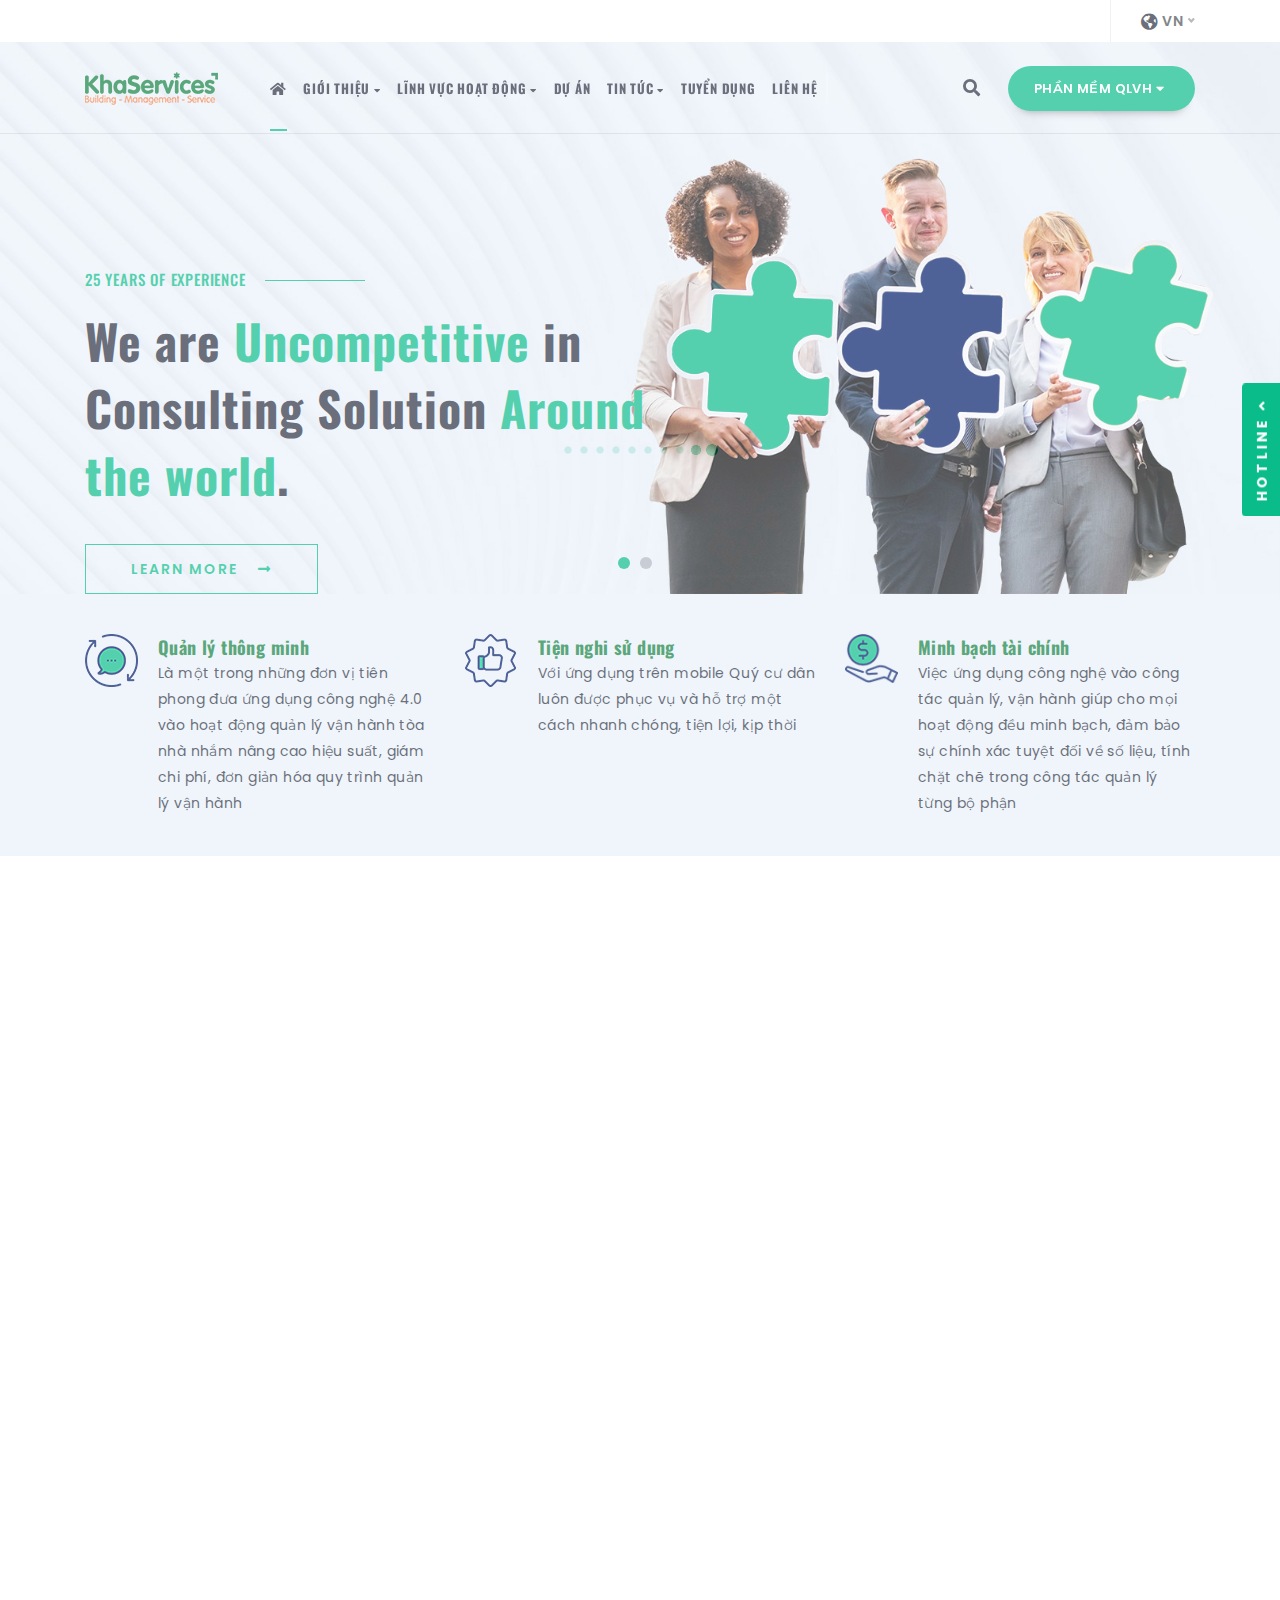
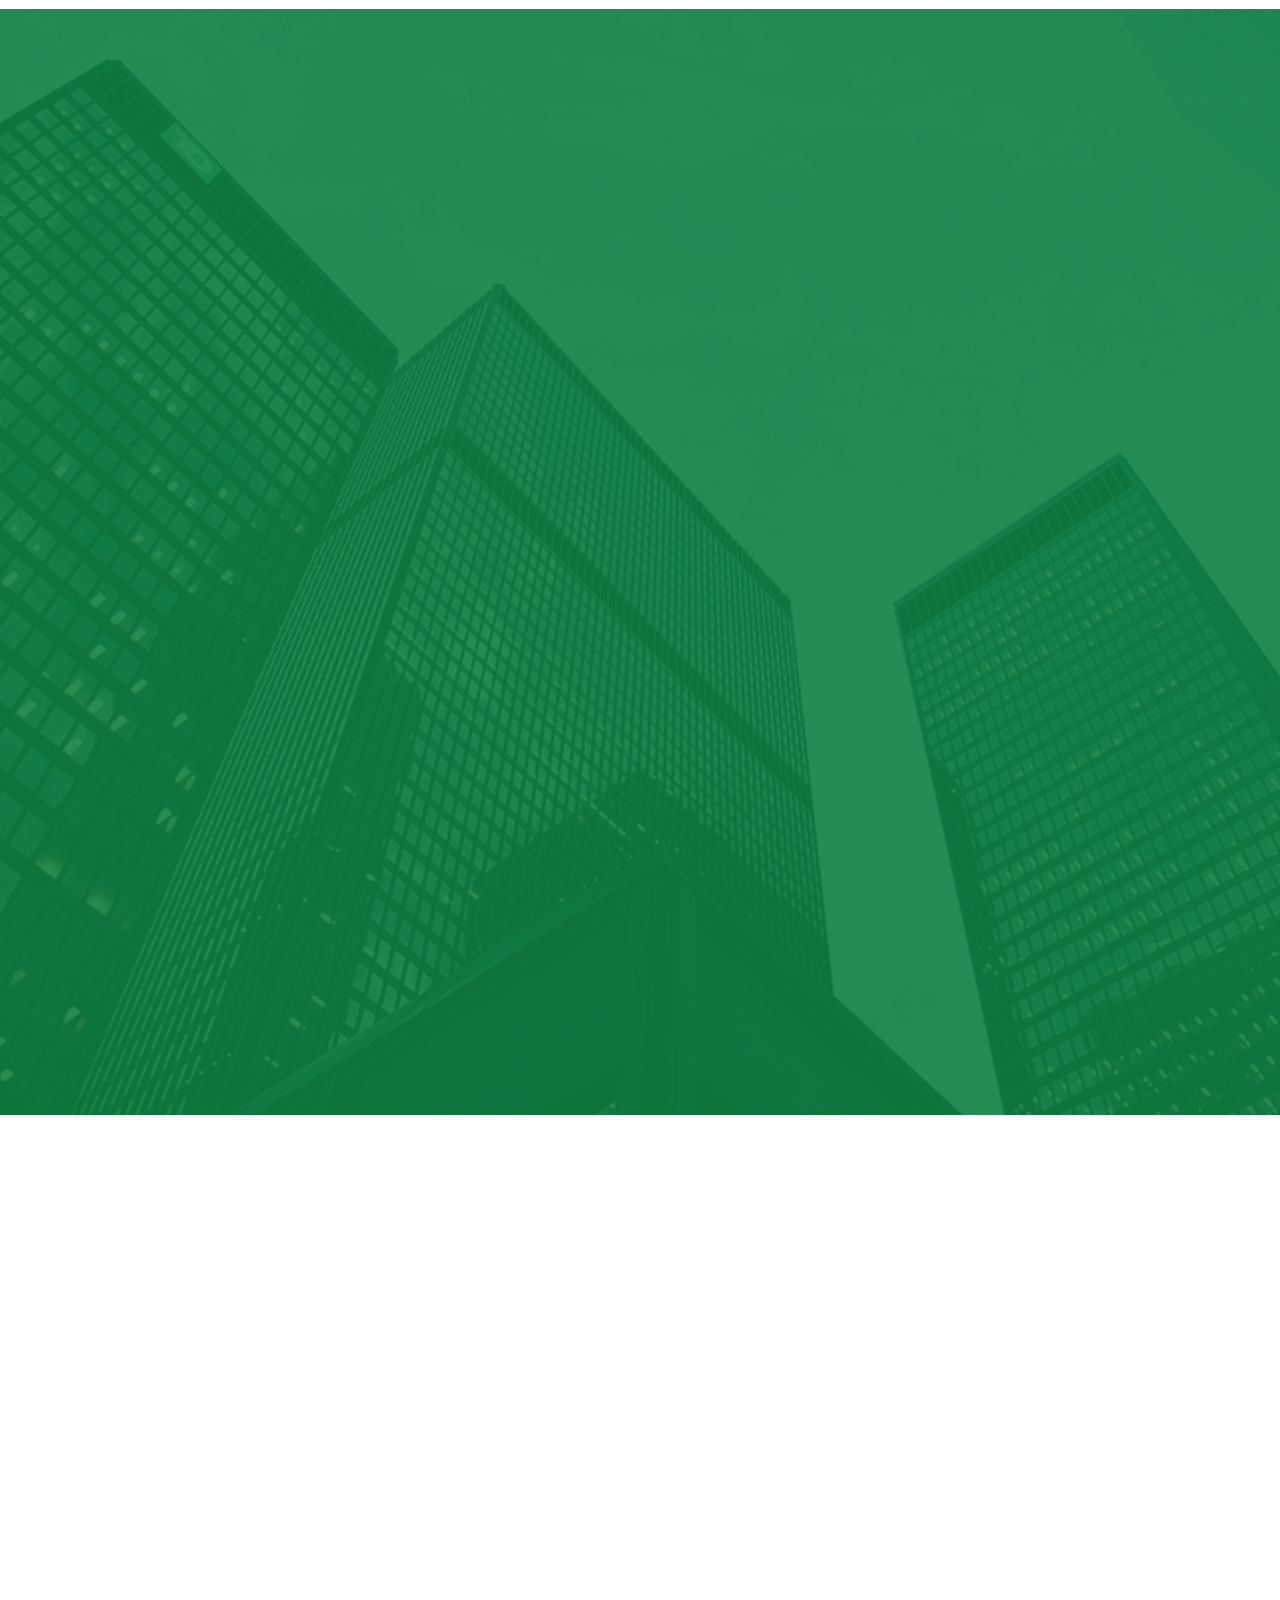
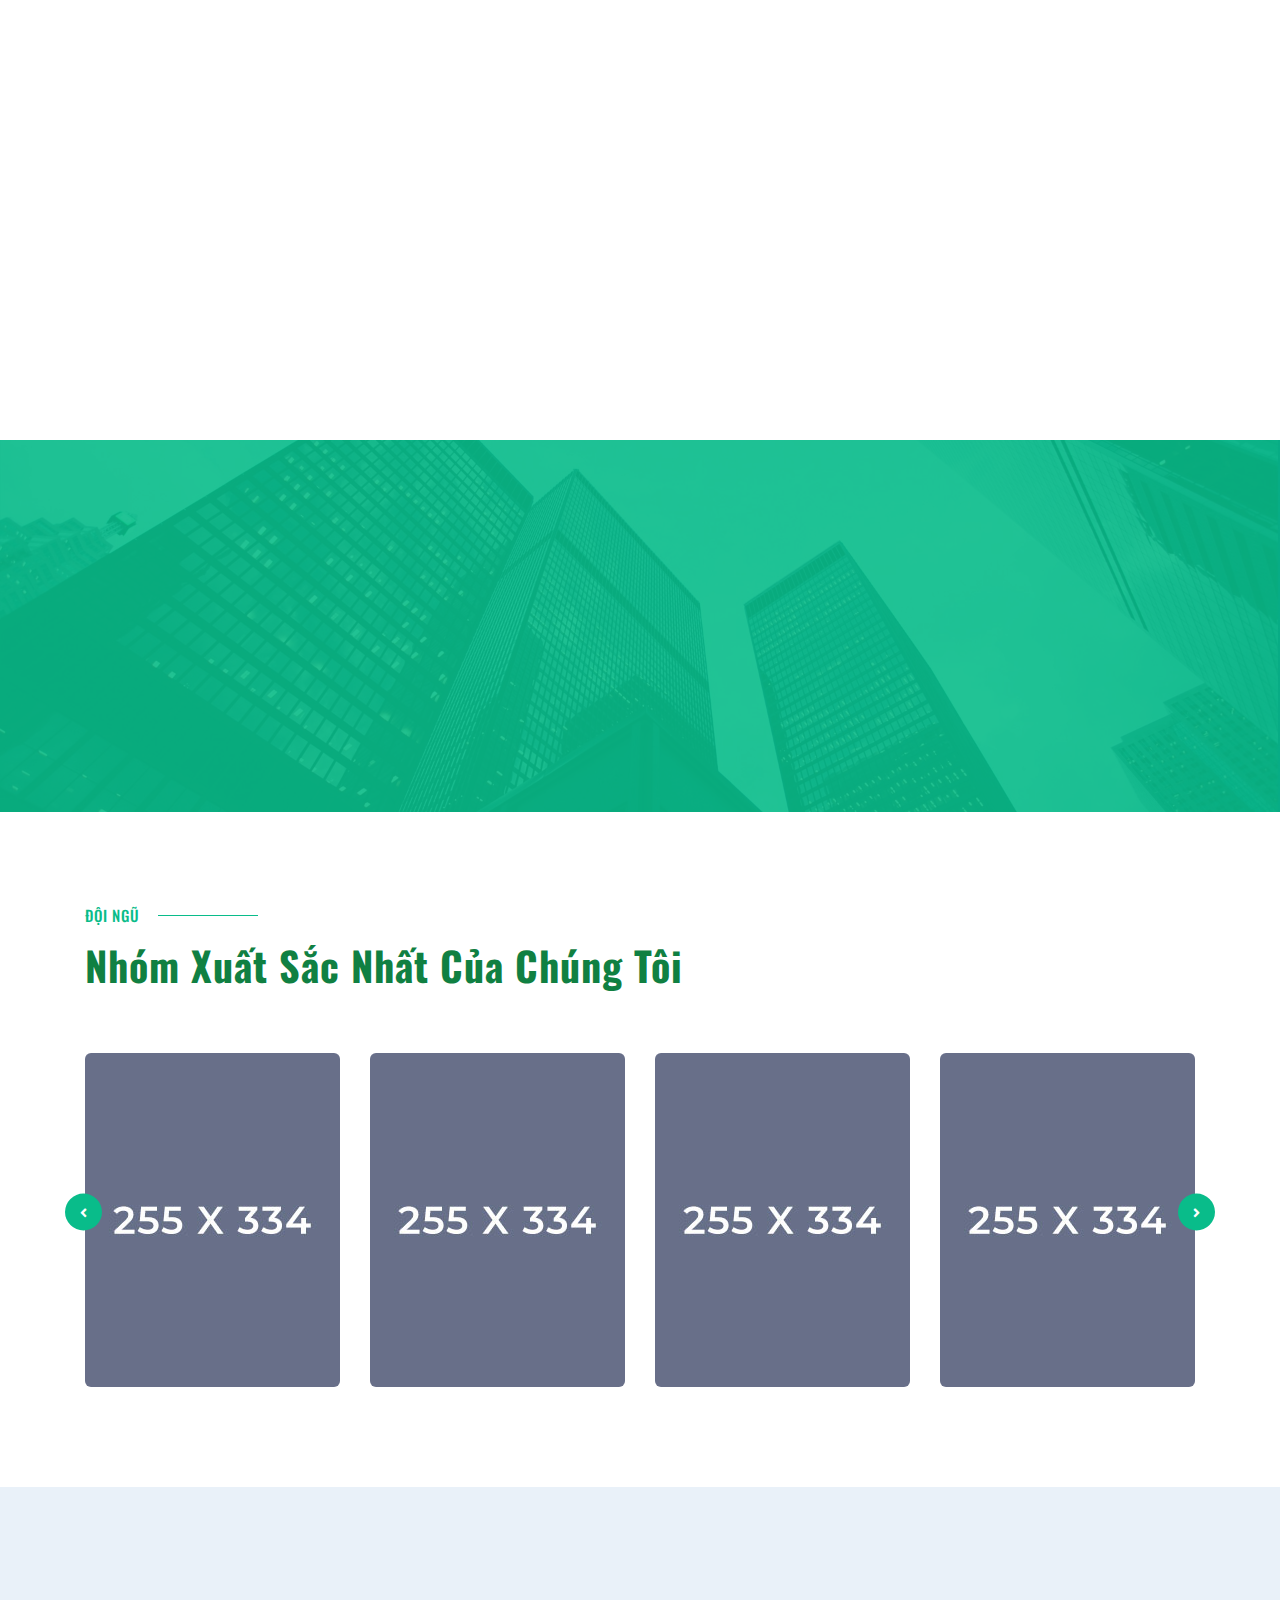
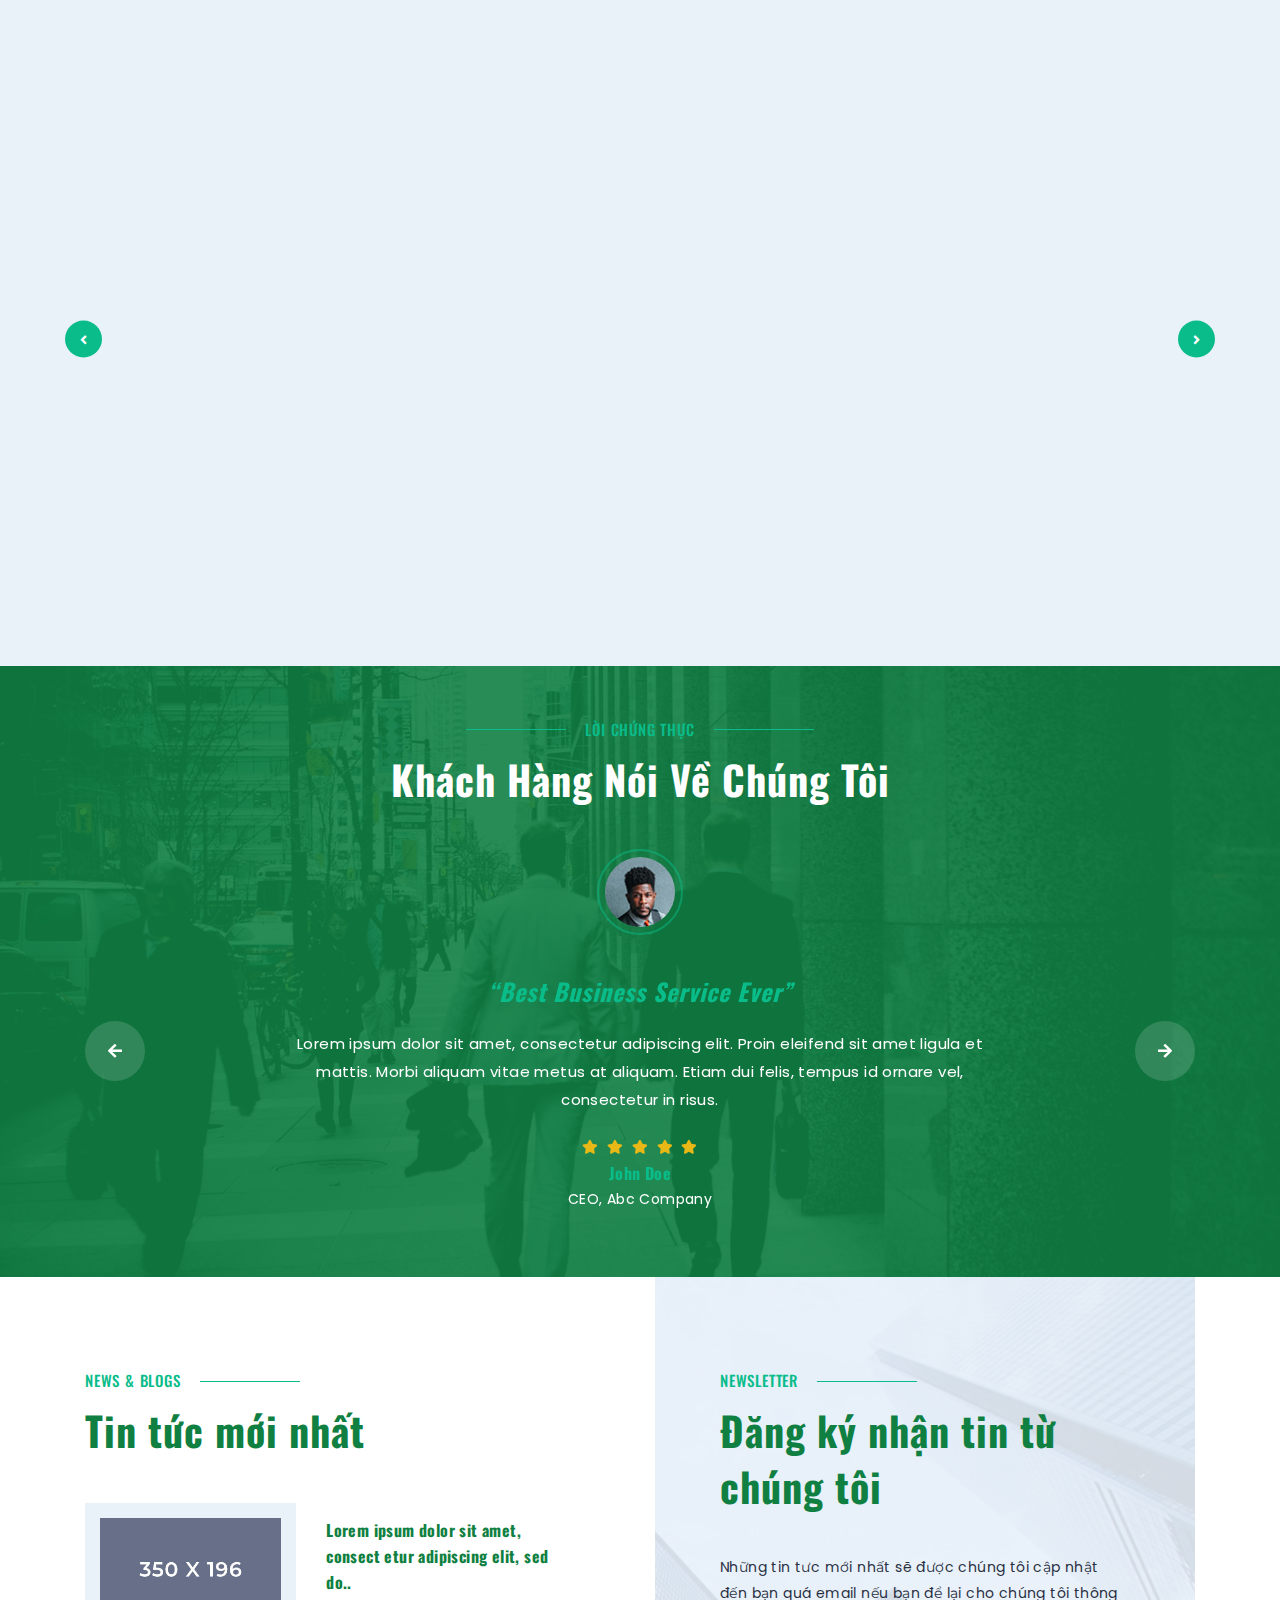
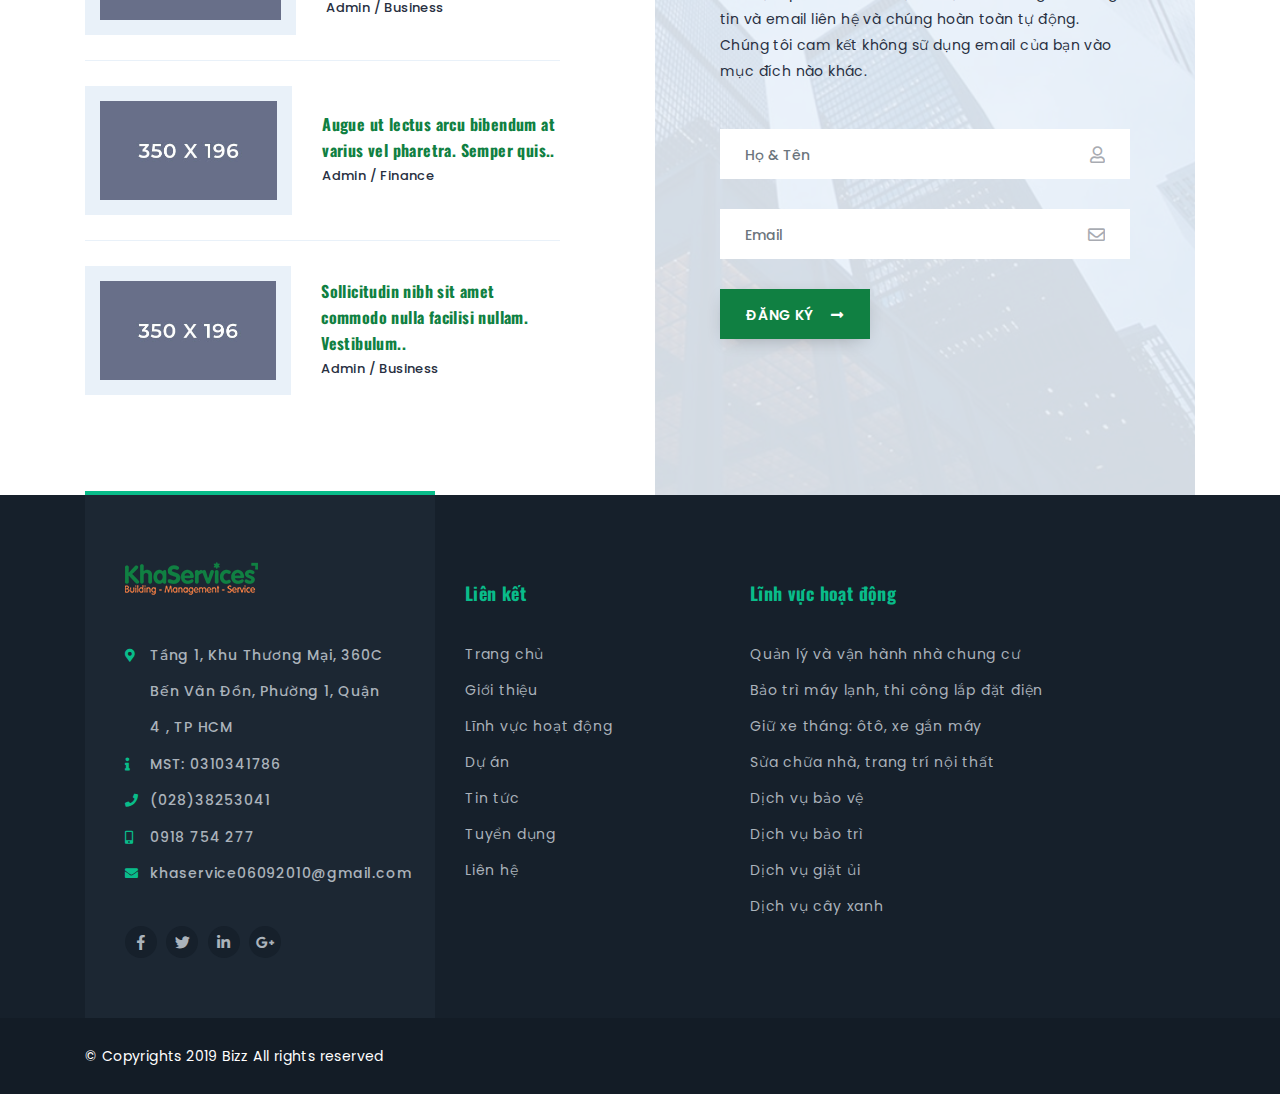
<file: index.html>
﻿<!DOCTYPE html>
<html lang="en">

<head>
    <title>Bizz - Business Consulting and Agency HTML Template </title>
    <meta charset="utf-8">
    <meta name="description" content="">
    <meta name="viewport" content="width=device-width, initial-scale=1">
    <!-- Calling Favicon -->
    <link rel="shortcut icon" type="image/x-icon" href="img/favicon.png">
    <!-- Calling Favicon -->
    <!-- ********************* -->
    <!-- CSS files -->
    <link rel="stylesheet" href="css/bootstrap.min.css">
    <link rel="stylesheet" href="css/animate.css">
    <link rel="stylesheet" href="css/all.min.css">
    <link rel="stylesheet" href="css/owl.carousel.min.css">
    <link rel="stylesheet" href="css/nice-select.css">
    <link rel="stylesheet" href="css/magnific-popup.css">
    <link rel="stylesheet" href="css/meanmenu.css" media="all">
    <link rel="stylesheet" href="css/default.css">
    <link rel="stylesheet" href="css/style.css">
    <link rel="stylesheet" href="css/color.css">
    <link rel="stylesheet" href="css/responsive.css">
    <!-- End CSS files -->
</head>

<body>
    <!-- Preloader start -->
    <div class="loader-page flex-center">
        <img src="img/loader.gif" alt="">
    </div>
    <!-- Preloader end -->
    <!-- Header start -->
    <section class="top-header d-none d-md-block">
        <div class="container">
            <div class="row d-flex align-items-center">
                <div class="col-lg-12 col-md-12">
                    <div class="icon-links icon-links-top right-head-top d-flex align-items-center">
                        <div class="icon-links icon-links-top d-flex align-items-center">
                            <div class="language d-none d-md-flex pl-30 pt-00 pb-00 align-items-center">
                                <i class="fas fa-globe-americas mr-5"></i>
                                <select class="form-control lan-select" id="sel1">
                                    <option>VN</option>
                                    <option>ENG</option>
                                </select>
                            </div>
                        </div>
                    </div>
                </div>
            </div>
        </div>
    </section>
    <div class="contact-box position-fixed d-flex align-items-center">
        <div class="contact-label text-uppercase">Hotline <i class="fas fa-angle-up"></i></div>
        <div class="contact-info">
            <div class="contact-head mail text-center mb-4">
                <label class="d-block">Quý khách cần tư vấn?</label>
                <a href="#" class="btn btn-round blob-small text-uppercase">Liên hệ ngay</a>
            </div>
            <div class="contact-head mail text-center mb-2">
                <label class="mb-0 d-block"><i class="far fa-envelope green mr-10"></i> Email</label>
                <a class="black d-block" href="mailto:khaservice06092010@gmail.com">
                    <h6>khaservice06092010@gmail.com</h6>
                </a>
            </div>
            <div class="contact-head phone text-center mb-2">
                <label class="mb-0 d-block"><i class="fas fa-phone fa-flip-horizontal green mr-10"></i> Điện thoại</label>
                <a class="black d-block" href="tel:02838253041">
                    <h6>(028)38253041</h6>
                </a>
            </div>
            <div class="contact-head mobile text-center">
                <label class="mb-0 d-block"><i class="fas fa-phone fa-flip-horizontal green mr-10"></i> Hotline</label>
                <a class="black d-block" href="tel:0918754277">
                    <h6>0918 754 277</h6>
                </a>
            </div>
        </div>
    </div>
    <header class="transperant-head header-style-3 transition-4 ">
        <div class="container">
            <div class="row align-items-center no-gutters">
                <div class="col-lg-2 col-md-5 col-sm-4 col-7">
                    <div class="logo transition-4">
                        <a href="index-3.html">
                            <img src="img/logo/logo-3.png" class="transition-4" alt="logo">
                        </a>
                    </div>
                </div>
                <div class="col-lg-10 col-md-7 col-sm-8 col-5">
                    <div class="icon-links d-flex align-items-center mr-md-30">
                        <a href="" class="search-icon d-none d-sm-block black" data-toggle="modal" data-target="#searchModal">
                            <i class="fas fa-search"></i>
                        </a>
                        <div class="btn btn-round d-none d-sm-block blob-small btn-dropdown">
                            <span>Phần mềm QLVH <i class="fas fa-caret-down mr-5"></i></span>
                            <ul class="submenu">
                                <li><a href="#" target="_blank">Link phần mềm quản lý</a></li>
                                <li><a href="#" target="_blank">Nội dung giới thiệu về App Dân Cư</a></li>
                            </ul>
                        </div>
                    </div>
                    <div class="menu-links links-type-3 float-left">
                        <nav class="main-menu main-menu-3 white">
                            <ul>
                                <li class="active">
                                    <a href="index-3.html"><i class="fas fa-home"></i></a>
                                </li>
                                <li>
                                    <a href="about-us.html">Giới thiệu <i class="fas fa-caret-down"></i></a>
                                    <ul class="submenu">
                                        <li><a href="about-us.html">Về chúng tôi</a></li>
                                        <li><a href="terms.html">Cam kết và chính sách</a></li>
                                    </ul>
                                </li>
                                <li>
                                    <a href="services-2.html">Lĩnh vực hoạt động <i class="fas fa-caret-down"></i></a>
                                    <ul class="submenu">
                                        <li><a href="portfolio-details-2.html">Dịch vụ quản lý và vận hành nhà chung cư</a></li>
                                        <li><a href="portfolio-details-2.html">Dịch vụ bảo trì máy lạnh, thi công lắp đặt điện</a></li>
                                        <li><a href="portfolio-details-2.html">Dịch vụ giữ xe tháng: ôtô, xe gắn máy</a></li>
                                        <li><a href="portfolio-details-2.html">Dịch vụ sửa chữa nhà, trang trí nội thất</a></li>
                                        <li><a href="portfolio-details-2.html">Dịch vụ bảo vệ</a></li>
                                        <li><a href="portfolio-details-2.html">Dịch vụ bảo trì</a></li>
                                        <li><a href="portfolio-details-2.html">Dịch vụ giặt ủi</a></li>
                                        <li><a href="portfolio-details-2.html">Dịch vụ cây xanh</a></li>
                                    </ul>
                                </li>
                                <li>
                                    <a href="pricing-1.html">Dự án</a>
                                </li>
                                <li>
                                    <a href="blog-listing-grid.html">Tin tức <i class="fas fa-caret-down"></i></a>
                                    <ul class="submenu">
                                        <li><a href="blog-listing-grid.html">Tin công ty</a></li>
                                        <li><a href="blog-listing-grid.html">Tin trong ngành</a></li>
                                        <li><a href="blog-listing-grid.html">Kiến thức phong thủy</a></li>
                                        <li><a href="blog-listing-grid.html">Sổ tay cư dân</a></li>
                                    </ul>
                                </li>
                                <li><a href="career.html">Tuyển dụng</a></li>
                                <li>
                                    <a href="contact-us.html">Liên hệ</a>
                                </li>
                                <li class="d-block d-lg-none">
                                    <a href="#">Phần mềm QLVH</a>
                                    <ul class="submenu">
                                        <li><a href="#" target="_blank">Link phần mềm quản lý</a></li>
                                        <li><a href="#" target="_blank">Nội dung giới thiệu về App Dân Cư</a></li>
                                    </ul>
                                </li>
                            </ul>
                        </nav>
                    </div>
                </div>
                <div class="col-12">
                    <div class="mobile-menu-3"></div>
                </div>
            </div>
        </div>

    </header>
    <!-- The search Modal start -->
    <div class="search-popup modal" id="searchModal" tabindex="-1" role="dialog" aria-labelledby="searchModal" aria-hidden="true">
        <div class="modal-dialog modal-dialog-centered" role="document">
            <div class="modal-content">
                <div class="modal-body">
                    <form action="#">
                        <div class="form-group relative">
                            <input type="text" class="form-control input-search" id="search" placeholder="Tìm kiếm...">
                            <i class="fas fa-search transform-v-center"></i>
                        </div>
                    </form>

                </div>
            </div>
        </div>
        <i class="fas fa-times close-search-modal" data-dismiss="modal" aria-label="Close"></i>
    </div>
    <!-- The search Modal end -->
    <!-- Header end -->

    <!-- Slider start -->
    <section class="slider-area-2 relative">
        <div class="owl-carousel slider-2">
            <div class="item">
                <div class="silder-img bg-cover" style="background-image: url('img/banner/banner_3b.jpg');">
                    <div class="container">
                        <div class="row">
                            <div class="col-xl-7 col-md-8">
                                <div class="slider-content-3 z-10">
                                    <h5 class="line-head">
                                          25 years of experience
                                        <span class="line  after"></span>
                                      </h5>
                                    <h1 class="banner-head-2 banner-head-3 black f-700 mt-15 mb-35 mt-xs-20 mb-xs-30">We are <span class="green">Uncompetitive</span> in Consulting Solution <span class="green">Around the world</span>.</h1>
                                    <a href="" class="btn btn-square-border">Learn More<i class="fas fa-long-arrow-alt-right ml-20"></i></a>
                                </div>
                            </div>
                        </div>
                    </div>
                </div>
            </div>
            <div class="item">
                <div class="silder-img bg-cover" style="background-image: url('img/banner/banner_3a.jpg');">
                    <div class="container">
                        <div class="row">
                            <div class="col-xl-7 col-md-8">
                                <div class="slider-content-3 z-10">
                                    <h5 class="line-head">
                              1000+ Happy Clients
                            <span class="line  after"></span>
                          </h5>
                                    <h1 class="banner-head-2 banner-head-3 black f-700 mt-15 mb-35 mt-xs-20 mb-xs-30">Let's <span class="green">Make Something Awesome Together</span> with the Right People.</h1>
                                    <a href="" class="btn btn-square-border">Learn More<i class="fas fa-long-arrow-alt-right ml-20"></i></a>
                                </div>
                            </div>
                        </div>
                    </div>
                </div>
            </div>
        </div>
        <div class="slider-control type-3 z-5">
            <div class="container">
                <div class="row align-items-center">
                    <div class="col-lg-12">
                        <div class="dots-slider text-center">

                        </div>
                    </div>
                </div>
            </div>
        </div>
    </section>
    <!-- Slider end -->

    <!-- Our features start -->

    <section class="features-area bg-light-white pt-40 pb-40 pb-xs-00">
        <div class="container">
            <div class="row">
                <div class="col-sm-4 text-center text-lg-left">
                    <div class="icon-box d-flex flex-column flex-lg-row">
                        <div class="icon-img mr-20 mr-md-00 mb-md-10">
                            <img src="img/feature/icon1.png" alt="Icon">
                        </div>
                        <div class="icon-text">
                            <h5 class="f-700">Quản lý thông minh</h5>
                            <p>Là một trong những đơn vị tiên phong đưa ứng dụng công nghệ 4.0 vào hoạt động quản lý vận hành tòa nhà nhắm nâng cao hiệu suất, giám chi phí, đơn giản hóa quy trình quản lý vận hành</p>
                        </div>
                    </div>
                </div>
                <div class="col-sm-4 text-center text-lg-left">
                    <div class="icon-box d-flex flex-column flex-lg-row">
                        <div class="icon-img mr-20 mr-md-00 mb-md-10">
                            <img src="img/feature/icon2.png" alt="Icon">
                        </div>
                        <div class="icon-text">
                            <h5 class="f-700">Tiện nghi sử dụng</h5>
                            <p>Với ứng dụng trên mobile Quý cư dân luôn được phục vụ và hỗ trợ một cách nhanh chóng, tiện lợi, kịp thời</p>
                        </div>
                    </div>
                </div>
                <div class="col-sm-4 text-center text-lg-left">
                    <div class="icon-box d-flex flex-column flex-lg-row">
                        <div class="icon-img mr-20 mr-md-00 mb-md-10">
                            <img src="img/feature/icon3.png" alt="Icon">
                        </div>
                        <div class="icon-text">
                            <h5 class="f-700">Minh bạch tài chính</h5>
                            <p>Việc ứng dụng công nghệ vào công tác quản lý, vận hành giúp cho mọi hoạt động đều minh bạch, đảm bảo sự chính xác tuyệt đối về số liệu, tính chặt chẽ trong công tác quản lý từng bộ phận</p>
                        </div>
                    </div>
                </div>
            </div>
        </div>
    </section>

    <!-- Our features end -->

    <!-- About us start -->
    <section class="about-us pt-100 pb-100">
        <div class="container">
            <div class="row align-items-xl-center">
                <div class="col-lg-5">
                    <div class="ceo-video relative img-lined mx-auto shadow-1 wow fadeInLeft">
                        <img src="img/about/ceo.jpg" alt="">
                        <div class="blob green transform-center">
                            <a href="https://www.youtube.com/watch?v=qtQgbdmIO30" class="popup-video"> <i class="fas fa-play"></i></a>
                        </div>
                    </div>
                </div>
                <div class="col-lg-7">
                    <div class="about-text mt-md-60 text-center text-lg-left wow fadeInRight">
                        <div class="fancy-head left-al  mb-10">
                            <h5 class="line-head mb-10">
                                <span class="line before d-lg-none"></span>
                                Về chúng tôi
                                <span class="line  after"></span>
                            </h5>
                            <h1>Câu Chuyện Thành Công</h1>
                        </div>
                        <p>Quisque enim ipsum, commodo et venenatis rutrum, luctus in enim. Quisque dapibus lacus non pulvinar lobortis. Cras odio dolor, pulv inar id ligula non, congue aliquam velit. Pellentesque tempor ornare mal esuada. Mauris vel metus vel urna interdum.</p>
                        <p>Pellentesque tempor ornare mal esuada. Mauris vel metus vel urna interdum condimentum. Pelle ntesque Quisque enim ipsum, co mmodo et venenatis rutrum ornare mal esuada.. <a href="about-us.html">Read More</a></p>
                        <div class="about-author mt-20 d-flex align-items-center justify-content-center justify-content-lg-start">
                            <div class="signature mr-45 mr-xs-15">
                                <img src="img/about/signature.png" alt="">
                            </div>
                            <div class="name-author">
                                <p class="name">Jhon Doe</p>
                                <p>Founder & CEO</p>
                            </div>
                        </div>
                        <div class="hr-line mb-30 mt-30"></div>
                        <div class="row">
                            <div class="col-sm-4">
                                <div class="count-box wow fadeInUp">
                                    <h3 class="f-900 mb-10"><span class="counter">5000</span>+</h3>
                                    <p>Nhân viên</p>
                                </div>
                            </div>
                            <div class="col-sm-4">
                                <div class="count-box wow fadeInUp" data-wow-delay=".2s">
                                    <h3 class="f-900 mb-10"><span class="counter">333</span>+</h3>
                                    <p>Dự án</p>
                                </div>
                            </div>
                            <div class="col-sm-4">
                                <div class="count-box wow fadeInUp" data-wow-delay=".4s">
                                    <h3 class="f-900 mb-10"><span class="counter">3260</span>+</h3>
                                    <p>Khách hàng hài lòng</p>
                                </div>
                            </div>
                        </div>
                    </div>
                </div>
            </div>
        </div>
    </section>
    <!-- About us end -->

    <!-- Service start -->
    <section class="service-3 pt-95" data-overlay="9" style="background-image: url('img/bg/bg_blgng.jpg');">
        <div class="container">
            <div class="row justify-content-center">
                <div class="col-xl-12">
                    <div class="fancy-head text-center relative z-5 mb-45">
                        <h5 class="line-head mb-15 wow fadeInDown" >
                          <span class="line before "></span>
                                DỊCH VỤ CỦA CHÚNG TÔI
                          <span class="line after"></span>
                        </h5>
                        <h1 class="white wow fadeInUp" >Lĩnh Vực Hoạt Động</h1>
                    </div>
                </div>
            </div>
            <div class="row">
                <div class="col-xl-3 col-md-6 text-center">
                    <div class="service-list-3 shadow-2 transition-4 img-lined z-5 no-mar wow zoomIn">
                        <div class="icon-bg-white flex-center z-10">
                            <img src="img/service/2.png" class="" alt="">
                        </div>
                        <div class="service-text-3 transition-4 mt-15 z-10">
                            <h4 class="f-700 mb-10">Dịch vụ quản lý và vận hành nhà chung cư</h4>
                            <p class="mb-20">Lorem ipsum dolor sit amet, consectetur</p>
                            <a href="portfolio-details-2.html" class="btn btn-border-blue">
                                Xem thêm
                            </a>
                        </div>
                    </div>
                </div>
                <div class="col-xl-3 col-md-6 text-center">
                    <div class="service-list-3 shadow-2 transition-4 img-lined z-5 no-mar wow zoomIn">
                        <div class="icon-bg-white flex-center z-10">
                            <img src="img/service/1.png" class="" alt="">
                        </div>
                        <div class="service-text-3 transition-4 mt-15 z-10">
                            <h4 class="f-700 mb-10">Dịch vụ bảo trì máy lạnh, thi công lắp đặt điện</h4>
                            <p class="mb-20">Phasellus tristique gravida consequat Nunc </p>
                            <a href="portfolio-details-2.html" class="btn btn-border-blue">
                                Xem thêm
                            </a>
                        </div>
                    </div>
                </div>
                <div class="col-xl-3 col-md-6 text-center">
                    <div class="service-list-3 shadow-2 transition-4 img-lined z-5 no-mar wow zoomIn">
                        <div class="icon-bg-white z-10 flex-center">
                            <img src="img/service/3.png" class="" alt="">
                        </div>
                        <div class="service-text-3 mt-15 z-10">
                            <h4 class="f-700 mb-10">Dịch vụ giữ xe tháng: ôtô, xe gắn máy</h4>
                            <p class="mb-20">Quisque vestibulum, elit eget facilisis luctus</p>
                            <a href="portfolio-details-2.html" class="btn btn-border-blue">
                                Xem thêm
                            </a>
                        </div>
                    </div>
                </div>
                <div class="col-xl-3 col-md-6 text-center">
                    <div class="service-list-3 shadow-2 transition-4 img-lined z-5 no-mar wow zoomIn">
                        <div class="icon-bg-white z-10  flex-center">
                            <img src="img/service/4.png" class="" alt="">
                        </div>
                        <div class="service-text-3 mt-15 z-10">
                            <h4 class="f-700 mb-10">Dịch vụ sửa chữa nhà, trang trí nội thất</h4>
                            <p class="mb-20">Donec in rhoncus lorem tincidunt neque</p>
                            <a href="portfolio-details-2.html" class="btn btn-border-blue">
                                Xem thêm
                            </a>
                        </div>
                    </div>
                </div>
                <div class="col-xl-3 col-md-6 text-center">
                    <div class="service-list-3 shadow-2 transition-4 img-lined z-5 wow zoomIn">
                        <div class="icon-bg-white flex-center z-10">
                            <img src="img/service/2.png" class="" alt="">
                        </div>
                        <div class="service-text-3 transition-4 mt-15 z-10">
                            <h4 class="f-700 mb-10">Dịch vụ bảo vệ</h4>
                            <p class="mb-20">Lorem ipsum dolor sit amet, consectetur</p>
                            <a href="portfolio-details-2.html" class="btn btn-border-blue">
                                Xem thêm
                            </a>
                        </div>
                    </div>
                </div>
                <div class="col-xl-3 col-md-6 text-center">
                    <div class="service-list-3 shadow-2 transition-4 img-lined z-5 wow zoomIn">
                        <div class="icon-bg-white flex-center z-10">
                            <img src="img/service/1.png" class="" alt="">
                        </div>
                        <div class="service-text-3 transition-4 mt-15 z-10">
                            <h4 class="f-700 mb-10">Dịch vụ bảo trì</h4>
                            <p class="mb-20">Phasellus tristique gravida consequat Nunc </p>
                            <a href="portfolio-details-2.html" class="btn btn-border-blue">
                                Xem thêm
                            </a>
                        </div>
                    </div>
                </div>
                <div class="col-xl-3 col-md-6 text-center">
                    <div class="service-list-3 shadow-2 transition-4 img-lined z-5 wow zoomIn">
                        <div class="icon-bg-white z-10 flex-center">
                            <img src="img/service/3.png" class="" alt="">
                        </div>
                        <div class="service-text-3 mt-15 z-10">
                            <h4 class="f-700 mb-10">Dịch vụ giặt ủi</h4>
                            <p class="mb-20">Quisque vestibulum, elit eget facilisis luctus</p>
                            <a href="portfolio-details-2.html" class="btn btn-border-blue">
                                Xem thêm
                            </a>
                        </div>
                    </div>
                </div>
                <div class="col-xl-3 col-md-6 text-center">
                    <div class="service-list-3 shadow-2 transition-4 img-lined z-5 wow zoomIn">
                        <div class="icon-bg-white z-10  flex-center">
                            <img src="img/service/4.png" class="" alt="">
                        </div>
                        <div class="service-text-3 mt-15 z-10">
                            <h4 class="f-700 mb-10">Dịch vụ cây xanh</h4>
                            <p class="mb-20">Donec in rhoncus lorem tincidunt neque</p>
                            <a href="portfolio-details-2.html" class="btn btn-border-blue">
                                Xem thêm
                            </a>
                        </div>
                    </div>
                </div>
            </div>
        </div>
    </section>
    <!-- Service end -->

    <!-- Count area start -->
    <section class="count-3 pt-100 pb-70">
    </section>
    <!-- Count area end -->

    <!-- Features list start -->
    <section class="feature-list-area pt-100 pb-100">
        <div class="container">
            <div class="row align-items-xl-center">
                <div class="col-lg-6">
                    <div class="video-present relative img-lined shadow-1 bg-blue wow fadeInLeft">
                        <img src="img/feature/office_video.jpg" class="opacity-5 img-100" alt="">
                        <div class="video-text transform-center">
                            <div class="blob green video-blob">
                                <a href="https://www.youtube.com/watch?v=qtQgbdmIO30" class="popup-video"> <i class="fas fa-play"></i></a>
                            </div>
                            <h4 class="white f-700 mt-15">Video Presentation</h4>
                            <p class="white mt-5 mb-0">Lorem ipsum dolor sit amet</p>
                        </div>
                    </div>
                </div>
                <div class="col-lg-6 ">
                    <div class="feature-all mt-md-60">
                        <div class="fancy-head left-al text-left text-md-center text-lg-left mb-30 wow fadeInDown">
                            <h5 class="line-head mb-15">
                                <span class="line before d-sm-none d-md-block d-lg-none"></span>
                                TẠI SAO CHỌN CHÚNG TÔI?
                                <span class="line after"></span>
                            </h5>
                            <h1>Giá Trị Cối Lõi</h1>
                        </div>
                        <div class="feature-list wow fadeInRight">
                            <ul class="feature-list-all">
                                <li class="">
                                    <div class="d-flex align-items-center">
                                        <div class="feature-num mr-25">
                                            <span class="flex-center bg-light-white">01</span>
                                        </div>
                                        <div class="feature-detail">
                                            <h5 class="f-700">11+ năm kinh nghiệm</h5>
                                            <p>Quisque enim ipsum, commodo et venenatis.</p>
                                        </div>
                                    </div>
                                </li>
                                <li>
                                    <div class="d-flex align-items-center">
                                        <div class="feature-num mr-25">
                                            <span class="flex-center bg-light-white">02</span>
                                        </div>
                                        <div class="feature-detail">
                                            <h5 class="f-700">Đội ngũ chuyên nghiệp - tận tâm</h5>
                                            <p>Quisque enim ipsum, commodo et venenatis.</p>
                                        </div>
                                    </div>
                                </li>
                                <li>
                                    <div class="d-flex align-items-center">
                                        <div class="feature-num mr-25">
                                            <span class="flex-center bg-light-white">03</span>
                                        </div>
                                        <div class="feature-detail">
                                            <h5 class="f-700">Đối tác liên kết uy tín</h5>
                                            <p>Quisque enim ipsum, commodo et venenatis.</p>
                                        </div>
                                    </div>
                                </li>
                                <li>
                                    <div class="d-flex align-items-center">
                                        <div class="feature-num mr-25">
                                            <span class="flex-center bg-light-white">04</span>
                                        </div>
                                        <div class="feature-detail">
                                            <h5 class="f-700">Quản lý toàn diện</h5>
                                            <p>Quisque enim ipsum, commodo et venenatis.</p>
                                        </div>
                                    </div>
                                </li>
                                <li>
                                    <div class="d-flex align-items-center">
                                        <div class="feature-num mr-25">
                                            <span class="flex-center bg-light-white">05</span>
                                        </div>
                                        <div class="feature-detail">
                                            <h5 class="f-700">Ứng dụng công nghệ</h5>
                                            <p>Quisque enim ipsum, commodo et venenatis.</p>
                                        </div>
                                    </div>
                                </li>
                            </ul>
                        </div>
                    </div>
                </div>
            </div>
        </div>
    </section>
    <!-- Features list end -->

    <!-- Request callback start -->
    <section class="callback-area pt-95 pb-85" style="background-image: url('img/banner/banner_1.jpg');" data-overlay="9">
        <div class="container">
            <div class="row">
                <div class="col-xl-12">
                    <div class="fancy-head text-center relative z-5 mb-40 wow fadeInDown">
                        <h5 class="line-head mb-15 white">
                            <span class="line before bg-white"></span>
                                LIÊN HỆ
                            <span class="line after bg-white"></span>
                        </h5>
                        <h1 class="white">Để lại thông tin và chúng tôi sẽ gọi lại cho bạn</h1>
                    </div>
                </div>
            </div>
            <div class="row">
                <div class="col-xl-12">
                    <form action="#" class="relative z-5  wow fadeInUp">
                        <div class="row">
                            <div class="col-xl-10 col-lg-12">
                                <div class="row">
                                    <div class="col-md-4">
                                        <div class="form-group relative">
                                            <input type="text" class="form-control input-white shadow-2" id="name" placeholder="Họ & Tên">
                                            <i class="far fa-user transform-v-center"></i>
                                        </div>
                                    </div>
                                    <div class="col-md-4">
                                        <div class="form-group relative">
                                            <input type="email" class="form-control input-white shadow-2" id="email" placeholder="Email">
                                            <i class="far fa-envelope transform-v-center"></i>
                                        </div>
                                    </div>
                                    <div class="col-md-4">
                                        <div class="form-group relative">
                                            <input type="text" class="form-control input-white shadow-2" id="phone" placeholder="Số Điện Thoại">
                                            <i class="fas fa-mobile-alt transform-v-center"></i>
                                        </div>
                                    </div>
                                </div>
                            </div>
                            <div class="col-xl-2 col-lg-12">
                                <button class="btn btn-blue btn-block request-btn uppercase shadow-2">Gửi</button>
                            </div>
                        </div>
                    </form>
                </div>
            </div>
        </div>
    </section>
    <!-- Request callback end -->

    <!-- Team area start -->
    <section class="team-area pt-95 pb-100">
        <div class="container">
            <div class="row align-items-end text-center text-lg-left  mb-45">
                <div class="col-lg-12">
                    <div class="fancy-head left-al">
                        <h5 class="line-head mb-15">
                            <span class="line before d-lg-none"></span>
                            ĐỘI NGŨ
                            <span class="line after"></span>
                        </h5>
                        <h1>Nhóm Xuất Sắc Nhất Của Chúng Tôi</h1>
                    </div>
                </div>
            </div>
            <div class="row">
                <div class="col-xl-12">
                    <div class="arrow-navigation mb-15 mt-md-20">
                        <a href="" class="nav-slide slide-left d-flex align-items-center justify-content-center position-absolute">
                            <i class="fas fa-angle-left"></i>
                        </a>
                        <a href="" class="nav-slide slide-right d-flex align-items-center justify-content-center position-absolute">
                            <i class="fas fa-angle-right"></i>
                        </a>
                    </div>
                    <div class="owl-carousel team-slider">
                        <div class="item">
                            <div class="team-each">
                                <div class="team-image relative">
                                    <img src="img/team/team1.jpg" alt="">
                                    <div class="hover-team z-10 transition-4">
                                        <a href="team-detail.html" class="plus-btn flex-center transform-center">
                                            <i class="fas fa-plus"></i>
                                        </a>
                                    </div>
                                </div>
                            </div>
                        </div>

                        <div class="item">
                            <div class="team-each">
                                <div class="team-image relative">
                                    <img src="img/team/team2.jpg" alt="">
                                    <div class="hover-team z-10 transition-4">
                                        <a href="team-detail.html" class="plus-btn flex-center transform-center">
                                            <i class="fas fa-plus"></i>
                                        </a>
                                    </div>
                                </div>
                            </div>
                        </div>

                        <div class="item">
                            <div class="team-each">
                                <div class="team-image relative">
                                    <img src="img/team/team3.jpg" alt="">
                                    <div class="hover-team z-10 transition-4">
                                        <a href="team-detail.html" class="plus-btn flex-center transform-center">
                                            <i class="fas fa-plus"></i>
                                        </a>
                                    </div>
                                </div>
                            </div>
                        </div>

                        <div class="item">
                            <div class="team-each">
                                <div class="team-image relative">
                                    <img src="img/team/team4.jpg" alt="">
                                    <div class="hover-team z-10 transition-4">
                                        <a href="team-detail.html" class="plus-btn flex-center transform-center">
                                            <i class="fas fa-plus"></i>
                                        </a>
                                    </div>
                                </div>
                            </div>
                        </div>

                        <div class="item">
                            <div class="team-each">
                                <div class="team-image relative">
                                    <img src="img/team/team1.jpg" alt="">
                                    <div class="hover-team z-10 transition-4">
                                        <a href="team-detail.html" class="plus-btn flex-center transform-center">
                                            <i class="fas fa-plus"></i>
                                        </a>
                                    </div>
                                </div>
                            </div>
                        </div>

                        <div class="item">
                            <div class="team-each">
                                <div class="team-image relative">
                                    <img src="img/team/team2.jpg" alt="">
                                    <div class="hover-team z-10 transition-4">
                                        <a href="team-detail.html" class="plus-btn flex-center transform-center">
                                            <i class="fas fa-plus"></i>
                                        </a>
                                    </div>
                                </div>
                            </div>
                        </div>
                    </div>
                </div>
            </div>
        </div>
    </section>
    <!-- Team area end -->

    <!-- Pricing area start -->
    <section class="pricong-area bg-light-white pt-95 pb-100">
        <div class="container">
            <div class="row align-items-end text-center text-lg-left mb-45">
                <div class="col-lg-12 text-center text-lg-left">
                    <div class="fancy-head left-al wow fadeInLeft">
                        <h5 class="line-head mb-15">
                            <span class="line before d-lg-none"></span>
                            Dự án
                            <span class="line after"></span>
                        </h5>
                        <h1>Dự Án Tiêu Biểu</h1>
                    </div>
                </div>
            </div>
            <div class="row">
                <div class="col-xl-12">
                    <div class="arrow-navigation mb-15 mt-md-20">
                        <a href="" class="nav-slide nav-price-left d-flex align-items-center justify-content-center position-absolute">
                            <i class="fa fa-angle-left"></i>
                        </a>
                        <a href="" class="nav-slide nav-price-right d-flex align-items-center justify-content-center position-absolute">
                            <i class="fa fa-angle-right"></i>
                        </a>
                    </div>
                    <div class="owl-carousel price-slider">
                        <div class="item">
                            <div class="price-each relative img-lined text-center wow fadeInUp">
                                <div class="price-head z-8 underlined">
                                    <a href="portfolio-details.html">
                                        <img src="img/price/lan-phuong-mhbr-tower-keenlandcomvn-1.jpg" alt="">
                                    </a>
                                </div>
                                <a href="portfolio-details.html" class="btn wide z-8">
                                    <h3>LAN PHƯƠNG MHBR TOWER</h3>
                                    Địa chỉ: 928, xã Phước Kiểng, huyện Nhà Bè, TP.Hồ Chí Minh
                                </a>
                            </div>
                        </div>
                        <div class="item">
                            <div class="price-each relative img-lined text-center wow fadeInUp"s>
                                <div class="price-head z-8 underlined">
                                    <a href="portfolio-details.html">
                                        <img src="img/price/du-an-khanh-hoi.jpg" alt="">
                                    </a>
                                </div>
                                <a href="portfolio-details.html" class="btn wide z-8">
                                    <h3>CHUNG CƯ THE STAR</h3>
                                    Địa chỉ: 928, xã Phước Kiểng, huyện Nhà Bè, TP.Hồ Chí Minh
                                </a>
                            </div>
                        </div>
                        <div class="item">
                            <div class="price-each relative img-lined text-center wow fadeInUp">
                                <div class="price-head z-8 underlined">
                                    <a href="portfolio-details.html">
                                        <img src="img/price/du-an-chung-cu-goldora-plaza.jpg" alt="">
                                    </a>
                                </div>
                                <a href="portfolio-details.html" class="btn wide z-8">
                                    <h3>CHUNG CƯ GOLDORA PLAZA</h3>
                                    Địa chỉ: 928, xã Phước Kiểng, huyện Nhà Bè, TP.Hồ Chí Minh
                                </a>
                            </div>
                        </div>
                        <div class="item">
                            <div class="price-each relative img-lined text-center wow fadeInUp">
                                <div class="price-head z-8 underlined">
                                    <a href="portfolio-details.html">
                                        <img src="img/price/chung-cu-hung-phat.jpg" alt="">
                                    </a>
                                </div>
                                <a href="portfolio-details.html" class="btn wide z-8">
                                    <h3>CAO ỐC HƯNG PHÁT</h3>
                                    Địa chỉ: 928, xã Phước Kiểng, huyện Nhà Bè, TP.Hồ Chí Minh
                                </a>
                            </div>
                        </div>
                        <div class="item">
                            <div class="price-each relative img-lined text-center wow fadeInUp">
                                <div class="price-head z-8 underlined">
                                    <a href="portfolio-details.html">
                                        <img src="img/price/orient-apartment-ben-van-don.jpg" alt="">
                                    </a>
                                </div>
                                <a href="portfolio-details.html" class="btn wide z-8">
                                    <h3>CAO ỐC ORIENT APARTMENT</h3>
                                    Địa chỉ: 928, xã Phước Kiểng, huyện Nhà Bè, TP.Hồ Chí Minh
                                </a>
                            </div>
                        </div>
                    </div>
                </div>
            </div>
        </div>
    </section>
    <!-- Pricing area end -->

    <!-- Testimonial area start -->
    <section class="testimonials pt-55 pb-65" data-overlay="9" style="background-image: url('img/bg/bg-2.jpg');">
        <div class="container">
            <div class="row">
                <div class="col-xl-12">
                    <div class="fancy-head text-center relative z-5 mb-40">
                        <h5 class="line-head mb-15 ">
                            <span class="line before "></span>
                            LỜI CHỨNG THỰC
                            <span class="line after"></span>
                        </h5>
                        <h1 class="white">Khách Hàng Nói Về Chúng Tôi</h1>
                    </div>
                </div>
            </div>
            <div class="row">
                <div class="col-xl-12">
                    <div class="owl-carousel owl-theme testimonial-slider">
                        <div class="item">
                            <div class="testimonial-div text-center">
                                <div class="client-image">
                                    <img src="img/testimonial/client1.jpg" class="mt-10 mb-45 rounded-circle" alt="">
                                </div>
                                <div class="client-texts">
                                    <h3 class="green mb-20 f-700 italic">“Best Business Service Ever”</h3>
                                    <p class="white mb-20">Lorem ipsum dolor sit amet, consectetur adipiscing elit. Proin eleifend sit amet ligula et mattis. Morbi aliquam vitae metus at aliquam. Etiam dui felis, tempus id ornare vel, consectetur in risus.</p>
                                </div>
                                <div class="client-info">
                                    <ul class="stars-rate" data-starsactive="5">
                                        <li class=" text-center">
                                            <i class="fas fa-star"></i>
                                            <i class="fas fa-star"></i>
                                            <i class="fas fa-star"></i>
                                            <i class="fas fa-star"></i>
                                            <i class="fas fa-star"></i>
                                        </li>
                                    </ul>
                                    <h6 class="client-name green f-700">John Doe</h6>
                                    <p class="white mb-0">CEO, Abc Company</p>
                                </div>
                            </div>
                        </div>
                        <div class="item">
                            <div class="testimonial-div text-center">
                                <div class="client-image">
                                    <img src="img/testimonial/client2.jpg" class="mt-10 mb-45 rounded-circle" alt="">
                                </div>
                                <div class="client-texts">
                                    <h3 class="green mb-20 f-700 italic">“They're Exactly What I Had in Mind”</h3>
                                    <p class="white mb-20">Lorem ipsum dolor sit amet, consectetur adipiscing elit. Proin eleifend sit amet ligula et mattis. Morbi aliquam vitae metus at aliquam. Etiam dui felis, tempus id ornare vel, consectetur in risus.</p>
                                </div>
                                <div class="client-info">
                                    <ul class="stars-rate" data-starsactive="5">
                                        <li class=" text-center">
                                            <i class="fas fa-star"></i>
                                            <i class="fas fa-star"></i>
                                            <i class="fas fa-star"></i>
                                            <i class="fas fa-star"></i>
                                            <i class="fas fa-star"></i>
                                        </li>
                                    </ul>
                                    <h6 class="client-name green f-700">Jessica David</h6>
                                    <p class="white mb-0">CEO, Abc Company</p>
                                </div>
                            </div>
                        </div>
                        <div class="item">
                            <div class="testimonial-div text-center">
                                <div class="client-image">
                                    <img src="img/testimonial/client3.jpg" class="mt-10 mb-45 rounded-circle" alt="">
                                </div>
                                <div class="client-texts">
                                    <h3 class="green mb-20 f-700 italic">“Beautiful and Functional”</h3>
                                    <p class="white mb-20">Lorem ipsum dolor sit amet, consectetur adipiscing elit. Proin eleifend sit amet ligula et mattis. Morbi aliquam vitae metus at aliquam. Etiam dui felis, tempus id ornare vel, consectetur in risus.</p>
                                </div>
                                <div class="client-info">
                                    <ul class="stars-rate" data-starsactive="5">
                                        <li class=" text-center">
                                            <i class="fas fa-star"></i>
                                            <i class="fas fa-star"></i>
                                            <i class="fas fa-star"></i>
                                            <i class="fas fa-star"></i>
                                            <i class="fas fa-star"></i>
                                        </li>
                                    </ul>
                                    <h6 class="client-name green f-700">Lissa M</h6>
                                    <p class="white mb-0">CEO, Abc Company</p>
                                </div>
                            </div>
                        </div>
                    </div>
                </div>
            </div>
        </div>
    </section>
    <!-- Testimonial area end -->

    <!-- Blog/news letter area start -->
    <section>
        <div class="container">
            <div class="row">
                <div class="col-lg-6">
                    <!-- Blog section start -->
                    <div class="blog-outer pt-95 pb-100 pb-md-60 mr-65 mr-md-00">
                        <div class="fancy-head left-al mb-45">
                            <h5 class="line-head mb-15">
                                News & blogs
                                <span class="line after"></span>
                            </h5>
                            <h1>Tin tức mới nhất</h1>
                        </div>
                        <div class="each-blog pb-25 mb-25 d-flex align-items-center">
                            <div class="blog-date text-center transition-4 bg-light-white mr-30">
                                <img src="img/blog/blog-grid1-ms.jpg" alt="" />
                            </div>
                            <div class="blog-text">
                                <h6>
                                    <a href="blog-details-slider.html" class="f-700">Lorem ipsum dolor sit amet, consect etur adipiscing elit, sed do..</a>
                                </h6>
                                <p class="f-500 mb-0">Admin / Business</p>
                            </div>
                        </div>
                        <div class="each-blog pb-25 mb-25 d-flex align-items-center">
                            <div class="blog-date text-center transition-4 bg-light-white mr-30">
                                <img src="img/blog/blog-grid3-ms.jpg" alt="" />
                            </div>
                            <div class="blog-text">
                                <h6>
                                    <a href="blog-details-slider.html" class="f-700">Augue ut lectus arcu bibendum at varius vel pharetra. Semper quis..</a>
                                </h6>
                                <p class="f-500 mb-0">Admin / Finance</p>
                            </div>
                        </div>
                        <div class="each-blog pb-25 mb-25 d-flex align-items-center">
                            <div class="blog-date text-center transition-4 bg-light-white mr-30">
                                <img src="img/blog/blog-grid5-ms.jpg" alt="" />
                            </div>
                            <div class="blog-text">
                                <h6>
                                    <a href="blog-details-slider.html" class="f-700">Sollicitudin nibh sit amet commodo nulla facilisi nullam. Vestibulum..</a>
                                </h6>
                                <p class="f-500 mb-0">Admin / Business</p>
                            </div>
                        </div>
                    </div>
                    <!-- Blog section end -->
                </div>
                <div class="col-lg-6 mb-md-60 pb-md-60">
                    <!-- subscribe us section start -->
                    <div class="subscribe h-100 pt-95 pb-100 pl-65 pr-65 pl-xs-25 pr-xs-25 " style="background-image: url('img/bg/bg_newsletter.jpg');" data-overlay="9">
                        <div class="fancy-head left-al z-10 mb-40">
                            <h5 class="line-head mb-15">
                                Newsletter
                                <span class="line after"></span>
                            </h5>
                            <h1>Đăng ký nhận tin từ chúng tôi</h1>
                        </div>
                        <div class="subscribe-cotnent z-10">
                            <p class="mb-45">Những tin tưc mới nhất sẽ được chúng tôi cập nhật đến bạn quá email nếu bạn để lại cho chúng tôi thông tin và email liên hệ và chúng hoàn toàn tự động. Chúng tôi cam kết không sữ dụng email của bạn vào mục đích nào khác.</p>
                            <form action="#">
                                <div class="form-group relative mb-30">
                                    <input type="text" class="form-control input-white" id="name2" placeholder="Họ & Tên">
                                    <i class="far fa-user transform-v-center"></i>
                                </div>
                                <div class="form-group relative mb-30">
                                    <input type="email" class="form-control input-white" id="email2" placeholder="Email">
                                    <i class="far fa-envelope transform-v-center"></i>
                                </div>
                                <button class="btn btn-blue uppercase shadow-2">
                                    Đăng ký
                                    <i class="fas fa-long-arrow-alt-right ml-15"></i>
                                </button>
                            </form>
                        </div>
                    </div>
                    <!-- subscribe us section end -->
                </div>
            </div>
        </div>
    </section>
    <!-- Blog/news letter area end -->

    <!-- Footer area start -->
    <footer class="footer-area">
        <div class="container">
            <div class="row mb-sm-50 mb-xs-00">
                <div class="col-lg-4 z-5">
                    <div class="contact-area relative h-100 mr-lg-20 mr-md-00">
                        <div class="footer-logo mb-35">
                            <img src="img/logo/logo_footer.png" alt="">
                        </div>
                        <div class="contact-options mb-35">
                            <ul>
                                <li>
                                    <i class="fas fa-map-marker-alt green"></i>Tầng 1, Khu Thương Mại, 360C Bến Vân Đồn, Phường 1, Quận 4 , TP HCM
                                </li>
                                <li>
                                    <i class="fas fa-info green"></i> MST: 0310341786
                                </li>
                                <li>
                                    <i class="fas fa-phone green"></i>(028)38253041
                                </li>
                                <li>
                                    <i class="fas fa-mobile-alt green"></i>0918 754 277
                                </li>
                                <li>
                                    <i class="fas fa-envelope green"></i>khaservice06092010@gmail.com
                                </li>
                            </ul>
                        </div>
                        <div class="social-links">
                            <ul class="social-icons">
                                <li>
                                    <a href=""><i class="fab fa-facebook-f"></i></a>
                                </li>
                                <li>
                                    <a href=""><i class="fab fa-twitter"></i></a>
                                </li>
                                <li>
                                    <a href=""><i class="fab fa-linkedin-in"></i></a>
                                </li>
                                <li>
                                    <a href=""><i class="fab fa-google-plus-g"></i></a>
                                </li>
                            </ul>
                        </div>
                    </div>
                </div>
                <div class="col-lg-3 col-sm-4">
                    <div class="footer-links pt-85 pb-85 pt-md-50 mb-sm-70">
                        <h5 class="green f-700 mb-35">Liên kết</h5>
                        <ul class="links-list">
                            <li><a href="index-3.html">Trang chủ</a></li>
                            <li><a href="about-us.html">Giới thiệu</a></li>
                            <li><a href="services-v2.html">Lĩnh vực hoạt động</a></li>
                            <li><a href="price-v1.html">Dự án</a></li>
                            <li><a href="blog-listing-grid.html">Tin tức</a></li>
                            <li><a href="career.html">Tuyển dụng</a></li>
                            <li><a href="contact-us.html">Liên hệ</a></li>
                        </ul>
                    </div>
                </div>
                <div class="col-lg-5 col-sm-8">
                    <div class="footer-links pt-85 pb-85 pt-md-50 mb-sm-70">
                        <h5 class="green f-700 mb-35">Lĩnh vực hoạt động</h5>
                        <ul class="links-list">
                            <li><a href="services-v2.html">Quản lý và vận hành nhà chung cư</a></li>
                            <li><a href="services-v2.html">Bảo trì máy lạnh, thi công lắp đặt điện</a></li>
                            <li><a href="services-v2.html">Giữ xe tháng: ôtô, xe gắn máy</a></li>
                            <li><a href="services-v2.html">Sửa chữa nhà, trang trí nội thất</a></li>
                            <li><a href="services-v2.html">Dịch vụ bảo vệ</a></li>
                            <li><a href="services-v2.html">Dịch vụ bảo trì</a></li>
                            <li><a href="services-v2.html">Dịch vụ giặt ủi</a></li>
                            <li><a href="services-v2.html">Dịch vụ cây xanh</a></li>
                        </ul>
                    </div>
                </div>
            </div>
        </div>
        <section class="copyright pt-25 pb-25">
            <div class="container">
                <div class="row align-items-center">
                    <div class="col-xl-8">
                        <p class="mb-0 white">© Copyrights 2019 Bizz All rights reserved</p>
                    </div>
                    <div class="col-xl-4 text-right">
                        <a href="" class="btn scroll-btn f-right flex-center z-25 opacity-0">
                            <i class="fas fa-arrow-up"></i>
                        </a>
                    </div>
                </div>
            </div>
        </section>
    </footer>
    <!-- Footer area end -->
    <!-- ********************* -->
    <!-- JS Files -->
    <script src="js/modernizr-3.5.0.min.js"></script>
    <script src="js/jquery-1.12.4.min.js"></script>
    <script src="js/bootstrap.bundle.min.js"></script>
    <script src="js/owl.carousel.min.js"></script>
    <script src="js/jquery.magnific-popup.min.js"></script>
    <script src="js/jquery.nice-select.min.js"></script>
    <script src="js/jquery.waypoints.min.js"></script>
    <script src="js/jquery.counterup.min.js"></script>
    <script src="js/jquery.countdown.min.js"></script>
    <script src="js/lightslider.min.js"></script>
    <script src="js/wow.min.js"></script>
    <script src="js/isotope.pkgd.min.js"></script>
    <script src="js/jquery.meanmenu.min.js"></script>
    <script src="js/main.js"></script>
    <!-- JS Files end -->
</body>

</html>
</file>
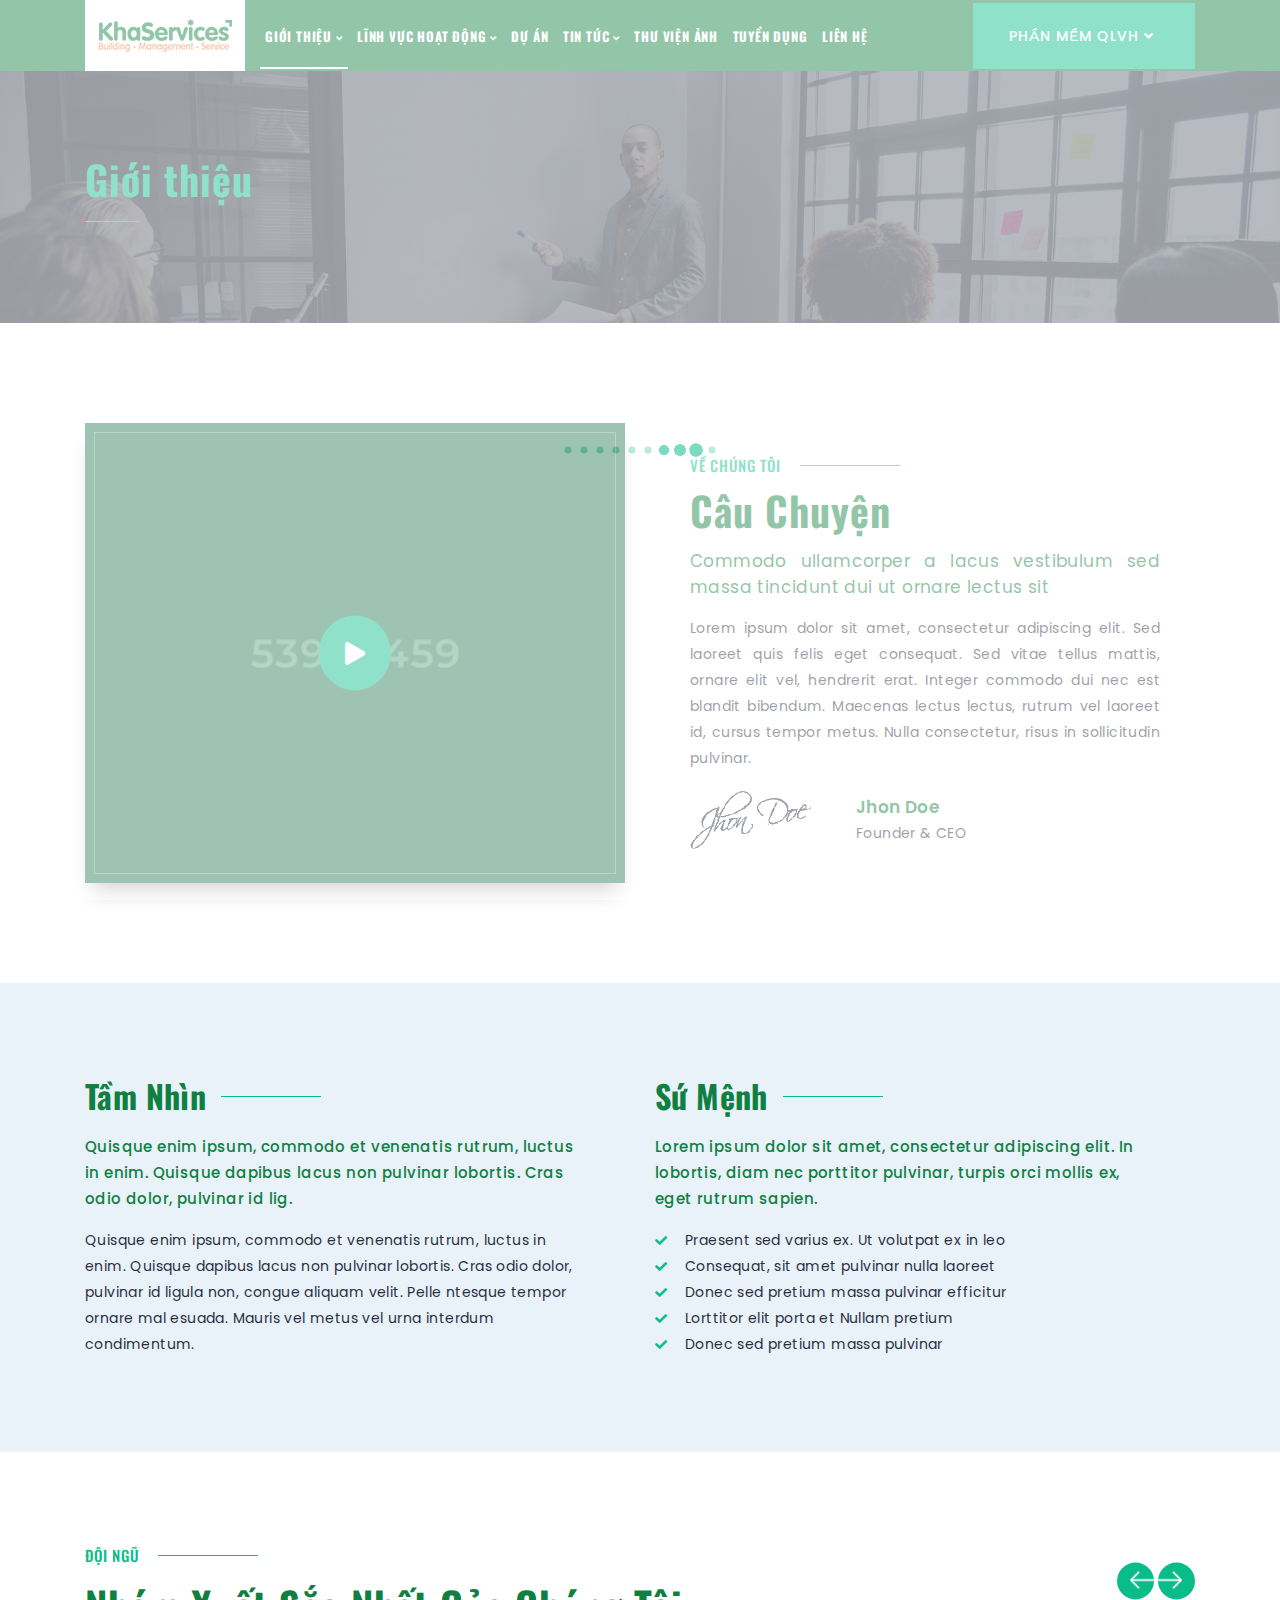
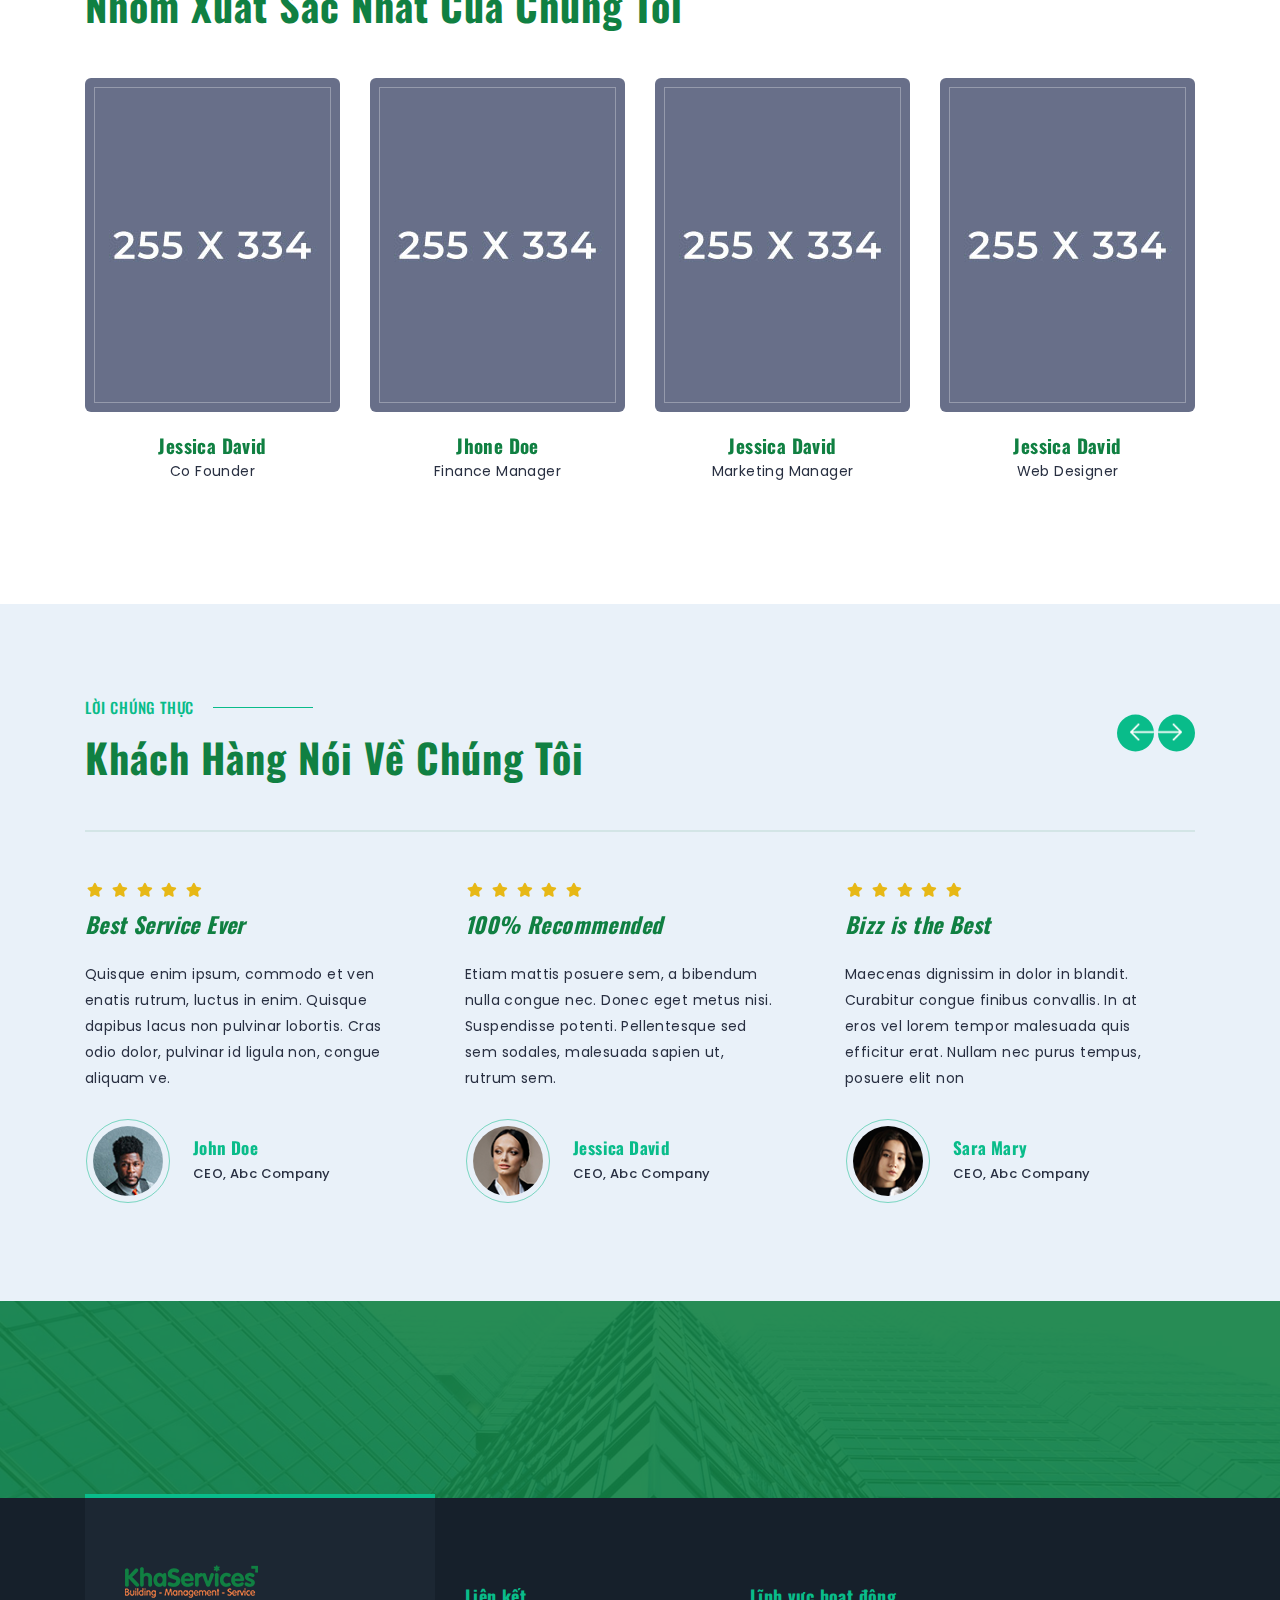
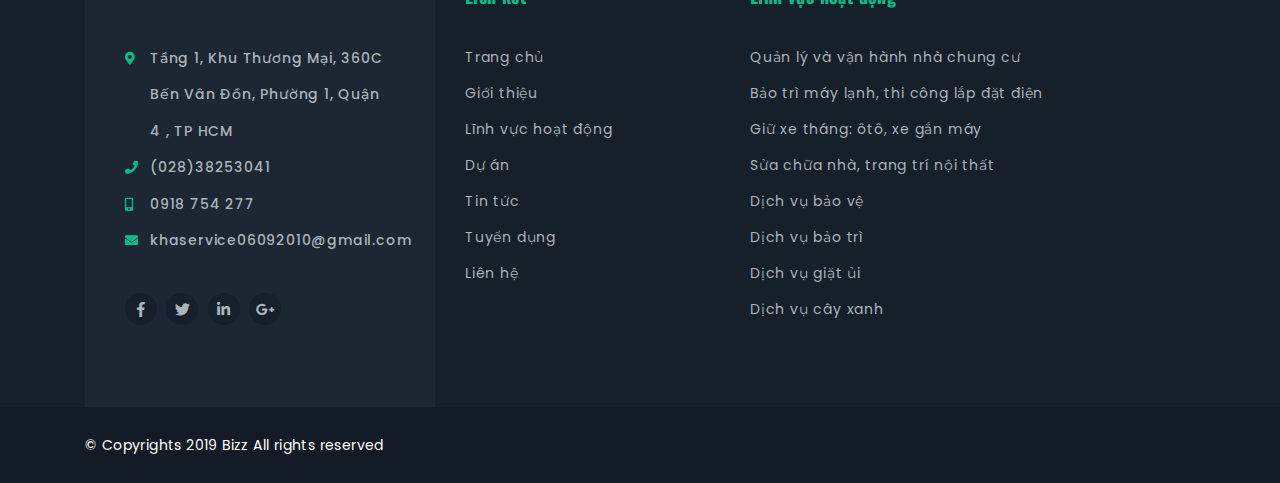
<file: about-us.html>
﻿<!DOCTYPE html>
<html lang="en">

<head>
    <title>Giới thiệu</title>
    <meta charset="utf-8">
    <meta name="description" content="">
    <meta name="viewport" content="width=device-width, initial-scale=1">
    <!-- Calling Favicon -->
    <link rel="shortcut icon" type="image/x-icon" href="img/favicon.png">
    <!-- Calling Favicon -->
    <!-- ********************* -->
    <!-- CSS files -->
    <link rel="stylesheet" href="css/bootstrap.min.css">
    <link rel="stylesheet" href="css/animate.css">
    <link rel="stylesheet" href="css/all.min.css">
    <link rel="stylesheet" href="css/owl.carousel.min.css">
    <link rel="stylesheet" href="css/nice-select.css">
    <link rel="stylesheet" href="css/magnific-popup.css">
    <link rel="stylesheet" href="css/meanmenu.css" media="all">
    <link rel="stylesheet" href="css/default.css">
    <link rel="stylesheet" href="css/style.css">
    <link rel="stylesheet" href="css/color.css">
    <link rel="stylesheet" href="css/responsive.css">
    <!-- End CSS files -->
</head>

<body>
    <!-- Preloader start -->
    <div class="loader-page flex-center">
        <img src="img/loader.gif" alt="">
    </div>
    <!-- Preloader end -->
    <!-- Header start -->

    <header>
        <section class="bottom-head transition-4 bg-blue">
            <div class="container ">
                <div class="row align-items-center ">
                    <div class="col-lg-2 col-md-3">
                        <div class="left-head-top d-flex bg-white justify-content-center">
                            <div class="contact-head logo-2 text-center">
                                <a href="index.html">
                                    <img src="img/logo/logo-2.png" alt="">
                                </a>
                            </div>
                        </div>
                    </div>
                    <div class="col-lg-7 col-md- text-left p-md-0">
                        <div class="menu-links-2">
                            <nav class="main-menu main-menu-2 white">
                                <ul>
                                    <li class="active">
                                        <a href="about-us.html">Giới thiệu <i class="fas fa-angle-down"></i></a>
                                        <ul class="submenu">
                                            <li><a href="about-us.html">Về chúng tôi</a></li>
                                            <li><a href="terms.html">Cam kết và chính sách</a></li>
                                        </ul>
                                    </li>
                                    <li class="menu-services">
                                        <a href="services-2.html">Lĩnh vực hoạt động <i class="fas fa-angle-down"></i></a>
                                        <ul class="submenu">
                                            <li><a href="linh-vuc-hoat-dong/dich-vu-quan-ly-va-van-hanh-nha-chung-cu.html">DỊCH VỤ QUẢN LÝ VÀ VẬN HÀNH NHÀ CHUNG CƯ</a></li>
                                            <li><a href="linh-vuc-hoat-dong/dich-vu-bao-tri.html">DỊCH VỤ BẢO TRÌ</a></li>
                                            <li><a href="linh-vuc-hoat-dong/dich-vu-bao-ve.html">DỊCH VỤ BẢO VỆ</a></li>
                                            <li><a href="linh-vuc-hoat-dong/dich-vu-chuyen-nha-van-phong.html">DỊCH VỤ CHUYỂN NHÀ VĂN PHÒNG</a></li>
                                            <li><a href="linh-vuc-hoat-dong/dich-vu-xay-dung-co-ban.html">DỊCH VỤ XÂY DỰNG CƠ BẢN</a></li>
                                            <li><a href="linh-vuc-hoat-dong/dich-vu-bao-tri-may-lanh-thi-cong-lap-dat-dien.html">DỊCH VỤ BẢO TRÌ MÁY LẠNH THI CÔNG LẮP ĐẶT ĐIỆN</a></li>
                                            <li><a href="linh-vuc-hoat-dong/dich-vu-giat-ui.html">DỊCH VỤ GIẶT ỦI</a></li>
                                            <li><a href="linh-vuc-hoat-dong/dich-vu-giu-xe-2424h.html">DỊCH VỤ GIỮ XE 24/24H</a></li>
                                            <li><a href="linh-vuc-hoat-dong/dich-vu-cay-xanh.html">DỊCH VỤ CÂY XANH</a></li>
                                            <li><a href="linh-vuc-hoat-dong/dich-vu-ve-sinh-chuyen-nghiep.html">DỊCH VỤ VỆ SINH CHUYÊN NGHIỆP</a></li>
                                            <li><a href="linh-vuc-hoat-dong/dich-vu-sua-chua-can-ho-trang-tri-noi-that.html">DỊCH VỤ SỬA CHỮA CĂN HỘ, TRANG TRÍ NỘI THẤT</a></li>
                                        </ul>
                                    </li>
                                    <li>
                                        <a href="pricing-1.html">Dự án</a>
                                    </li>
                                    <li>
                                        <a href="blog-listing-grid.html">Tin tức <i class="fas fa-angle-down"></i></a>
                                        <ul class="submenu">
                                            <li><a href="blog-listing-grid.html">Tin công ty</a></li>
                                            <li><a href="blog-listing-grid.html">Tin trong ngành</a></li>
                                            <li><a href="blog-listing-grid.html">Kiến thức phong thủy</a></li>
                                            <li><a href="blog-listing-grid.html">Sổ tay cư dân</a></li>
                                        </ul>
                                    </li>
                                    <li><a href="gallery.html">Thư viện ảnh</a></li>
                                    <li><a href="career.html">Tuyển dụng</a></li>
                                    <li>
                                        <a href="contact-us.html">Liên hệ</a>
                                    </li>
                                    <li class="d-block d-lg-none">
                                        <a href="#">Phần mềm QLVH</a>
                                        <ul class="submenu">
                                            <li><a href="#" target="_blank">Link phần mềm quản lý</a></li>
                                            <li><a href="#" target="_blank">Nội dung giới thiệu về App Dân Cư</a></li>
                                        </ul>
                                    </li>
                                </ul>
                            </nav>
                        </div>
                        <div class="mobile-menu-2"></div>
                    </div>
                    <div class="col-lg-3 text-right d-none d-lg-block">
                        <div class="btn btn-square-green uppercase height-btn z-5 bt-heighted blob-small btn-dropdown">
                            Phần mềm QLVH <i class="fas fa-angle-down mr-5"></i>
                            <ul class="submenu">
                                <li><a href="#" target="_blank">Link phần mềm quản lý</a></li>
                                <li><a href="#" target="_blank">Nội dung giới thiệu về App Dân Cư</a></li>
                            </ul>
                        </div>
                    </div>
                </div>
            </div>
        </section>
    </header>

    <div class="search-popup modal" id="searchModal" tabindex="-1" role="dialog" aria-labelledby="searchModal" aria-hidden="true">
        <div class="modal-dialog modal-dialog-centered" role="document">
            <div class="modal-content">
                <div class="modal-body">
                    <form action="#">
                        <div class="form-group relative">
                            <input type="text" class="form-control input-search" id="search" placeholder="Tìm kiếm...">
                            <i class="fas fa-search transform-v-center"></i>
                        </div>
                    </form>

                </div>
            </div>
        </div>
        <i class="fas fa-times close-search-modal" data-dismiss="modal" aria-label="Close"></i>
    </div>
    <!-- Header end -->

    <!-- immer banner start -->
    <section class="inner-banner pt-80 pb-95" style="background-image: url('img/banner/inner-banner.jpg');" data-overlay="7">
        <div class="container">
            <div class="row z-5 align-items-center">
                <div class="col-md-8 text-center text-md-left">
                    <h1 class="f-700 green">Giới thiệu</h1>
                    <span class="green-line bg-green d-none d-md-inline-block"></span>
                </div>
                <div class="col-md-4 text-center text-md-right">
                    <nav aria-label="breadcrumb" class="banner-breadcump d-none">
                        <ol class="breadcrumb justify-content-center">
                            <li class="breadcrumb-item"><a href="index.html"><i class="fas fa-home fs-12 mr-5"></i>Trang chủ</a></li>
                            <li class="breadcrumb-item active" aria-current="page">Giới thiệu</li>
                        </ol>
                    </nav>
                </div>
            </div>
        </div>
    </section>
    <!-- immer banner end -->

    <!-- About us start -->
    <section class="about-us pt-100 pb-100">
        <div class="container">
            <div class="row align-items-xl-center">
                <div class="col-lg-6">
                    <div class="relative img-lined bg-blue mx-auto shadow-1">
                        <img src="img/about/about_video.jpg" alt="" class="opacity-3 w-100">
                        <div class="blob green transform-center">
                            <a href="https://www.youtube.com/watch?v=qtQgbdmIO30" class="popup-video"> <i class="fas fa-play"></i></a>
                        </div>
                    </div>
                </div>
                <div class="col-lg-6">
                    <div class="about-text mt-md-60 text-center text-lg-left">
                        <div class="fancy-head left-al  mb-10">
                            <h5 class="line-head mb-10">
                                <span class="line before d-lg-none"></span>
                                    Về chúng tôi
                                <span class="line  after"></span>
                            </h5>
                            <h1>Câu Chuyện</h1>
                        </div>
                        <p class="big-p blue">Commodo ullamcorper a lacus vestibulum sed massa tincidunt dui ut ornare lectus sit</p>
                        <p>Lorem ipsum dolor sit amet, consectetur adipiscing elit. Sed laoreet quis felis eget consequat. Sed vitae tellus mattis, ornare elit vel, hendrerit erat. Integer commodo dui nec est blandit bibendum. Maecenas lectus lectus, rutrum vel laoreet id, cursus tempor metus. Nulla consectetur, risus in sollicitudin pulvinar.</p>
                        <div class="about-author mt-20 d-flex align-items-center justify-content-center justify-content-lg-start">
                            <div class="signature mr-45 mr-xs-15">
                                <img src="img/about/signature.png" alt="">
                            </div>
                            <div class="name-author">
                                <p class="name">Jhon Doe</p>
                                <p>Founder & CEO</p>
                            </div>
                        </div>
                    </div>
                </div>
            </div>

        </div>
    </section>
    <!-- About us end -->
    <!-- Mission and vision area start -->
    <section class="mission-vision bg-light-white pt-100 pb-80">
        <div class="container">
            <div class="row">
                <div class="col-lg-6 pr-50 pr-sm-150 mb-md-30">
                    <h2 class="fancy-2 f-700 mb-25"> Tầm Nhìn</h2>
                    <p class="f-500 blue fs-15">Quisque enim ipsum, commodo et venenatis rutrum, luctus in enim. Quisque dapibus lacus non pulvinar lobortis. Cras odio dolor, pulvinar id lig.</p>
                    <p>Quisque enim ipsum, commodo et venenatis rutrum, luctus in enim. Quisque dapibus lacus non pulvinar lobortis. Cras odio dolor, pulvinar id ligula non, congue aliquam velit. Pelle ntesque tempor ornare mal esuada. Mauris vel metus vel urna interdum condimentum.</p>
                </div>
                <div class="col-lg-6 pr-50 pr-sm-15">
                    <h2 class="fancy-2 f-700 mb-25"> Sứ Mệnh</h2>
                    <p class="f-500 blue fs-15">Lorem ipsum dolor sit amet, consectetur adipiscing elit. In lobortis, diam nec porttitor pulvinar, turpis orci mollis ex, eget rutrum sapien.</p>
                    <ul class="check-list-2">
                        <li>Praesent sed varius ex. Ut volutpat ex in leo</li>
                        <li>Consequat, sit amet pulvinar nulla laoreet</li>
                        <li>Donec sed pretium massa pulvinar efficitur</li>
                        <li>Lorttitor elit porta et Nullam pretium</li>
                        <li>Donec sed pretium massa pulvinar </li>
                    </ul>
                </div>
            </div>
        </div>
    </section>
    <!-- Mission and vision area end -->

    <!-- Team area start -->
    <section class="team-area pt-95 pb-100">
        <div class="container">
            <div class="row align-items-end text-center text-lg-left  mb-45">
                <div class="col-lg-7">
                    <div class="fancy-head left-al">
                        <h5 class="line-head mb-15">
                            <span class="line before d-lg-none"></span>
                            ĐỘI NGŨ
                            <span class="line after"></span>
                        </h5>
                        <h1>Nhóm Xuất Sắc Nhất Của Chúng Tôi</h1>
                    </div>
                </div>
                <div class="col-lg-5 text-lg-right">
                    <div class="arrow-navigation mb-15 mt-md-20">
                        <a href="" class="nav-slide slide-left">
                            <img src="img/icons/ar_lt.png" alt="">
                        </a>
                        <a href="" class="nav-slide slide-right">
                            <img src="img/icons/ar_rt.png" alt="">
                        </a>
                    </div>
                </div>
            </div>
            <div class="row">
                <div class="col-xl-12">
                    <div class="owl-carousel team-slider">
                        <div class="item">
                            <div class="team-each">
                                <div class="team-image relative img-lined">
                                    <img src="img/team/team1.jpg" alt="">
                                    <div class="hover-team z-10 transition-4">
                                        <a href="team-detail.html" class="plus-btn flex-center transform-center">
                                            <i class="fas fa-plus"></i>
                                        </a>
                                        <ul class="social-icons transform-h-center">
                                            <li>
                                                <a href=""><i class="fab fa-facebook-f"></i></a>
                                            </li>
                                            <li>
                                                <a href=""><i class="fab fa-twitter"></i></a>
                                            </li>
                                            <li>
                                                <a href=""><i class="fab fa-linkedin-in"></i></a>
                                            </li>
                                            <li>
                                                <a href=""><i class="fab fa-google-plus-g"></i></a>
                                            </li>
                                        </ul>
                                    </div>
                                </div>
                                <div class="team-info text-center transition-4">
                                    <h5>
                                        <a href="" class="f-700">Jessica David</a>
                                    </h5>
                                    <p class="mb-0">Co Founder</p>
                                </div>
                            </div>
                        </div>

                        <div class="item">
                            <div class="team-each">
                                <div class="team-image relative img-lined">
                                    <img src="img/team/team2.jpg" alt="">
                                    <div class="hover-team z-10 transition-4">
                                        <a href="team-detail.html" class="plus-btn flex-center transform-center">
                                            <i class="fas fa-plus"></i>
                                        </a>
                                        <ul class="social-icons transform-h-center">
                                            <li>
                                                <a href=""><i class="fab fa-facebook-f"></i></a>
                                            </li>
                                            <li>
                                                <a href=""><i class="fab fa-twitter"></i></a>
                                            </li>
                                            <li>
                                                <a href=""><i class="fab fa-linkedin-in"></i></a>
                                            </li>
                                            <li>
                                                <a href=""><i class="fab fa-google-plus-g"></i></a>
                                            </li>
                                        </ul>
                                    </div>
                                </div>
                                <div class="team-info text-center transition-4">
                                    <h5>
                                        <a href="" class="f-700">Jhone Doe</a>
                                    </h5>
                                    <p class="mb-0">Finance Manager</p>
                                </div>
                            </div>
                        </div>

                        <div class="item">
                            <div class="team-each">
                                <div class="team-image relative img-lined">
                                    <img src="img/team/team3.jpg" alt="">
                                    <div class="hover-team z-10 transition-4">
                                        <a href="team-detail.html" class="plus-btn flex-center transform-center">
                                            <i class="fas fa-plus"></i>
                                        </a>
                                        <ul class="social-icons transform-h-center">
                                            <li>
                                                <a href=""><i class="fab fa-facebook-f"></i></a>
                                            </li>
                                            <li>
                                                <a href=""><i class="fab fa-twitter"></i></a>
                                            </li>
                                            <li>
                                                <a href=""><i class="fab fa-linkedin-in"></i></a>
                                            </li>
                                            <li>
                                                <a href=""><i class="fab fa-google-plus-g"></i></a>
                                            </li>
                                        </ul>
                                    </div>
                                </div>
                                <div class="team-info text-center transition-4">
                                    <h5>
                                        <a href="" class="f-700">Jessica David</a>
                                    </h5>
                                    <p class="mb-0">Marketing Manager</p>
                                </div>
                            </div>
                        </div>

                        <div class="item">
                            <div class="team-each">
                                <div class="team-image relative img-lined">
                                    <img src="img/team/team4.jpg" alt="">
                                    <div class="hover-team z-10 transition-4">
                                        <a href="team-detail.html" class="plus-btn flex-center transform-center">
                                            <i class="fas fa-plus"></i>
                                        </a>
                                        <ul class="social-icons transform-h-center">
                                            <li>
                                                <a href=""><i class="fab fa-facebook-f"></i></a>
                                            </li>
                                            <li>
                                                <a href=""><i class="fab fa-twitter"></i></a>
                                            </li>
                                            <li>
                                                <a href=""><i class="fab fa-linkedin-in"></i></a>
                                            </li>
                                            <li>
                                                <a href=""><i class="fab fa-google-plus-g"></i></a>
                                            </li>
                                        </ul>
                                    </div>
                                </div>
                                <div class="team-info text-center transition-4">
                                    <h5>
                                        <a href="" class="f-700">Jessica David</a>
                                    </h5>
                                    <p class="mb-0">Web Designer</p>
                                </div>
                            </div>
                        </div>

                        <div class="item">
                            <div class="team-each">
                                <div class="team-image relative img-lined">
                                    <img src="img/team/team1.jpg" alt="">
                                    <div class="hover-team z-10 transition-4">
                                        <a href="team-detail.html" class="plus-btn flex-center transform-center">
                                            <i class="fas fa-plus"></i>
                                        </a>
                                        <ul class="social-icons transform-h-center">
                                            <li>
                                                <a href=""><i class="fab fa-facebook-f"></i></a>
                                            </li>
                                            <li>
                                                <a href=""><i class="fab fa-twitter"></i></a>
                                            </li>
                                            <li>
                                                <a href=""><i class="fab fa-linkedin-in"></i></a>
                                            </li>
                                            <li>
                                                <a href=""><i class="fab fa-google-plus-g"></i></a>
                                            </li>
                                        </ul>
                                    </div>
                                </div>
                                <div class="team-info text-center transition-4">
                                    <h5>
                                        <a href="" class="f-700">Jessica David</a>
                                    </h5>
                                    <p class="mb-0">Co Founder</p>
                                </div>
                            </div>
                        </div>

                        <div class="item">
                            <div class="team-each">
                                <div class="team-image relative img-lined">
                                    <img src="img/team/team2.jpg" alt="">
                                    <div class="hover-team z-10 transition-4">
                                        <a href="team-detail.html" class="plus-btn flex-center transform-center">
                                            <i class="fas fa-plus"></i>
                                        </a>
                                        <ul class="social-icons transform-h-center">
                                            <li>
                                                <a href=""><i class="fab fa-facebook-f"></i></a>
                                            </li>
                                            <li>
                                                <a href=""><i class="fab fa-twitter"></i></a>
                                            </li>
                                            <li>
                                                <a href=""><i class="fab fa-linkedin-in"></i></a>
                                            </li>
                                            <li>
                                                <a href=""><i class="fab fa-google-plus-g"></i></a>
                                            </li>
                                        </ul>
                                    </div>
                                </div>
                                <div class="team-info text-center transition-4">
                                    <h5>
                                        <a href="" class="f-700">Jhone Doe</a>
                                    </h5>
                                    <p class="mb-0">Finance Manager</p>
                                </div>
                            </div>
                        </div>
                    </div>
                </div>
            </div>
        </div>
    </section>
    <!-- Team area end -->

    <!-- Testimonial area start -->
    <section class="testimonials-2 bg-light-white pt-95 pb-95">
        <div class="container">
            <div class="row align-items-end mb-45">
                <div class="col-lg-7 col-md-12 text-center text-lg-left">
                    <div class="fancy-head left-al">
                        <h5 class="line-head mb-15">
                          <span class="line before d-lg-none"></span>
                            Lời chúng thực
                          <span class="line after"></span>
                        </h5>
                        <h1>Khách Hàng Nói Về Chúng Tôi</h1>
                    </div>
                </div>
                <div class="col-lg-5 text-center text-lg-right">
                    <div class="arrow-navigation mb-15 mt-md-20">
                        <a href="" class="nav-slide slide-left testi-2">
                            <img src="img/icons/ar_lt.png" alt="">
                        </a>
                        <a href="" class="nav-slide slide-right testi-2">
                            <img src="img/icons/ar_rt.png" alt="">
                        </a>
                    </div>
                </div>
                <div class="col-12">
                    <div class="hr-2 bg-blue opacity-1 mt-45"></div>
                </div>
            </div>
            <div class="row">
                <div class="col-xl-12">
                    <div class="owl-carousel owl-theme testimonial-2-slide">
                        <div class="item">
                            <div class="each-quote-2 pr-40 pr-sm-00">
                                <ul class="stars-rate mb-5" data-starsactive="5">
                                    <li class="text-md-left text-center">
                                        <i class="fas fa-star"></i>
                                        <i class="fas fa-star"></i>
                                        <i class="fas fa-star"></i>
                                        <i class="fas fa-star"></i>
                                        <i class="fas fa-star"></i>
                                    </li>
                                </ul>
                                <h4 class="italic f-700 mb-20">Best Service Ever</h4>
                                <p class="mb-35">Quisque enim ipsum, commodo et ven enatis rutrum, luctus in enim. Quisque dapibus lacus non pulvinar lobortis. Cras odio dolor, pulvinar id ligula non, congue aliquam ve.</p>
                                <div class="client-2-img d-flex align-items-center justify-content-md-start justify-content-center">
                                    <div class="img-div mr-30 pb-10">
                                        <div class="client-image">
                                            <img src="img/testimonial/client1.jpg" class=" rounded-circle" alt="">
                                        </div>
                                    </div>
                                    <div class="client-text-2 mb-10">
                                        <h6 class="client-name green fs-17 f-700">John Doe</h6>
                                        <p class="mb-0 fs-13 f-500">CEO, Abc Company</p>
                                    </div>
                                </div>
                            </div>
                        </div>

                        <div class="item">
                            <div class="each-quote-2 pr-40 pr-sm-00 ">
                                <ul class="stars-rate mb-5" data-starsactive="5">
                                    <li class="text-md-left text-center">
                                        <i class="fas fa-star"></i>
                                        <i class="fas fa-star"></i>
                                        <i class="fas fa-star"></i>
                                        <i class="fas fa-star"></i>
                                        <i class="fas fa-star"></i>
                                    </li>
                                </ul>
                                <h4 class="italic f-700 mb-20">100% Recommended</h4>
                                <p class="mb-35">Etiam mattis posuere sem, a bibendum nulla congue nec. Donec eget metus nisi. Suspendisse potenti. Pellentesque sed sem sodales, malesuada sapien ut, rutrum sem.</p>
                                <div class="client-2-img d-flex align-items-center justify-content-md-start justify-content-center">
                                    <div class="img-div mr-30 pb-10">
                                        <div class="client-image">
                                            <img src="img/testimonial/client2.jpg" class=" rounded-circle" alt="">
                                        </div>
                                    </div>
                                    <div class="client-text-2 mb-10">
                                        <h6 class="client-name green fs-17 f-700">Jessica David</h6>
                                        <p class="mb-0 fs-13 f-500">CEO, Abc Company</p>
                                    </div>
                                </div>
                            </div>
                        </div>

                        <div class="item">
                            <div class="each-quote-2 pr-40 pr-sm-00 ">
                                <ul class="stars-rate mb-5" data-starsactive="5">
                                    <li class="text-md-left text-center">
                                        <i class="fas fa-star"></i>
                                        <i class="fas fa-star"></i>
                                        <i class="fas fa-star"></i>
                                        <i class="fas fa-star"></i>
                                        <i class="fas fa-star"></i>
                                    </li>
                                </ul>
                                <h4 class="italic f-700 mb-20">Bizz is the Best</h4>
                                <p class="mb-35">Maecenas dignissim in dolor in blandit. Curabitur congue finibus convallis. In at eros vel lorem tempor malesuada quis efficitur erat. Nullam nec purus tempus, posuere elit non
                                </p>
                                <div class="client-2-img d-flex align-items-center justify-content-md-start justify-content-center">
                                    <div class="img-div mr-30 pb-10">
                                        <div class="client-image">
                                            <img src="img/testimonial/client3.jpg" class=" rounded-circle" alt="">
                                        </div>
                                    </div>
                                    <div class="client-text-2 mb-10">
                                        <h6 class="client-name green fs-17 f-700">Sara Mary</h6>
                                        <p class="mb-0 fs-13 f-500">CEO, Abc Company</p>
                                    </div>
                                </div>
                            </div>
                        </div>

                        <div class="item">
                            <div class="each-quote-2 pr-40 pr-sm-00 ">
                                <ul class="stars-rate mb-5" data-starsactive="5">
                                    <li class="text-md-left text-center">
                                        <i class="fas fa-star"></i>
                                        <i class="fas fa-star"></i>
                                        <i class="fas fa-star"></i>
                                        <i class="fas fa-star"></i>
                                        <i class="fas fa-star"></i>
                                    </li>
                                </ul>
                                <h4 class="italic f-700 mb-20">Best Service Ever</h4>
                                <p class="mb-35">Quisque enim ipsum, commodo et ven enatis rutrum, luctus in enim. Quisque dapibus lacus non pulvinar lobortis. Cras odio dolor, pulvinar id ligula non, congue aliquam ve.</p>
                                <div class="client-2-img d-flex align-items-center justify-content-md-start justify-content-center">
                                    <div class="img-div mr-30 pb-10">
                                        <div class="client-image">
                                            <img src="img/testimonial/client1.jpg" class=" rounded-circle" alt="">
                                        </div>
                                    </div>
                                    <div class="client-text-2 mb-10">
                                        <h6 class="client-name green fs-17 f-700">John Doe</h6>
                                        <p class="mb-0 fs-13 f-500">CEO, Abc Company</p>
                                    </div>
                                </div>
                            </div>
                        </div>

                        <div class="item">
                            <div class="each-quote-2 pr-40 pr-sm-00">
                                <ul class="stars-rate mb-5" data-starsactive="5">
                                    <li class="text-md-left text-center">
                                        <i class="fas fa-star"></i>
                                        <i class="fas fa-star"></i>
                                        <i class="fas fa-star"></i>
                                        <i class="fas fa-star"></i>
                                        <i class="fas fa-star"></i>
                                    </li>
                                </ul>
                                <h4 class="italic f-700 mb-20">100% Recommended</h4>
                                <p class="mb-35">Etiam mattis posuere sem, a bibendum nulla congue nec. Donec eget metus nisi. Suspendisse potenti. Pellentesque sed sem sodales, malesuada sapien ut, rutrum sem.</p>
                                <div class="client-2-img d-flex align-items-center justify-content-md-start justify-content-center">
                                    <div class="img-div mr-30 pb-10">
                                        <div class="client-image">
                                            <img src="img/testimonial/client2.jpg" class=" rounded-circle" alt="">
                                        </div>
                                    </div>
                                    <div class="client-text-2 mb-10">
                                        <h6 class="client-name green fs-17 f-700">Jessica David</h6>
                                        <p class="mb-0 fs-13 f-500">CEO, Abc Company</p>
                                    </div>
                                </div>
                            </div>
                        </div>
                    </div>
                </div>
            </div>
        </div>
    </section>
    <!-- Testimonial area end -->

    <!-- cta area start -->
    <section class="cta pt-50 pb-50" style="background-image: url('img/bg/bg_cta.jpg');" data-overlay="9">
        <div class="container">
            <div class="row align-items-center">
                <div class="col-xl-4 col-lg-5 mb-md-20 text-center text-lg-left">
                    <h3 class="z-5 white f-700 lh-18 wow fadeInLeft">
                        Bạn đang có nhu cầu về dịch vụ nào?
                        <span class="green italic">Liên hệ ngay</span>
                    </h3>
                </div>
                <div class="col-xl-8 col-lg-7 text-center text-lg-right z-5">
                    <a href="mailto:khaservice06092010@gmail.com" class="btn btn-square-white mr-20 mr-xs-00 d-block d-sm-inline-block mb-xs-15 wow fadeInUp">
                        <i class="fas fa-envelope mr-15"></i>khaservice06092010@gmail.com
                    </a>
                    <a href="tel:0918754277" class="btn btn-square-green d-block d-sm-inline-block blob-small wow fadeInUp">
                        <i class="fas fa-phone mr-15"></i>0918 754 277
                    </a>
                </div>
            </div>
        </div>
    </section>
    <!-- cta area end -->

    <!-- Footer area start -->
    <footer class="footer-area">
        <div class="container">
            <div class="row mb-sm-50 mb-xs-00">
                <div class="col-lg-4 z-5">
                    <div class="contact-area relative h-100 mr-lg-20 mr-md-00">
                        <div class="footer-logo mb-35">
                            <img src="img/logo/logo_footer.png" alt="">
                        </div>
                        <div class="contact-options mb-35">
                            <ul>
                                <li>
                                    <i class="fas fa-map-marker-alt green"></i>Tầng 1, Khu Thương Mại, 360C Bến Vân Đồn, Phường 1, Quận 4 , TP HCM
                                </li>
                                <li>
                                    <i class="fas fa-phone green"></i>(028)38253041
                                </li>
                                <li>
                                    <i class="fas fa-mobile-alt green"></i>0918 754 277
                                </li>
                                <li>
                                    <i class="fas fa-envelope green"></i>khaservice06092010@gmail.com
                                </li>
                            </ul>
                        </div>
                        <div class="social-links">
                            <ul class="social-icons">
                                <li>
                                    <a href=""><i class="fab fa-facebook-f"></i></a>
                                </li>
                                <li>
                                    <a href=""><i class="fab fa-twitter"></i></a>
                                </li>
                                <li>
                                    <a href=""><i class="fab fa-linkedin-in"></i></a>
                                </li>
                                <li>
                                    <a href=""><i class="fab fa-google-plus-g"></i></a>
                                </li>
                            </ul>
                        </div>
                    </div>
                </div>
                <div class="col-lg-3 col-sm-4">
                    <div class="footer-links pt-85 pb-85 pt-md-50 mb-sm-70">
                        <h5 class="green f-700 mb-35">Liên kết</h5>
                        <ul class="links-list">
                            <li><a href="index-3.html">Trang chủ</a></li>
                            <li><a href="about-us.html">Giới thiệu</a></li>
                            <li><a href="services-v2.html">Lĩnh vực hoạt động</a></li>
                            <li><a href="price-v1.html">Dự án</a></li>
                            <li><a href="blog-listing-grid.html">Tin tức</a></li>
                            <li><a href="career.html">Tuyển dụng</a></li>
                            <li><a href="contact-us.html">Liên hệ</a></li>
                        </ul>
                    </div>
                </div>
                <div class="col-lg-5 col-sm-8">
                    <div class="footer-links pt-85 pb-85 pt-md-50 mb-sm-70">
                        <h5 class="green f-700 mb-35">Lĩnh vực hoạt động</h5>
                        <ul class="links-list">
                            <li><a href="services-v2.html">Quản lý và vận hành nhà chung cư</a></li>
                            <li><a href="services-v2.html">Bảo trì máy lạnh, thi công lắp đặt điện</a></li>
                            <li><a href="services-v2.html">Giữ xe tháng: ôtô, xe gắn máy</a></li>
                            <li><a href="services-v2.html">Sửa chữa nhà, trang trí nội thất</a></li>
                            <li><a href="services-v2.html">Dịch vụ bảo vệ</a></li>
                            <li><a href="services-v2.html">Dịch vụ bảo trì</a></li>
                            <li><a href="services-v2.html">Dịch vụ giặt ủi</a></li>
                            <li><a href="services-v2.html">Dịch vụ cây xanh</a></li>
                        </ul>
                    </div>
                </div>
            </div>
        </div>
        <section class="copyright pt-25 pb-25">
            <div class="container">
                <div class="row align-items-center">
                    <div class="col-xl-8">
                        <p class="mb-0 white">© Copyrights 2019 Bizz All rights reserved</p>
                    </div>
                    <div class="col-xl-4 text-right">
                        <a href="" class="btn scroll-btn f-right flex-center z-25 opacity-0">
                            <i class="fas fa-arrow-up"></i>
                        </a>
                    </div>
                </div>
            </div>
        </section>
    </footer>
    <!-- Footer area end -->
    <!-- ********************* -->
    <!-- JS Files -->
    <script src="js/modernizr-3.5.0.min.js"></script>
    <script src="js/jquery-1.12.4.min.js"></script>
    <script src="js/bootstrap.bundle.min.js"></script>
    <script src="js/owl.carousel.min.js"></script>
    <script src="js/jquery.magnific-popup.min.js"></script>
    <script src="js/jquery.nice-select.min.js"></script>
    <script src="js/jquery.waypoints.min.js"></script>
    <script src="js/jquery.counterup.min.js"></script>
    <script src="js/jquery.countdown.min.js"></script>
    <script src="js/lightslider.min.js"></script>
    <script src="js/wow.min.js"></script>
    <script src="js/isotope.pkgd.min.js"></script>
    <script src="js/jquery.meanmenu.min.js"></script>
    <script src="js/main.js"></script>
    <!-- JS Files end -->
</body>

</html>
</file>
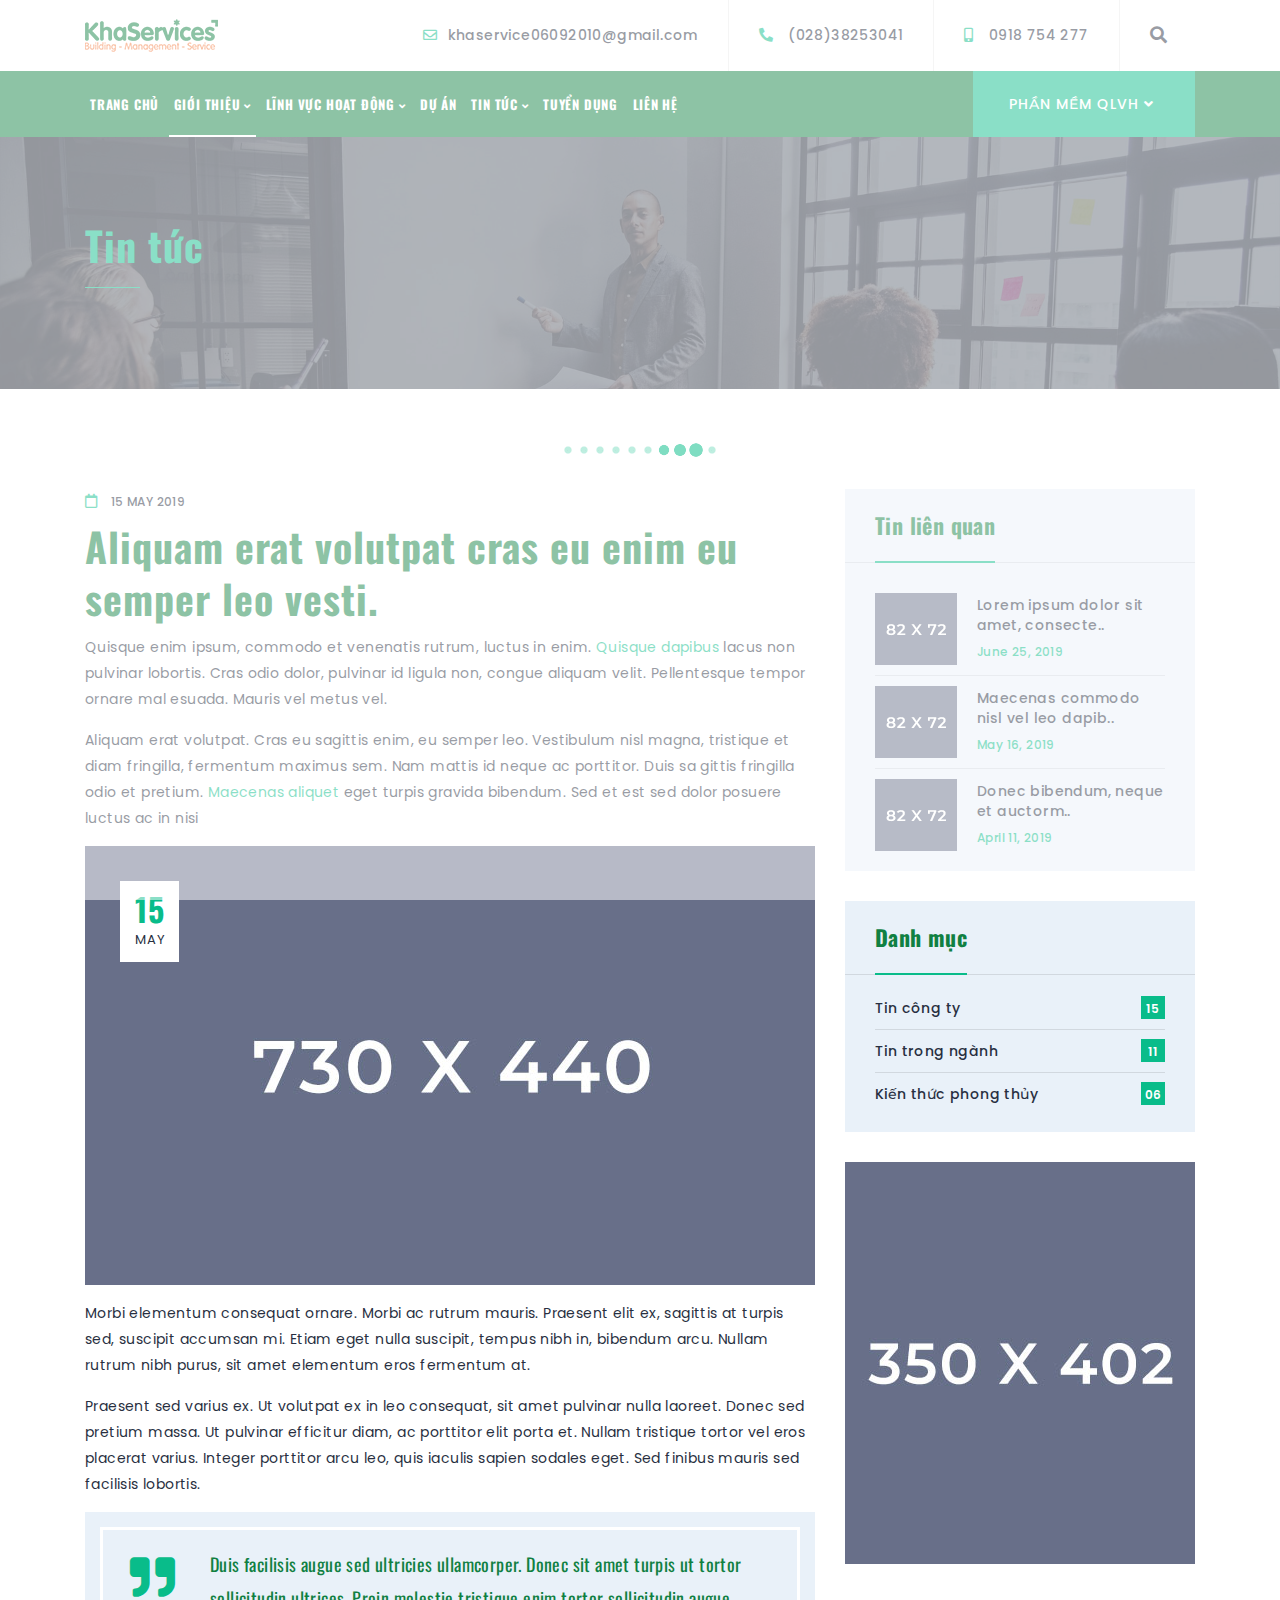
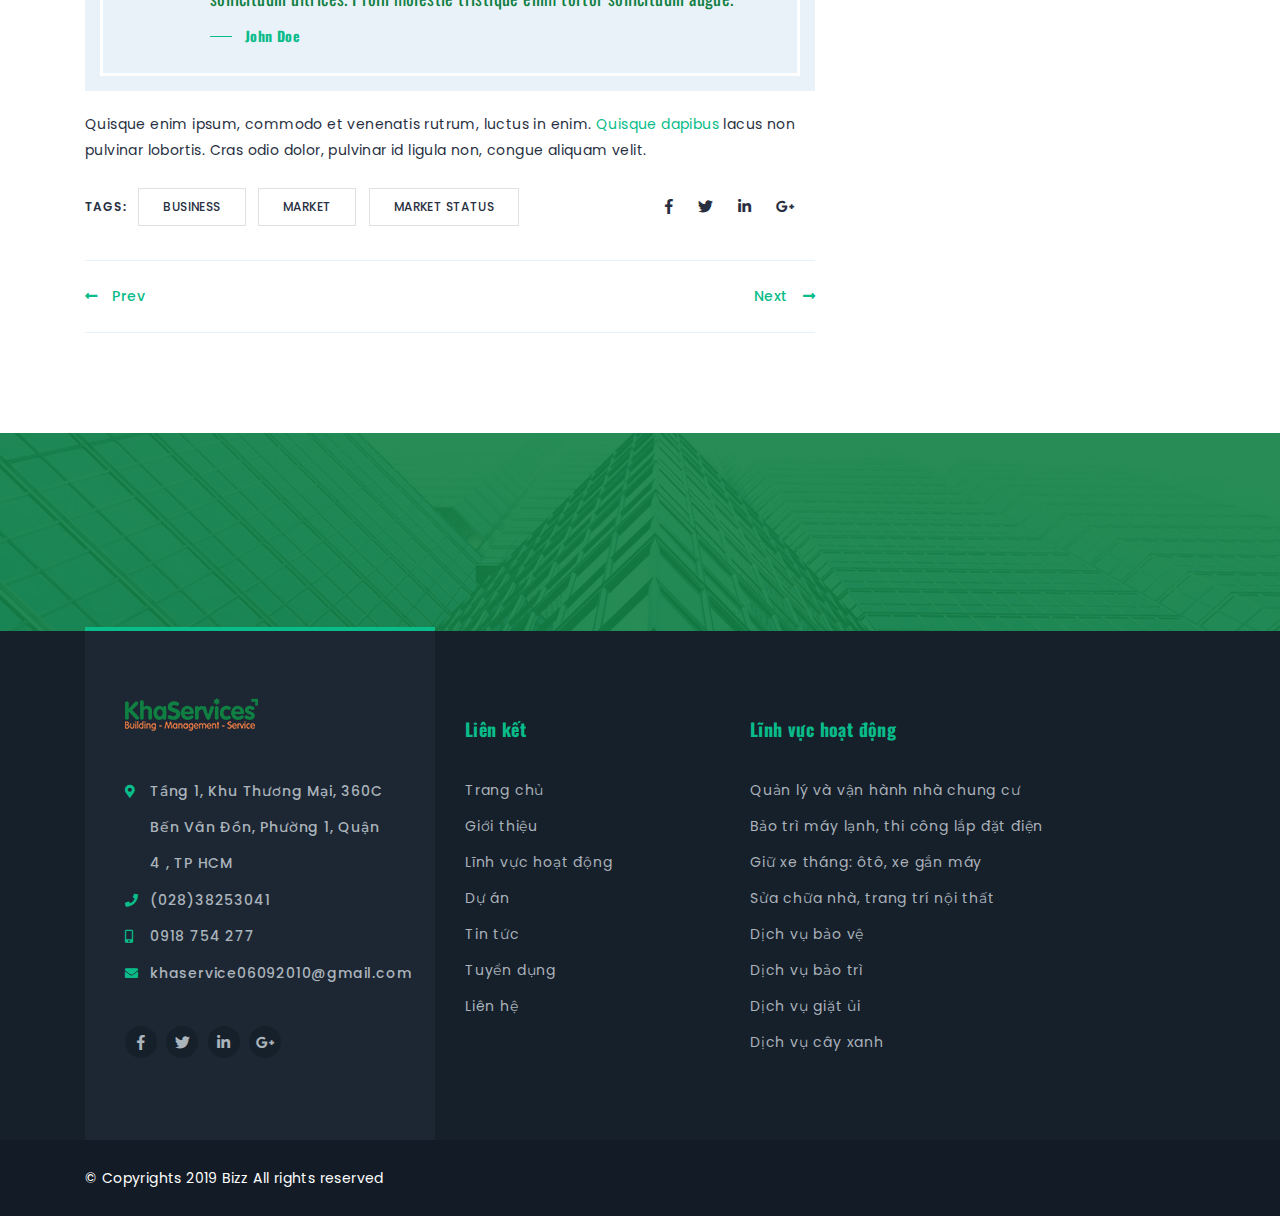
<file: blog-details-image.html>
﻿<!DOCTYPE html>
<html lang="en">

<head>
    <title>Tin tức - Chi tiết</title>
    <meta charset="utf-8">
    <meta name="description" content="">
    <meta name="viewport" content="width=device-width, initial-scale=1">
    <!-- Calling Favicon -->
    <link rel="shortcut icon" type="image/x-icon" href="img/favicon.png">
    <!-- Calling Favicon -->
    <!-- ********************* -->
    <!-- CSS files -->
    <link rel="stylesheet" href="css/bootstrap.min.css">
    <link rel="stylesheet" href="css/animate.css">
    <link rel="stylesheet" href="css/all.min.css">
    <link rel="stylesheet" href="css/owl.carousel.min.css">
    <link rel="stylesheet" href="css/nice-select.css">
    <link rel="stylesheet" href="css/magnific-popup.css">
    <link rel="stylesheet" href="css/meanmenu.css" media="all">
    <link rel="stylesheet" href="css/default.css">
    <link rel="stylesheet" href="css/style.css">
    <link rel="stylesheet" href="css/color.css">
    <link rel="stylesheet" href="css/responsive.css">
    <!-- End CSS files -->
</head>

<body>
    <!-- Preloader start -->
    <div class="loader-page flex-center">
        <img src="img/loader.gif" alt="">
    </div>
    <!-- Preloader end -->
    <!-- Header start -->

    <header>
        <section class="top-header">
            <div class="container">
                <div class="row d-flex align-items-center">
                    <div class="col-lg-3 col-md-4">
                        <div class="left-head-top d-flex">
                            <div class="contact-head logo-2">
                                <a href="index.html">
                                    <img src="img/logo/logo-2.png" alt="">
                                </a>
                            </div>
                        </div>
                    </div>
                    <div class="col-lg-9 col-md-8">
                        <div class="icon-links icon-links-top right-head-top right-head-top-sub d-flex align-items-center">
                            <div class="contact-head mail flex-center d-none d-lg-flex">
                                <a class="black f-500" href="mailto:khaservice06092010@gmail.com">
                                    <i class="far fa-envelope green mr-10"></i>khaservice06092010@gmail.com
                                </a>
                            </div>
                            <div class="contact-head phone flex-center d-none d-sm-flex">
                                <a class="black f-500" href="tel:02838253041">
                                    <i class="fas fa-phone fa-flip-horizontal green mr-15  mr-10"></i>(028)38253041
                                </a>
                            </div>
                            <div class="contact-head mobile flex-center d-none d-sm-flex">
                                <a class="black f-500" href="tel:0918754277">
                                    <i class="fas fa-mobile-alt green mr-15  mr-10"></i>0918 754 277
                                </a>
                            </div>
                            <a href="" class="search-icon d-none d-md-block" data-toggle="modal" data-target="#searchModal">
                                <i class="fas fa-search black"></i>
                            </a>
                        </div>
                    </div>
                </div>
            </div>
        </section>
        <section class="bottom-head transition-4 bg-blue">
            <div class="container ">
                <div class="row align-items-center no-gutters">
                    <div class="col-lg-9 text-left p-md-0">
                        <div class="menu-links-2">
                            <nav class="main-menu main-menu-2 white">
                                <ul>
                                    <li>
                                        <a href="index.html">Trang chủ</a>
                                    </li>
                                    <li class="active">
                                        <a href="about-us.html">Giới thiệu <i class="fas fa-angle-down"></i></a>
                                        <ul class="submenu">
                                            <li><a href="about-us.html">Về chúng tôi</a></li>
                                            <li><a href="terms.html">Cam kết và chính sách</a></li>
                                        </ul>
                                    </li>
                                    <li>
                                        <a href="services-2.html">Lĩnh vực hoạt động <i class="fas fa-angle-down"></i></a>
                                        <ul class="submenu">
                                            <li><a href="portfolio-details-2.html">Dịch vụ quản lý và vận hành nhà chung cư</a></li>
                                            <li><a href="portfolio-details-2.html">Dịch vụ bảo trì máy lạnh, thi công lắp đặt điện</a></li>
                                            <li><a href="portfolio-details-2.html">Dịch vụ giữ xe tháng: ôtô, xe gắn máy</a></li>
                                            <li><a href="portfolio-details-2.html">Dịch vụ sửa chữa nhà, trang trí nội thất</a></li>
                                            <li><a href="portfolio-details-2.html">Dịch vụ bảo vệ</a></li>
                                            <li><a href="portfolio-details-2.html">Dịch vụ bảo trì</a></li>
                                            <li><a href="portfolio-details-2.html">Dịch vụ giặt ủi</a></li>
                                            <li><a href="portfolio-details-2.html">Dịch vụ cây xanh</a></li>
                                        </ul>
                                    </li>
                                    <li>
                                        <a href="pricing-1.html">Dự án</a>
                                    </li>
                                    <li>
                                        <a href="blog-listing-grid.html">Tin tức <i class="fas fa-angle-down"></i></a>
                                        <ul class="submenu">
                                            <li><a href="blog-listing-grid.html">Tin công ty</a></li>
                                            <li><a href="blog-listing-grid.html">Tin trong ngành</a></li>
                                            <li><a href="blog-listing-grid.html">Kiến thức phong thủy</a></li>
                                            <li><a href="blog-listing-grid.html">Sổ tay cư dân</a></li>
                                        </ul>
                                    </li>
                                    <li><a href="career.html">Tuyển dụng</a></li>
                                    <li>
                                        <a href="contact-us.html">Liên hệ</a>
                                    </li>
                                    <li class="d-block d-lg-none">
                                        <a href="#">Phần mềm QLVH</a>
                                        <ul class="submenu">
                                            <li><a href="#" target="_blank">Link phần mềm quản lý</a></li>
                                            <li><a href="#" target="_blank">Nội dung giới thiệu về App Dân Cư</a></li>
                                        </ul>
                                    </li>
                                </ul>
                            </nav>
                        </div>
                        <div class="mobile-menu-2"></div>
                    </div>
                    <div class="col-lg-3 text-right d-none d-lg-block">
                        <div class="btn btn-square-green uppercase height-btn z-5 bt-heighted blob-small btn-dropdown">
                            Phần mềm QLVH <i class="fas fa-angle-down mr-5"></i>
                            <ul class="submenu">
                                <li><a href="#" target="_blank">Link phần mềm quản lý</a></li>
                                <li><a href="#" target="_blank">Nội dung giới thiệu về App Dân Cư</a></li>
                            </ul>
                        </div>
                    </div>
                </div>
            </div>
        </section>
    </header>

    <div class="search-popup modal" id="searchModal" tabindex="-1" role="dialog" aria-labelledby="searchModal" aria-hidden="true">
        <div class="modal-dialog modal-dialog-centered" role="document">
            <div class="modal-content">
                <div class="modal-body">
                    <form action="#">
                        <div class="form-group relative">
                            <input type="text" class="form-control input-search" id="search" placeholder="Tìm kiếm...">
                            <i class="fas fa-search transform-v-center"></i>
                        </div>
                    </form>

                </div>
            </div>
        </div>
        <i class="fas fa-times close-search-modal" data-dismiss="modal" aria-label="Close"></i>
    </div>
    <!-- Header end -->

    <!-- immer banner start -->
    <section class="inner-banner pt-80 pb-95" style="background-image: url('img/banner/inner-banner.jpg');" data-overlay="7">
        <div class="container">
            <div class="row z-5 align-items-center">
                <div class="col-md-8 text-center text-md-left">
                    <h1 class="f-700 green">Tin tức</h1>
                    <span class="green-line bg-green d-none d-md-inline-block"></span>
                </div>
                <div class="col-md-4 text-center text-md-right">
                    <nav aria-label="breadcrumb" class="banner-breadcump d-none">
                        <ol class="breadcrumb justify-content-center">
                            <li class="breadcrumb-item"><a href="index.html"><i class="fas fa-home fs-12 mr-5"></i>Trang chủ</a></li>
                            <li class="breadcrumb-item active" aria-current="page">Tin tức</li>
                        </ol>
                    </nav>
                </div>
            </div>
        </div>
    </section>

    <!-- blog details area start -->
    <section class="service-details pt-100 pb-100">
        <div class="container">
            <div class="row">
                <div class="col-xl-8 col-lg-7">
                    <!-- left part -->
                    <div class="left-blog-detail">
                        <div class="blog-by-info">
                            <ul class="list-inline fs-12">
                                <li class="list-inline-item pr-15">
                                    <i class="far fa-calendar mr-10 fs-14 green"></i> 15 MAY 2019
                                </li>
                            </ul>
                        </div>
                        <h1 class="f-700 lh-13 mt-5 mb-10">Aliquam erat volutpat cras eu enim eu semper leo vesti.</h1>
                        <p>Quisque enim ipsum, commodo et venenatis rutrum, luctus in enim. <a href="">Quisque dapibus</a> lacus non pulvinar lobortis. Cras odio dolor, pulvinar id ligula non, congue aliquam velit. Pellentesque tempor ornare mal esuada. Mauris vel metus vel.</p>
                        <p>Aliquam erat volutpat. Cras eu sagittis enim, eu semper leo. Vestibulum nisl magna, tristique et diam fringilla, fermentum maximus sem. Nam mattis id neque ac porttitor. Duis sa gittis fringilla odio et pretium. <a href="">Maecenas aliquet</a> eget turpis gravida bibendum. Sed et est sed dolor posuere luctus ac in nisi</p>
                        <div class="blog-img-detail mb-15">
                            <img src="img/blog/blog-detail.jpg" alt="">
                            <div class="blog-date text-center">
                                <h2 class="day green mb-10 f-700">15</h2>
                                <p class="month mb-0">MAY</p>
                            </div>
                        </div>

                        <p>Morbi elementum consequat ornare. Morbi ac rutrum mauris. Praesent elit ex, sagittis at turpis sed, suscipit accumsan mi. Etiam eget nulla suscipit, tempus nibh in, bibendum arcu. Nullam rutrum nibh purus, sit amet elementum eros fermentum at. </p>

                        <p>Praesent sed varius ex. Ut volutpat ex in leo consequat, sit amet pulvinar nulla laoreet. Donec sed pretium massa. Ut pulvinar efficitur diam, ac porttitor elit porta et. Nullam tristique tortor vel eros placerat varius. Integer porttitor arcu leo, quis iaculis sapien sodales eget. Sed finibus mauris sed facilisis lobortis.</p>

                        <div class="block-quote-2 bg-light-white mb-20">
                            <i class="fas fa-quote-right green"></i>
                            <div class="block-quote-text z-5">
                                <p class="blue fs-18 lh-19 mb-0">Duis facilisis augue sed ultricies ullamcorper. Donec sit amet turpis ut tortor sollicitudin ultrices. Proin molestie tristique enim tortor sollicitudin augue.</p>
                                <span class="block-quote-by green mt-10 mb-10">John Doe</span>
                            </div>
                        </div>

                        <p>Quisque enim ipsum, commodo et venenatis rutrum, luctus in enim. <a href="">Quisque dapibus</a> lacus non pulvinar lobortis. Cras odio dolor, pulvinar id ligula non, congue aliquam velit. </p>
                        <div class="row align-items-center">
                            <div class="col-xl-8 col-lg-12">
                                <ul class="tags list-inline mt-10">
                                    <li class="list-inline-item">
                                        <p class="fs-12 f-600">TAGS:</p>
                                    </li>
                                    <li class="list-inline-item"><a href="" class="tag-link">BUSINESS</a></li>
                                    <li class="list-inline-item"><a href="" class="tag-link">MARKET</a></li>
                                    <li class="list-inline-item"><a href="" class="tag-link">MARKET STATUS</a></li>
                                </ul>
                            </div>
                            <div class="col-xl-4 col-lg-12 text-left text-xl-right mt-lg-20">
                                <ul class="social-icons black">
                                    <li>
                                        <a href=""><i class="fab fa-facebook-f"></i></a>
                                    </li>
                                    <li>
                                        <a href=""><i class="fab fa-twitter"></i></a>
                                    </li>
                                    <li>
                                        <a href=""><i class="fab fa-linkedin-in"></i></a>
                                    </li>
                                    <li>
                                        <a href=""><i class="fab fa-google-plus-g"></i></a>
                                    </li>
                                </ul>
                            </div>
                        </div>

                        <!-- next-prev button -->
                        <div class="d-flex pt-25 pb-25 mt-25 justify-content-between next-prev-button">
                            <a href="" class="f-500">
                                <i class="fas fa-long-arrow-alt-left mr-15"></i>Prev
                            </a>
                            <a href="" class="f-500">
                            Next<i class="fas fa-long-arrow-alt-right ml-15"></i>
                          </a>
                        </div>

                    </div>
                </div>
                <!-- right-part -->
                <div class="col-xl-4 col-lg-5">

                    <div class="right-box bg-light-white mb-30">
                        <div class="right-box-head">
                            <h4>Tin liên quan</h4>
                        </div>
                        <div class="right-box-content mt-10 mb-10">
                            <a href="blog-details-image.html" class="popular-post d-flex align-items-center">
                                <div class="popular-post-img mr-20">
                                    <img src="img/blog/pplr-1.png" alt="">
                                    <div class="full-cover bg-green-op-8 transition-4">
                                        <i class="fas fa-external-link-alt transform-center"></i>
                                    </div>
                                </div>
                                <div class="popular-post-text">
                                    <p class="mb-5">Lorem ipsum dolor sit amet, consecte..</p>
                                    <span>June 25, 2019</span>
                                </div>
                            </a>
                            <a href="blog-details-image.html" class="popular-post d-flex align-items-center">
                                <div class="popular-post-img mr-20">
                                    <img src="img/blog/pplr-2.png" alt="">
                                    <div class="full-cover bg-green-op-8 transition-4">
                                        <i class="fas fa-external-link-alt transform-center"></i>
                                    </div>
                                </div>
                                <div class="popular-post-text">
                                    <p class="mb-5">Maecenas commodo nisl vel leo dapib..</p>
                                    <span>May 16, 2019</span>
                                </div>
                            </a>
                            <a href="blog-details-image.html" class="popular-post d-flex align-items-center">
                                <div class="popular-post-img mr-20">
                                    <img src="img/blog/pplr-3.png" alt="">
                                    <div class="full-cover bg-green-op-8 transition-4">
                                        <i class="fas fa-external-link-alt transform-center"></i>
                                    </div>
                                </div>
                                <div class="popular-post-text">
                                    <p class="mb-5">Donec bibendum, neque et auctorm..</p>
                                    <span>April 11, 2019</span>
                                </div>
                            </a>
                        </div>
                    </div>

                    <div class="right-box bg-light-white mb-30">
                        <div class="right-box-head">
                            <h4>Danh mục</h4>
                        </div>
                        <div class="right-box-content">
                            <div class="categories mb-5">
                                <ul>
                                    <li>
                                        <a href="blog-listing-grid">
                                            Tin công ty<span class="count-number">15</span>
                                        </a>
                                    </li>
                                    <li>
                                        <a href="blog-listing-grid">
                                            Tin trong ngành<span class="count-number">11</span>
                                        </a>
                                    </li>
                                    <li>
                                        <a href="blog-listing-grid">
                                            Kiến thức phong thủy<span class="count-number">06</span>
                                        </a>
                                    </li>
                                </ul>
                            </div>
                        </div>
                    </div>

                    <div class="right-box ad-banner bg-light-white mb-30">
                        <a href="" class="d-block ">
                            <img src="img/service/ad-banner.jpg" class="w-100" alt="">
                        </a>
                    </div>
                </div>
            </div>
        </div>
    </section>
    <!-- Blog details area end -->

    <!-- cta area start -->
    <section class="cta pt-50 pb-50" style="background-image: url('img/bg/bg_cta.jpg');" data-overlay="9">
        <div class="container">
            <div class="row align-items-center">
                <div class="col-xl-4 col-lg-5 mb-md-20 text-center text-lg-left">
                    <h3 class="z-5 white f-700 lh-18 wow fadeInLeft">
                        Bạn đang có nhu cầu về dịch vụ nào?
                        <span class="green italic">Liên hệ ngay</span>
                    </h3>
                </div>
                <div class="col-xl-8 col-lg-7 text-center text-lg-right z-5">
                    <a href="mailto:khaservice06092010@gmail.com" class="btn btn-square-white mr-20 mr-xs-00 d-block d-sm-inline-block mb-xs-15 wow fadeInUp">
                        <i class="fas fa-envelope mr-15"></i>khaservice06092010@gmail.com
                    </a>
                    <a href="tel:0918754277" class="btn btn-square-green d-block d-sm-inline-block blob-small wow fadeInUp">
                        <i class="fas fa-phone mr-15"></i>0918 754 277
                    </a>
                </div>
            </div>
        </div>
    </section>
    <!-- cta area end -->
    <!-- Footer area start -->
    <footer class="footer-area">
        <div class="container">
            <div class="row mb-sm-50 mb-xs-00">
                <div class="col-lg-4 z-5">
                    <div class="contact-area relative h-100 mr-lg-20 mr-md-00">
                        <div class="footer-logo mb-35">
                            <img src="img/logo/logo_footer.png" alt="">
                        </div>
                        <div class="contact-options mb-35">
                            <ul>
                                <li>
                                    <i class="fas fa-map-marker-alt green"></i>Tầng 1, Khu Thương Mại, 360C Bến Vân Đồn, Phường 1, Quận 4 , TP HCM
                                </li>
                                <li>
                                    <i class="fas fa-phone green"></i>(028)38253041
                                </li>
                                <li>
                                    <i class="fas fa-mobile-alt green"></i>0918 754 277
                                </li>
                                <li>
                                    <i class="fas fa-envelope green"></i>khaservice06092010@gmail.com
                                </li>
                            </ul>
                        </div>
                        <div class="social-links">
                            <ul class="social-icons">
                                <li>
                                    <a href=""><i class="fab fa-facebook-f"></i></a>
                                </li>
                                <li>
                                    <a href=""><i class="fab fa-twitter"></i></a>
                                </li>
                                <li>
                                    <a href=""><i class="fab fa-linkedin-in"></i></a>
                                </li>
                                <li>
                                    <a href=""><i class="fab fa-google-plus-g"></i></a>
                                </li>
                            </ul>
                        </div>
                    </div>
                </div>
                <div class="col-lg-3 col-sm-4">
                    <div class="footer-links pt-85 pb-85 pt-md-50 mb-sm-70">
                        <h5 class="green f-700 mb-35">Liên kết</h5>
                        <ul class="links-list">
                            <li><a href="index-3.html">Trang chủ</a></li>
                            <li><a href="about-us.html">Giới thiệu</a></li>
                            <li><a href="services-v2.html">Lĩnh vực hoạt động</a></li>
                            <li><a href="price-v1.html">Dự án</a></li>
                            <li><a href="blog-listing-grid.html">Tin tức</a></li>
                            <li><a href="career.html">Tuyển dụng</a></li>
                            <li><a href="contact-us.html">Liên hệ</a></li>
                        </ul>
                    </div>
                </div>
                <div class="col-lg-5 col-sm-8">
                    <div class="footer-links pt-85 pb-85 pt-md-50 mb-sm-70">
                        <h5 class="green f-700 mb-35">Lĩnh vực hoạt động</h5>
                        <ul class="links-list">
                            <li><a href="services-v2.html">Quản lý và vận hành nhà chung cư</a></li>
                            <li><a href="services-v2.html">Bảo trì máy lạnh, thi công lắp đặt điện</a></li>
                            <li><a href="services-v2.html">Giữ xe tháng: ôtô, xe gắn máy</a></li>
                            <li><a href="services-v2.html">Sửa chữa nhà, trang trí nội thất</a></li>
                            <li><a href="services-v2.html">Dịch vụ bảo vệ</a></li>
                            <li><a href="services-v2.html">Dịch vụ bảo trì</a></li>
                            <li><a href="services-v2.html">Dịch vụ giặt ủi</a></li>
                            <li><a href="services-v2.html">Dịch vụ cây xanh</a></li>
                        </ul>
                    </div>
                </div>
            </div>
        </div>
        <section class="copyright pt-25 pb-25">
            <div class="container">
                <div class="row align-items-center">
                    <div class="col-xl-8">
                        <p class="mb-0 white">© Copyrights 2019 Bizz All rights reserved</p>
                    </div>
                    <div class="col-xl-4 text-right">
                        <a href="" class="btn scroll-btn f-right flex-center z-25 opacity-0">
                            <i class="fas fa-arrow-up"></i>
                        </a>
                    </div>
                </div>
            </div>
        </section>
    </footer>
    <!-- Footer area end -->
    <!-- ********************* -->
    <!-- JS Files -->
    <script src="js/modernizr-3.5.0.min.js"></script>
    <script src="js/jquery-1.12.4.min.js"></script>
    <script src="js/bootstrap.bundle.min.js"></script>
    <script src="js/owl.carousel.min.js"></script>
    <script src="js/jquery.magnific-popup.min.js"></script>
    <script src="js/jquery.nice-select.min.js"></script>
    <script src="js/jquery.waypoints.min.js"></script>
    <script src="js/jquery.counterup.min.js"></script>
    <script src="js/jquery.countdown.min.js"></script>
    <script src="js/lightslider.min.js"></script>
    <script src="js/wow.min.js"></script>
    <script src="js/isotope.pkgd.min.js"></script>
    <script src="js/jquery.meanmenu.min.js"></script>
    <script src="js/main.js"></script>
    <!-- JS Files end -->
</body>

</html>
</file>
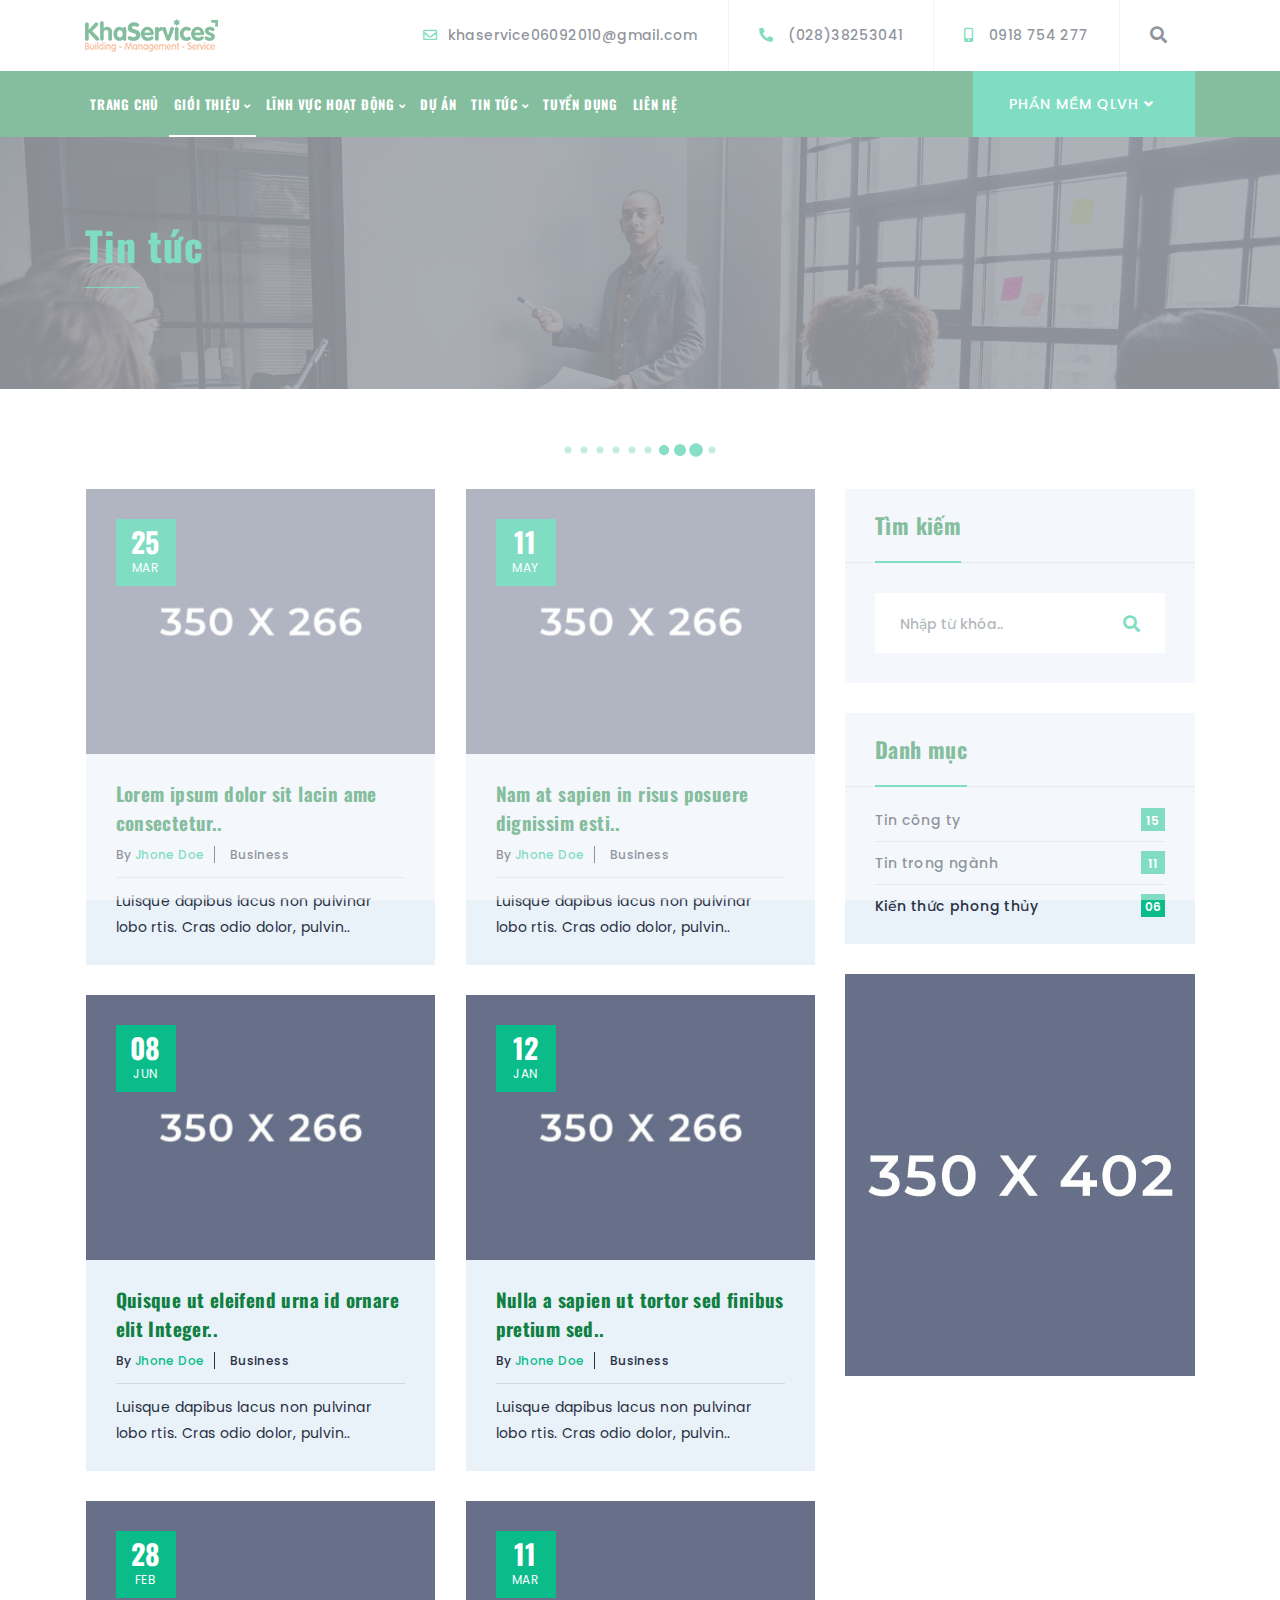
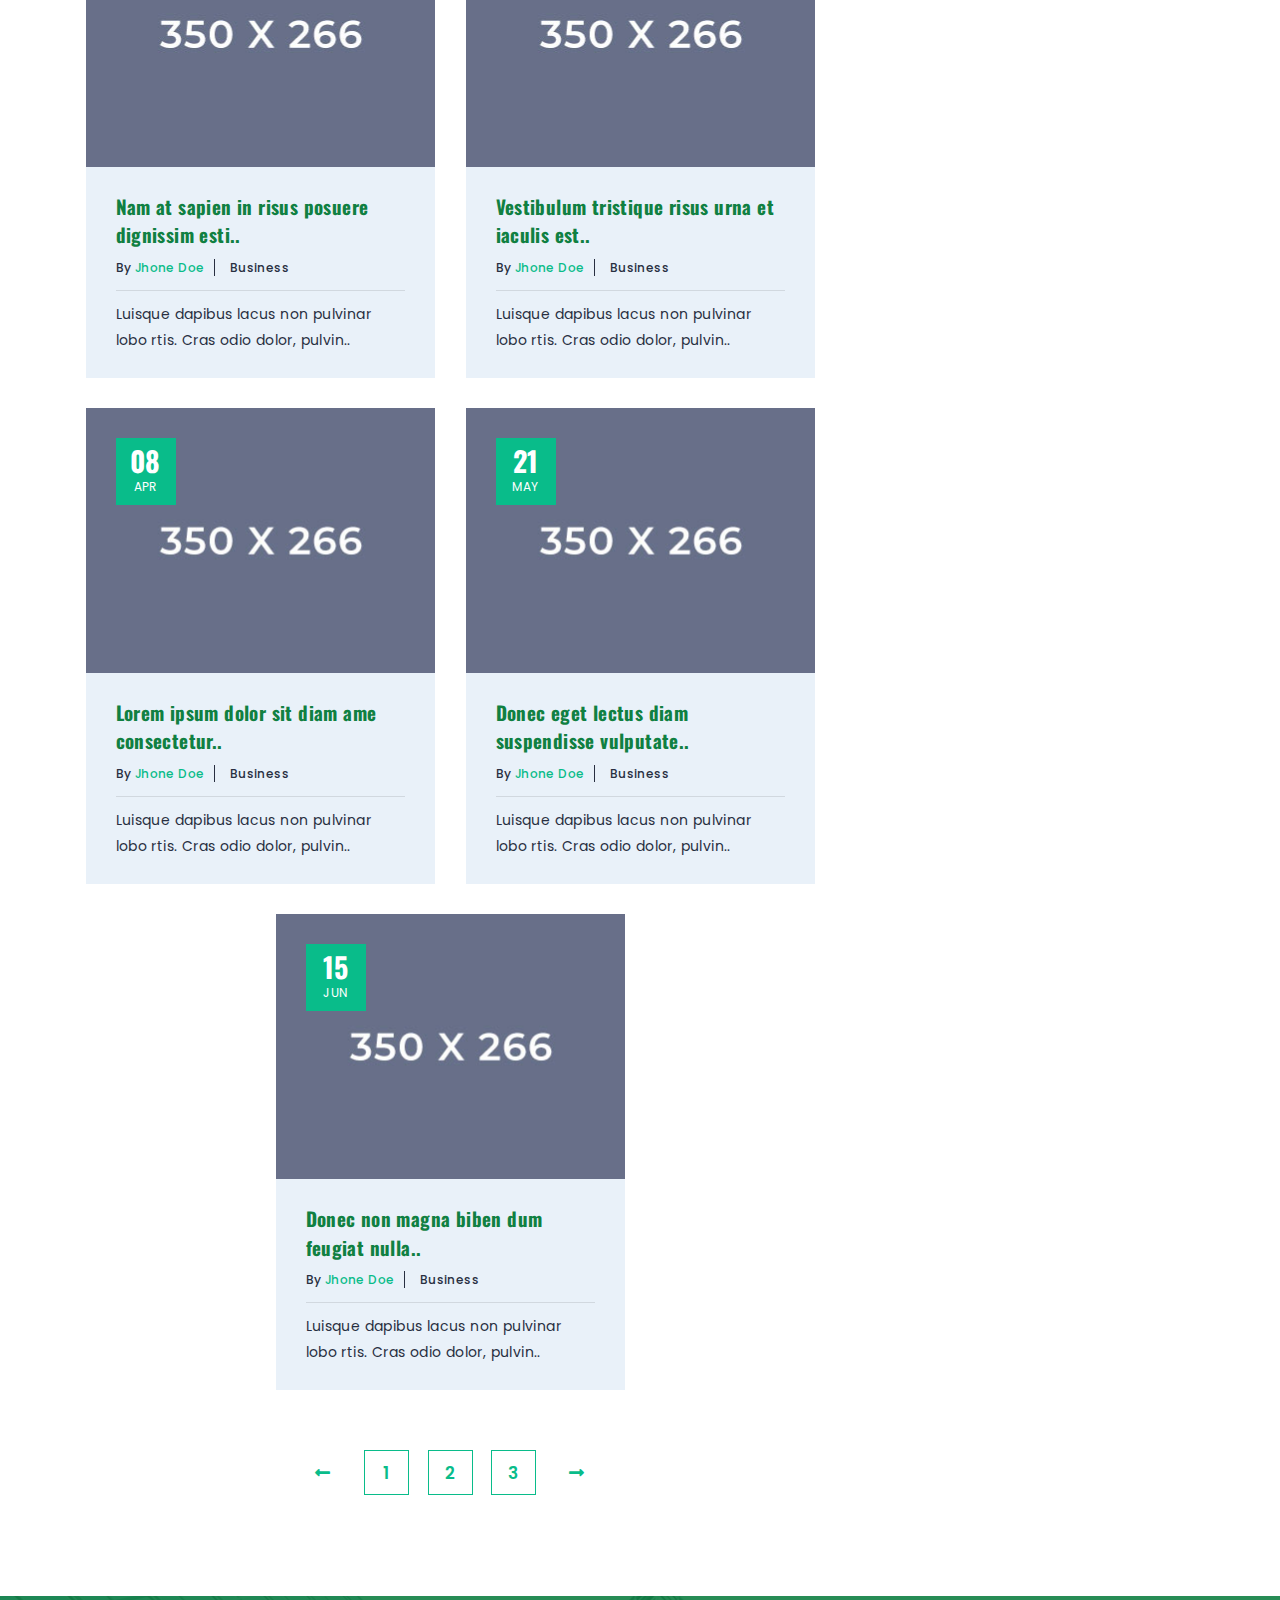
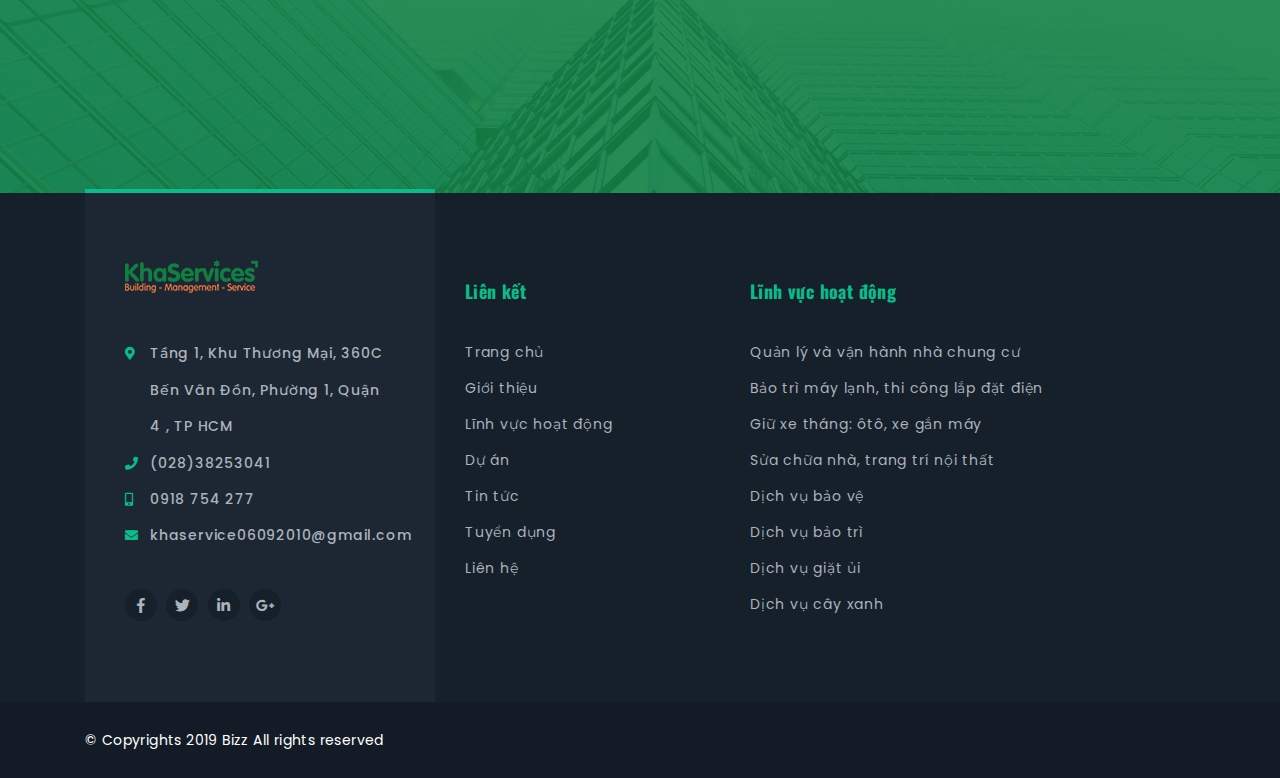
<file: blog-listing-grid.html>
﻿<!DOCTYPE html>
<html lang="en">

<head>
    <title>Tin tức</title>
    <meta charset="utf-8">
    <meta name="description" content="">
    <meta name="viewport" content="width=device-width, initial-scale=1">
    <!-- Calling Favicon -->
    <link rel="shortcut icon" type="image/x-icon" href="img/favicon.png">
    <!-- Calling Favicon -->
    <!-- ********************* -->
    <!-- CSS files -->
    <link rel="stylesheet" href="css/bootstrap.min.css">
    <link rel="stylesheet" href="css/animate.css">
    <link rel="stylesheet" href="css/all.min.css">
    <link rel="stylesheet" href="css/owl.carousel.min.css">
    <link rel="stylesheet" href="css/nice-select.css">
    <link rel="stylesheet" href="css/magnific-popup.css">
    <link rel="stylesheet" href="css/meanmenu.css" media="all">
    <link rel="stylesheet" href="css/default.css">
    <link rel="stylesheet" href="css/style.css">
    <link rel="stylesheet" href="css/color.css">
    <link rel="stylesheet" href="css/responsive.css">
    <!-- End CSS files -->
</head>

<body>
    <!-- Preloader start -->
    <div class="loader-page flex-center">
        <img src="img/loader.gif" alt="">
    </div>
    <!-- Preloader end -->
    <!-- Header start -->

    <header>
        <section class="top-header">
            <div class="container">
                <div class="row d-flex align-items-center">
                    <div class="col-lg-3 col-md-4">
                        <div class="left-head-top d-flex">
                            <div class="contact-head logo-2">
                                <a href="index.html">
                                    <img src="img/logo/logo-2.png" alt="">
                                </a>
                            </div>
                        </div>
                    </div>
                    <div class="col-lg-9 col-md-8">
                        <div class="icon-links icon-links-top right-head-top right-head-top-sub d-flex align-items-center">
                            <div class="contact-head mail flex-center d-none d-lg-flex">
                                <a class="black f-500" href="mailto:khaservice06092010@gmail.com">
                                    <i class="far fa-envelope green mr-10"></i>khaservice06092010@gmail.com
                                </a>
                            </div>
                            <div class="contact-head phone flex-center d-none d-sm-flex">
                                <a class="black f-500" href="tel:02838253041">
                                    <i class="fas fa-phone fa-flip-horizontal green mr-15  mr-10"></i>(028)38253041
                                </a>
                            </div>
                            <div class="contact-head mobile flex-center d-none d-sm-flex">
                                <a class="black f-500" href="tel:0918754277">
                                    <i class="fas fa-mobile-alt green mr-15  mr-10"></i>0918 754 277
                                </a>
                            </div>
                            <a href="" class="search-icon d-none d-md-block" data-toggle="modal" data-target="#searchModal">
                                <i class="fas fa-search black"></i>
                            </a>
                        </div>
                    </div>
                </div>
            </div>
        </section>
        <section class="bottom-head transition-4 bg-blue">
            <div class="container ">
                <div class="row align-items-center no-gutters">
                    <div class="col-lg-9 text-left p-md-0">
                        <div class="menu-links-2">
                            <nav class="main-menu main-menu-2 white">
                                <ul>
                                    <li>
                                        <a href="index.html">Trang chủ</a>
                                    </li>
                                    <li class="active">
                                        <a href="about-us.html">Giới thiệu <i class="fas fa-angle-down"></i></a>
                                        <ul class="submenu">
                                            <li><a href="about-us.html">Về chúng tôi</a></li>
                                            <li><a href="terms.html">Cam kết và chính sách</a></li>
                                        </ul>
                                    </li>
                                    <li>
                                        <a href="services-2.html">Lĩnh vực hoạt động <i class="fas fa-angle-down"></i></a>
                                        <ul class="submenu">
                                            <li><a href="portfolio-details-2.html">Dịch vụ quản lý và vận hành nhà chung cư</a></li>
                                            <li><a href="portfolio-details-2.html">Dịch vụ bảo trì máy lạnh, thi công lắp đặt điện</a></li>
                                            <li><a href="portfolio-details-2.html">Dịch vụ giữ xe tháng: ôtô, xe gắn máy</a></li>
                                            <li><a href="portfolio-details-2.html">Dịch vụ sửa chữa nhà, trang trí nội thất</a></li>
                                            <li><a href="portfolio-details-2.html">Dịch vụ bảo vệ</a></li>
                                            <li><a href="portfolio-details-2.html">Dịch vụ bảo trì</a></li>
                                            <li><a href="portfolio-details-2.html">Dịch vụ giặt ủi</a></li>
                                            <li><a href="portfolio-details-2.html">Dịch vụ cây xanh</a></li>
                                        </ul>
                                    </li>
                                    <li>
                                        <a href="pricing-1.html">Dự án</a>
                                    </li>
                                    <li>
                                        <a href="blog-listing-grid.html">Tin tức <i class="fas fa-angle-down"></i></a>
                                        <ul class="submenu">
                                            <li><a href="blog-listing-grid.html">Tin công ty</a></li>
                                            <li><a href="blog-listing-grid.html">Tin trong ngành</a></li>
                                            <li><a href="blog-listing-grid.html">Kiến thức phong thủy</a></li>
                                            <li><a href="blog-listing-grid.html">Sổ tay cư dân</a></li>
                                        </ul>
                                    </li>
                                    <li><a href="career.html">Tuyển dụng</a></li>
                                    <li>
                                        <a href="contact-us.html">Liên hệ</a>
                                    </li>
                                    <li class="d-block d-lg-none">
                                        <a href="#">Phần mềm QLVH</a>
                                        <ul class="submenu">
                                            <li><a href="#" target="_blank">Link phần mềm quản lý</a></li>
                                            <li><a href="#" target="_blank">Nội dung giới thiệu về App Dân Cư</a></li>
                                        </ul>
                                    </li>
                                </ul>
                            </nav>
                        </div>
                        <div class="mobile-menu-2"></div>
                    </div>
                    <div class="col-lg-3 text-right d-none d-lg-block">
                        <div class="btn btn-square-green uppercase height-btn z-5 bt-heighted blob-small btn-dropdown">
                            Phần mềm QLVH <i class="fas fa-angle-down mr-5"></i>
                            <ul class="submenu">
                                <li><a href="#" target="_blank">Link phần mềm quản lý</a></li>
                                <li><a href="#" target="_blank">Nội dung giới thiệu về App Dân Cư</a></li>
                            </ul>
                        </div>
                    </div>
                </div>
            </div>
        </section>
    </header>

    <div class="search-popup modal" id="searchModal" tabindex="-1" role="dialog" aria-labelledby="searchModal" aria-hidden="true">
        <div class="modal-dialog modal-dialog-centered" role="document">
            <div class="modal-content">
                <div class="modal-body">
                    <form action="#">
                        <div class="form-group relative">
                            <input type="text" class="form-control input-search" id="search" placeholder="Tìm kiếm...">
                            <i class="fas fa-search transform-v-center"></i>
                        </div>
                    </form>

                </div>
            </div>
        </div>
        <i class="fas fa-times close-search-modal" data-dismiss="modal" aria-label="Close"></i>
    </div>
    <!-- Header end -->

    <!-- immer banner start -->
    <section class="inner-banner pt-80 pb-95" style="background-image: url('img/banner/inner-banner.jpg');" data-overlay="7">
        <div class="container">
            <div class="row z-5 align-items-center">
                <div class="col-md-8 text-center text-md-left">
                    <h1 class="f-700 green">Tin tức</h1>
                    <span class="green-line bg-green d-none d-md-inline-block"></span>
                </div>
                <div class="col-md-4 text-center text-md-right">
                    <nav aria-label="breadcrumb" class="banner-breadcump d-none">
                        <ol class="breadcrumb justify-content-center">
                            <li class="breadcrumb-item"><a href="index.html"><i class="fas fa-home fs-12 mr-5"></i>Trang chủ</a></li>
                            <li class="breadcrumb-item active" aria-current="page">Tin tức</li>
                        </ol>
                    </nav>
                </div>
            </div>
        </div>
    </section>

    <!-- blog listing grid area start -->
    <section class="service-details pt-100 pb-100">
        <div class="container">
            <div class="row">
                <div class="col-xl-8 col-lg-7">
                    <div class="row justify-content-center">
                        <div class="col-lg-6 col-md-6">
                            <div class="blog-grid bg-light-white transition-4">
                                <div class="blog-grid-image relative">
                                    <a href="blog-details-image.html"><img src="img/blog/blog-grid1.jpg" alt=""></a>
                                    <div class="blog-date-2 text-center bg-green">
                                        <h2 class="day white mb-0 fs-28 mt-10 f-900">25</h2>
                                        <p class="month white mb-5 fs-12">MAR</p>
                                    </div>
                                </div>
                                <div class="blog-grid-text">
                                    <h5 class="f-700 fs-19 mb-5 lh-15"><a href="blog-details-image.html">Lorem ipsum dolor sit lacin ame consectetur..</a></h5>
                                    <ul class="blog-by-detail mb-5">
                                        <li><a href="">By <span class="green">Jhone Doe</span> </a></li>
                                        <li><a href="">Business </a></li>
                                    </ul>
                                    <div class="hr-1 opacity-1 mt-10 mb-10"></div>
                                    <p class="mb-0">Luisque dapibus lacus non pulvinar lobo rtis. Cras odio dolor, pulvin..</p>
                                </div>
                            </div>
                        </div>

                        <div class="col-lg-6 col-md-6">
                            <div class="blog-grid bg-light-white transition-4">
                                <div class="blog-grid-image relative">
                                    <a href="blog-details-image.html"><img src="img/blog/blog-grid2.jpg" alt=""></a>
                                    <div class="blog-date-2 text-center bg-green">
                                        <h2 class="day white mb-0 fs-28 mt-10 f-900">11</h2>
                                        <p class="month white mb-5 fs-12">MAY</p>
                                    </div>
                                </div>
                                <div class="blog-grid-text">
                                    <h5 class="f-700 fs-19 mb-5 lh-15">
                                        <a href="blog-details-image.html">
                                            Nam at sapien in risus
                                            posuere dignissim esti..
                                        </a>
                                    </h5>
                                    <ul class="blog-by-detail mb-5">
                                        <li><a href="">By <span class="green">Jhone Doe</span> </a></li>
                                        <li><a href="">Business </a></li>
                                    </ul>
                                    <div class="hr-1 opacity-1 mt-10 mb-10"></div>
                                    <p class="mb-0">Luisque dapibus lacus non pulvinar lobo rtis. Cras odio dolor, pulvin..</p>
                                </div>
                            </div>
                        </div>

                        <div class="col-lg-6 col-md-6">
                            <div class="blog-grid bg-light-white transition-4">
                                <div class="blog-grid-image relative">
                                    <a href="blog-details-image.html"><img src="img/blog/blog-grid3.jpg" alt=""></a>
                                    <div class="blog-date-2 text-center bg-green">
                                        <h2 class="day white mb-0 fs-28 mt-10 f-900">08</h2>
                                        <p class="month white mb-5 fs-12">JUN</p>
                                    </div>
                                </div>
                                <div class="blog-grid-text">
                                    <h5 class="f-700 fs-19 mb-5 lh-15">
                                        <a href="blog-details-image.html">
                                            Quisque ut eleifend urna id
                                            ornare elit Integer..
                                        </a>
                                    </h5>
                                    <ul class="blog-by-detail mb-5">
                                        <li><a href="">By <span class="green">Jhone Doe</span> </a></li>
                                        <li><a href="">Business </a></li>
                                    </ul>
                                    <div class="hr-1 opacity-1 mt-10 mb-10"></div>
                                    <p class="mb-0">Luisque dapibus lacus non pulvinar lobo rtis. Cras odio dolor, pulvin..</p>
                                </div>
                            </div>
                        </div>

                        <div class="col-lg-6 col-md-6">
                            <div class="blog-grid bg-light-white transition-4">
                                <div class="blog-grid-image relative">
                                    <a href="blog-details-image.html"><img src="img/blog/blog-grid4.jpg" alt=""></a>
                                    <div class="blog-date-2 text-center bg-green">
                                        <h2 class="day white mb-0 fs-28 mt-10 f-900">12</h2>
                                        <p class="month white mb-5 fs-12">JAN</p>
                                    </div>
                                </div>
                                <div class="blog-grid-text">
                                    <h5 class="f-700 fs-19 mb-5 lh-15">
                                        <a href="blog-details-image.html">
                                            Nulla a sapien ut tortor sed
                                            finibus pretium sed..
                                        </a>
                                    </h5>
                                    <ul class="blog-by-detail mb-5">
                                        <li><a href="">By <span class="green">Jhone Doe</span> </a></li>
                                        <li><a href="">Business </a></li>
                                    </ul>
                                    <div class="hr-1 opacity-1 mt-10 mb-10"></div>
                                    <p class="mb-0">Luisque dapibus lacus non pulvinar lobo rtis. Cras odio dolor, pulvin..</p>
                                </div>
                            </div>
                        </div>

                        <div class="col-lg-6 col-md-6">
                            <div class="blog-grid bg-light-white transition-4">
                                <div class="blog-grid-image relative">
                                    <a href="blog-details-image.html"><img src="img/blog/blog-grid5.jpg" alt=""></a>
                                    <div class="blog-date-2 text-center bg-green">
                                        <h2 class="day white mb-0 fs-28 mt-10 f-900">28</h2>
                                        <p class="month white mb-5 fs-12">FEB</p>
                                    </div>
                                </div>
                                <div class="blog-grid-text">
                                    <h5 class="f-700 fs-19 mb-5 lh-15">
                                        <a href="blog-details-image.html">
                                            Nam at sapien in risus
                                            posuere dignissim esti..
                                        </a>
                                    </h5>
                                    <ul class="blog-by-detail mb-5">
                                        <li><a href="">By <span class="green">Jhone Doe</span> </a></li>
                                        <li><a href="">Business </a></li>
                                    </ul>
                                    <div class="hr-1 opacity-1 mt-10 mb-10"></div>
                                    <p class="mb-0">Luisque dapibus lacus non pulvinar lobo rtis. Cras odio dolor, pulvin..</p>
                                </div>
                            </div>
                        </div>

                        <div class="col-lg-6 col-md-6">
                            <div class="blog-grid bg-light-white transition-4">
                                <div class="blog-grid-image relative">
                                    <a href="blog-details-image.html"><img src="img/blog/blog-grid6.jpg" alt=""></a>
                                    <div class="blog-date-2 text-center bg-green">
                                        <h2 class="day white mb-0 fs-28 mt-10 f-900">11</h2>
                                        <p class="month white mb-5 fs-12">MAR</p>
                                    </div>
                                </div>
                                <div class="blog-grid-text">
                                    <h5 class="f-700 fs-19 mb-5 lh-15">
                                        <a href="blog-details-image.html">
                                            Vestibulum tristique risus
                                            urna et iaculis est..
                                        </a>
                                    </h5>
                                    <ul class="blog-by-detail mb-5">
                                        <li><a href="">By <span class="green">Jhone Doe</span> </a></li>
                                        <li><a href="">Business </a></li>
                                    </ul>
                                    <div class="hr-1 opacity-1 mt-10 mb-10"></div>
                                    <p class="mb-0">Luisque dapibus lacus non pulvinar lobo rtis. Cras odio dolor, pulvin..</p>
                                </div>
                            </div>
                        </div>

                        <div class="col-lg-6 col-md-6">
                            <div class="blog-grid bg-light-white transition-4">
                                <div class="blog-grid-image relative">
                                    <a href="blog-details-image.html"><img src="img/blog/blog-grid7.jpg" alt=""></a>
                                    <div class="blog-date-2 text-center bg-green">
                                        <h2 class="day white mb-0 fs-28 mt-10 f-900">08</h2>
                                        <p class="month white mb-5 fs-12">APR</p>
                                    </div>
                                </div>
                                <div class="blog-grid-text">
                                    <h5 class="f-700 fs-19 mb-5 lh-15">
                                        <a href="blog-details-image.html">
                                            Lorem ipsum dolor sit diam
                                            ame consectetur..
                                        </a>
                                    </h5>
                                    <ul class="blog-by-detail mb-5">
                                        <li><a href="">By <span class="green">Jhone Doe</span> </a></li>
                                        <li><a href="">Business </a></li>
                                    </ul>
                                    <div class="hr-1 opacity-1 mt-10 mb-10"></div>
                                    <p class="mb-0">Luisque dapibus lacus non pulvinar lobo rtis. Cras odio dolor, pulvin..</p>
                                </div>
                            </div>
                        </div>

                        <div class="col-lg-6 col-md-6">
                            <div class="blog-grid bg-light-white transition-4">
                                <div class="blog-grid-image relative">
                                    <a href="blog-details-image.html"><img src="img/blog/blog-grid8.jpg" alt=""></a>
                                    <div class="blog-date-2 text-center bg-green">
                                        <h2 class="day white mb-0 fs-28 mt-10 f-900">21</h2>
                                        <p class="month white mb-5 fs-12">MAY</p>
                                    </div>
                                </div>
                                <div class="blog-grid-text">
                                    <h5 class="f-700 fs-19 mb-5 lh-15">
                                        <a href="blog-details-image.html">
                                            Donec eget lectus diam
                                            suspendisse vulputate..
                                        </a>
                                    </h5>
                                    <ul class="blog-by-detail mb-5">
                                        <li><a href="">By <span class="green">Jhone Doe</span> </a></li>
                                        <li><a href="">Business </a></li>
                                    </ul>
                                    <div class="hr-1 opacity-1 mt-10 mb-10"></div>
                                    <p class="mb-0">Luisque dapibus lacus non pulvinar lobo rtis. Cras odio dolor, pulvin..</p>
                                </div>
                            </div>
                        </div>

                        <div class="col-lg-6 col-md-6">
                            <div class="blog-grid bg-light-white transition-4">
                                <div class="blog-grid-image relative">
                                    <a href="blog-details-image.html"><img src="img/blog/blog-grid9.jpg" alt=""></a>
                                    <div class="blog-date-2 text-center bg-green">
                                        <h2 class="day white mb-0 fs-28 mt-10 f-900">15</h2>
                                        <p class="month white mb-5 fs-12">JUN</p>
                                    </div>
                                </div>
                                <div class="blog-grid-text">
                                    <h5 class="f-700 fs-19 mb-5 lh-15">
                                        <a href="blog-details-image.html">
                                            Donec non magna biben
                                            dum feugiat nulla..
                                        </a>
                                    </h5>
                                    <ul class="blog-by-detail mb-5">
                                        <li><a href="">By <span class="green">Jhone Doe</span> </a></li>
                                        <li><a href="">Business </a></li>
                                    </ul>
                                    <div class="hr-1 opacity-1 mt-10 mb-10"></div>
                                    <p class="mb-0">Luisque dapibus lacus non pulvinar lobo rtis. Cras odio dolor, pulvin..</p>
                                </div>
                            </div>
                        </div>
                    </div>

                    <div class="row">
                        <div class="col-lg-12 text-center">
                            <div class="pagination-type1 center-align mt-30">
                                <ul>
                                    <li>
                                        <a href=""><i class="fas fa-long-arrow-alt-left"></i></a>
                                    </li>
                                    <li><a href="">1</a></li>
                                    <li><a href="">2</a></li>
                                    <li><a href="">3</a></li>
                                    <li>
                                        <a href=""><i class="fas fa-long-arrow-alt-right"></i></a>
                                    </li>
                                </ul>
                            </div>
                        </div>
                    </div>
                </div>
                <!-- right-part -->
                <div class="col-xl-4 col-lg-5">

                    <div class="right-box bg-light-white mb-30">
                        <div class="right-box-head">
                            <h4>Tìm kiếm</h4>
                        </div>
                        <div class="right-box-content">
                            <form action="#" class="relative mt-10 mb-10">
                                <input type="text" class="form-control input-white search-white" id="search2" placeholder="Nhập từ khóa..">
                                <i class="fas fa-search transform-v-center green"></i>
                            </form>
                        </div>
                    </div>

                    <div class="right-box bg-light-white mb-30">
                        <div class="right-box-head">
                            <h4>Danh mục</h4>
                        </div>
                        <div class="right-box-content">
                            <div class="categories mb-5">
                                <ul>
                                    <li>
                                        <a href="blog-listing-grid">
                                            Tin công ty<span class="count-number">15</span>
                                        </a>
                                    </li>
                                    <li>
                                        <a href="blog-listing-grid">
                                            Tin trong ngành<span class="count-number">11</span>
                                        </a>
                                    </li>
                                    <li>
                                        <a href="blog-listing-grid">
                                            Kiến thức phong thủy<span class="count-number">06</span>
                                        </a>
                                    </li>
                                </ul>
                            </div>
                        </div>
                    </div>

                    <div class="right-box ad-banner bg-light-white mb-30">
                        <a href="" class="d-block ">
                            <img src="img/service/ad-banner.jpg" class="w-100" alt="">
                        </a>
                    </div>
                </div>
            </div>
            
        </div>
    </section>
    <!-- blog listing grid area end -->

    <!-- cta area start -->
    <section class="cta pt-50 pb-50" style="background-image: url('img/bg/bg_cta.jpg');" data-overlay="9">
        <div class="container">
            <div class="row align-items-center">
                <div class="col-xl-4 col-lg-5 mb-md-20 text-center text-lg-left">
                    <h3 class="z-5 white f-700 lh-18 wow fadeInLeft">
                        Bạn đang có nhu cầu về dịch vụ nào?
                        <span class="green italic">Liên hệ ngay</span>
                    </h3>
                </div>
                <div class="col-xl-8 col-lg-7 text-center text-lg-right z-5">
                    <a href="mailto:khaservice06092010@gmail.com" class="btn btn-square-white mr-20 mr-xs-00 d-block d-sm-inline-block mb-xs-15 wow fadeInUp">
                        <i class="fas fa-envelope mr-15"></i>khaservice06092010@gmail.com
                    </a>
                    <a href="tel:0918754277" class="btn btn-square-green d-block d-sm-inline-block blob-small wow fadeInUp">
                        <i class="fas fa-phone mr-15"></i>0918 754 277
                    </a>
                </div>
            </div>
        </div>
    </section>
    <!-- cta area end -->
    <!-- Footer area start -->
    <footer class="footer-area">
        <div class="container">
            <div class="row mb-sm-50 mb-xs-00">
                <div class="col-lg-4 z-5">
                    <div class="contact-area relative h-100 mr-lg-20 mr-md-00">
                        <div class="footer-logo mb-35">
                            <img src="img/logo/logo_footer.png" alt="">
                        </div>
                        <div class="contact-options mb-35">
                            <ul>
                                <li>
                                    <i class="fas fa-map-marker-alt green"></i>Tầng 1, Khu Thương Mại, 360C Bến Vân Đồn, Phường 1, Quận 4 , TP HCM
                                </li>
                                <li>
                                    <i class="fas fa-phone green"></i>(028)38253041
                                </li>
                                <li>
                                    <i class="fas fa-mobile-alt green"></i>0918 754 277
                                </li>
                                <li>
                                    <i class="fas fa-envelope green"></i>khaservice06092010@gmail.com
                                </li>
                            </ul>
                        </div>
                        <div class="social-links">
                            <ul class="social-icons">
                                <li>
                                    <a href=""><i class="fab fa-facebook-f"></i></a>
                                </li>
                                <li>
                                    <a href=""><i class="fab fa-twitter"></i></a>
                                </li>
                                <li>
                                    <a href=""><i class="fab fa-linkedin-in"></i></a>
                                </li>
                                <li>
                                    <a href=""><i class="fab fa-google-plus-g"></i></a>
                                </li>
                            </ul>
                        </div>
                    </div>
                </div>
                <div class="col-lg-3 col-sm-4">
                    <div class="footer-links pt-85 pb-85 pt-md-50 mb-sm-70">
                        <h5 class="green f-700 mb-35">Liên kết</h5>
                        <ul class="links-list">
                            <li><a href="index-3.html">Trang chủ</a></li>
                            <li><a href="about-us.html">Giới thiệu</a></li>
                            <li><a href="services-v2.html">Lĩnh vực hoạt động</a></li>
                            <li><a href="price-v1.html">Dự án</a></li>
                            <li><a href="blog-listing-grid.html">Tin tức</a></li>
                            <li><a href="career.html">Tuyển dụng</a></li>
                            <li><a href="contact-us.html">Liên hệ</a></li>
                        </ul>
                    </div>
                </div>
                <div class="col-lg-5 col-sm-8">
                    <div class="footer-links pt-85 pb-85 pt-md-50 mb-sm-70">
                        <h5 class="green f-700 mb-35">Lĩnh vực hoạt động</h5>
                        <ul class="links-list">
                            <li><a href="services-v2.html">Quản lý và vận hành nhà chung cư</a></li>
                            <li><a href="services-v2.html">Bảo trì máy lạnh, thi công lắp đặt điện</a></li>
                            <li><a href="services-v2.html">Giữ xe tháng: ôtô, xe gắn máy</a></li>
                            <li><a href="services-v2.html">Sửa chữa nhà, trang trí nội thất</a></li>
                            <li><a href="services-v2.html">Dịch vụ bảo vệ</a></li>
                            <li><a href="services-v2.html">Dịch vụ bảo trì</a></li>
                            <li><a href="services-v2.html">Dịch vụ giặt ủi</a></li>
                            <li><a href="services-v2.html">Dịch vụ cây xanh</a></li>
                        </ul>
                    </div>
                </div>
            </div>
        </div>
        <section class="copyright pt-25 pb-25">
            <div class="container">
                <div class="row align-items-center">
                    <div class="col-xl-8">
                        <p class="mb-0 white">© Copyrights 2019 Bizz All rights reserved</p>
                    </div>
                    <div class="col-xl-4 text-right">
                        <a href="" class="btn scroll-btn f-right flex-center z-25 opacity-0">
                            <i class="fas fa-arrow-up"></i>
                        </a>
                    </div>
                </div>
            </div>
        </section>
    </footer>
    <!-- Footer area end -->
    <!-- ********************* -->
    <!-- JS Files -->
    <script src="js/modernizr-3.5.0.min.js"></script>
    <script src="js/jquery-1.12.4.min.js"></script>
    <script src="js/bootstrap.bundle.min.js"></script>
    <script src="js/owl.carousel.min.js"></script>
    <script src="js/jquery.magnific-popup.min.js"></script>
    <script src="js/jquery.nice-select.min.js"></script>
    <script src="js/jquery.waypoints.min.js"></script>
    <script src="js/jquery.counterup.min.js"></script>
    <script src="js/jquery.countdown.min.js"></script>
    <script src="js/lightslider.min.js"></script>
    <script src="js/wow.min.js"></script>
    <script src="js/isotope.pkgd.min.js"></script>
    <script src="js/jquery.meanmenu.min.js"></script>
    <script src="js/main.js"></script>
    <!-- JS Files end -->
</body>

</html>
</file>
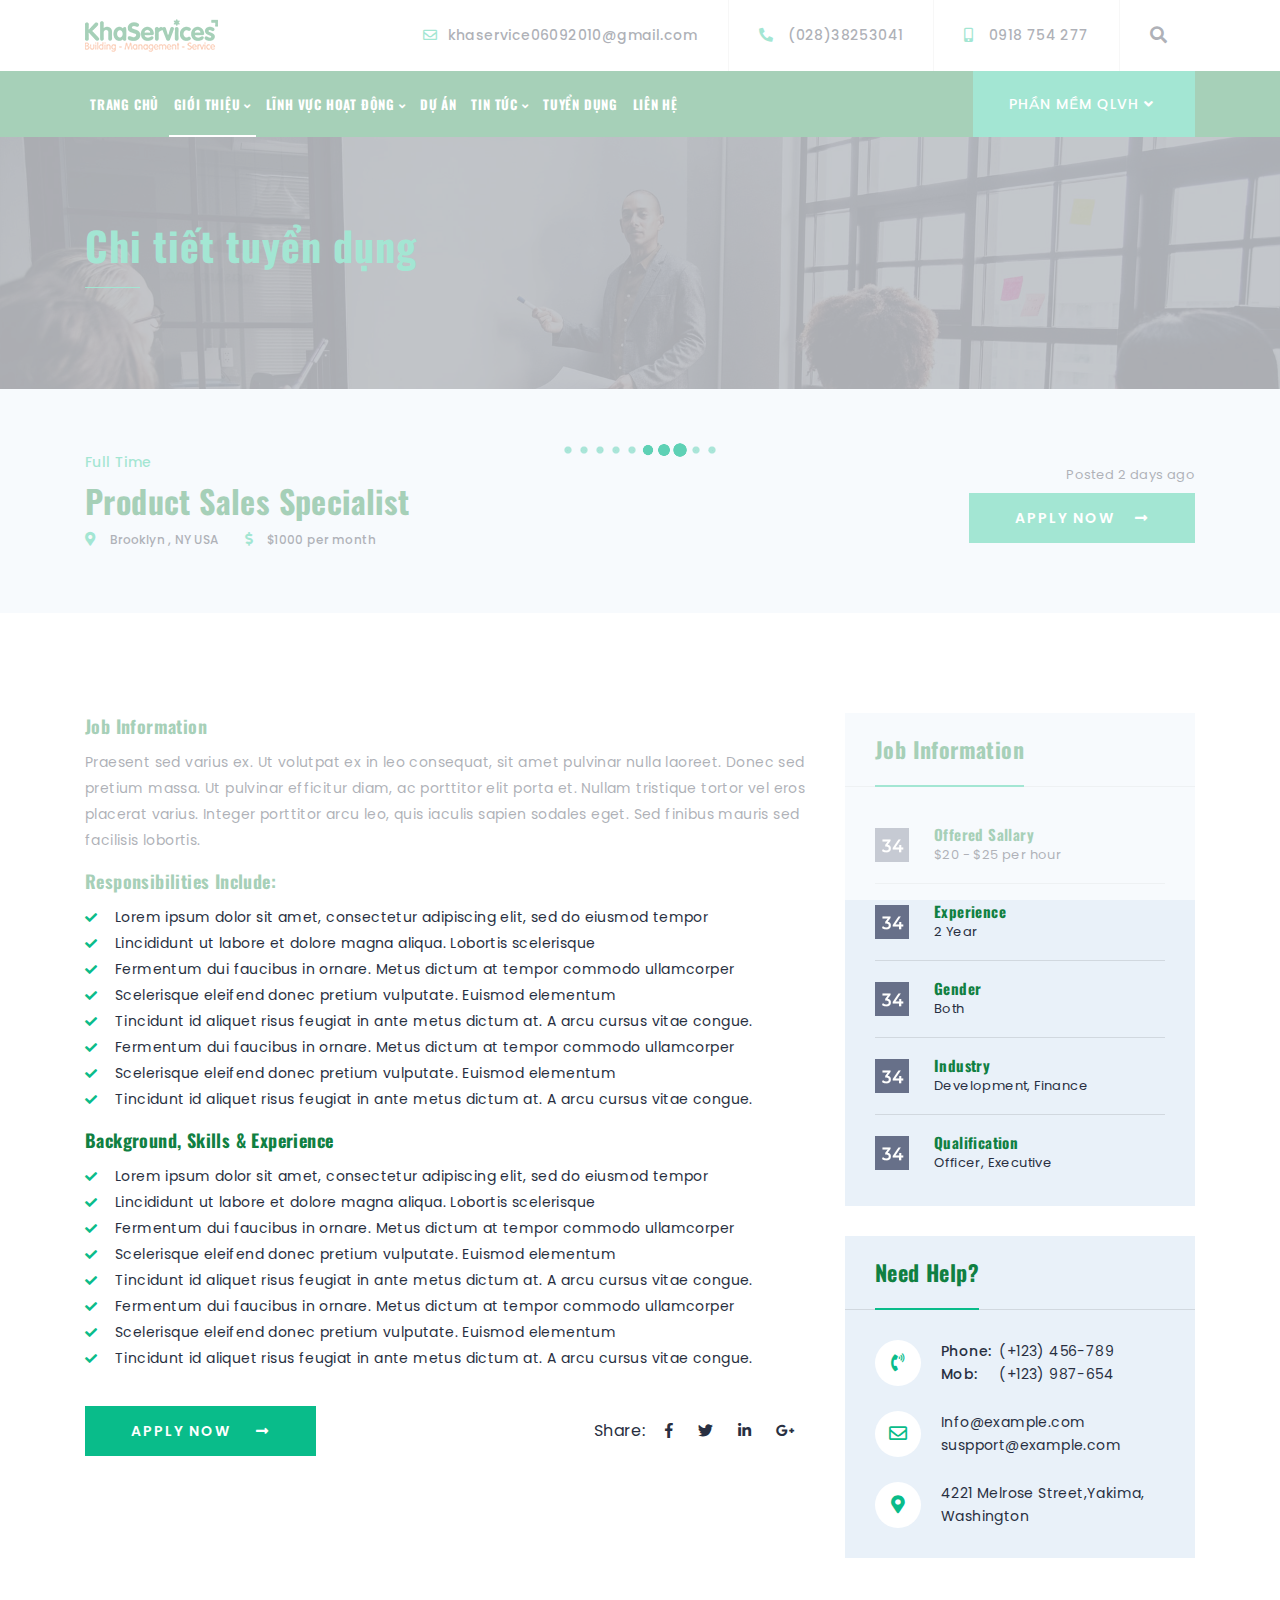
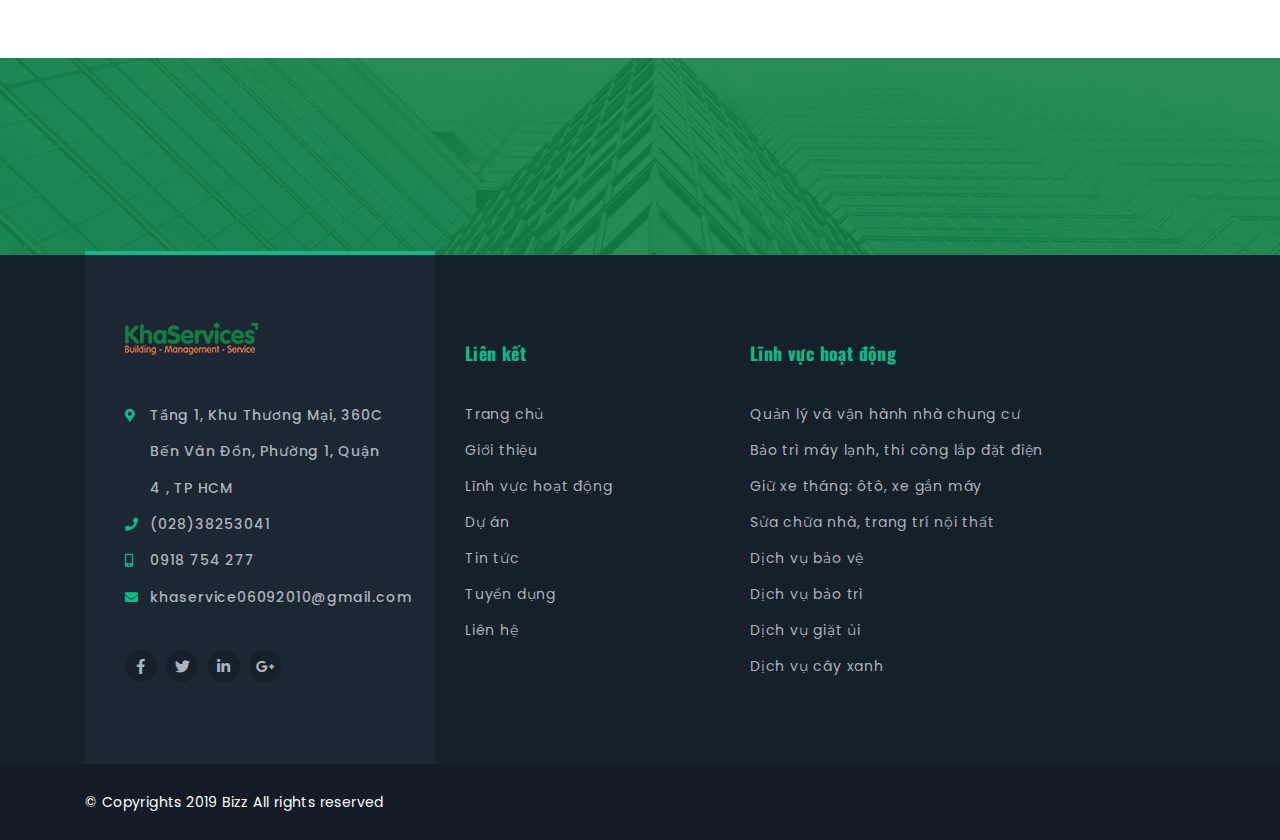
<file: career-details.html>
﻿<!DOCTYPE html>
<html lang="en">

<head>
    <title>Tuyển dụng - Chi tiết</title>
    <meta charset="utf-8">
    <meta name="description" content="">
    <meta name="viewport" content="width=device-width, initial-scale=1">
    <!-- Calling Favicon -->
    <link rel="shortcut icon" type="image/x-icon" href="img/favicon.png">
    <!-- Calling Favicon -->
    <!-- ********************* -->
    <!-- CSS files -->
    <link rel="stylesheet" href="css/bootstrap.min.css">
    <link rel="stylesheet" href="css/animate.css">
    <link rel="stylesheet" href="css/all.min.css">
    <link rel="stylesheet" href="css/owl.carousel.min.css">
    <link rel="stylesheet" href="css/nice-select.css">
    <link rel="stylesheet" href="css/magnific-popup.css">
    <link rel="stylesheet" href="css/meanmenu.css" media="all">
    <link rel="stylesheet" href="css/default.css">
    <link rel="stylesheet" href="css/style.css">
    <link rel="stylesheet" href="css/color.css">
    <link rel="stylesheet" href="css/responsive.css">
    <!-- End CSS files -->
</head>

<body>
    <!-- Preloader start -->
    <div class="loader-page flex-center">
        <img src="img/loader.gif" alt="">
    </div>
    <!-- Preloader end -->
    <!-- Header start -->

    <header>
        <section class="top-header">
            <div class="container">
                <div class="row d-flex align-items-center">
                    <div class="col-lg-3 col-md-4">
                        <div class="left-head-top d-flex">
                            <div class="contact-head logo-2">
                                <a href="index.html">
                                    <img src="img/logo/logo-2.png" alt="">
                                </a>
                            </div>
                        </div>
                    </div>
                    <div class="col-lg-9 col-md-8">
                        <div class="icon-links icon-links-top right-head-top right-head-top-sub d-flex align-items-center">
                            <div class="contact-head mail flex-center d-none d-lg-flex">
                                <a class="black f-500" href="mailto:khaservice06092010@gmail.com">
                                    <i class="far fa-envelope green mr-10"></i>khaservice06092010@gmail.com
                                </a>
                            </div>
                            <div class="contact-head phone flex-center d-none d-sm-flex">
                                <a class="black f-500" href="tel:02838253041">
                                    <i class="fas fa-phone fa-flip-horizontal green mr-15  mr-10"></i>(028)38253041
                                </a>
                            </div>
                            <div class="contact-head mobile flex-center d-none d-sm-flex">
                                <a class="black f-500" href="tel:0918754277">
                                    <i class="fas fa-mobile-alt green mr-15  mr-10"></i>0918 754 277
                                </a>
                            </div>
                            <a href="" class="search-icon d-none d-md-block" data-toggle="modal" data-target="#searchModal">
                                <i class="fas fa-search black"></i>
                            </a>
                        </div>
                    </div>
                </div>
            </div>
        </section>
        <section class="bottom-head transition-4 bg-blue">
            <div class="container ">
                <div class="row align-items-center no-gutters">
                    <div class="col-lg-9 text-left p-md-0">
                        <div class="menu-links-2">
                            <nav class="main-menu main-menu-2 white">
                                <ul>
                                    <li>
                                        <a href="index.html">Trang chủ</a>
                                    </li>
                                    <li class="active">
                                        <a href="about-us.html">Giới thiệu <i class="fas fa-angle-down"></i></a>
                                        <ul class="submenu">
                                            <li><a href="about-us.html">Về chúng tôi</a></li>
                                            <li><a href="terms.html">Cam kết và chính sách</a></li>
                                        </ul>
                                    </li>
                                    <li>
                                        <a href="services-2.html">Lĩnh vực hoạt động <i class="fas fa-angle-down"></i></a>
                                        <ul class="submenu">
                                            <li><a href="portfolio-details-2.html">Dịch vụ quản lý và vận hành nhà chung cư</a></li>
                                            <li><a href="portfolio-details-2.html">Dịch vụ bảo trì máy lạnh, thi công lắp đặt điện</a></li>
                                            <li><a href="portfolio-details-2.html">Dịch vụ giữ xe tháng: ôtô, xe gắn máy</a></li>
                                            <li><a href="portfolio-details-2.html">Dịch vụ sửa chữa nhà, trang trí nội thất</a></li>
                                            <li><a href="portfolio-details-2.html">Dịch vụ bảo vệ</a></li>
                                            <li><a href="portfolio-details-2.html">Dịch vụ bảo trì</a></li>
                                            <li><a href="portfolio-details-2.html">Dịch vụ giặt ủi</a></li>
                                            <li><a href="portfolio-details-2.html">Dịch vụ cây xanh</a></li>
                                        </ul>
                                    </li>
                                    <li>
                                        <a href="pricing-1.html">Dự án</a>
                                    </li>
                                    <li>
                                        <a href="blog-listing-grid.html">Tin tức <i class="fas fa-angle-down"></i></a>
                                        <ul class="submenu">
                                            <li><a href="blog-listing-grid.html">Tin công ty</a></li>
                                            <li><a href="blog-listing-grid.html">Tin trong ngành</a></li>
                                            <li><a href="blog-listing-grid.html">Kiến thức phong thủy</a></li>
                                            <li><a href="blog-listing-grid.html">Sổ tay cư dân</a></li>
                                        </ul>
                                    </li>
                                    <li><a href="career.html">Tuyển dụng</a></li>
                                    <li>
                                        <a href="contact-us.html">Liên hệ</a>
                                    </li>
                                    <li class="d-block d-lg-none">
                                        <a href="#">Phần mềm QLVH</a>
                                        <ul class="submenu">
                                            <li><a href="#" target="_blank">Link phần mềm quản lý</a></li>
                                            <li><a href="#" target="_blank">Nội dung giới thiệu về App Dân Cư</a></li>
                                        </ul>
                                    </li>
                                </ul>
                            </nav>
                        </div>
                        <div class="mobile-menu-2"></div>
                    </div>
                    <div class="col-lg-3 text-right d-none d-lg-block">
                        <div class="btn btn-square-green uppercase height-btn z-5 bt-heighted blob-small btn-dropdown">
                            Phần mềm QLVH <i class="fas fa-angle-down mr-5"></i>
                            <ul class="submenu">
                                <li><a href="#" target="_blank">Link phần mềm quản lý</a></li>
                                <li><a href="#" target="_blank">Nội dung giới thiệu về App Dân Cư</a></li>
                            </ul>
                        </div>
                    </div>
                </div>
            </div>
        </section>
    </header>

    <div class="search-popup modal" id="searchModal" tabindex="-1" role="dialog" aria-labelledby="searchModal" aria-hidden="true">
        <div class="modal-dialog modal-dialog-centered" role="document">
            <div class="modal-content">
                <div class="modal-body">
                    <form action="#">
                        <div class="form-group relative">
                            <input type="text" class="form-control input-search" id="search" placeholder="Tìm kiếm...">
                            <i class="fas fa-search transform-v-center"></i>
                        </div>
                    </form>

                </div>
            </div>
        </div>
        <i class="fas fa-times close-search-modal" data-dismiss="modal" aria-label="Close"></i>
    </div>
    <!-- Header end -->

    <!-- immer banner start -->
    <section class="inner-banner pt-80 pb-95" style="background-image: url('img/banner/inner-banner.jpg');" data-overlay="7">
        <div class="container">
            <div class="row z-5 align-items-center">
                <div class="col-md-8 text-center text-md-left">
                    <h1 class="f-700 green">Chi tiết tuyển dụng</h1>
                    <span class="green-line bg-green d-none d-md-inline-block"></span>
                </div>
                <div class="col-md-4 text-center text-md-right">
                    <nav aria-label="breadcrumb" class="banner-breadcump d-none">
                        <ol class="breadcrumb justify-content-center">
                            <li class="breadcrumb-item"><a href="index.html"><i class="fas fa-home fs-12 mr-5"></i>Trang chủ</a></li>
                            <li class="breadcrumb-item active" aria-current="page">Chi tiết tuyển dụng</li>
                        </ol>
                    </nav>
                </div>
            </div>
        </div>
    </section>

    <!-- career top area start -->
    <section class="top-career bg-light-white pt-60 pb-60">
        <div class="container">
            <div class="row align-items-end">
                <div class="col-lg-7 text-center text-lg-left">
                    <p class="green f-500 mb-5">Full Time</p>
                    <h2 class="f-700 mb-5 lh-13">Product Sales Specialist</h2>
                    <ul class="list-inline fs-12">
                        <li class="list-inline-item pr-15">
                            <i class="fas fa-map-marker-alt mr-10 fs-14 green"></i> Brooklyn , NY USA
                        </li>
                        <li class="list-inline-item pr-15">
                            <i class="fas fa-dollar-sign mr-10 fs-14 green"></i> $1000 per month
                        </li>
                    </ul>
                </div>
                <div class="col-lg-5 text-center text-lg-right">
                    <p class="mb-5 fs-13">Posted 2 days ago</p>
                    <a href="" class="btn btn-square blob-small mb-10 mt-lg-20">Apply Now<i class="fas fa-long-arrow-alt-right ml-20"></i></a>
                </div>
            </div>
        </div>
    </section>
    <!-- career top area end -->

    <!-- career detail start -->
    <section class="career-detail pt-100 pb-70">
        <div class="container">
            <div class="row">
                <div class="col-xl-8 col-lg-7">
                    <div class="career-left">
                        <h5 class="f-700 mb-10">Job Information</h5>
                        <p>Praesent sed varius ex. Ut volutpat ex in leo consequat, sit amet pulvinar nulla laoreet. Donec sed pretium massa. Ut pulvinar efficitur diam, ac porttitor elit porta et. Nullam tristique tortor vel eros placerat varius. Integer porttitor arcu leo, quis iaculis sapien sodales eget. Sed finibus mauris sed facilisis lobortis.</p>
                        <h5 class="f-700 mb-10">Responsibilities Include:</h5>
                        <ul class="check-list-2 mb-15">
                            <li>Lorem ipsum dolor sit amet, consectetur adipiscing elit, sed do eiusmod tempor</li>
                            <li>Lincididunt ut labore et dolore magna aliqua. Lobortis scelerisque</li>
                            <li>Fermentum dui faucibus in ornare. Metus dictum at tempor commodo ullamcorper</li>
                            <li>Scelerisque eleifend donec pretium vulputate. Euismod elementum </li>
                            <li>Tincidunt id aliquet risus feugiat in ante metus dictum at. A arcu cursus vitae congue. </li>
                            <li>Fermentum dui faucibus in ornare. Metus dictum at tempor commodo ullamcorper</li>
                            <li>Scelerisque eleifend donec pretium vulputate. Euismod elementum </li>
                            <li>Tincidunt id aliquet risus feugiat in ante metus dictum at. A arcu cursus vitae congue. </li>
                        </ul>
                        <h5 class="f-700 mb-10">Background, Skills & Experience</h5>
                        <ul class="check-list-2 mb-15">
                            <li>Lorem ipsum dolor sit amet, consectetur adipiscing elit, sed do eiusmod tempor</li>
                            <li>Lincididunt ut labore et dolore magna aliqua. Lobortis scelerisque</li>
                            <li>Fermentum dui faucibus in ornare. Metus dictum at tempor commodo ullamcorper</li>
                            <li>Scelerisque eleifend donec pretium vulputate. Euismod elementum </li>
                            <li>Tincidunt id aliquet risus feugiat in ante metus dictum at. A arcu cursus vitae congue. </li>
                            <li>Fermentum dui faucibus in ornare. Metus dictum at tempor commodo ullamcorper</li>
                            <li>Scelerisque eleifend donec pretium vulputate. Euismod elementum </li>
                            <li>Tincidunt id aliquet risus feugiat in ante metus dictum at. A arcu cursus vitae congue. </li>
                        </ul>
                        <div class="row align-items-center mt-35 mb-md-60">
                            <div class="col-md-6">
                                <a href="" class="btn btn-square blob-small">Apply Now
                <i class="fas fa-long-arrow-alt-right ml-20"></i>
              </a>
                            </div>
                            <div class="col-md-6 mt-sm-30">
                                <div class="d-flex share-case justify-content-left justify-content-md-end">
                                    <p class="fs-16 mr-20 mb-0">Share:</p>
                                    <ul class="social-icons black ">
                                        <li>
                                            <a href=""><i class="fab fa-facebook-f"></i></a>
                                        </li>
                                        <li>
                                            <a href=""><i class="fab fa-twitter"></i></a>
                                        </li>
                                        <li>
                                            <a href=""><i class="fab fa-linkedin-in"></i></a>
                                        </li>
                                        <li>
                                            <a href=""><i class="fab fa-google-plus-g"></i></a>
                                        </li>
                                    </ul>
                                </div>
                            </div>
                        </div>
                    </div>
                </div>
                <div class="col-xl-4 col-lg-5">
                    <div class="right-box bg-light-white mb-30">
                        <div class="right-box-head">
                            <h4>Job Information</h4>
                        </div>
                        <div class="right-box-content">
                            <ul class="mt-15 mb-10">
                                <li>
                                    <div class="other-dervices d-flex align-items-center">
                                        <div class="icon">
                                            <img src="img/career/gr1.png" alt="">
                                        </div>
                                        <div class="icon-text">
                                            <h6>Offered Sallary</h6>
                                            <p>$20 - $25 per hour</p>
                                        </div>
                                    </div>
                                </li>
                                <li>
                                    <div class="other-dervices d-flex align-items-center">
                                        <div class="icon">
                                            <img src="img/career/gr2.png" alt="">
                                        </div>
                                        <div class="icon-text">
                                            <h6>Experience</h6>
                                            <p>2 Year</p>
                                        </div>
                                    </div>
                                </li>
                                <li>
                                    <div class="other-dervices d-flex align-items-center">
                                        <div class="icon">
                                            <img src="img/career/gr3.png" alt="">
                                        </div>
                                        <div class="icon-text">
                                            <h6>Gender</h6>
                                            <p>Both </p>
                                        </div>
                                    </div>
                                </li>
                                <li>
                                    <div class="other-dervices d-flex align-items-center">
                                        <div class="icon">
                                            <img src="img/career/gr4.png" alt="">
                                        </div>
                                        <div class="icon-text">
                                            <h6>Industry</h6>
                                            <p>Development, Finance</p>
                                        </div>
                                    </div>
                                </li>
                                <li>
                                    <div class="other-dervices d-flex align-items-center">
                                        <div class="icon">
                                            <img src="img/career/gr5.png" alt="">
                                        </div>
                                        <div class="icon-text">
                                            <h6>Qualification</h6>
                                            <p>Officer, Executive</p>
                                        </div>
                                    </div>
                                </li>
                            </ul>
                        </div>
                    </div>

                    <div class="right-box bg-light-white mb-30">
                        <div class="right-box-head">
                            <h4>Need Help?</h4>
                        </div>
                        <div class="right-box-content">
                            <ul class="mt-10 mb-10">
                                <li>
                                    <div class="d-flex">
                                        <div class="icon-round-box">
                                            <div class="icon-round-box-icon">
                                                <i class="fas fa-phone-volume green"></i>
                                            </div>
                                        </div>
                                        <div class="icon-round-box-text">
                                            <p><span>Phone:</span> (+123) 456-789</p>
                                            <p><span>Mob:</span> (+123) 987-654</p>
                                        </div>
                                    </div>
                                </li>
                                <li>
                                    <div class="d-flex">
                                        <div class="icon-round-box">
                                            <div class="icon-round-box-icon">
                                                <i class="far fa-envelope green"></i>
                                            </div>
                                        </div>
                                        <div class="icon-round-box-text">
                                            <p>Info@example.com</p>
                                            <p>suspport@example.com</p>
                                        </div>
                                    </div>
                                </li>
                                <li>
                                    <div class="d-flex">
                                        <div class="icon-round-box">
                                            <div class="icon-round-box-icon">
                                                <i class="fas fa-map-marker-alt green"></i>
                                            </div>
                                        </div>
                                        <div class="icon-round-box-text">
                                            <p>4221 Melrose Street,Yakima, Washington</p>
                                        </div>
                                    </div>
                                </li>
                            </ul>
                        </div>
                    </div>

                </div>
            </div>
        </div>
    </section>
    <!-- career detail end -->

    <!-- cta area start -->
    <section class="cta pt-50 pb-50" style="background-image: url('img/bg/bg_cta.jpg');" data-overlay="9">
        <div class="container">
            <div class="row align-items-center">
                <div class="col-xl-4 col-lg-5 mb-md-20 text-center text-lg-left">
                    <h3 class="z-5 white f-700 lh-18 wow fadeInLeft">
                        Bạn đang có nhu cầu về dịch vụ nào?
                        <span class="green italic">Liên hệ ngay</span>
                    </h3>
                </div>
                <div class="col-xl-8 col-lg-7 text-center text-lg-right z-5">
                    <a href="mailto:khaservice06092010@gmail.com" class="btn btn-square-white mr-20 mr-xs-00 d-block d-sm-inline-block mb-xs-15 wow fadeInUp">
                        <i class="fas fa-envelope mr-15"></i>khaservice06092010@gmail.com
                    </a>
                    <a href="tel:0918754277" class="btn btn-square-green d-block d-sm-inline-block blob-small wow fadeInUp">
                        <i class="fas fa-phone mr-15"></i>0918 754 277
                    </a>
                </div>
            </div>
        </div>
    </section>
    <!-- cta area end -->

    <!-- Footer area start -->
    <footer class="footer-area">
        <div class="container">
            <div class="row mb-sm-50 mb-xs-00">
                <div class="col-lg-4 z-5">
                    <div class="contact-area relative h-100 mr-lg-20 mr-md-00">
                        <div class="footer-logo mb-35">
                            <img src="img/logo/logo_footer.png" alt="">
                        </div>
                        <div class="contact-options mb-35">
                            <ul>
                                <li>
                                    <i class="fas fa-map-marker-alt green"></i>Tầng 1, Khu Thương Mại, 360C Bến Vân Đồn, Phường 1, Quận 4 , TP HCM
                                </li>
                                <li>
                                    <i class="fas fa-phone green"></i>(028)38253041
                                </li>
                                <li>
                                    <i class="fas fa-mobile-alt green"></i>0918 754 277
                                </li>
                                <li>
                                    <i class="fas fa-envelope green"></i>khaservice06092010@gmail.com
                                </li>
                            </ul>
                        </div>
                        <div class="social-links">
                            <ul class="social-icons">
                                <li>
                                    <a href=""><i class="fab fa-facebook-f"></i></a>
                                </li>
                                <li>
                                    <a href=""><i class="fab fa-twitter"></i></a>
                                </li>
                                <li>
                                    <a href=""><i class="fab fa-linkedin-in"></i></a>
                                </li>
                                <li>
                                    <a href=""><i class="fab fa-google-plus-g"></i></a>
                                </li>
                            </ul>
                        </div>
                    </div>
                </div>
                <div class="col-lg-3 col-sm-4">
                    <div class="footer-links pt-85 pb-85 pt-md-50 mb-sm-70">
                        <h5 class="green f-700 mb-35">Liên kết</h5>
                        <ul class="links-list">
                            <li><a href="index-3.html">Trang chủ</a></li>
                            <li><a href="about-us.html">Giới thiệu</a></li>
                            <li><a href="services-v2.html">Lĩnh vực hoạt động</a></li>
                            <li><a href="price-v1.html">Dự án</a></li>
                            <li><a href="blog-listing-grid.html">Tin tức</a></li>
                            <li><a href="career.html">Tuyển dụng</a></li>
                            <li><a href="contact-us.html">Liên hệ</a></li>
                        </ul>
                    </div>
                </div>
                <div class="col-lg-5 col-sm-8">
                    <div class="footer-links pt-85 pb-85 pt-md-50 mb-sm-70">
                        <h5 class="green f-700 mb-35">Lĩnh vực hoạt động</h5>
                        <ul class="links-list">
                            <li><a href="services-v2.html">Quản lý và vận hành nhà chung cư</a></li>
                            <li><a href="services-v2.html">Bảo trì máy lạnh, thi công lắp đặt điện</a></li>
                            <li><a href="services-v2.html">Giữ xe tháng: ôtô, xe gắn máy</a></li>
                            <li><a href="services-v2.html">Sửa chữa nhà, trang trí nội thất</a></li>
                            <li><a href="services-v2.html">Dịch vụ bảo vệ</a></li>
                            <li><a href="services-v2.html">Dịch vụ bảo trì</a></li>
                            <li><a href="services-v2.html">Dịch vụ giặt ủi</a></li>
                            <li><a href="services-v2.html">Dịch vụ cây xanh</a></li>
                        </ul>
                    </div>
                </div>
            </div>
        </div>
        <section class="copyright pt-25 pb-25">
            <div class="container">
                <div class="row align-items-center">
                    <div class="col-xl-8">
                        <p class="mb-0 white">© Copyrights 2019 Bizz All rights reserved</p>
                    </div>
                    <div class="col-xl-4 text-right">
                        <a href="" class="btn scroll-btn f-right flex-center z-25 opacity-0">
                            <i class="fas fa-arrow-up"></i>
                        </a>
                    </div>
                </div>
            </div>
        </section>
    </footer>
    <!-- Footer area end -->
    <!-- ********************* -->
    <!-- JS Files -->
    <script src="js/modernizr-3.5.0.min.js"></script>
    <script src="js/jquery-1.12.4.min.js"></script>
    <script src="js/bootstrap.bundle.min.js"></script>
    <script src="js/owl.carousel.min.js"></script>
    <script src="js/jquery.magnific-popup.min.js"></script>
    <script src="js/jquery.nice-select.min.js"></script>
    <script src="js/jquery.waypoints.min.js"></script>
    <script src="js/jquery.counterup.min.js"></script>
    <script src="js/jquery.countdown.min.js"></script>
    <script src="js/lightslider.min.js"></script>
    <script src="js/wow.min.js"></script>
    <script src="js/isotope.pkgd.min.js"></script>
    <script src="js/jquery.meanmenu.min.js"></script>
    <script src="js/main.js"></script>
    <!-- JS Files end -->
</body>

</html>
</file>
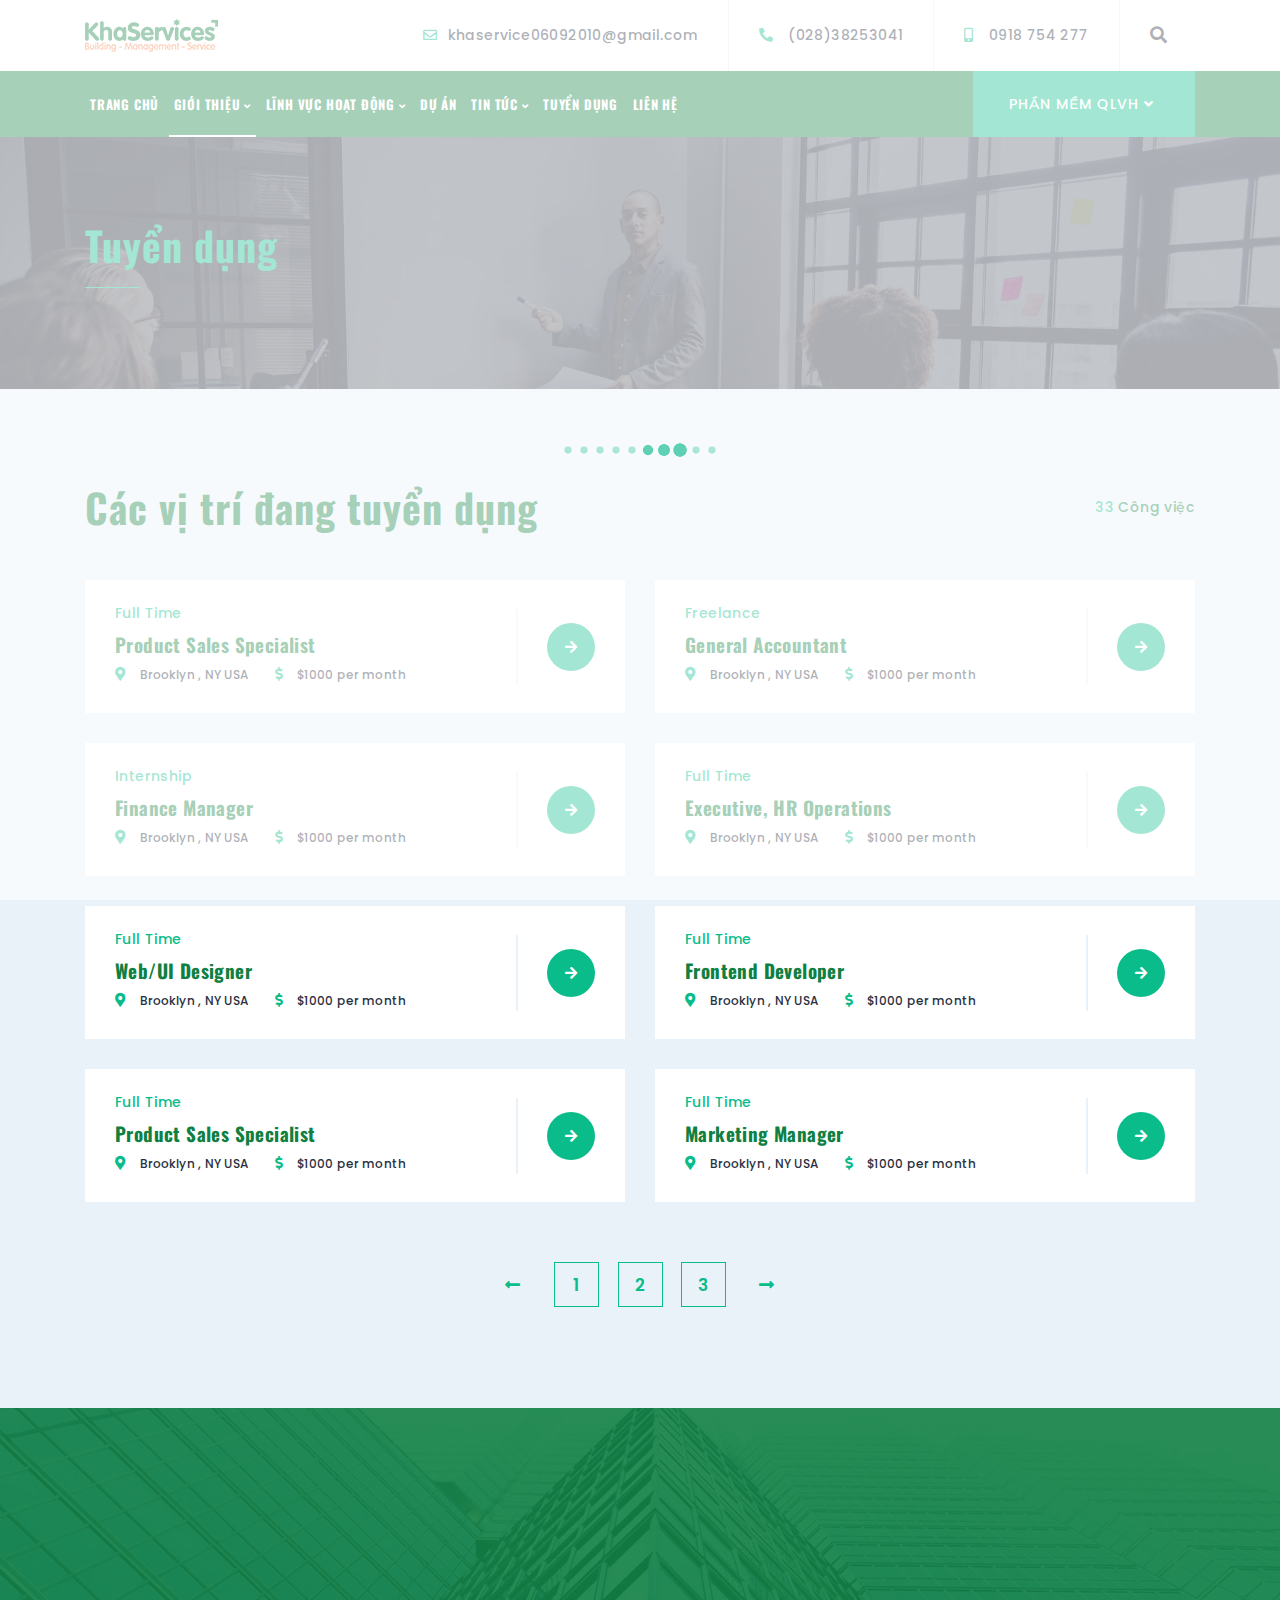
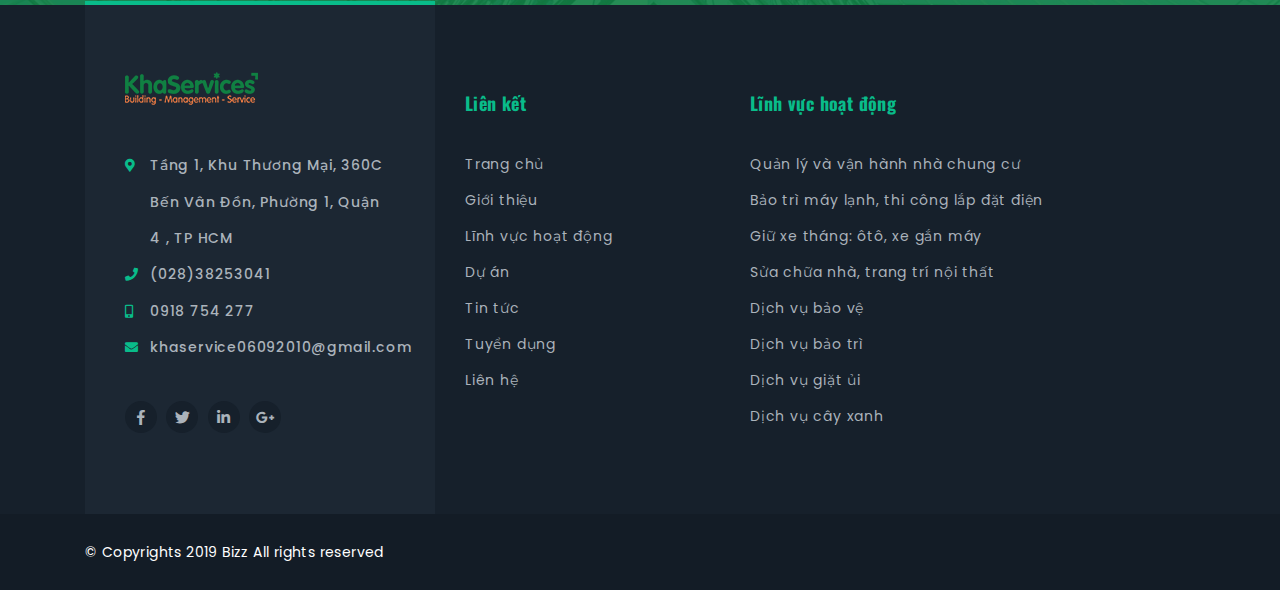
<file: career.html>
﻿<!DOCTYPE html>
<html lang="en">

<head>
    <title>Tuyển dụng - Danh sách</title>
    <meta charset="utf-8">
    <meta name="description" content="">
    <meta name="viewport" content="width=device-width, initial-scale=1">
    <!-- Calling Favicon -->
    <link rel="shortcut icon" type="image/x-icon" href="img/favicon.png">
    <!-- Calling Favicon -->
    <!-- ********************* -->
    <!-- CSS files -->
    <link rel="stylesheet" href="css/bootstrap.min.css">
    <link rel="stylesheet" href="css/animate.css">
    <link rel="stylesheet" href="css/all.min.css">
    <link rel="stylesheet" href="css/owl.carousel.min.css">
    <link rel="stylesheet" href="css/nice-select.css">
    <link rel="stylesheet" href="css/magnific-popup.css">
    <link rel="stylesheet" href="css/meanmenu.css" media="all">
    <link rel="stylesheet" href="css/default.css">
    <link rel="stylesheet" href="css/style.css">
    <link rel="stylesheet" href="css/color.css">
    <link rel="stylesheet" href="css/responsive.css">
    <!-- End CSS files -->
</head>

<body>
    <!-- Preloader start -->
    <div class="loader-page flex-center">
        <img src="img/loader.gif" alt="">
    </div>
    <!-- Preloader end -->
    <!-- Header start -->

    <header>
        <section class="top-header">
            <div class="container">
                <div class="row d-flex align-items-center">
                    <div class="col-lg-3 col-md-4">
                        <div class="left-head-top d-flex">
                            <div class="contact-head logo-2">
                                <a href="index.html">
                                    <img src="img/logo/logo-2.png" alt="">
                                </a>
                            </div>
                        </div>
                    </div>
                    <div class="col-lg-9 col-md-8">
                        <div class="icon-links icon-links-top right-head-top right-head-top-sub d-flex align-items-center">
                            <div class="contact-head mail flex-center d-none d-lg-flex">
                                <a class="black f-500" href="mailto:khaservice06092010@gmail.com">
                                    <i class="far fa-envelope green mr-10"></i>khaservice06092010@gmail.com
                                </a>
                            </div>
                            <div class="contact-head phone flex-center d-none d-sm-flex">
                                <a class="black f-500" href="tel:02838253041">
                                    <i class="fas fa-phone fa-flip-horizontal green mr-15  mr-10"></i>(028)38253041
                                </a>
                            </div>
                            <div class="contact-head mobile flex-center d-none d-sm-flex">
                                <a class="black f-500" href="tel:0918754277">
                                    <i class="fas fa-mobile-alt green mr-15  mr-10"></i>0918 754 277
                                </a>
                            </div>
                            <a href="" class="search-icon d-none d-md-block" data-toggle="modal" data-target="#searchModal">
                                <i class="fas fa-search black"></i>
                            </a>
                        </div>
                    </div>
                </div>
            </div>
        </section>
        <section class="bottom-head transition-4 bg-blue">
            <div class="container ">
                <div class="row align-items-center no-gutters">
                    <div class="col-lg-9 text-left p-md-0">
                        <div class="menu-links-2">
                            <nav class="main-menu main-menu-2 white">
                                <ul>
                                    <li>
                                        <a href="index.html">Trang chủ</a>
                                    </li>
                                    <li class="active">
                                        <a href="about-us.html">Giới thiệu <i class="fas fa-angle-down"></i></a>
                                        <ul class="submenu">
                                            <li><a href="about-us.html">Về chúng tôi</a></li>
                                            <li><a href="terms.html">Cam kết và chính sách</a></li>
                                        </ul>
                                    </li>
                                    <li>
                                        <a href="services-2.html">Lĩnh vực hoạt động <i class="fas fa-angle-down"></i></a>
                                        <ul class="submenu">
                                            <li><a href="portfolio-details-2.html">Dịch vụ quản lý và vận hành nhà chung cư</a></li>
                                            <li><a href="portfolio-details-2.html">Dịch vụ bảo trì máy lạnh, thi công lắp đặt điện</a></li>
                                            <li><a href="portfolio-details-2.html">Dịch vụ giữ xe tháng: ôtô, xe gắn máy</a></li>
                                            <li><a href="portfolio-details-2.html">Dịch vụ sửa chữa nhà, trang trí nội thất</a></li>
                                            <li><a href="portfolio-details-2.html">Dịch vụ bảo vệ</a></li>
                                            <li><a href="portfolio-details-2.html">Dịch vụ bảo trì</a></li>
                                            <li><a href="portfolio-details-2.html">Dịch vụ giặt ủi</a></li>
                                            <li><a href="portfolio-details-2.html">Dịch vụ cây xanh</a></li>
                                        </ul>
                                    </li>
                                    <li>
                                        <a href="pricing-1.html">Dự án</a>
                                    </li>
                                    <li>
                                        <a href="blog-listing-grid.html">Tin tức <i class="fas fa-angle-down"></i></a>
                                        <ul class="submenu">
                                            <li><a href="blog-listing-grid.html">Tin công ty</a></li>
                                            <li><a href="blog-listing-grid.html">Tin trong ngành</a></li>
                                            <li><a href="blog-listing-grid.html">Kiến thức phong thủy</a></li>
                                            <li><a href="blog-listing-grid.html">Sổ tay cư dân</a></li>
                                        </ul>
                                    </li>
                                    <li><a href="career.html">Tuyển dụng</a></li>
                                    <li>
                                        <a href="contact-us.html">Liên hệ</a>
                                    </li>
                                    <li class="d-block d-lg-none">
                                        <a href="#">Phần mềm QLVH</a>
                                        <ul class="submenu">
                                            <li><a href="#" target="_blank">Link phần mềm quản lý</a></li>
                                            <li><a href="#" target="_blank">Nội dung giới thiệu về App Dân Cư</a></li>
                                        </ul>
                                    </li>
                                </ul>
                            </nav>
                        </div>
                        <div class="mobile-menu-2"></div>
                    </div>
                    <div class="col-lg-3 text-right d-none d-lg-block">
                        <div class="btn btn-square-green uppercase height-btn z-5 bt-heighted blob-small btn-dropdown">
                            Phần mềm QLVH <i class="fas fa-angle-down mr-5"></i>
                            <ul class="submenu">
                                <li><a href="#" target="_blank">Link phần mềm quản lý</a></li>
                                <li><a href="#" target="_blank">Nội dung giới thiệu về App Dân Cư</a></li>
                            </ul>
                        </div>
                    </div>
                </div>
            </div>
        </section>
    </header>

    <div class="search-popup modal" id="searchModal" tabindex="-1" role="dialog" aria-labelledby="searchModal" aria-hidden="true">
        <div class="modal-dialog modal-dialog-centered" role="document">
            <div class="modal-content">
                <div class="modal-body">
                    <form action="#">
                        <div class="form-group relative">
                            <input type="text" class="form-control input-search" id="search" placeholder="Tìm kiếm...">
                            <i class="fas fa-search transform-v-center"></i>
                        </div>
                    </form>

                </div>
            </div>
        </div>
        <i class="fas fa-times close-search-modal" data-dismiss="modal" aria-label="Close"></i>
    </div>
    <!-- Header end -->

    <!-- immer banner start -->
    <section class="inner-banner pt-80 pb-95" style="background-image: url('img/banner/inner-banner.jpg');" data-overlay="7">
        <div class="container">
            <div class="row z-5 align-items-center">
                <div class="col-md-8 text-center text-md-left">
                    <h1 class="f-700 green">Tuyển dụng </h1>
                    <span class="green-line bg-green d-none d-md-inline-block"></span>
                </div>
                <div class="col-md-4 text-center text-md-right">
                    <nav aria-label="breadcrumb" class="banner-breadcump d-none">
                        <ol class="breadcrumb justify-content-center">
                            <li class="breadcrumb-item"><a href="index.html"><i class="fas fa-home fs-12 mr-5"></i>Trang chủ</a></li>
                            <li class="breadcrumb-item active" aria-current="page">Tuyển dụng</li>
                        </ol>
                    </nav>
                </div>
            </div>
        </div>
    </section>

    <!-- Job listing area start -->
    <section class="job-list-section bg-light-white pt-90 pb-100">
        <div class="container">
            <div class="row align-items-end  mb-45">
                <div class="col-lg-7 col-md-12 text-center text-lg-left">
                    <div class="fancy-head left-al">
                        <h1 class="mb-sm-10">Các vị trí đang tuyển dụng</h1>
                    </div>
                </div>
                <div class="col-lg-5 col-md-12 text-center text-lg-right">
                    <p class="job-found f-500 blue">
                        <span class="green">33</span> Công việc
                    </p>
                </div>
            </div>
            <div class="row">
                <div class="col-lg-6">
                    <div class="job-list d-flex align-items-center justify-content-between">
                        <div class="job-detail">
                            <p class="green f-500 mb-5">Full Time</p>
                            <h5 class="f-700 fs-19 mb-5"><a href="">Product Sales Specialist</a></h5>
                            <ul class="list-inline fs-12 mb-5">
                                <li class="list-inline-item pr-15">
                                    <i class="fas fa-map-marker-alt mr-10 fs-14 green"></i> Brooklyn , NY USA
                                </li>
                                <li class="list-inline-item pr-15">
                                    <i class="fas fa-dollar-sign mr-10 fs-14 green"></i> $1000 per month</li>
                            </ul>
                        </div>
                        <div class="job-apply">
                            <a href="career-details.html" class="plus-btn flex-center">
                                <i class="fas fa-arrow-right"></i>
                            </a>
                        </div>
                    </div>
                </div>
                <div class="col-lg-6" >
                    <div class="job-list d-flex align-items-center justify-content-between">
                        <div class="job-detail">
                            <p class="green f-500 mb-5">Freelance</p>
                            <h5 class="f-700 fs-19 mb-5"><a href="">General Accountant</a></h5>
                            <ul class="list-inline fs-12 mb-5">
                                <li class="list-inline-item pr-15">
                                    <i class="fas fa-map-marker-alt mr-10 fs-14 green"></i> Brooklyn , NY USA
                                </li>
                                <li class="list-inline-item pr-15">
                                    <i class="fas fa-dollar-sign mr-10 fs-14 green"></i> $1000 per month</li>
                            </ul>
                        </div>
                        <div class="job-apply">
                            <a href="career-details.html" class="plus-btn flex-center">
                                <i class="fas fa-arrow-right"></i>
                            </a>
                        </div>
                    </div>
                </div>

                <div class="col-lg-6">
                    <div class="job-list d-flex align-items-center justify-content-between">
                        <div class="job-detail">
                            <p class="green f-500 mb-5">Internship</p>
                            <h5 class="f-700 fs-19 mb-5"><a href="">Finance Manager</a></h5>
                            <ul class="list-inline fs-12 mb-5">
                                <li class="list-inline-item pr-15">
                                    <i class="fas fa-map-marker-alt mr-10 fs-14 green"></i> Brooklyn , NY USA
                                </li>
                                <li class="list-inline-item pr-15">
                                    <i class="fas fa-dollar-sign mr-10 fs-14 green"></i> $1000 per month</li>
                            </ul>
                        </div>
                        <div class="job-apply">
                            <a href="career-details.html" class="plus-btn flex-center">
                                <i class="fas fa-arrow-right"></i>
                            </a>
                        </div>
                    </div>
                </div>
                <div class="col-lg-6">
                    <div class="job-list d-flex align-items-center justify-content-between">
                        <div class="job-detail">
                            <p class="green f-500 mb-5">Full Time</p>
                            <h5 class="f-700 fs-19 mb-5"><a href="">Executive, HR Operations</a></h5>
                            <ul class="list-inline fs-12 mb-5">
                                <li class="list-inline-item pr-15">
                                    <i class="fas fa-map-marker-alt mr-10 fs-14 green"></i> Brooklyn , NY USA
                                </li>
                                <li class="list-inline-item pr-15">
                                    <i class="fas fa-dollar-sign mr-10 fs-14 green"></i> $1000 per month</li>
                            </ul>
                        </div>
                        <div class="job-apply">
                            <a href="career-details.html" class="plus-btn flex-center">
                                <i class="fas fa-arrow-right"></i>
                            </a>
                        </div>
                    </div>
                </div>

                <div class="col-lg-6">
                    <div class="job-list d-flex align-items-center justify-content-between">
                        <div class="job-detail">
                            <p class="green f-500 mb-5">Full Time</p>
                            <h5 class="f-700 fs-19 mb-5"><a href="">Web/UI Designer</a></h5>
                            <ul class="list-inline fs-12 mb-5">
                                <li class="list-inline-item pr-15">
                                    <i class="fas fa-map-marker-alt mr-10 fs-14 green"></i> Brooklyn , NY USA
                                </li>
                                <li class="list-inline-item pr-15">
                                    <i class="fas fa-dollar-sign mr-10 fs-14 green"></i> $1000 per month</li>
                            </ul>
                        </div>
                        <div class="job-apply">
                            <a href="career-details.html" class="plus-btn flex-center">
                                <i class="fas fa-arrow-right"></i>
                            </a>
                        </div>
                    </div>
                </div>
                <div class="col-lg-6">
                    <div class="job-list d-flex align-items-center justify-content-between">
                        <div class="job-detail">
                            <p class="green f-500 mb-5">Full Time</p>
                            <h5 class="f-700 fs-19 mb-5"><a href="">Frontend Developer</a></h5>
                            <ul class="list-inline fs-12 mb-5">
                                <li class="list-inline-item pr-15">
                                    <i class="fas fa-map-marker-alt mr-10 fs-14 green"></i> Brooklyn , NY USA
                                </li>
                                <li class="list-inline-item pr-15">
                                    <i class="fas fa-dollar-sign mr-10 fs-14 green"></i> $1000 per month</li>
                            </ul>
                        </div>
                        <div class="job-apply">
                            <a href="career-details.html" class="plus-btn flex-center">
                                <i class="fas fa-arrow-right"></i>
                            </a>
                        </div>
                    </div>
                </div>
                <div class="col-lg-6">
                    <div class="job-list d-flex align-items-center justify-content-between">
                        <div class="job-detail">
                            <p class="green f-500 mb-5">Full Time</p>
                            <h5 class="f-700 fs-19 mb-5"><a href="">Product Sales Specialist</a></h5>
                            <ul class="list-inline fs-12 mb-5">
                                <li class="list-inline-item pr-15">
                                    <i class="fas fa-map-marker-alt mr-10 fs-14 green"></i> Brooklyn , NY USA
                                </li>
                                <li class="list-inline-item pr-15">
                                    <i class="fas fa-dollar-sign mr-10 fs-14 green"></i> $1000 per month</li>
                            </ul>
                        </div>
                        <div class="job-apply">
                            <a href="career-details.html" class="plus-btn flex-center">
                                <i class="fas fa-arrow-right"></i>
                            </a>
                        </div>
                    </div>
                </div>
                <div class="col-lg-6" >
                    <div class="job-list d-flex align-items-center justify-content-between">
                        <div class="job-detail">
                            <p class="green f-500 mb-5">Full Time</p>
                            <h5 class="f-700 fs-19 mb-5"><a href="">Marketing Manager</a></h5>
                            <ul class="list-inline fs-12 mb-5">
                                <li class="list-inline-item pr-15">
                                    <i class="fas fa-map-marker-alt mr-10 fs-14 green"></i> Brooklyn , NY USA
                                </li>
                                <li class="list-inline-item pr-15">
                                    <i class="fas fa-dollar-sign mr-10 fs-14 green"></i> $1000 per month</li>
                            </ul>
                        </div>
                        <div class="job-apply">
                            <a href="career-details.html" class="plus-btn flex-center">
                                <i class="fas fa-arrow-right"></i>
                            </a>
                        </div>
                    </div>
                </div>
            </div>

            <div class="row">
                <div class="col-lg-12 text-center">
                    <div class="pagination-type1 center-align mt-30">
                        <ul>
                            <li>
                                <a href=""><i class="fas fa-long-arrow-alt-left"></i></a>
                            </li>
                            <li><a href="">1</a></li>
                            <li><a href="">2</a></li>
                            <li><a href="">3</a></li>
                            <li>
                                <a href=""><i class="fas fa-long-arrow-alt-right"></i></a>
                            </li>
                        </ul>
                    </div>
                </div>
            </div>

        </div>
    </section>
    <!-- Job listing area end -->

    <!-- cta area start -->
    <section class="cta pt-50 pb-50" style="background-image: url('img/bg/bg_cta.jpg');" data-overlay="9">
        <div class="container">
            <div class="row align-items-center">
                <div class="col-xl-4 col-lg-5 mb-md-20 text-center text-lg-left">
                    <h3 class="z-5 white f-700 lh-18 wow fadeInLeft">
                        Bạn đang có nhu cầu về dịch vụ nào?
                        <span class="green italic">Liên hệ ngay</span>
                    </h3>
                </div>
                <div class="col-xl-8 col-lg-7 text-center text-lg-right z-5">
                    <a href="mailto:khaservice06092010@gmail.com" class="btn btn-square-white mr-20 mr-xs-00 d-block d-sm-inline-block mb-xs-15 wow fadeInUp">
                        <i class="fas fa-envelope mr-15"></i>khaservice06092010@gmail.com
                    </a>
                    <a href="tel:0918754277" class="btn btn-square-green d-block d-sm-inline-block blob-small wow fadeInUp">
                        <i class="fas fa-phone mr-15"></i>0918 754 277
                    </a>
                </div>
            </div>
        </div>
    </section>
    <!-- cta area end -->

    <!-- Footer area start -->
    <footer class="footer-area">
        <div class="container">
            <div class="row mb-sm-50 mb-xs-00">
                <div class="col-lg-4 z-5">
                    <div class="contact-area relative h-100 mr-lg-20 mr-md-00">
                        <div class="footer-logo mb-35">
                            <img src="img/logo/logo_footer.png" alt="">
                        </div>
                        <div class="contact-options mb-35">
                            <ul>
                                <li>
                                    <i class="fas fa-map-marker-alt green"></i>Tầng 1, Khu Thương Mại, 360C Bến Vân Đồn, Phường 1, Quận 4 , TP HCM
                                </li>
                                <li>
                                    <i class="fas fa-phone green"></i>(028)38253041
                                </li>
                                <li>
                                    <i class="fas fa-mobile-alt green"></i>0918 754 277
                                </li>
                                <li>
                                    <i class="fas fa-envelope green"></i>khaservice06092010@gmail.com
                                </li>
                            </ul>
                        </div>
                        <div class="social-links">
                            <ul class="social-icons">
                                <li>
                                    <a href=""><i class="fab fa-facebook-f"></i></a>
                                </li>
                                <li>
                                    <a href=""><i class="fab fa-twitter"></i></a>
                                </li>
                                <li>
                                    <a href=""><i class="fab fa-linkedin-in"></i></a>
                                </li>
                                <li>
                                    <a href=""><i class="fab fa-google-plus-g"></i></a>
                                </li>
                            </ul>
                        </div>
                    </div>
                </div>
                <div class="col-lg-3 col-sm-4">
                    <div class="footer-links pt-85 pb-85 pt-md-50 mb-sm-70">
                        <h5 class="green f-700 mb-35">Liên kết</h5>
                        <ul class="links-list">
                            <li><a href="index-3.html">Trang chủ</a></li>
                            <li><a href="about-us.html">Giới thiệu</a></li>
                            <li><a href="services-v2.html">Lĩnh vực hoạt động</a></li>
                            <li><a href="price-v1.html">Dự án</a></li>
                            <li><a href="blog-listing-grid.html">Tin tức</a></li>
                            <li><a href="career.html">Tuyển dụng</a></li>
                            <li><a href="contact-us.html">Liên hệ</a></li>
                        </ul>
                    </div>
                </div>
                <div class="col-lg-5 col-sm-8">
                    <div class="footer-links pt-85 pb-85 pt-md-50 mb-sm-70">
                        <h5 class="green f-700 mb-35">Lĩnh vực hoạt động</h5>
                        <ul class="links-list">
                            <li><a href="services-v2.html">Quản lý và vận hành nhà chung cư</a></li>
                            <li><a href="services-v2.html">Bảo trì máy lạnh, thi công lắp đặt điện</a></li>
                            <li><a href="services-v2.html">Giữ xe tháng: ôtô, xe gắn máy</a></li>
                            <li><a href="services-v2.html">Sửa chữa nhà, trang trí nội thất</a></li>
                            <li><a href="services-v2.html">Dịch vụ bảo vệ</a></li>
                            <li><a href="services-v2.html">Dịch vụ bảo trì</a></li>
                            <li><a href="services-v2.html">Dịch vụ giặt ủi</a></li>
                            <li><a href="services-v2.html">Dịch vụ cây xanh</a></li>
                        </ul>
                    </div>
                </div>
            </div>
        </div>
        <section class="copyright pt-25 pb-25">
            <div class="container">
                <div class="row align-items-center">
                    <div class="col-xl-8">
                        <p class="mb-0 white">© Copyrights 2019 Bizz All rights reserved</p>
                    </div>
                    <div class="col-xl-4 text-right">
                        <a href="" class="btn scroll-btn f-right flex-center z-25 opacity-0">
                            <i class="fas fa-arrow-up"></i>
                        </a>
                    </div>
                </div>
            </div>
        </section>
    </footer>
    <!-- Footer area end -->
    <!-- ********************* -->
    <!-- JS Files -->
    <script src="js/modernizr-3.5.0.min.js"></script>
    <script src="js/jquery-1.12.4.min.js"></script>
    <script src="js/bootstrap.bundle.min.js"></script>
    <script src="js/owl.carousel.min.js"></script>
    <script src="js/jquery.magnific-popup.min.js"></script>
    <script src="js/jquery.nice-select.min.js"></script>
    <script src="js/jquery.waypoints.min.js"></script>
    <script src="js/jquery.counterup.min.js"></script>
    <script src="js/jquery.countdown.min.js"></script>
    <script src="js/lightslider.min.js"></script>
    <script src="js/wow.min.js"></script>
    <script src="js/isotope.pkgd.min.js"></script>
    <script src="js/jquery.meanmenu.min.js"></script>
    <script src="js/main.js"></script>
    <!-- JS Files end -->
</body>

</html>
</file>
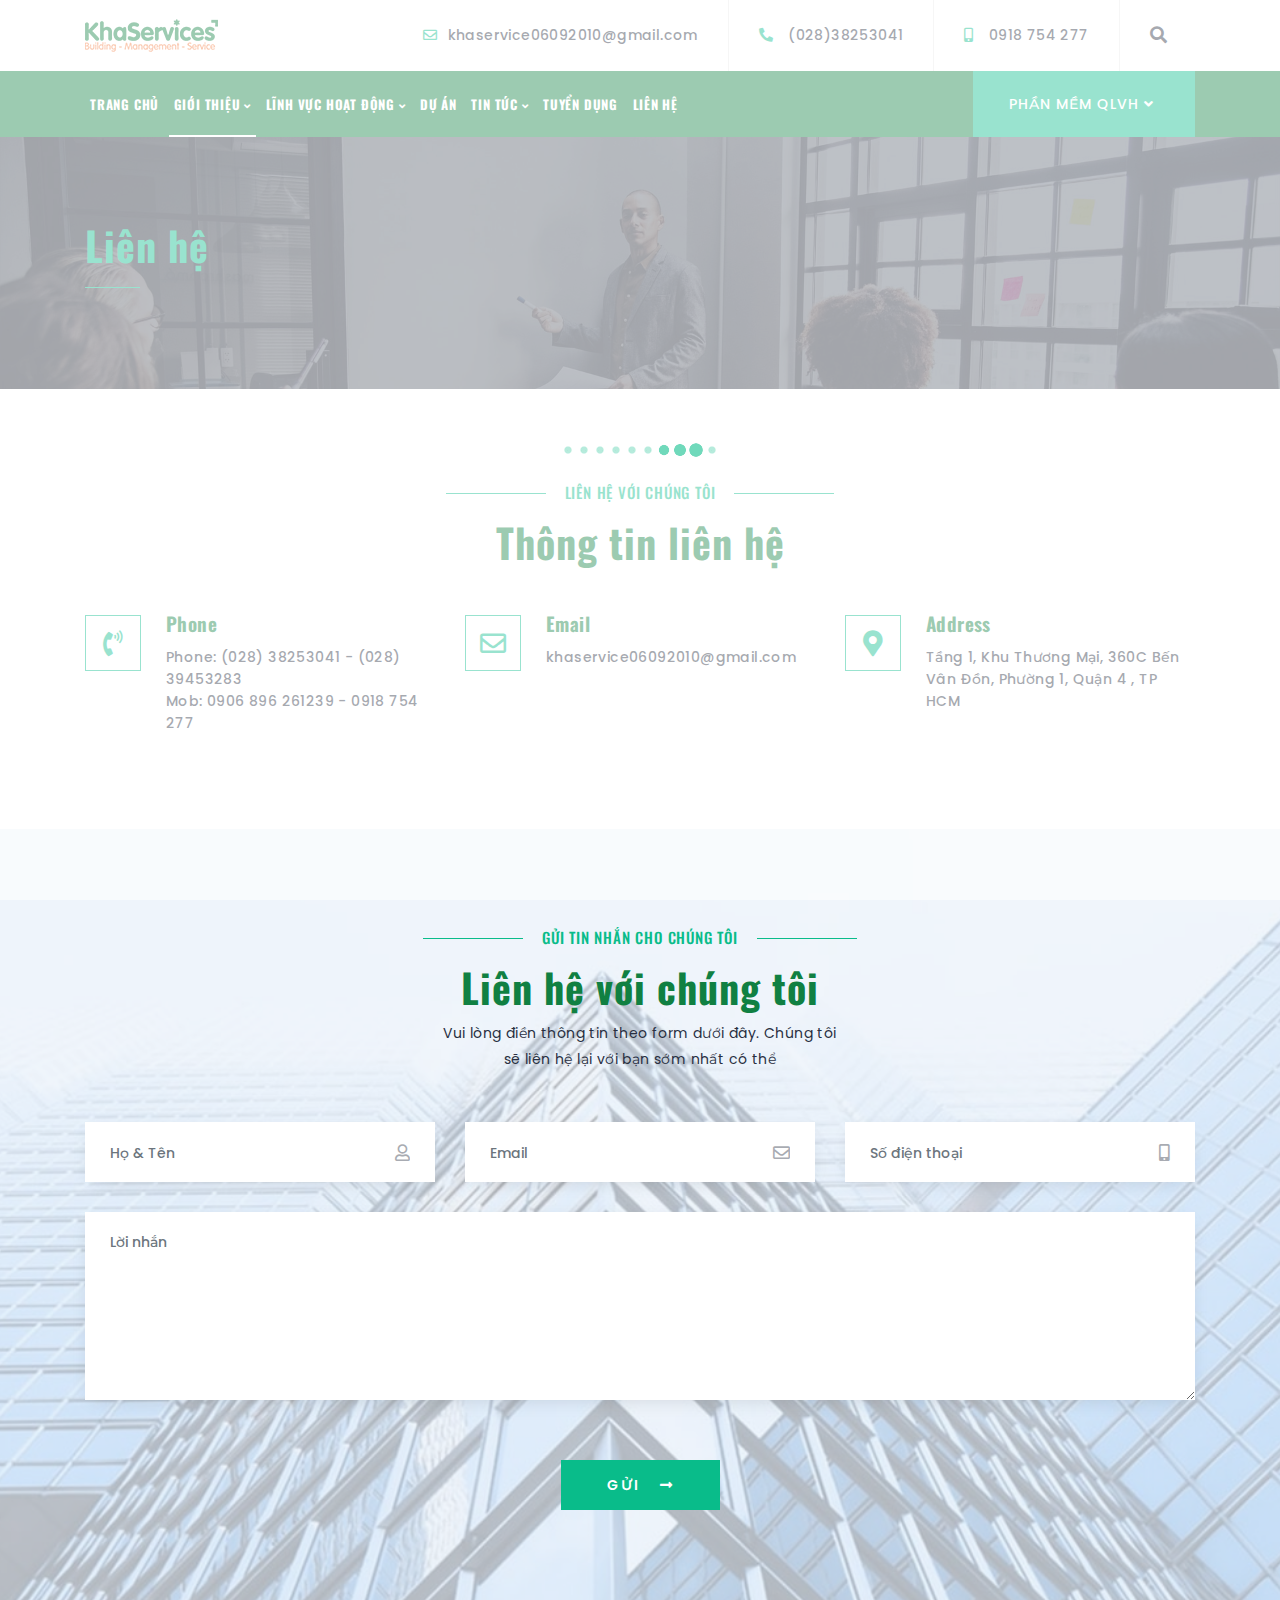
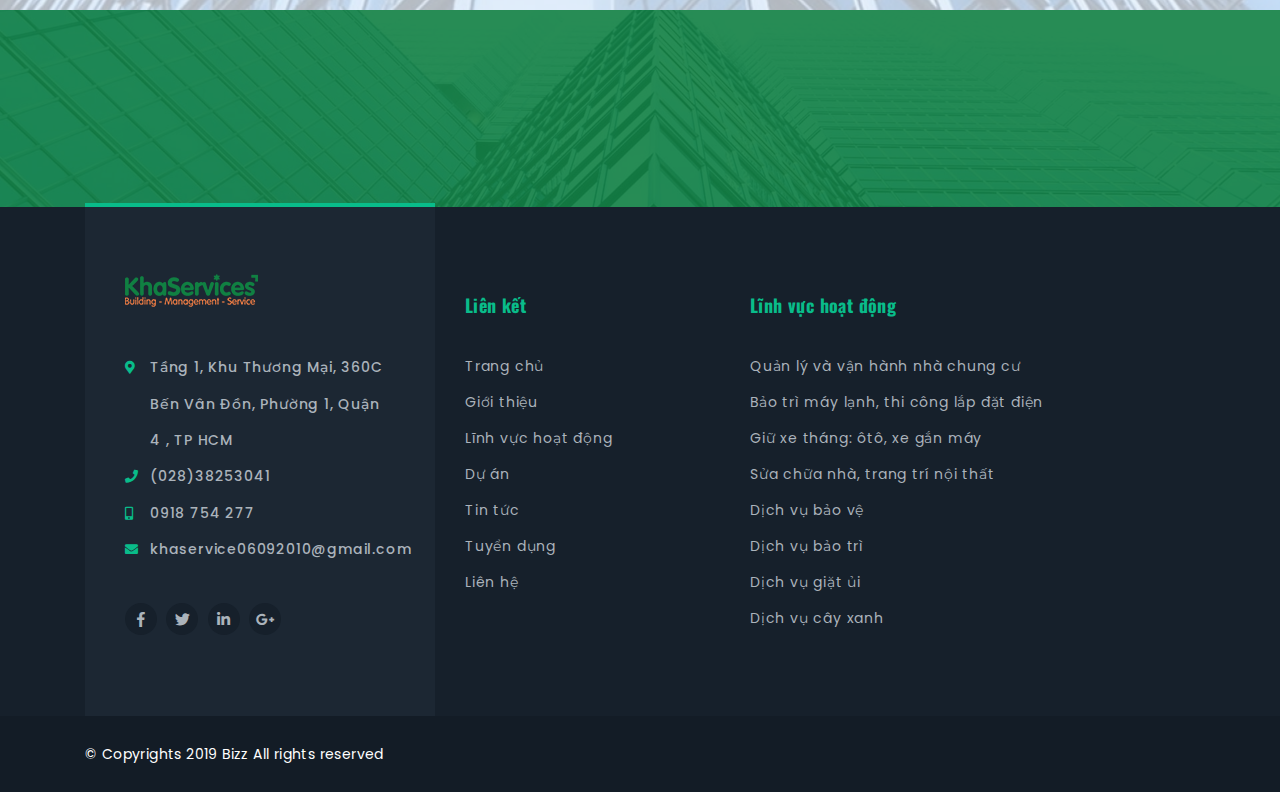
<file: contact-us.html>
﻿<!DOCTYPE html>
<html lang="en">

<head>
    <title>Liên hệ</title>
    <meta charset="utf-8">
    <meta name="description" content="">
    <meta name="viewport" content="width=device-width, initial-scale=1">
    <!-- Calling Favicon -->
    <link rel="shortcut icon" type="image/x-icon" href="img/favicon.png">
    <!-- Calling Favicon -->
    <!-- ********************* -->
    <!-- CSS files -->
    <link rel="stylesheet" href="css/bootstrap.min.css">
    <link rel="stylesheet" href="css/animate.css">
    <link rel="stylesheet" href="css/all.min.css">
    <link rel="stylesheet" href="css/owl.carousel.min.css">
    <link rel="stylesheet" href="css/nice-select.css">
    <link rel="stylesheet" href="css/magnific-popup.css">
    <link rel="stylesheet" href="css/meanmenu.css" media="all">
    <link rel="stylesheet" href="css/default.css">
    <link rel="stylesheet" href="css/style.css">
    <link rel="stylesheet" href="css/color.css">
    <link rel="stylesheet" href="css/responsive.css">
    <!-- End CSS files -->
</head>

<body>
    <!-- Preloader start -->
    <div class="loader-page flex-center">
        <img src="img/loader.gif" alt="">
    </div>
    <!-- Preloader end -->
    <!-- Header start -->

    <header>
        <section class="top-header">
            <div class="container">
                <div class="row d-flex align-items-center">
                    <div class="col-lg-3 col-md-4">
                        <div class="left-head-top d-flex">
                            <div class="contact-head logo-2">
                                <a href="index.html">
                                    <img src="img/logo/logo-2.png" alt="">
                                </a>
                            </div>
                        </div>
                    </div>
                    <div class="col-lg-9 col-md-8">
                        <div class="icon-links icon-links-top right-head-top right-head-top-sub d-flex align-items-center">
                            <div class="contact-head mail flex-center d-none d-lg-flex">
                                <a class="black f-500" href="mailto:khaservice06092010@gmail.com">
                                    <i class="far fa-envelope green mr-10"></i>khaservice06092010@gmail.com
                                </a>
                            </div>
                            <div class="contact-head phone flex-center d-none d-sm-flex">
                                <a class="black f-500" href="tel:02838253041">
                                    <i class="fas fa-phone fa-flip-horizontal green mr-15  mr-10"></i>(028)38253041
                                </a>
                            </div>
                            <div class="contact-head mobile flex-center d-none d-sm-flex">
                                <a class="black f-500" href="tel:0918754277">
                                    <i class="fas fa-mobile-alt green mr-15  mr-10"></i>0918 754 277
                                </a>
                            </div>
                            <a href="" class="search-icon d-none d-md-block" data-toggle="modal" data-target="#searchModal">
                                <i class="fas fa-search black"></i>
                            </a>
                        </div>
                    </div>
                </div>
            </div>
        </section>
        <section class="bottom-head transition-4 bg-blue">
            <div class="container ">
                <div class="row align-items-center no-gutters">
                    <div class="col-lg-9 text-left p-md-0">
                        <div class="menu-links-2">
                            <nav class="main-menu main-menu-2 white">
                                <ul>
                                    <li>
                                        <a href="index.html">Trang chủ</a>
                                    </li>
                                    <li class="active">
                                        <a href="about-us.html">Giới thiệu <i class="fas fa-angle-down"></i></a>
                                        <ul class="submenu">
                                            <li><a href="about-us.html">Về chúng tôi</a></li>
                                            <li><a href="terms.html">Cam kết và chính sách</a></li>
                                        </ul>
                                    </li>
                                    <li>
                                        <a href="services-2.html">Lĩnh vực hoạt động <i class="fas fa-angle-down"></i></a>
                                        <ul class="submenu">
                                            <li><a href="portfolio-details-2.html">Dịch vụ quản lý và vận hành nhà chung cư</a></li>
                                            <li><a href="portfolio-details-2.html">Dịch vụ bảo trì máy lạnh, thi công lắp đặt điện</a></li>
                                            <li><a href="portfolio-details-2.html">Dịch vụ giữ xe tháng: ôtô, xe gắn máy</a></li>
                                            <li><a href="portfolio-details-2.html">Dịch vụ sửa chữa nhà, trang trí nội thất</a></li>
                                            <li><a href="portfolio-details-2.html">Dịch vụ bảo vệ</a></li>
                                            <li><a href="portfolio-details-2.html">Dịch vụ bảo trì</a></li>
                                            <li><a href="portfolio-details-2.html">Dịch vụ giặt ủi</a></li>
                                            <li><a href="portfolio-details-2.html">Dịch vụ cây xanh</a></li>
                                        </ul>
                                    </li>
                                    <li>
                                        <a href="pricing-1.html">Dự án</a>
                                    </li>
                                    <li>
                                        <a href="blog-listing-grid.html">Tin tức <i class="fas fa-angle-down"></i></a>
                                        <ul class="submenu">
                                            <li><a href="blog-listing-grid.html">Tin công ty</a></li>
                                            <li><a href="blog-listing-grid.html">Tin trong ngành</a></li>
                                            <li><a href="blog-listing-grid.html">Kiến thức phong thủy</a></li>
                                            <li><a href="blog-listing-grid.html">Sổ tay cư dân</a></li>
                                        </ul>
                                    </li>
                                    <li><a href="career.html">Tuyển dụng</a></li>
                                    <li>
                                        <a href="contact-us.html">Liên hệ</a>
                                    </li>
                                    <li class="d-block d-lg-none">
                                        <a href="#">Phần mềm QLVH</a>
                                        <ul class="submenu">
                                            <li><a href="#" target="_blank">Link phần mềm quản lý</a></li>
                                            <li><a href="#" target="_blank">Nội dung giới thiệu về App Dân Cư</a></li>
                                        </ul>
                                    </li>
                                </ul>
                            </nav>
                        </div>
                        <div class="mobile-menu-2"></div>
                    </div>
                    <div class="col-lg-3 text-right d-none d-lg-block">
                        <div class="btn btn-square-green uppercase height-btn z-5 bt-heighted blob-small btn-dropdown">
                            Phần mềm QLVH <i class="fas fa-angle-down mr-5"></i>
                            <ul class="submenu">
                                <li><a href="#" target="_blank">Link phần mềm quản lý</a></li>
                                <li><a href="#" target="_blank">Nội dung giới thiệu về App Dân Cư</a></li>
                            </ul>
                        </div>
                    </div>
                </div>
            </div>
        </section>
    </header>

    <div class="search-popup modal" id="searchModal" tabindex="-1" role="dialog" aria-labelledby="searchModal" aria-hidden="true">
        <div class="modal-dialog modal-dialog-centered" role="document">
            <div class="modal-content">
                <div class="modal-body">
                    <form action="#">
                        <div class="form-group relative">
                            <input type="text" class="form-control input-search" id="search" placeholder="Tìm kiếm...">
                            <i class="fas fa-search transform-v-center"></i>
                        </div>
                    </form>

                </div>
            </div>
        </div>
        <i class="fas fa-times close-search-modal" data-dismiss="modal" aria-label="Close"></i>
    </div>
    <!-- Header end -->

    <!-- immer banner start -->
    <section class="inner-banner pt-80 pb-95" style="background-image: url('img/banner/inner-banner.jpg');" data-overlay="7">
        <div class="container">
            <div class="row z-5 align-items-center">
                <div class="col-md-8 text-center text-md-left">
                    <h1 class="f-700 green">Liên hệ</h1>
                    <span class="green-line bg-green d-none d-md-inline-block"></span>
                </div>
                <div class="col-md-4 text-center text-md-right">
                    <nav aria-label="breadcrumb" class="banner-breadcump d-none">
                        <ol class="breadcrumb justify-content-center">
                            <li class="breadcrumb-item"><a href="index.html"><i class="fas fa-home fs-12 mr-5"></i>Trang chủ</a></li>
                            <li class="breadcrumb-item active" aria-current="page">Liên hệ</li>
                        </ol>
                    </nav>
                </div>
            </div>
        </div>
    </section>

    <!-- Contact us area start -->
    <section class="contact-options pt-95 pb-95">
        <div class="container">
            <div class="row">
                <div class="col-xl-12">
                    <div class="fancy-head text-left text-md-center relative z-5 mb-40 ">
                        <h5 class="line-head mb-15 ">
                          <span class="line before d-none d-md-block"></span>
                            Liên hệ với chúng tôi
                          <span class="line after"></span>
                        </h5>
                        <h1 class="">Thông tin liên hệ</h1>
                    </div>
                </div>
            </div>
            <div class="row">
                <div class="col-lg-4 col-md-6">
                    <div class="d-flex mb-sm-30">
                        <div class="icon-box">
                            <div class="icon-box-icon">
                                <i class="fas fa-phone-volume green"></i>
                            </div>
                        </div>
                        <div class="icon-box-content">
                            <h5 class="f-700 fs-19 mb-10">Phone</h5>
                            <p>Phone: (028) 38253041 - (028) 39453283</p>
                            <p>Mob: 0906 896 261239 - 0918 754 277</p>
                        </div>
                    </div>
                </div>

                <div class="col-lg-4 col-md-6">
                    <div class="d-flex">
                        <div class="icon-box">
                            <div class="icon-box-icon">
                                <i class="far fa-envelope green"></i>
                            </div>
                        </div>
                        <div class="icon-box-content">
                            <h5 class="f-700 fs-19 mb-10">Email</h5>
                            <p>khaservice06092010@gmail.com</p>
                        </div>
                    </div>
                </div>

                <div class="col-lg-4 col-md-6">
                    <div class="d-flex  mt-md-30">
                        <div class="icon-box">
                            <div class="icon-box-icon">
                                <i class="fas fa-map-marker-alt green"></i>
                            </div>
                        </div>
                        <div class="icon-box-content">
                            <h5 class="f-700 fs-19 mb-10">Address</h5>
                            <p>Tầng 1, Khu Thương Mại, 360C Bến Vân Đồn, Phường 1, Quận 4 , TP HCM</p>
                        </div>
                    </div>
                </div>
            </div>
        </div>
    </section>
    <!-- Contact us area end -->

    <!-- Contact form area end -->
    <section class="contact-form  bg-light-white pt-100 pb-100" style="background-image: url('img/bg/bg-abt.jpg');" data-overlay="7">
        <div class="container">
            <div class="row">
                <div class="col-xl-12">
                    <div class="fancy-head text-center relative z-5 mb-40">
                        <h5 class="line-head mb-15 ">
                            <span class="line before "></span>
                            Gửi tin nhắn cho chúng tôi
                            <span class="line after"></span>
                        </h5>
                        <h1 class="mb-5">Liên hệ với chúng tôi</h1>
                        <p class="small-p">Vui lòng điền thông tin theo form dưới đây. Chúng tôi sẽ liên hệ lại với bạn sớm nhất có thể</p>
                    </div>
                </div>
            </div>
            <div class="row">
                <div class="col-lg-12">
                    <form action="#" class="relative z-5 mt-10">
                        <div class="row">
                            <div class="col-md-4">
                                <div class="form-group relative mb-30 mb-sm-20">
                                    <input type="text" class="form-control input-lg input-white shadow-5" id="name" placeholder="Họ & Tên">
                                    <i class="far fa-user transform-v-center"></i>
                                </div>
                            </div>
                            <div class="col-md-4">
                                <div class="form-group relative mb-30 mb-sm-20">
                                    <input type="email" class="form-control input-lg input-white shadow-5" id="email" placeholder="Email">
                                    <i class="far fa-envelope transform-v-center"></i>
                                </div>
                            </div>
                            <div class="col-md-4">
                                <div class="form-group relative mb-30 mb-sm-20">
                                    <input type="text" class="form-control input-lg input-white shadow-5" id="phone" placeholder="Số điện thoại">
                                    <i class="fas fa-mobile-alt transform-v-center"></i>
                                </div>
                            </div>
                            <div class="col-md-12">
                                <div class="form-group relative mb-30 mb-sm-20">
                                    <textarea class="form-control input-white shadow-5" name="message" id="message" cols="30" rows="7" placeholder="Lời nhắn"></textarea>
                                </div>
                            </div>
                            <div class="col-lg-12 text-center mt-30">
                                <a href="thank-you.html" class="btn btn-square  blob-small">GỬI<i class="fas fa-long-arrow-alt-right ml-20"></i></a>
                            </div>
                        </div>
                    </form>
                </div>
            </div>
        </div>
    </section>
    <!-- Contact form area end -->

    <!-- cta area start -->
    <section class="cta pt-50 pb-50" style="background-image: url('img/bg/bg_cta.jpg');" data-overlay="9">
        <div class="container">
            <div class="row align-items-center">
                <div class="col-xl-4 col-lg-5 mb-md-20 text-center text-lg-left">
                    <h3 class="z-5 white f-700 lh-18 wow fadeInLeft">
                        Bạn đang có nhu cầu về dịch vụ nào?
                        <span class="green italic">Liên hệ ngay</span>
                    </h3>
                </div>
                <div class="col-xl-8 col-lg-7 text-center text-lg-right z-5">
                    <a href="mailto:khaservice06092010@gmail.com" class="btn btn-square-white mr-20 mr-xs-00 d-block d-sm-inline-block mb-xs-15 wow fadeInUp">
                        <i class="fas fa-envelope mr-15"></i>khaservice06092010@gmail.com
                    </a>
                    <a href="tel:0918754277" class="btn btn-square-green d-block d-sm-inline-block blob-small wow fadeInUp">
                        <i class="fas fa-phone mr-15"></i>0918 754 277
                    </a>
                </div>
            </div>
        </div>
    </section>
    <!-- cta area end -->
    <!-- Footer area start -->
    <footer class="footer-area">
        <div class="container">
            <div class="row mb-sm-50 mb-xs-00">
                <div class="col-lg-4 z-5">
                    <div class="contact-area relative h-100 mr-lg-20 mr-md-00">
                        <div class="footer-logo mb-35">
                            <img src="img/logo/logo_footer.png" alt="">
                        </div>
                        <div class="contact-options mb-35">
                            <ul>
                                <li>
                                    <i class="fas fa-map-marker-alt green"></i>Tầng 1, Khu Thương Mại, 360C Bến Vân Đồn, Phường 1, Quận 4 , TP HCM
                                </li>
                                <li>
                                    <i class="fas fa-phone green"></i>(028)38253041
                                </li>
                                <li>
                                    <i class="fas fa-mobile-alt green"></i>0918 754 277
                                </li>
                                <li>
                                    <i class="fas fa-envelope green"></i>khaservice06092010@gmail.com
                                </li>
                            </ul>
                        </div>
                        <div class="social-links">
                            <ul class="social-icons">
                                <li>
                                    <a href=""><i class="fab fa-facebook-f"></i></a>
                                </li>
                                <li>
                                    <a href=""><i class="fab fa-twitter"></i></a>
                                </li>
                                <li>
                                    <a href=""><i class="fab fa-linkedin-in"></i></a>
                                </li>
                                <li>
                                    <a href=""><i class="fab fa-google-plus-g"></i></a>
                                </li>
                            </ul>
                        </div>
                    </div>
                </div>
                <div class="col-lg-3 col-sm-4">
                    <div class="footer-links pt-85 pb-85 pt-md-50 mb-sm-70">
                        <h5 class="green f-700 mb-35">Liên kết</h5>
                        <ul class="links-list">
                            <li><a href="index-3.html">Trang chủ</a></li>
                            <li><a href="about-us.html">Giới thiệu</a></li>
                            <li><a href="services-v2.html">Lĩnh vực hoạt động</a></li>
                            <li><a href="price-v1.html">Dự án</a></li>
                            <li><a href="blog-listing-grid.html">Tin tức</a></li>
                            <li><a href="career.html">Tuyển dụng</a></li>
                            <li><a href="contact-us.html">Liên hệ</a></li>
                        </ul>
                    </div>
                </div>
                <div class="col-lg-5 col-sm-8">
                    <div class="footer-links pt-85 pb-85 pt-md-50 mb-sm-70">
                        <h5 class="green f-700 mb-35">Lĩnh vực hoạt động</h5>
                        <ul class="links-list">
                            <li><a href="services-v2.html">Quản lý và vận hành nhà chung cư</a></li>
                            <li><a href="services-v2.html">Bảo trì máy lạnh, thi công lắp đặt điện</a></li>
                            <li><a href="services-v2.html">Giữ xe tháng: ôtô, xe gắn máy</a></li>
                            <li><a href="services-v2.html">Sửa chữa nhà, trang trí nội thất</a></li>
                            <li><a href="services-v2.html">Dịch vụ bảo vệ</a></li>
                            <li><a href="services-v2.html">Dịch vụ bảo trì</a></li>
                            <li><a href="services-v2.html">Dịch vụ giặt ủi</a></li>
                            <li><a href="services-v2.html">Dịch vụ cây xanh</a></li>
                        </ul>
                    </div>
                </div>
            </div>
        </div>
        <section class="copyright pt-25 pb-25">
            <div class="container">
                <div class="row align-items-center">
                    <div class="col-xl-8">
                        <p class="mb-0 white">© Copyrights 2019 Bizz All rights reserved</p>
                    </div>
                    <div class="col-xl-4 text-right">
                        <a href="" class="btn scroll-btn f-right flex-center z-25 opacity-0">
                            <i class="fas fa-arrow-up"></i>
                        </a>
                    </div>
                </div>
            </div>
        </section>
    </footer>
    <!-- Footer area end -->
    <!-- ********************* -->
    <!-- JS Files -->
    <script src="js/modernizr-3.5.0.min.js"></script>
    <script src="js/jquery-1.12.4.min.js"></script>
    <script src="js/bootstrap.bundle.min.js"></script>
    <script src="js/owl.carousel.min.js"></script>
    <script src="js/jquery.magnific-popup.min.js"></script>
    <script src="js/jquery.nice-select.min.js"></script>
    <script src="js/jquery.waypoints.min.js"></script>
    <script src="js/jquery.counterup.min.js"></script>
    <script src="js/jquery.countdown.min.js"></script>
    <script src="js/lightslider.min.js"></script>
    <script src="js/wow.min.js"></script>
    <script src="js/isotope.pkgd.min.js"></script>
    <script src="js/jquery.meanmenu.min.js"></script>
    <script src="js/main.js"></script>
    <!-- JS Files end -->
</body>

</html>
</file>
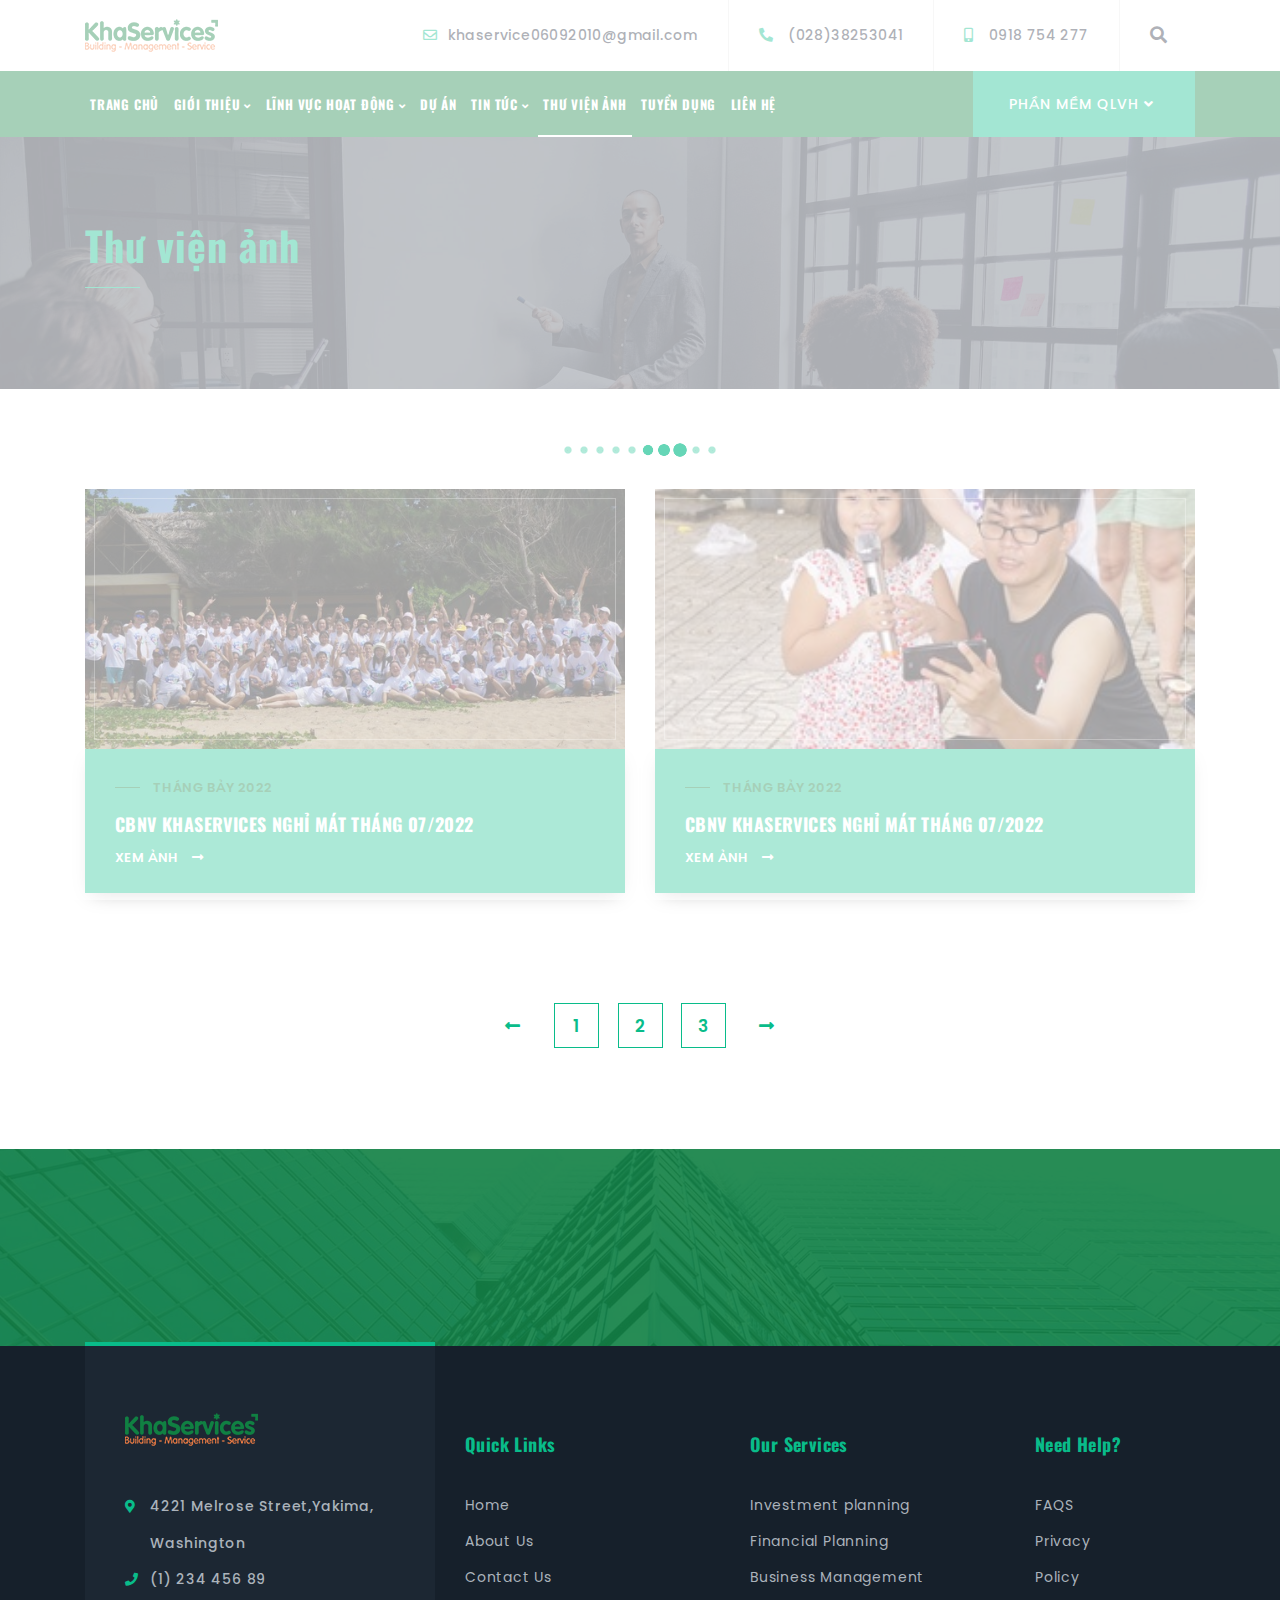
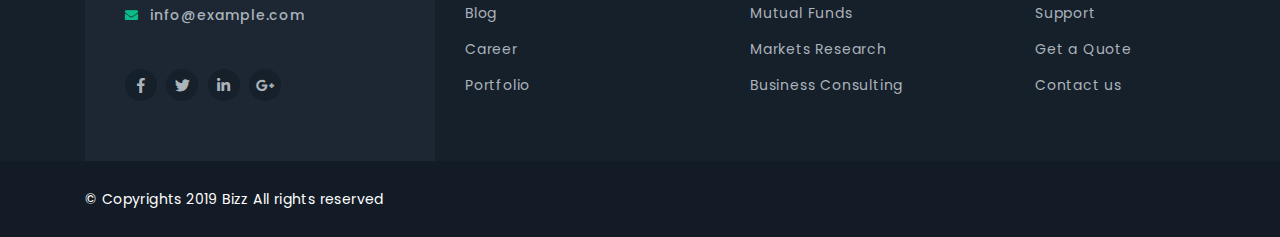
<file: gallery.html>
<!DOCTYPE html>
<html lang="en">

<head>
    <title>Thư viện ảnh</title>
    <meta charset="utf-8">
    <meta name="description" content="">
    <meta name="viewport" content="width=device-width, initial-scale=1">
    <!-- Calling Favicon -->
    <link rel="shortcut icon" type="image/x-icon" href="img/favicon.png">
    <!-- Calling Favicon -->
    <!-- ********************* -->
    <!-- CSS files -->
    <link rel="stylesheet" href="css/bootstrap.min.css">
    <link rel="stylesheet" href="css/animate.css">
    <link rel="stylesheet" href="css/all.min.css">
    <link rel="stylesheet" href="css/owl.carousel.min.css">
    <link rel="stylesheet" href="css/nice-select.css">
    <link rel="stylesheet" href="css/magnific-popup.css">
    <link rel="stylesheet" href="css/meanmenu.css" media="all">
    <link rel="stylesheet" href="css/default.css">
    <link rel="stylesheet" href="css/style.css">
    <link rel="stylesheet" href="css/color.css">
    <link rel="stylesheet" href="css/responsive.css">
    <!-- End CSS files -->
</head>

<body>
    <!-- Preloader start -->
    <div class="loader-page flex-center">
        <img src="img/loader.gif" alt="">
    </div>
    <!-- Preloader end -->
    <!-- Header start -->

    <header>
        <section class="top-header">
            <div class="container">
                <div class="row d-flex align-items-center">
                    <div class="col-lg-3 col-md-4">
                        <div class="left-head-top d-flex">
                            <div class="contact-head logo-2">
                                <a href="index.html">
                                    <img src="img/logo/logo-2.png" alt="">
                                </a>
                            </div>
                        </div>
                    </div>
                    <div class="col-lg-9 col-md-8">
                        <div class="icon-links icon-links-top right-head-top right-head-top-sub d-flex align-items-center">
                            <div class="contact-head mail flex-center d-none d-lg-flex">
                                <a class="black f-500" href="mailto:khaservice06092010@gmail.com">
                                    <i class="far fa-envelope green mr-10"></i>khaservice06092010@gmail.com
                                </a>
                            </div>
                            <div class="contact-head phone flex-center d-none d-sm-flex">
                                <a class="black f-500" href="tel:02838253041">
                                    <i class="fas fa-phone fa-flip-horizontal green mr-15  mr-10"></i>(028)38253041
                                </a>
                            </div>
                            <div class="contact-head mobile flex-center d-none d-sm-flex">
                                <a class="black f-500" href="tel:0918754277">
                                    <i class="fas fa-mobile-alt green mr-15  mr-10"></i>0918 754 277
                                </a>
                            </div>
                            <a href="" class="search-icon d-none d-md-block" data-toggle="modal" data-target="#searchModal">
                                <i class="fas fa-search black"></i>
                            </a>
                        </div>
                    </div>
                </div>
            </div>
        </section>
        <section class="bottom-head transition-4 bg-blue">
            <div class="container ">
                <div class="row align-items-center no-gutters">
                    <div class="col-lg-9 text-left p-md-0">
                        <div class="menu-links-2">
                            <nav class="main-menu main-menu-2 white">
                                <ul>
                                    <li>
                                        <a href="index.html">Trang chủ</a>
                                    </li>
                                    <li>
                                        <a href="about-us.html">Giới thiệu <i class="fas fa-angle-down"></i></a>
                                        <ul class="submenu">
                                            <li><a href="about-us.html">Về chúng tôi</a></li>
                                            <li><a href="terms.html">Cam kết và chính sách</a></li>
                                        </ul>
                                    </li>
                                    <li>
                                        <a href="services-2.html">Lĩnh vực hoạt động <i class="fas fa-angle-down"></i></a>
                                        <ul class="submenu">
                                            <li><a href="portfolio-details-2.html">Dịch vụ quản lý và vận hành nhà chung cư</a></li>
                                            <li><a href="portfolio-details-2.html">Dịch vụ bảo trì máy lạnh, thi công lắp đặt điện</a></li>
                                            <li><a href="portfolio-details-2.html">Dịch vụ giữ xe tháng: ôtô, xe gắn máy</a></li>
                                            <li><a href="portfolio-details-2.html">Dịch vụ sửa chữa nhà, trang trí nội thất</a></li>
                                            <li><a href="portfolio-details-2.html">Dịch vụ bảo vệ</a></li>
                                            <li><a href="portfolio-details-2.html">Dịch vụ bảo trì</a></li>
                                            <li><a href="portfolio-details-2.html">Dịch vụ giặt ủi</a></li>
                                            <li><a href="portfolio-details-2.html">Dịch vụ cây xanh</a></li>
                                        </ul>
                                    </li>
                                    <li>
                                        <a href="pricing-1.html">Dự án</a>
                                    </li>
                                    <li>
                                        <a href="blog-listing-grid.html">Tin tức <i class="fas fa-angle-down"></i></a>
                                        <ul class="submenu">
                                            <li><a href="blog-listing-grid.html">Tin công ty</a></li>
                                            <li><a href="blog-listing-grid.html">Tin trong ngành</a></li>
                                            <li><a href="blog-listing-grid.html">Kiến thức phong thủy</a></li>
                                            <li><a href="blog-listing-grid.html">Sổ tay cư dân</a></li>
                                        </ul>
                                    </li>
                                    <li class="active"><a href="gallery.html">Thư viện ảnh</a></li>
                                    <li><a href="career.html">Tuyển dụng</a></li>
                                    <li>
                                        <a href="contact-us.html">Liên hệ</a>
                                    </li>
                                    <li class="d-block d-lg-none">
                                        <a href="#">Phần mềm QLVH</a>
                                        <ul class="submenu">
                                            <li><a href="#" target="_blank">Link phần mềm quản lý</a></li>
                                            <li><a href="#" target="_blank">Nội dung giới thiệu về App Dân Cư</a></li>
                                        </ul>
                                    </li>
                                </ul>
                            </nav>
                        </div>
                        <div class="mobile-menu-2"></div>
                    </div>
                    <div class="col-lg-3 text-right d-none d-lg-block">
                        <div class="btn btn-square-green uppercase height-btn z-5 bt-heighted blob-small btn-dropdown">
                            Phần mềm QLVH <i class="fas fa-angle-down mr-5"></i>
                            <ul class="submenu">
                                <li><a href="#" target="_blank">Link phần mềm quản lý</a></li>
                                <li><a href="#" target="_blank">Nội dung giới thiệu về App Dân Cư</a></li>
                            </ul>
                        </div>
                    </div>
                </div>
            </div>
        </section>
    </header>

    <div class="search-popup modal" id="searchModal" tabindex="-1" role="dialog" aria-labelledby="searchModal" aria-hidden="true">
        <div class="modal-dialog modal-dialog-centered" role="document">
            <div class="modal-content">
                <div class="modal-body">
                    <form action="#">
                        <div class="form-group relative">
                            <input type="text" class="form-control input-search" id="search" placeholder="Search here...">
                            <i class="fas fa-search transform-v-center"></i>
                        </div>
                    </form>

                </div>
            </div>
        </div>
        <i class="fas fa-times close-search-modal" data-dismiss="modal" aria-label="Close"></i>
    </div>
    <!-- Header end -->

    <!-- immer banner start -->
    <section class="inner-banner pt-80 pb-95" style="background-image: url('img/banner/inner-banner.jpg');" data-overlay="7">
        <div class="container">
            <div class="row z-5 align-items-center">
                <div class="col-md-8 text-center text-md-left">
                    <h1 class="f-700 green">Thư viện ảnh</h1>
                    <span class="green-line bg-green d-none d-md-inline-block"></span>
                </div>
            </div>
        </div>
    </section>

    <!-- blog listing grid area start -->
    <section class="service-details pt-100 pb-100">
        <div class="container">
            <div class="gallery-wrapper">
                <div class="row mb-20 mb-sm-00">
                    <div class="col-md-6">
                        <div class="blog-box relative mb-70">
                            <a href="img/gallery/1.jpg" class="gallery-links1">
                                <div class="blog-img img-lined mr-md-00">
                                    <img src="img/gallery/1.jpg" alt="" class="w-100">
                                </div>
                                <div class="blog-box-text z-10 bg-green-op-9 shadow-4 mb-sm-30">
                                    <p class="blue mb-10">
                                        <span class="line-before  transition-4">THÁNG BẢY 2022</span>
                                    </p>
                                    <h5 class="white f-700 mb-10">
                                        CBNV KHASERVICES NGHỈ MÁT THÁNG 07/2022
                                    </h5>
                                    <span class="text-link-a white fs-13 mb-10 uppercase f-600">Xem ảnh <i class="fas fa-long-arrow-alt-right ml-10"></i></span>
                                </div>
                            </a>
                            <a href="img/gallery/2.jpg" class="gallery-links1"></a>
                            <a href="img/gallery/3.jpg" class="gallery-links1"></a>
                            <a href="img/gallery/4.jpg" class="gallery-links1"></a>
                            <a href="img/gallery/5.jpg" class="gallery-links1"></a>
                        </div>
                    </div>
                    <div class="col-md-6">
                        <div class="blog-box relative mb-70">
                            <a href="img/gallery/6.jpg" class="gallery-links2">
                                <div class="blog-img img-lined mr-md-00">
                                    <img src="img/gallery/6.jpg" alt="" class="w-100">
                                </div>
                                <div class="blog-box-text z-10 bg-green-op-9 shadow-4 mb-sm-30">
                                    <p class="blue mb-10">
                                        <span class="line-before  transition-4">THÁNG BẢY 2022</span>
                                    </p>
                                    <h5 class="white f-700 mb-10">
                                        CBNV KHASERVICES NGHỈ MÁT THÁNG 07/2022
                                    </h5>
                                    <span class="text-link-a white fs-13 mb-10 uppercase f-600">Xem ảnh <i class="fas fa-long-arrow-alt-right ml-10"></i></span>
                                </div>
                            </a>
                            <a href="img/gallery/7.jpg" class="gallery-links2"></a>
                            <a href="img/gallery/8.jpg" class="gallery-links2"></a>
                            <a href="img/gallery/9.jpg" class="gallery-links2"></a>
                            <a href="img/gallery/10.jpg" class="gallery-links2"></a>
                        </div>
                    </div>
                </div>
            </div>
            <div class="row">
                <div class="col-lg-12 text-center">
                    <div class="pagination-type1 center-align mt-20">
                        <ul>
                            <li>
                                <a href=""><i class="fas fa-long-arrow-alt-left"></i></a>
                            </li>
                            <li><a href="">1</a></li>
                            <li><a href="">2</a></li>
                            <li><a href="">3</a></li>
                            <li>
                                <a href=""><i class="fas fa-long-arrow-alt-right"></i></a>
                            </li>
                        </ul>
                    </div>
                </div>
            </div>
        </div>
    </section>
    <!-- blog listing grid area end -->

    <!-- cta area start -->
    <section class="cta pt-50 pb-50" style="background-image: url('img/bg/bg_cta.jpg');" data-overlay="9">
        <div class="container">
            <div class="row align-items-center">
                <div class="col-xl-4 col-lg-5 mb-md-20 text-center text-lg-left">
                    <h3 class="z-5 white f-700 lh-18 wow fadeInLeft">What type of challenge are you facing? 
              <span class="green italic">Let’s talk</span>
            </h3>
                </div>
                <div class="col-xl-8 col-lg-7 text-center text-lg-right z-5">
                    <a href="" class="btn btn-square-white mr-20 mr-xs-00 d-block d-sm-inline-block mb-xs-15 wow fadeInUp">
                        <i class="fas fa-envelope mr-15"></i>info@example.com
                    </a>
                    <a href="tel:1234567890" class="btn btn-square-green d-block d-sm-inline-block blob-small wow fadeInUp">
                        <i class="fas fa-phone mr-15"></i>+1 234 567 890
                    </a>
                </div>
            </div>
        </div>
    </section>
    <!-- cta area end -->

    <!-- Footer area start -->
    <footer class="footer-area">
        <div class="container">
            <div class="row mb-sm-50 mb-xs-00">
                <div class="col-lg-4 z-5">
                    <div class="contact-area relative h-100 mr-lg-20 mr-md-00">
                        <div class="footer-logo mb-35">
                            <img src="img/logo/logo_footer.png" alt="">
                        </div>
                        <div class="contact-options mb-35">
                            <ul>
                                <li>
                                    <i class="fas fa-map-marker-alt green"></i>4221 Melrose Street,Yakima, Washington
                                </li>
                                <li>
                                    <i class="fas fa-phone green"></i>(1) 234 456 89
                                </li>
                                <li>
                                    <i class="fas fa-envelope green"></i>info@example.com
                                </li>
                            </ul>
                        </div>
                        <div class="social-links">
                            <ul class="social-icons">
                                <li>
                                    <a href=""><i class="fab fa-facebook-f"></i></a>
                                </li>
                                <li>
                                    <a href=""><i class="fab fa-twitter"></i></a>
                                </li>
                                <li>
                                    <a href=""><i class="fab fa-linkedin-in"></i></a>
                                </li>
                                <li>
                                    <a href=""><i class="fab fa-google-plus-g"></i></a>
                                </li>
                            </ul>
                        </div>
                    </div>
                </div>
                <div class="col-lg-3 col-sm-4">
                    <div class="footer-links pt-85 pt-md-50 mb-sm-70">
                        <h5 class="green f-700 mb-35">Quick Links</h5>
                        <ul class="links-list">
                            <li><a href="">Home</a></li>
                            <li><a href="">About Us</a></li>
                            <li><a href="">Contact Us</a></li>
                            <li><a href="">Blog</a></li>
                            <li><a href="">Career</a></li>
                            <li><a href="">Portfolio</a></li>
                        </ul>
                    </div>
                </div>
                <div class="col-lg-3 col-sm-4">
                    <div class="footer-links pt-85 pt-md-50 mb-sm-70">
                        <h5 class="green f-700 mb-35">Our Services</h5>
                        <ul class="links-list">
                            <li><a href="">Investment planning</a></li>
                            <li><a href="">Financial Planning</a></li>
                            <li><a href="">Business Management</a></li>
                            <li><a href="">Mutual Funds</a></li>
                            <li><a href="">Markets Research</a></li>
                            <li><a href="">Business Consulting</a></li>
                        </ul>
                    </div>
                </div>
                <div class="col-lg-2 col-sm-4">
                    <div class="footer-links pt-85 pt-md-50 mb-50" >
                        <h5 class="green f-700 mb-35">Need Help?</h5>
                        <ul class="links-list">
                            <li><a href="">FAQS</a></li>
                            <li><a href="">Privacy</a></li>
                            <li><a href="">Policy</a></li>
                            <li><a href="">Support</a></li>
                            <li><a href="">Get a Quote</a></li>
                            <li><a href="">Contact us</a></li>
                        </ul>
                    </div>
                </div>
            </div>
        </div>
        <section class="copyright pt-25 pb-25">
            <div class="container">
                <div class="row align-items-center">
                    <div class="col-xl-8">
                        <p class="mb-0 white">© Copyrights 2019 Bizz All rights reserved</p>
                    </div>
                    <div class="col-xl-4 text-right">
                        <a href="" class="btn scroll-btn f-right flex-center z-25 opacity-0">
                            <i class="fas fa-arrow-up"></i>
                        </a>
                    </div>
                </div>
            </div>
        </section>
    </footer>
    <!-- Footer area end -->
    <!-- ********************* -->
    <!-- JS Files -->
    <script src="js/modernizr-3.5.0.min.js"></script>
    <script src="js/jquery-1.12.4.min.js"></script>
    <script src="js/bootstrap.bundle.min.js"></script>
    <script src="js/owl.carousel.min.js"></script>
    <script src="js/jquery.magnific-popup.min.js"></script>
    <script src="js/jquery.nice-select.min.js"></script>
    <script src="js/jquery.waypoints.min.js"></script>
    <script src="js/jquery.counterup.min.js"></script>
    <script src="js/jquery.countdown.min.js"></script>
    <script src="js/lightslider.min.js"></script>
    <script src="js/wow.min.js"></script>
    <script src="js/isotope.pkgd.min.js"></script>
    <script src="js/jquery.meanmenu.min.js"></script>
    <script src="js/main.js"></script>
    <!-- JS Files end -->
</body>

</html>
</file>
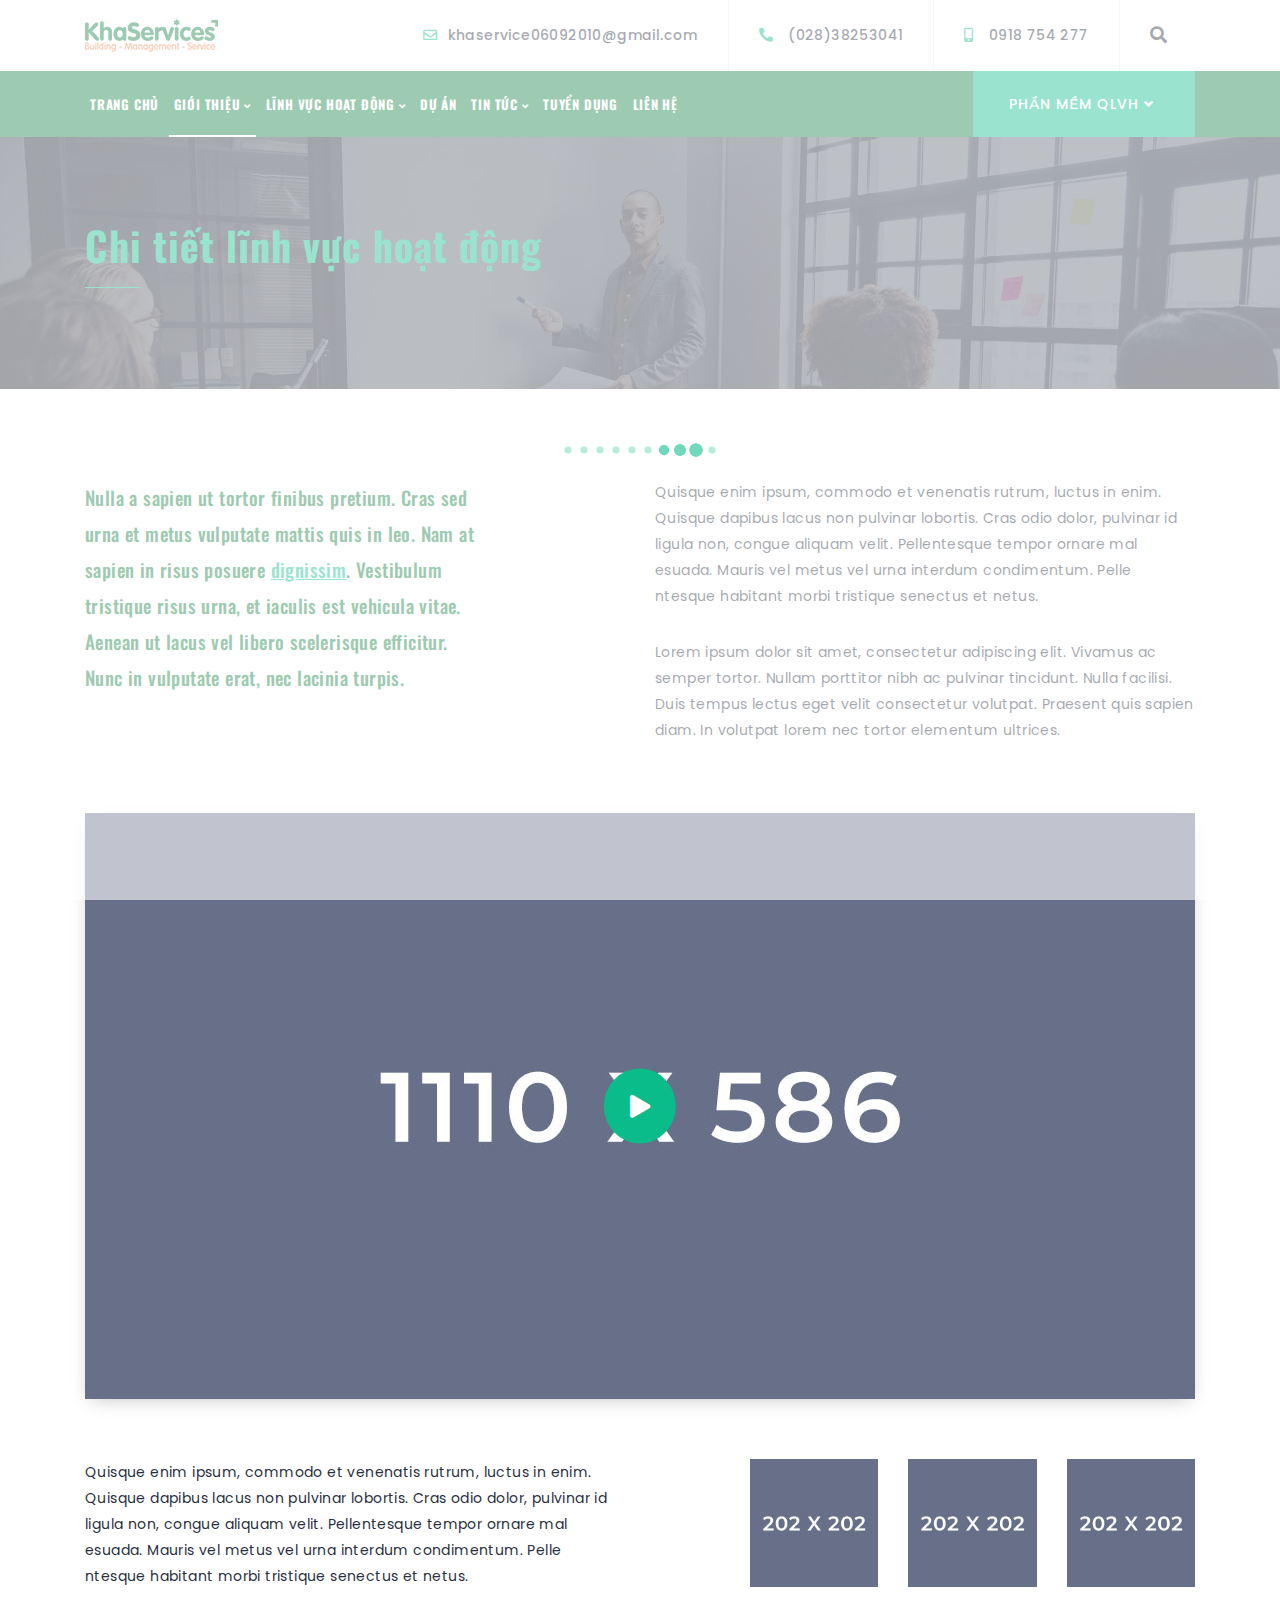
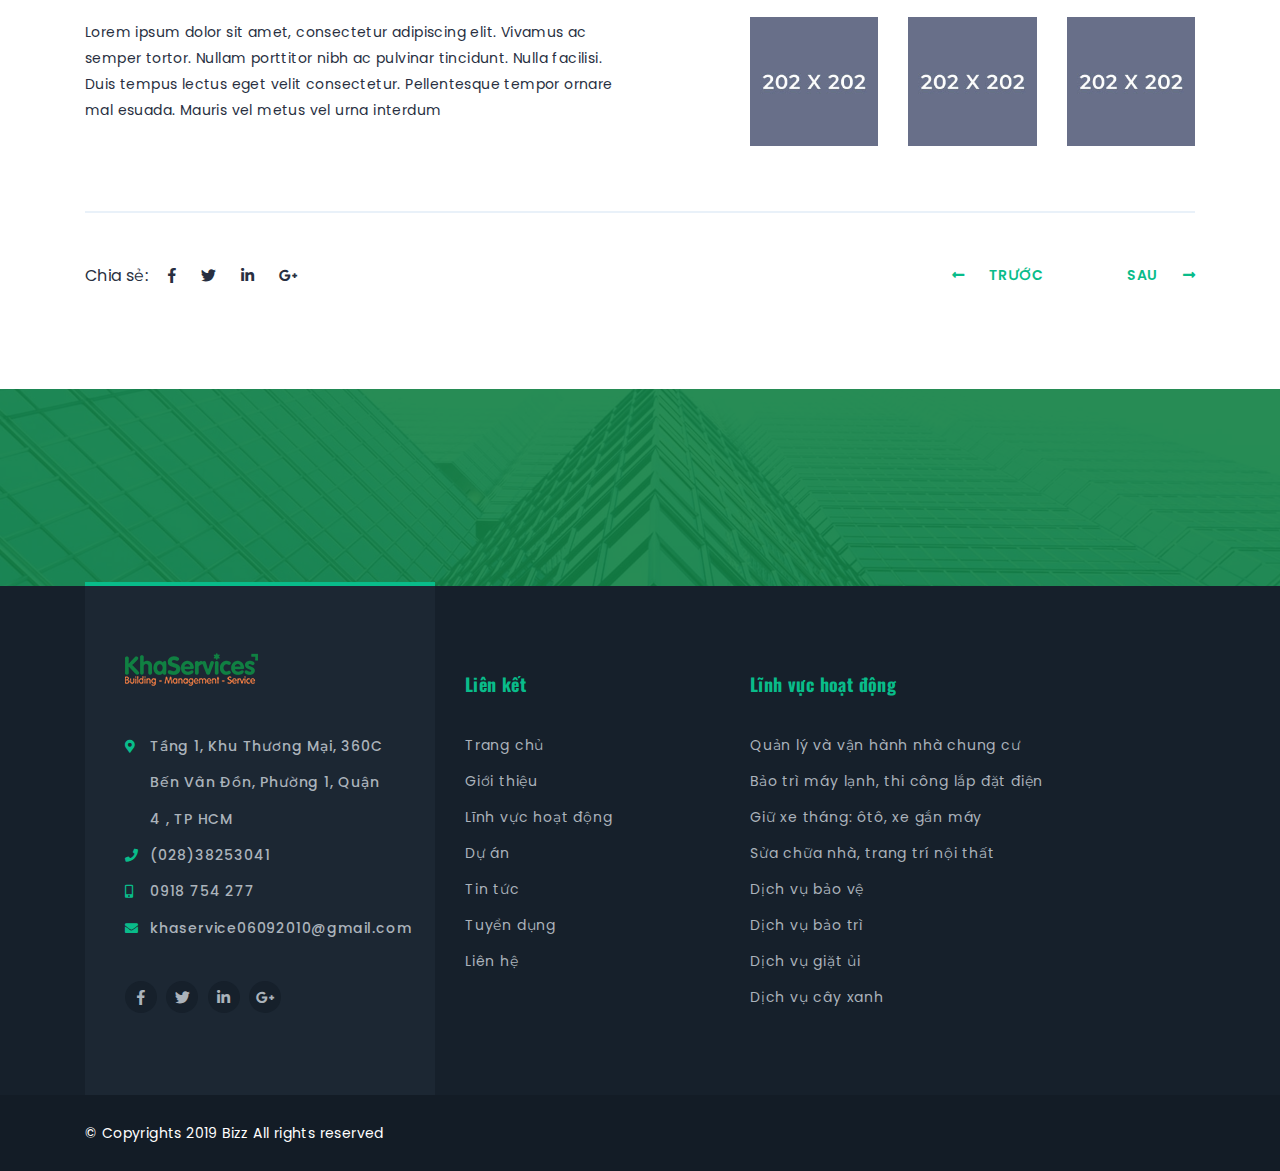
<file: portfolio-details-2.html>
﻿<!DOCTYPE html>
<html lang="en">

<head>
    <title>Lĩnh vực hoạt động - Chi tiết</title>
    <meta charset="utf-8">
    <meta name="description" content="">
    <meta name="viewport" content="width=device-width, initial-scale=1">
    <!-- Calling Favicon -->
    <link rel="shortcut icon" type="image/x-icon" href="img/favicon.png">
    <!-- Calling Favicon -->
    <!-- ********************* -->
    <!-- CSS files -->
    <link rel="stylesheet" href="css/bootstrap.min.css">
    <link rel="stylesheet" href="css/animate.css">
    <link rel="stylesheet" href="css/all.min.css">
    <link rel="stylesheet" href="css/owl.carousel.min.css">
    <link rel="stylesheet" href="css/nice-select.css">
    <link rel="stylesheet" href="css/magnific-popup.css">
    <link rel="stylesheet" href="css/meanmenu.css" media="all">
    <link rel="stylesheet" href="css/default.css">
    <link rel="stylesheet" href="css/style.css">
    <link rel="stylesheet" href="css/color.css">
    <link rel="stylesheet" href="css/responsive.css">
    <!-- End CSS files -->
</head>

<body>
    <!-- Preloader start -->
    <div class="loader-page flex-center">
        <img src="img/loader.gif" alt="">
    </div>
    <!-- Preloader end -->
    <!-- Header start -->

    <header>
        <section class="top-header">
            <div class="container">
                <div class="row d-flex align-items-center">
                    <div class="col-lg-3 col-md-4">
                        <div class="left-head-top d-flex">
                            <div class="contact-head logo-2">
                                <a href="index.html">
                                    <img src="img/logo/logo-2.png" alt="">
                                </a>
                            </div>
                        </div>
                    </div>
                    <div class="col-lg-9 col-md-8">
                        <div class="icon-links icon-links-top right-head-top right-head-top-sub d-flex align-items-center">
                            <div class="contact-head mail flex-center d-none d-lg-flex">
                                <a class="black f-500" href="mailto:khaservice06092010@gmail.com">
                                    <i class="far fa-envelope green mr-10"></i>khaservice06092010@gmail.com
                                </a>
                            </div>
                            <div class="contact-head phone flex-center d-none d-sm-flex">
                                <a class="black f-500" href="tel:02838253041">
                                    <i class="fas fa-phone fa-flip-horizontal green mr-15  mr-10"></i>(028)38253041
                                </a>
                            </div>
                            <div class="contact-head mobile flex-center d-none d-sm-flex">
                                <a class="black f-500" href="tel:0918754277">
                                    <i class="fas fa-mobile-alt green mr-15  mr-10"></i>0918 754 277
                                </a>
                            </div>
                            <a href="" class="search-icon d-none d-md-block" data-toggle="modal" data-target="#searchModal">
                                <i class="fas fa-search black"></i>
                            </a>
                        </div>
                    </div>
                </div>
            </div>
        </section>
        <section class="bottom-head transition-4 bg-blue">
            <div class="container ">
                <div class="row align-items-center no-gutters">
                    <div class="col-lg-9 text-left p-md-0">
                        <div class="menu-links-2">
                            <nav class="main-menu main-menu-2 white">
                                <ul>
                                    <li>
                                        <a href="index.html">Trang chủ</a>
                                    </li>
                                    <li class="active">
                                        <a href="about-us.html">Giới thiệu <i class="fas fa-angle-down"></i></a>
                                        <ul class="submenu">
                                            <li><a href="about-us.html">Về chúng tôi</a></li>
                                            <li><a href="terms.html">Cam kết và chính sách</a></li>
                                        </ul>
                                    </li>
                                    <li>
                                        <a href="services-2.html">Lĩnh vực hoạt động <i class="fas fa-angle-down"></i></a>
                                        <ul class="submenu">
                                            <li><a href="portfolio-details-2.html">Dịch vụ quản lý và vận hành nhà chung cư</a></li>
                                            <li><a href="portfolio-details-2.html">Dịch vụ bảo trì máy lạnh, thi công lắp đặt điện</a></li>
                                            <li><a href="portfolio-details-2.html">Dịch vụ giữ xe tháng: ôtô, xe gắn máy</a></li>
                                            <li><a href="portfolio-details-2.html">Dịch vụ sửa chữa nhà, trang trí nội thất</a></li>
                                            <li><a href="portfolio-details-2.html">Dịch vụ bảo vệ</a></li>
                                            <li><a href="portfolio-details-2.html">Dịch vụ bảo trì</a></li>
                                            <li><a href="portfolio-details-2.html">Dịch vụ giặt ủi</a></li>
                                            <li><a href="portfolio-details-2.html">Dịch vụ cây xanh</a></li>
                                        </ul>
                                    </li>
                                    <li>
                                        <a href="pricing-1.html">Dự án</a>
                                    </li>
                                    <li>
                                        <a href="blog-listing-grid.html">Tin tức <i class="fas fa-angle-down"></i></a>
                                        <ul class="submenu">
                                            <li><a href="blog-listing-grid.html">Tin công ty</a></li>
                                            <li><a href="blog-listing-grid.html">Tin trong ngành</a></li>
                                            <li><a href="blog-listing-grid.html">Kiến thức phong thủy</a></li>
                                            <li><a href="blog-listing-grid.html">Sổ tay cư dân</a></li>
                                        </ul>
                                    </li>
                                    <li><a href="career.html">Tuyển dụng</a></li>
                                    <li>
                                        <a href="contact-us.html">Liên hệ</a>
                                    </li>
                                    <li class="d-block d-lg-none">
                                        <a href="#">Phần mềm QLVH</a>
                                        <ul class="submenu">
                                            <li><a href="#" target="_blank">Link phần mềm quản lý</a></li>
                                            <li><a href="#" target="_blank">Nội dung giới thiệu về App Dân Cư</a></li>
                                        </ul>
                                    </li>
                                </ul>
                            </nav>
                        </div>
                        <div class="mobile-menu-2"></div>
                    </div>
                    <div class="col-lg-3 text-right d-none d-lg-block">
                        <div class="btn btn-square-green uppercase height-btn z-5 bt-heighted blob-small btn-dropdown">
                            Phần mềm QLVH <i class="fas fa-angle-down mr-5"></i>
                            <ul class="submenu">
                                <li><a href="#" target="_blank">Link phần mềm quản lý</a></li>
                                <li><a href="#" target="_blank">Nội dung giới thiệu về App Dân Cư</a></li>
                            </ul>
                        </div>
                    </div>
                </div>
            </div>
        </section>
    </header>

    <div class="search-popup modal" id="searchModal" tabindex="-1" role="dialog" aria-labelledby="searchModal" aria-hidden="true">
        <div class="modal-dialog modal-dialog-centered" role="document">
            <div class="modal-content">
                <div class="modal-body">
                    <form action="#">
                        <div class="form-group relative">
                            <input type="text" class="form-control input-search" id="search" placeholder="Tìm kiếm...">
                            <i class="fas fa-search transform-v-center"></i>
                        </div>
                    </form>

                </div>
            </div>
        </div>
        <i class="fas fa-times close-search-modal" data-dismiss="modal" aria-label="Close"></i>
    </div>
    <!-- Header end -->

    <!-- immer banner start -->
    <section class="inner-banner pt-80 pb-95" style="background-image: url('img/banner/inner-banner.jpg');" data-overlay="7">
        <div class="container">
            <div class="row z-5 align-items-center">
                <div class="col-md-8 text-center text-md-left">
                    <h1 class="f-700 green">Chi tiết lĩnh vực hoạt động</h1>
                    <span class="green-line bg-green d-none d-md-inline-block"></span>
                </div>
                <div class="col-md-4 text-center text-md-right">
                    <nav aria-label="breadcrumb" class="banner-breadcump d-none">
                        <ol class="breadcrumb justify-content-center">
                            <li class="breadcrumb-item"><a href="index.html"><i class="fas fa-home fs-12 mr-5"></i>Trang chủ</a></li>
                            <li class="breadcrumb-item active" aria-current="page">Chi tiết lĩnh vực hoạt động</li>
                        </ol>
                    </nav>
                </div>
            </div>
        </div>
    </section>

    <!-- portfolio deetails area start -->
    <section class="case-details pt-90 pb-100">
        <div class="container">
            <div class="row">
                <div class="col-lg-5">
                    <h5 class="fs-19 lh-19 case-quote pr-40 mb-md-30 pr-sm-00">Nulla a sapien ut tortor finibus pretium. Cras sed urna et metus vulputate mattis quis in leo. Nam at sapien in risus posuere <a href="">dignissim</a>. Vestibulum tristique risus urna, et iaculis est vehicula vitae. Aenean ut lacus vel libero scelerisque efficitur. Nunc in vulputate erat, nec lacinia turpis.</h5>
                </div>
                <div class="col-lg-6 offset-lg-1">
                    <p class="mb-30">Quisque enim ipsum, commodo et venenatis rutrum, luctus in enim. Quisque dapibus lacus non pulvinar lobortis. Cras odio dolor, pulvinar id ligula non, congue aliquam velit. Pellentesque tempor ornare mal esuada. Mauris vel metus vel urna interdum condimentum. Pelle ntesque habitant morbi tristique senectus et netus.</p>
                    <p>Lorem ipsum dolor sit amet, consectetur adipiscing elit. Vivamus ac semper tortor. Nullam porttitor nibh ac pulvinar tincidunt. Nulla facilisi. Duis tempus lectus eget velit consectetur volutpat. Praesent quis sapien diam. In volutpat lorem nec tortor elementum ultrices.</p>
                </div>
            </div>
            <div class="row">
                <div class="col-lg-12">
                    <div class="video-area-case relative shadow-2 mt-55 mb-60 mb-md-35">
                        <img src="img/portfolio/video-img.jpg" alt="">
                        <div class="blob green transform-center">
                            <a href="https://www.youtube.com/watch?v=qtQgbdmIO30" class="popup-video"> <i class="fas fa-play"></i></a>
                        </div>
                    </div>
                </div>
            </div>
            <div class="row">
                <div class="col-lg-6">
                    <p class="mb-30">Quisque enim ipsum, commodo et venenatis rutrum, luctus in enim. Quisque dapibus lacus non pulvinar lobortis. Cras odio dolor, pulvinar id ligula non, congue aliquam velit. Pellentesque tempor ornare mal esuada. Mauris vel metus vel urna interdum condimentum. Pelle ntesque habitant morbi tristique senectus et netus.</p>
                    <p>Lorem ipsum dolor sit amet, consectetur adipiscing elit. Vivamus ac semper tortor. Nullam porttitor nibh ac pulvinar tincidunt. Nulla facilisi. Duis tempus lectus eget velit consectetur. Pellentesque tempor ornare mal esuada. Mauris vel metus vel urna interdum</p>
                </div>
                <div class="col-lg-5 offset-lg-1 mt-md-15">
                    <div class="row">
                        <div class="col-sm-4 col-6">
                            <div class="each-gallery case-gallery-links">
                                <a class="gallery-links" href="img/gallery/gal1-big.jpg" title="Gallery description here">
                                    <img src="img/gallery/gal1.jpg" alt="">
                                    <div class="full-cover bg-green-op-8 transition-4">
                                        <i class="fas fa-expand-arrows-alt transform-center"></i>
                                    </div>
                                </a>
                            </div>
                        </div>
                        <div class="col-sm-4 col-6">
                            <div class="each-gallery case-gallery-links">
                                <a class="gallery-links" href="img/gallery/gal2-big.jpg" title="Gallery description here">
                                    <img src="img/gallery/gal2.jpg" alt="">
                                    <div class="full-cover bg-green-op-8 transition-4">
                                        <i class="fas fa-expand-arrows-alt transform-center"></i>
                                    </div>
                                </a>
                            </div>
                        </div>
                        <div class="col-sm-4 col-6">
                            <div class="each-gallery case-gallery-links">
                                <a class="gallery-links" href="img/gallery/gal3-big.jpg" title="Gallery description here">
                                    <img src="img/gallery/gal3.jpg" alt="">
                                    <div class="full-cover bg-green-op-8 transition-4">
                                        <i class="fas fa-expand-arrows-alt transform-center"></i>
                                    </div>
                                </a>
                            </div>
                        </div>
                        <div class="col-sm-4 col-6">
                            <div class="each-gallery case-gallery-links">
                                <a class="gallery-links" href="img/gallery/gal4-big.jpg" title="Gallery description here">
                                    <img src="img/gallery/gal4.jpg" alt="">
                                    <div class="full-cover bg-green-op-8 transition-4">
                                        <i class="fas fa-expand-arrows-alt transform-center"></i>
                                    </div>
                                </a>
                            </div>
                        </div>
                        <div class="col-sm-4 col-6">
                            <div class="each-gallery case-gallery-links">
                                <a class="gallery-links" href="img/gallery/gal5-big.jpg" title="Gallery description here">
                                    <img src="img/gallery/gal5.jpg" alt="">
                                    <div class="full-cover bg-green-op-8 transition-4">
                                        <i class="fas fa-expand-arrows-alt transform-center"></i>
                                    </div>
                                </a>
                            </div>
                        </div>
                        <div class="col-sm-4 col-6">
                            <div class="each-gallery case-gallery-links">
                                <a class="gallery-links" href="img/gallery/gal6-big.jpg" title="Gallery description here">
                                    <img src="img/gallery/gal6.jpg" alt="">
                                    <div class="full-cover bg-green-op-8 transition-4">
                                        <i class="fas fa-expand-arrows-alt transform-center"></i>
                                    </div>
                                </a>
                            </div>
                        </div>
                    </div>
                </div>
                <div class="col-12">
                    <div class="hr-2 bg-light-white mt-35 mb-50"></div>
                </div>
            </div>
            <div class="row align-items-center">
                <div class="col-md-6 text-center text-md-left">
                    <div class="d-flex share-case justify-content-center justify-content-md-start">
                        <p class="fs-16 mr-20 mb-0">Chia sẻ:</p>
                        <ul class="social-icons black mb-sm-30">
                            <li>
                                <a href=""><i class="fab fa-facebook-f"></i></a>
                            </li>
                            <li>
                                <a href=""><i class="fab fa-twitter"></i></a>
                            </li>
                            <li>
                                <a href=""><i class="fab fa-linkedin-in"></i></a>
                            </li>
                            <li>
                                <a href=""><i class="fab fa-google-plus-g"></i></a>
                            </li>
                        </ul>
                    </div>
                </div>
                <div class="col-md-6 text-center text-md-right">
                    <div class="next-prev-caser">
                        <a class="f-600 pr-40" href=""><i class="fas fa-long-arrow-alt-left mr-25"></i>TRƯỚC</a>
                        <a class="f-600 pl-40" href="">SAU<i class="fas fa-long-arrow-alt-right ml-25"></i></a>
                    </div>
                </div>
            </div>
        </div>
    </section>
    <!-- portfolio deetails area end -->

    <!-- cta area start -->
    <section class="cta pt-50 pb-50" style="background-image: url('img/bg/bg_cta.jpg');" data-overlay="9">
        <div class="container">
            <div class="row align-items-center">
                <div class="col-xl-4 col-lg-5 mb-md-20 text-center text-lg-left">
                    <h3 class="z-5 white f-700 lh-18 wow fadeInLeft">Bạn đang có nhu cầu về dịch vụ nào? 
                      <span class="green italic">Liên hệ ngay</span>
                    </h3>
                </div>
                <div class="col-xl-8 col-lg-7 text-center text-lg-right z-5">
                    <a href="mailto:khaservice06092010@gmail.com" class="btn btn-square-white mr-20 mr-xs-00 d-block d-sm-inline-block mb-xs-15 wow fadeInUp">
                        <i class="fas fa-envelope mr-15"></i>khaservice06092010@gmail.com
                    </a>
                    <a href="tel:0918754277" class="btn btn-square-green d-block d-sm-inline-block blob-small wow fadeInUp">
                        <i class="fas fa-phone mr-15"></i>0918 754 277
                    </a>
                </div>
            </div>
        </div>
    </section>
    <!-- cta area end -->

    <!-- Footer area start -->
    <footer class="footer-area">
        <div class="container">
            <div class="row mb-sm-50 mb-xs-00">
                <div class="col-lg-4 z-5">
                    <div class="contact-area relative h-100 mr-lg-20 mr-md-00">
                        <div class="footer-logo mb-35">
                            <img src="img/logo/logo_footer.png" alt="">
                        </div>
                        <div class="contact-options mb-35">
                            <ul>
                                <li>
                                    <i class="fas fa-map-marker-alt green"></i>Tầng 1, Khu Thương Mại, 360C Bến Vân Đồn, Phường 1, Quận 4 , TP HCM
                                </li>
                                <li>
                                    <i class="fas fa-phone green"></i>(028)38253041
                                </li>
                                <li>
                                    <i class="fas fa-mobile-alt green"></i>0918 754 277
                                </li>
                                <li>
                                    <i class="fas fa-envelope green"></i>khaservice06092010@gmail.com
                                </li>
                            </ul>
                        </div>
                        <div class="social-links">
                            <ul class="social-icons">
                                <li>
                                    <a href=""><i class="fab fa-facebook-f"></i></a>
                                </li>
                                <li>
                                    <a href=""><i class="fab fa-twitter"></i></a>
                                </li>
                                <li>
                                    <a href=""><i class="fab fa-linkedin-in"></i></a>
                                </li>
                                <li>
                                    <a href=""><i class="fab fa-google-plus-g"></i></a>
                                </li>
                            </ul>
                        </div>
                    </div>
                </div>
                <div class="col-lg-3 col-sm-4">
                    <div class="footer-links pt-85 pb-85 pt-md-50 mb-sm-70">
                        <h5 class="green f-700 mb-35">Liên kết</h5>
                        <ul class="links-list">
                            <li><a href="index-3.html">Trang chủ</a></li>
                            <li><a href="about-us.html">Giới thiệu</a></li>
                            <li><a href="services-v2.html">Lĩnh vực hoạt động</a></li>
                            <li><a href="price-v1.html">Dự án</a></li>
                            <li><a href="blog-listing-grid.html">Tin tức</a></li>
                            <li><a href="career.html">Tuyển dụng</a></li>
                            <li><a href="contact-us.html">Liên hệ</a></li>
                        </ul>
                    </div>
                </div>
                <div class="col-lg-5 col-sm-8">
                    <div class="footer-links pt-85 pb-85 pt-md-50 mb-sm-70">
                        <h5 class="green f-700 mb-35">Lĩnh vực hoạt động</h5>
                        <ul class="links-list">
                            <li><a href="services-v2.html">Quản lý và vận hành nhà chung cư</a></li>
                            <li><a href="services-v2.html">Bảo trì máy lạnh, thi công lắp đặt điện</a></li>
                            <li><a href="services-v2.html">Giữ xe tháng: ôtô, xe gắn máy</a></li>
                            <li><a href="services-v2.html">Sửa chữa nhà, trang trí nội thất</a></li>
                            <li><a href="services-v2.html">Dịch vụ bảo vệ</a></li>
                            <li><a href="services-v2.html">Dịch vụ bảo trì</a></li>
                            <li><a href="services-v2.html">Dịch vụ giặt ủi</a></li>
                            <li><a href="services-v2.html">Dịch vụ cây xanh</a></li>
                        </ul>
                    </div>
                </div>
            </div>
        </div>
        <section class="copyright pt-25 pb-25">
            <div class="container">
                <div class="row align-items-center">
                    <div class="col-xl-8">
                        <p class="mb-0 white">© Copyrights 2019 Bizz All rights reserved</p>
                    </div>
                    <div class="col-xl-4 text-right">
                        <a href="" class="btn scroll-btn f-right flex-center z-25 opacity-0">
                            <i class="fas fa-arrow-up"></i>
                        </a>
                    </div>
                </div>
            </div>
        </section>
    </footer>
    <!-- Footer area end -->
    <!-- ********************* -->
    
    <!-- JS Files -->
    <script src="js/modernizr-3.5.0.min.js"></script>
    <script src="js/jquery-1.12.4.min.js"></script>
    <script src="js/bootstrap.bundle.min.js"></script>
    <script src="js/owl.carousel.min.js"></script>
    <script src="js/jquery.magnific-popup.min.js"></script>
    <script src="js/jquery.nice-select.min.js"></script>
    <script src="js/jquery.waypoints.min.js"></script>
    <script src="js/jquery.counterup.min.js"></script>
    <script src="js/jquery.countdown.min.js"></script>
    <script src="js/lightslider.min.js"></script>
    <script src="js/wow.min.js"></script>
    <script src="js/isotope.pkgd.min.js"></script>
    <script src="js/jquery.meanmenu.min.js"></script>
    <script src="js/main.js"></script>
    <!-- JS Files end -->
</body>

</html>
</file>
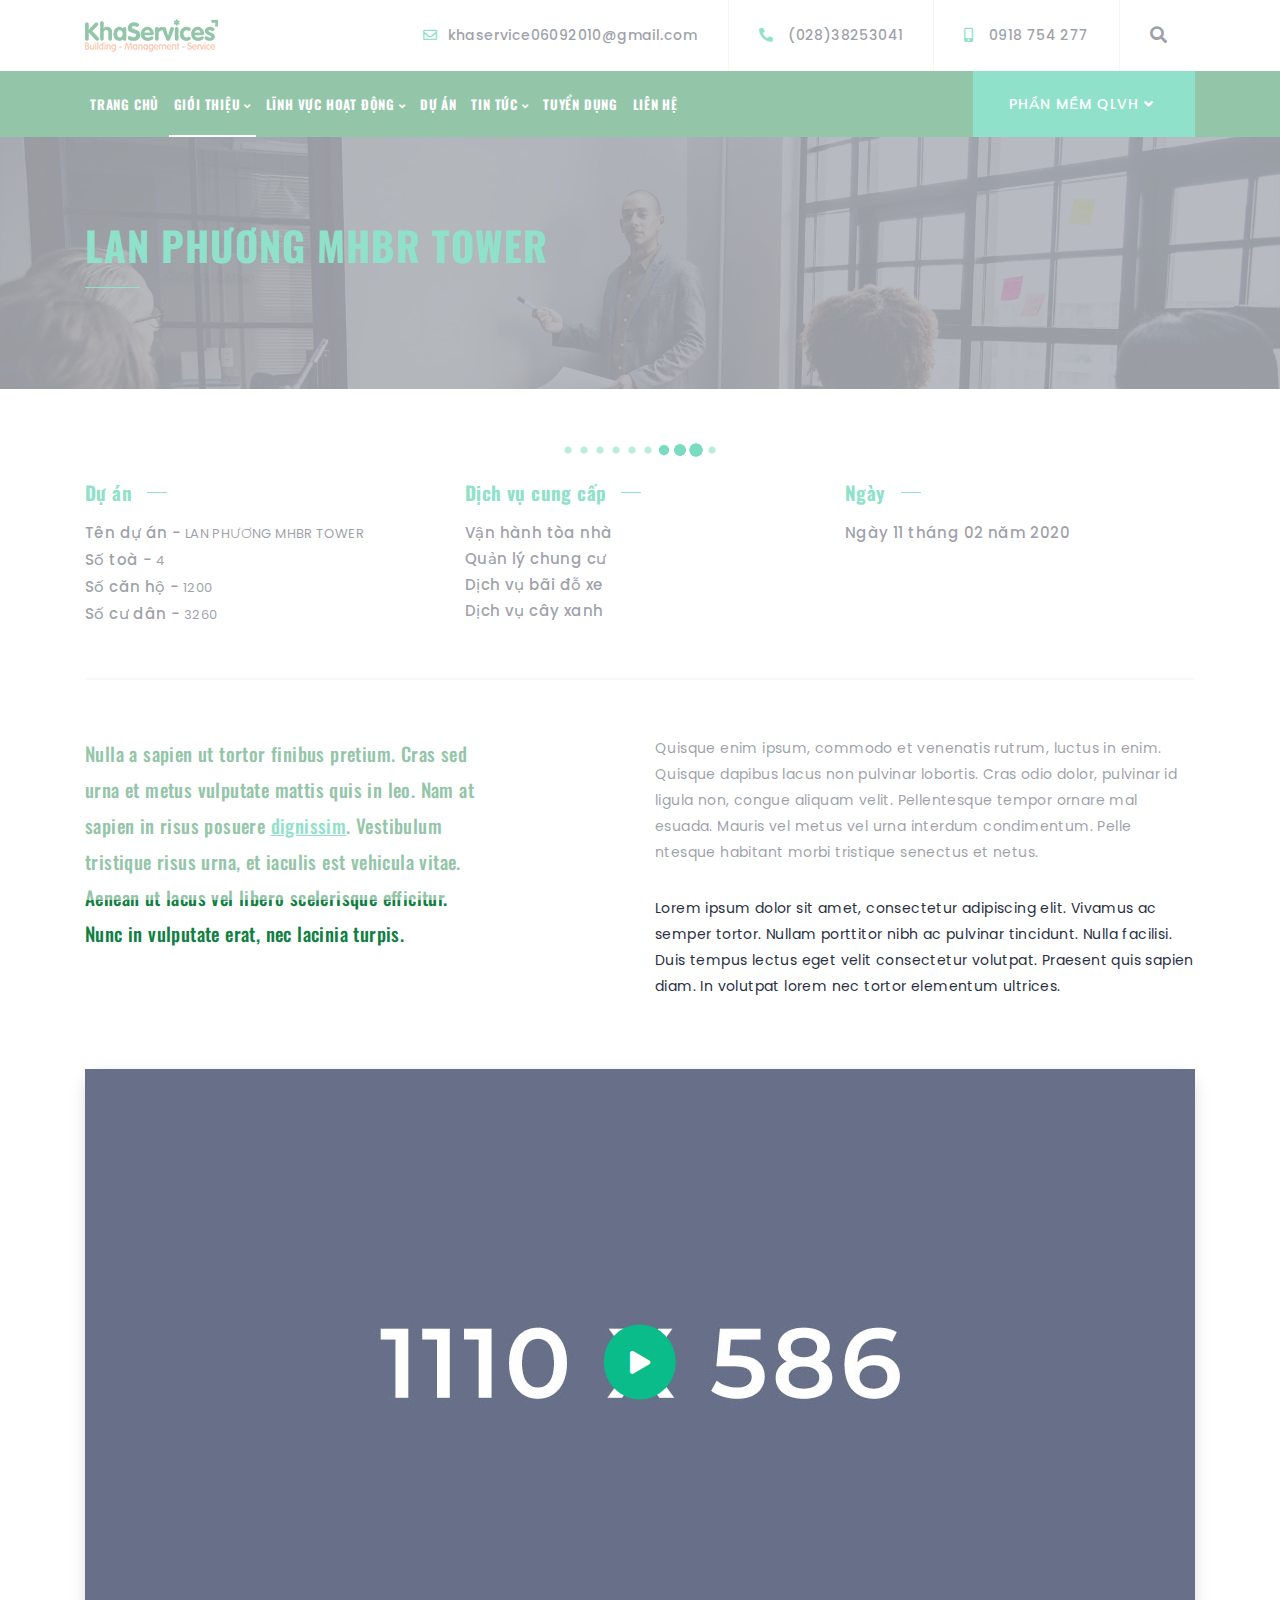
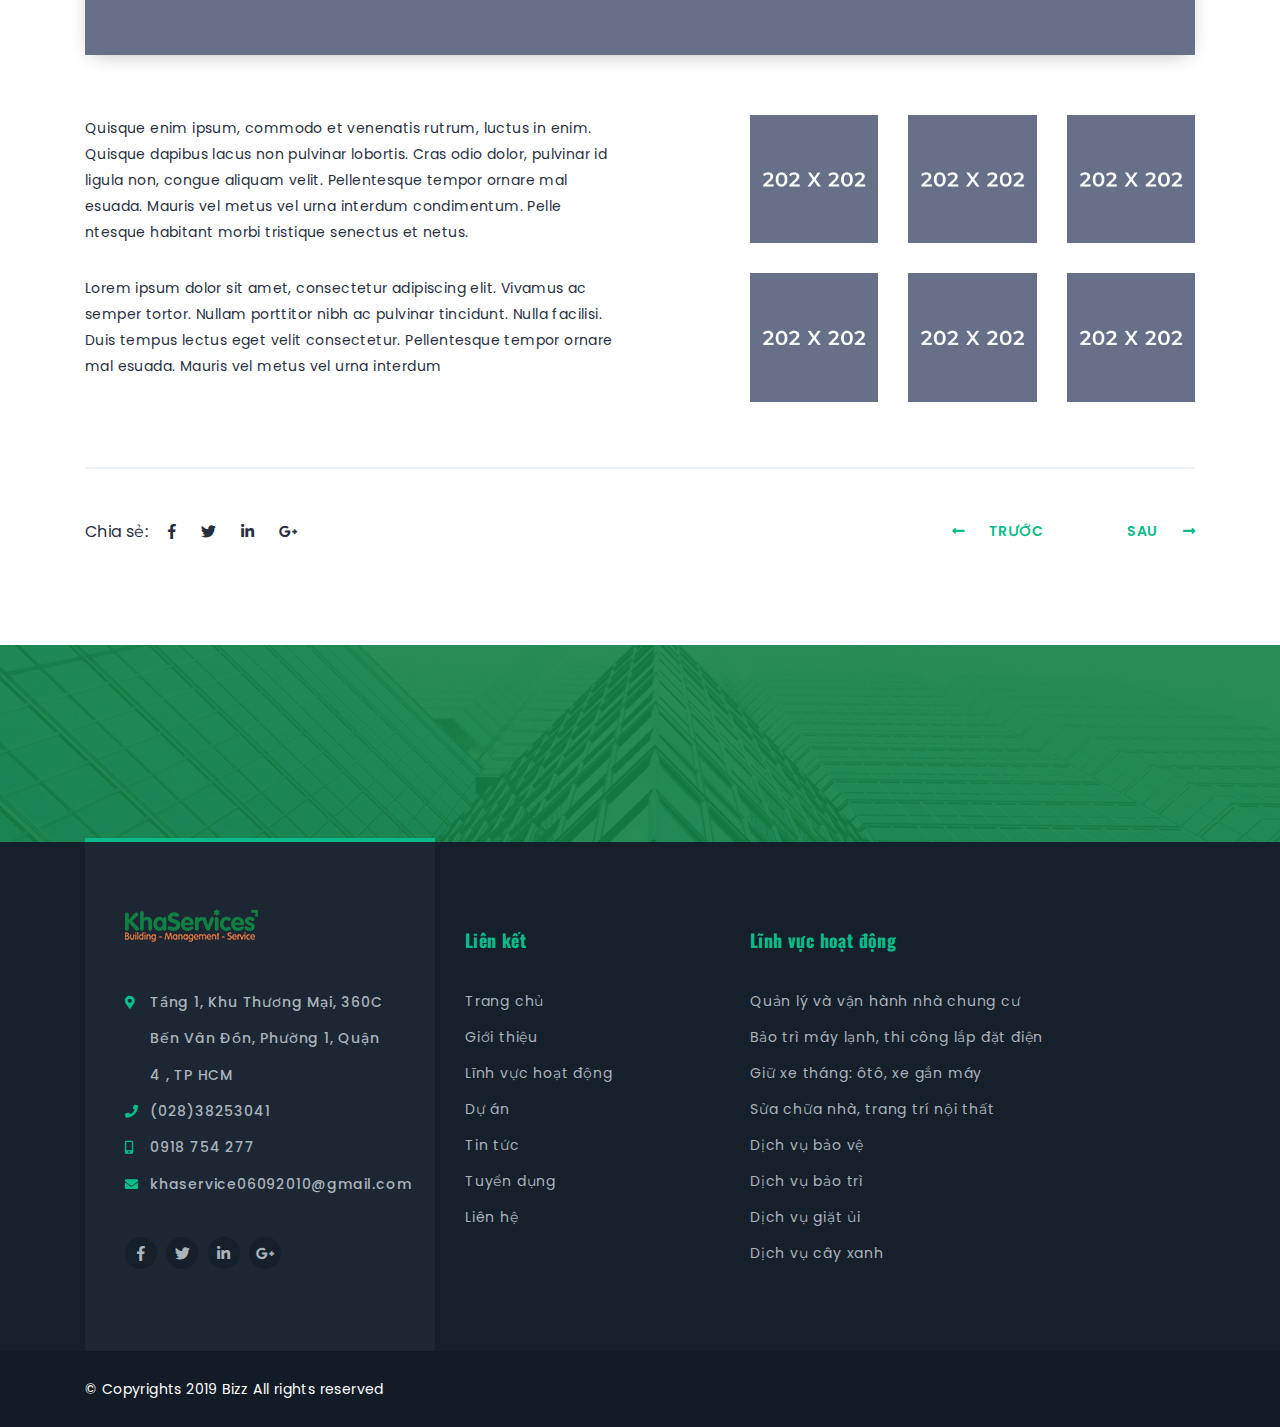
<file: portfolio-details.html>
﻿<!DOCTYPE html>
<html lang="en">

<head>
    <title>Dự án - Chi tiết</title>
    <meta charset="utf-8">
    <meta name="description" content="">
    <meta name="viewport" content="width=device-width, initial-scale=1">
    <!-- Calling Favicon -->
    <link rel="shortcut icon" type="image/x-icon" href="img/favicon.png">
    <!-- Calling Favicon -->
    <!-- ********************* -->
    <!-- CSS files -->
    <link rel="stylesheet" href="css/bootstrap.min.css">
    <link rel="stylesheet" href="css/animate.css">
    <link rel="stylesheet" href="css/all.min.css">
    <link rel="stylesheet" href="css/owl.carousel.min.css">
    <link rel="stylesheet" href="css/nice-select.css">
    <link rel="stylesheet" href="css/magnific-popup.css">
    <link rel="stylesheet" href="css/meanmenu.css" media="all">
    <link rel="stylesheet" href="css/default.css">
    <link rel="stylesheet" href="css/style.css">
    <link rel="stylesheet" href="css/color.css">
    <link rel="stylesheet" href="css/responsive.css">
    <!-- End CSS files -->
</head>

<body>
    <!-- Preloader start -->
    <div class="loader-page flex-center">
        <img src="img/loader.gif" alt="">
    </div>
    <!-- Preloader end -->
    <!-- Header start -->

    <header>
        <section class="top-header">
            <div class="container">
                <div class="row d-flex align-items-center">
                    <div class="col-lg-3 col-md-4">
                        <div class="left-head-top d-flex">
                            <div class="contact-head logo-2">
                                <a href="index.html">
                                    <img src="img/logo/logo-2.png" alt="">
                                </a>
                            </div>
                        </div>
                    </div>
                    <div class="col-lg-9 col-md-8">
                        <div class="icon-links icon-links-top right-head-top right-head-top-sub d-flex align-items-center">
                            <div class="contact-head mail flex-center d-none d-lg-flex">
                                <a class="black f-500" href="mailto:khaservice06092010@gmail.com">
                                    <i class="far fa-envelope green mr-10"></i>khaservice06092010@gmail.com
                                </a>
                            </div>
                            <div class="contact-head phone flex-center d-none d-sm-flex">
                                <a class="black f-500" href="tel:02838253041">
                                    <i class="fas fa-phone fa-flip-horizontal green mr-15  mr-10"></i>(028)38253041
                                </a>
                            </div>
                            <div class="contact-head mobile flex-center d-none d-sm-flex">
                                <a class="black f-500" href="tel:0918754277">
                                    <i class="fas fa-mobile-alt green mr-15  mr-10"></i>0918 754 277
                                </a>
                            </div>
                            <a href="" class="search-icon d-none d-md-block" data-toggle="modal" data-target="#searchModal">
                                <i class="fas fa-search black"></i>
                            </a>
                        </div>
                    </div>
                </div>
            </div>
        </section>
        <section class="bottom-head transition-4 bg-blue">
            <div class="container ">
                <div class="row align-items-center no-gutters">
                    <div class="col-lg-9 text-left p-md-0">
                        <div class="menu-links-2">
                            <nav class="main-menu main-menu-2 white">
                                <ul>
                                    <li>
                                        <a href="index.html">Trang chủ</a>
                                    </li>
                                    <li class="active">
                                        <a href="about-us.html">Giới thiệu <i class="fas fa-angle-down"></i></a>
                                        <ul class="submenu">
                                            <li><a href="about-us.html">Về chúng tôi</a></li>
                                            <li><a href="terms.html">Cam kết và chính sách</a></li>
                                        </ul>
                                    </li>
                                    <li>
                                        <a href="services-2.html">Lĩnh vực hoạt động <i class="fas fa-angle-down"></i></a>
                                        <ul class="submenu">
                                            <li><a href="portfolio-details-2.html">Dịch vụ quản lý và vận hành nhà chung cư</a></li>
                                            <li><a href="portfolio-details-2.html">Dịch vụ bảo trì máy lạnh, thi công lắp đặt điện</a></li>
                                            <li><a href="portfolio-details-2.html">Dịch vụ giữ xe tháng: ôtô, xe gắn máy</a></li>
                                            <li><a href="portfolio-details-2.html">Dịch vụ sửa chữa nhà, trang trí nội thất</a></li>
                                            <li><a href="portfolio-details-2.html">Dịch vụ bảo vệ</a></li>
                                            <li><a href="portfolio-details-2.html">Dịch vụ bảo trì</a></li>
                                            <li><a href="portfolio-details-2.html">Dịch vụ giặt ủi</a></li>
                                            <li><a href="portfolio-details-2.html">Dịch vụ cây xanh</a></li>
                                        </ul>
                                    </li>
                                    <li>
                                        <a href="pricing-1.html">Dự án</a>
                                    </li>
                                    <li>
                                        <a href="blog-listing-grid.html">Tin tức <i class="fas fa-angle-down"></i></a>
                                        <ul class="submenu">
                                            <li><a href="blog-listing-grid.html">Tin công ty</a></li>
                                            <li><a href="blog-listing-grid.html">Tin trong ngành</a></li>
                                            <li><a href="blog-listing-grid.html">Kiến thức phong thủy</a></li>
                                            <li><a href="blog-listing-grid.html">Sổ tay cư dân</a></li>
                                        </ul>
                                    </li>
                                    <li><a href="career.html">Tuyển dụng</a></li>
                                    <li>
                                        <a href="contact-us.html">Liên hệ</a>
                                    </li>
                                    <li class="d-block d-lg-none">
                                        <a href="#">Phần mềm QLVH</a>
                                        <ul class="submenu">
                                            <li><a href="#" target="_blank">Link phần mềm quản lý</a></li>
                                            <li><a href="#" target="_blank">Nội dung giới thiệu về App Dân Cư</a></li>
                                        </ul>
                                    </li>
                                </ul>
                            </nav>
                        </div>
                        <div class="mobile-menu-2"></div>
                    </div>
                    <div class="col-lg-3 text-right d-none d-lg-block">
                        <div class="btn btn-square-green uppercase height-btn z-5 bt-heighted blob-small btn-dropdown">
                            Phần mềm QLVH <i class="fas fa-angle-down mr-5"></i>
                            <ul class="submenu">
                                <li><a href="#" target="_blank">Link phần mềm quản lý</a></li>
                                <li><a href="#" target="_blank">Nội dung giới thiệu về App Dân Cư</a></li>
                            </ul>
                        </div>
                    </div>
                </div>
            </div>
        </section>
    </header>

    <div class="search-popup modal" id="searchModal" tabindex="-1" role="dialog" aria-labelledby="searchModal" aria-hidden="true">
        <div class="modal-dialog modal-dialog-centered" role="document">
            <div class="modal-content">
                <div class="modal-body">
                    <form action="#">
                        <div class="form-group relative">
                            <input type="text" class="form-control input-search" id="search" placeholder="Tìm kiếm...">
                            <i class="fas fa-search transform-v-center"></i>
                        </div>
                    </form>

                </div>
            </div>
        </div>
        <i class="fas fa-times close-search-modal" data-dismiss="modal" aria-label="Close"></i>
    </div>
    <!-- Header end -->

    <!-- immer banner start -->
    <section class="inner-banner pt-80 pb-95" style="background-image: url('img/banner/inner-banner.jpg');" data-overlay="7">
        <div class="container">
            <div class="row z-5 align-items-center">
                <div class="col-md-8 text-center text-md-left">
                    <h1 class="f-700 green">LAN PHƯƠNG MHBR TOWER</h1>
                    <span class="green-line bg-green d-none d-md-inline-block"></span>
                </div>
                <div class="col-md-4 text-center text-md-right">
                    <nav aria-label="breadcrumb" class="banner-breadcump d-none">
                        <ol class="breadcrumb justify-content-center">
                            <li class="breadcrumb-item"><a href="index.html"><i class="fas fa-home fs-12 mr-5"></i>Trang chủ</a></li>
                            <li class="breadcrumb-item active" aria-current="page">LAN PHƯƠNG MHBR TOWER</li>
                        </ol>
                    </nav>
                </div>
            </div>
        </div>
    </section>

    <!-- portfolio deetails area start -->
    <section class="case-details pt-90 pb-100">
        <div class="container">
            <div class="row">
                <div class="col-lg-4 col-sm-4 mb-md-35">
                    <div class="case-info">
                        <h5 class="line-right green f-700 fs-19 mb-15">Dự án</h5>
                        <p class="fs-15 f-500">Tên dự án - <span class="fs-13 f-400">LAN PHƯƠNG MHBR TOWER</span></p>
                        <p class="fs-15 f-500">Số toà - <span class="fs-13 f-400">4</span></p>
                        <p class="fs-15 f-500">Số căn hộ - <span class="fs-13 f-400">1200</span></p>
                        <p class="fs-15 f-500">Số cư dân - <span class="fs-13 f-400">3260</span></p>
                    </div>
                </div>
                <div class="col-lg-4 col-sm-4 mb-md-35">
                    <div class="case-info">
                        <h5 class="line-right green f-700 fs-19 mb-15">Dịch vụ cung cấp</h5>
                        <p class="fs-15 f-500">Vận hành tòa nhà</p>
                        <p class="fs-15 f-500">Quản lý chung cư</p>
                        <p class="fs-15 f-500">Dịch vụ bãi đỗ xe</p>
                        <p class="fs-15 f-500">Dịch vụ cây xanh</p>
                    </div>
                </div>
                <div class="col-lg-4 col-sm-4 mb-sm-35">
                    <div class="case-info">
                        <h5 class="line-right green f-700 fs-19 mb-15">Ngày</h5>
                        <p class="fs-15 f-500">Ngày 11 tháng 02 năm 2020</p>
                    </div>
                </div>
                <div class="col-12">
                    <div class="hr-2 bg-light-white mt-50 mb-55"></div>
                </div>
            </div>
            <div class="row">
                <div class="col-lg-5">
                    <h5 class="fs-19 lh-19 case-quote pr-40 mb-md-30 pr-sm-00">Nulla a sapien ut tortor finibus pretium. Cras sed urna et metus vulputate mattis quis in leo. Nam at sapien in risus posuere <a href="">dignissim</a>. Vestibulum tristique risus urna, et iaculis est vehicula vitae. Aenean ut lacus vel libero scelerisque efficitur. Nunc in vulputate erat, nec lacinia turpis.</h5>
                </div>
                <div class="col-lg-6 offset-lg-1">
                    <p class="mb-30">Quisque enim ipsum, commodo et venenatis rutrum, luctus in enim. Quisque dapibus lacus non pulvinar lobortis. Cras odio dolor, pulvinar id ligula non, congue aliquam velit. Pellentesque tempor ornare mal esuada. Mauris vel metus vel urna interdum condimentum. Pelle ntesque habitant morbi tristique senectus et netus.</p>
                    <p>Lorem ipsum dolor sit amet, consectetur adipiscing elit. Vivamus ac semper tortor. Nullam porttitor nibh ac pulvinar tincidunt. Nulla facilisi. Duis tempus lectus eget velit consectetur volutpat. Praesent quis sapien diam. In volutpat lorem nec tortor elementum ultrices.</p>
                </div>
            </div>
            <div class="row">
                <div class="col-lg-12">
                    <div class="video-area-case relative shadow-2 mt-55 mb-60 mb-md-35">
                        <img src="img/portfolio/video-img.jpg" alt="">
                        <div class="blob green transform-center">
                            <a href="https://www.youtube.com/watch?v=qtQgbdmIO30" class="popup-video"> <i class="fas fa-play"></i></a>
                        </div>
                    </div>
                </div>
            </div>
            <div class="row">
                <div class="col-lg-6">
                    <p class="mb-30">Quisque enim ipsum, commodo et venenatis rutrum, luctus in enim. Quisque dapibus lacus non pulvinar lobortis. Cras odio dolor, pulvinar id ligula non, congue aliquam velit. Pellentesque tempor ornare mal esuada. Mauris vel metus vel urna interdum condimentum. Pelle ntesque habitant morbi tristique senectus et netus.</p>
                    <p>Lorem ipsum dolor sit amet, consectetur adipiscing elit. Vivamus ac semper tortor. Nullam porttitor nibh ac pulvinar tincidunt. Nulla facilisi. Duis tempus lectus eget velit consectetur. Pellentesque tempor ornare mal esuada. Mauris vel metus vel urna interdum</p>
                </div>
                <div class="col-lg-5 offset-lg-1 mt-md-15">
                    <div class="row">
                        <div class="col-sm-4 col-6">
                            <div class="each-gallery case-gallery-links">
                                <a class="gallery-links" href="img/gallery/gal1-big.jpg" title="Gallery description here">
                                    <img src="img/gallery/gal1.jpg" alt="">
                                    <div class="full-cover bg-green-op-8 transition-4">
                                        <i class="fas fa-expand-arrows-alt transform-center"></i>
                                    </div>
                                </a>
                            </div>
                        </div>
                        <div class="col-sm-4 col-6">
                            <div class="each-gallery case-gallery-links">
                                <a class="gallery-links" href="img/gallery/gal2-big.jpg" title="Gallery description here">
                                    <img src="img/gallery/gal2.jpg" alt="">
                                    <div class="full-cover bg-green-op-8 transition-4">
                                        <i class="fas fa-expand-arrows-alt transform-center"></i>
                                    </div>
                                </a>
                            </div>
                        </div>
                        <div class="col-sm-4 col-6">
                            <div class="each-gallery case-gallery-links">
                                <a class="gallery-links" href="img/gallery/gal3-big.jpg" title="Gallery description here">
                                    <img src="img/gallery/gal3.jpg" alt="">
                                    <div class="full-cover bg-green-op-8 transition-4">
                                        <i class="fas fa-expand-arrows-alt transform-center"></i>
                                    </div>
                                </a>
                            </div>
                        </div>
                        <div class="col-sm-4 col-6">
                            <div class="each-gallery case-gallery-links">
                                <a class="gallery-links" href="img/gallery/gal4-big.jpg" title="Gallery description here">
                                    <img src="img/gallery/gal4.jpg" alt="">
                                    <div class="full-cover bg-green-op-8 transition-4">
                                        <i class="fas fa-expand-arrows-alt transform-center"></i>
                                    </div>
                                </a>
                            </div>
                        </div>
                        <div class="col-sm-4 col-6">
                            <div class="each-gallery case-gallery-links">
                                <a class="gallery-links" href="img/gallery/gal5-big.jpg" title="Gallery description here">
                                    <img src="img/gallery/gal5.jpg" alt="">
                                    <div class="full-cover bg-green-op-8 transition-4">
                                        <i class="fas fa-expand-arrows-alt transform-center"></i>
                                    </div>
                                </a>
                            </div>
                        </div>
                        <div class="col-sm-4 col-6">
                            <div class="each-gallery case-gallery-links">
                                <a class="gallery-links" href="img/gallery/gal6-big.jpg" title="Gallery description here">
                                    <img src="img/gallery/gal6.jpg" alt="">
                                    <div class="full-cover bg-green-op-8 transition-4">
                                        <i class="fas fa-expand-arrows-alt transform-center"></i>
                                    </div>
                                </a>
                            </div>
                        </div>
                    </div>
                </div>
                <div class="col-12">
                    <div class="hr-2 bg-light-white mt-35 mb-50"></div>
                </div>
            </div>
            <div class="row align-items-center">
                <div class="col-md-6 text-center text-md-left">
                    <div class="d-flex share-case justify-content-center justify-content-md-start">
                        <p class="fs-16 mr-20 mb-0">Chia sẻ:</p>
                        <ul class="social-icons black mb-sm-30">
                            <li>
                                <a href=""><i class="fab fa-facebook-f"></i></a>
                            </li>
                            <li>
                                <a href=""><i class="fab fa-twitter"></i></a>
                            </li>
                            <li>
                                <a href=""><i class="fab fa-linkedin-in"></i></a>
                            </li>
                            <li>
                                <a href=""><i class="fab fa-google-plus-g"></i></a>
                            </li>
                        </ul>
                    </div>
                </div>
                <div class="col-md-6 text-center text-md-right">
                    <div class="next-prev-caser">
                        <a class="f-600 pr-40" href=""><i class="fas fa-long-arrow-alt-left mr-25"></i>TRƯỚC</a>
                        <a class="f-600 pl-40" href="">SAU<i class="fas fa-long-arrow-alt-right ml-25"></i></a>
                    </div>
                </div>
            </div>
        </div>
    </section>
    <!-- portfolio deetails area end -->

    <!-- cta area start -->
    <section class="cta pt-50 pb-50" style="background-image: url('img/bg/bg_cta.jpg');" data-overlay="9">
        <div class="container">
            <div class="row align-items-center">
                <div class="col-xl-4 col-lg-5 mb-md-20 text-center text-lg-left">
                    <h3 class="z-5 white f-700 lh-18 wow fadeInLeft">
                        Bạn đang có nhu cầu về dịch vụ nào?
                        <span class="green italic">Liên hệ ngay</span>
                    </h3>
                </div>
                <div class="col-xl-8 col-lg-7 text-center text-lg-right z-5">
                    <a href="mailto:khaservice06092010@gmail.com" class="btn btn-square-white mr-20 mr-xs-00 d-block d-sm-inline-block mb-xs-15 wow fadeInUp">
                        <i class="fas fa-envelope mr-15"></i>khaservice06092010@gmail.com
                    </a>
                    <a href="tel:0918754277" class="btn btn-square-green d-block d-sm-inline-block blob-small wow fadeInUp">
                        <i class="fas fa-phone mr-15"></i>0918 754 277
                    </a>
                </div>
            </div>
        </div>
    </section>
    <!-- cta area end -->
    <!-- Footer area start -->
    <footer class="footer-area">
        <div class="container">
            <div class="row mb-sm-50 mb-xs-00">
                <div class="col-lg-4 z-5">
                    <div class="contact-area relative h-100 mr-lg-20 mr-md-00">
                        <div class="footer-logo mb-35">
                            <img src="img/logo/logo_footer.png" alt="">
                        </div>
                        <div class="contact-options mb-35">
                            <ul>
                                <li>
                                    <i class="fas fa-map-marker-alt green"></i>Tầng 1, Khu Thương Mại, 360C Bến Vân Đồn, Phường 1, Quận 4 , TP HCM
                                </li>
                                <li>
                                    <i class="fas fa-phone green"></i>(028)38253041
                                </li>
                                <li>
                                    <i class="fas fa-mobile-alt green"></i>0918 754 277
                                </li>
                                <li>
                                    <i class="fas fa-envelope green"></i>khaservice06092010@gmail.com
                                </li>
                            </ul>
                        </div>
                        <div class="social-links">
                            <ul class="social-icons">
                                <li>
                                    <a href=""><i class="fab fa-facebook-f"></i></a>
                                </li>
                                <li>
                                    <a href=""><i class="fab fa-twitter"></i></a>
                                </li>
                                <li>
                                    <a href=""><i class="fab fa-linkedin-in"></i></a>
                                </li>
                                <li>
                                    <a href=""><i class="fab fa-google-plus-g"></i></a>
                                </li>
                            </ul>
                        </div>
                    </div>
                </div>
                <div class="col-lg-3 col-sm-4">
                    <div class="footer-links pt-85 pb-85 pt-md-50 mb-sm-70">
                        <h5 class="green f-700 mb-35">Liên kết</h5>
                        <ul class="links-list">
                            <li><a href="index-3.html">Trang chủ</a></li>
                            <li><a href="about-us.html">Giới thiệu</a></li>
                            <li><a href="services-v2.html">Lĩnh vực hoạt động</a></li>
                            <li><a href="price-v1.html">Dự án</a></li>
                            <li><a href="blog-listing-grid.html">Tin tức</a></li>
                            <li><a href="career.html">Tuyển dụng</a></li>
                            <li><a href="contact-us.html">Liên hệ</a></li>
                        </ul>
                    </div>
                </div>
                <div class="col-lg-5 col-sm-8">
                    <div class="footer-links pt-85 pb-85 pt-md-50 mb-sm-70">
                        <h5 class="green f-700 mb-35">Lĩnh vực hoạt động</h5>
                        <ul class="links-list">
                            <li><a href="services-v2.html">Quản lý và vận hành nhà chung cư</a></li>
                            <li><a href="services-v2.html">Bảo trì máy lạnh, thi công lắp đặt điện</a></li>
                            <li><a href="services-v2.html">Giữ xe tháng: ôtô, xe gắn máy</a></li>
                            <li><a href="services-v2.html">Sửa chữa nhà, trang trí nội thất</a></li>
                            <li><a href="services-v2.html">Dịch vụ bảo vệ</a></li>
                            <li><a href="services-v2.html">Dịch vụ bảo trì</a></li>
                            <li><a href="services-v2.html">Dịch vụ giặt ủi</a></li>
                            <li><a href="services-v2.html">Dịch vụ cây xanh</a></li>
                        </ul>
                    </div>
                </div>
            </div>
        </div>
        <section class="copyright pt-25 pb-25">
            <div class="container">
                <div class="row align-items-center">
                    <div class="col-xl-8">
                        <p class="mb-0 white">© Copyrights 2019 Bizz All rights reserved</p>
                    </div>
                    <div class="col-xl-4 text-right">
                        <a href="" class="btn scroll-btn f-right flex-center z-25 opacity-0">
                            <i class="fas fa-arrow-up"></i>
                        </a>
                    </div>
                </div>
            </div>
        </section>
    </footer>
    <!-- Footer area end -->
    <!-- ********************* -->
    
    <!-- JS Files -->
    <script src="js/modernizr-3.5.0.min.js"></script>
    <script src="js/jquery-1.12.4.min.js"></script>
    <script src="js/bootstrap.bundle.min.js"></script>
    <script src="js/owl.carousel.min.js"></script>
    <script src="js/jquery.magnific-popup.min.js"></script>
    <script src="js/jquery.nice-select.min.js"></script>
    <script src="js/jquery.waypoints.min.js"></script>
    <script src="js/jquery.counterup.min.js"></script>
    <script src="js/jquery.countdown.min.js"></script>
    <script src="js/lightslider.min.js"></script>
    <script src="js/wow.min.js"></script>
    <script src="js/isotope.pkgd.min.js"></script>
    <script src="js/jquery.meanmenu.min.js"></script>
    <script src="js/main.js"></script>
    <!-- JS Files end -->
</body>

</html>
</file>
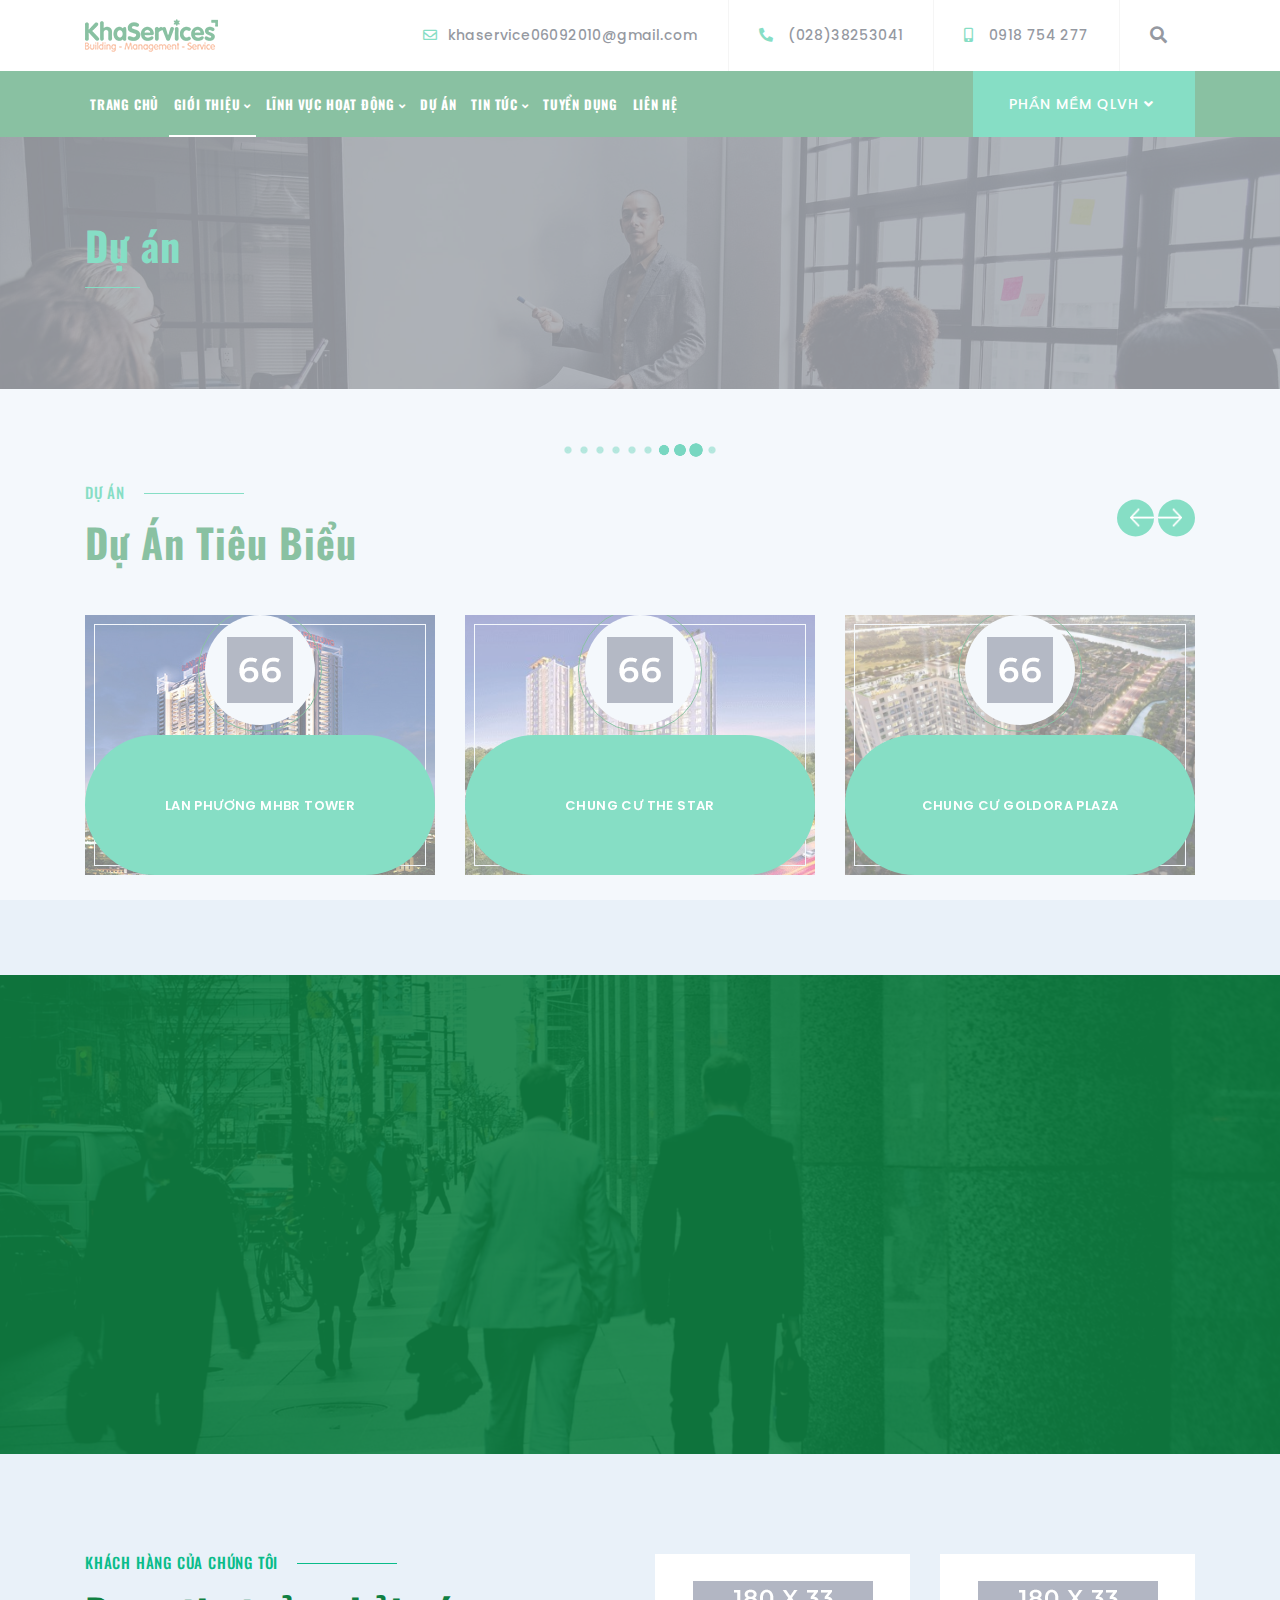
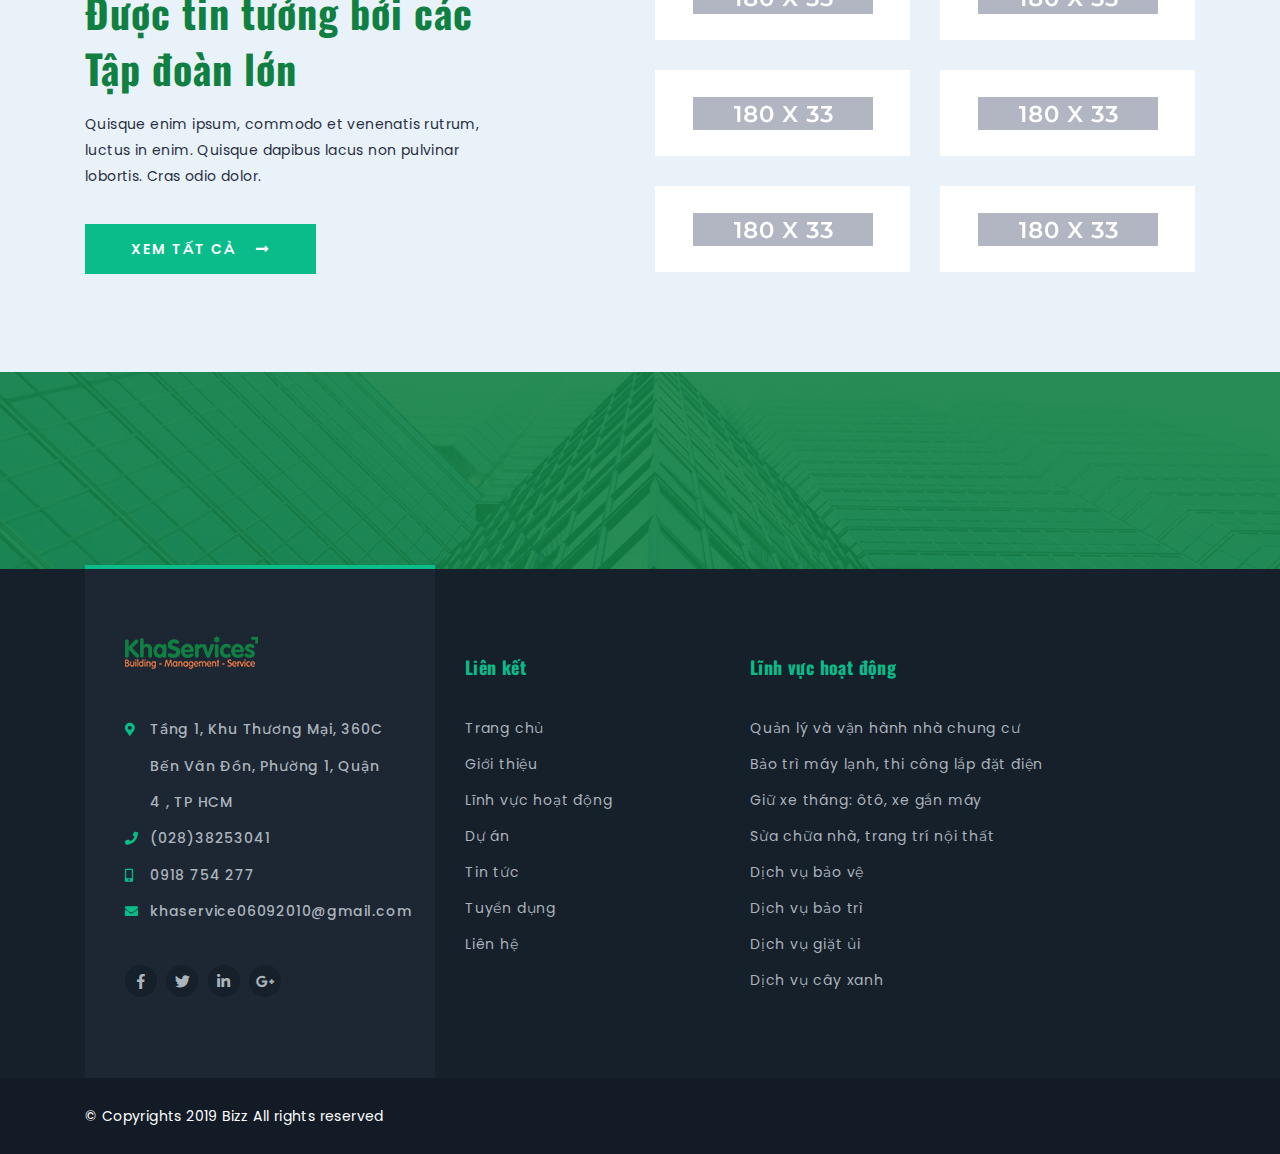
<file: pricing-1.html>
﻿<!DOCTYPE html>
<html lang="en">

<head>
    <title>Dự án</title>
    <meta charset="utf-8">
    <meta name="description" content="">
    <meta name="viewport" content="width=device-width, initial-scale=1">
    <!-- Calling Favicon -->
    <link rel="shortcut icon" type="image/x-icon" href="img/favicon.png">
    <!-- Calling Favicon -->
    <!-- ********************* -->
    <!-- CSS files -->
    <link rel="stylesheet" href="css/bootstrap.min.css">
    <link rel="stylesheet" href="css/animate.css">
    <link rel="stylesheet" href="css/all.min.css">
    <link rel="stylesheet" href="css/owl.carousel.min.css">
    <link rel="stylesheet" href="css/nice-select.css">
    <link rel="stylesheet" href="css/magnific-popup.css">
    <link rel="stylesheet" href="css/meanmenu.css" media="all">
    <link rel="stylesheet" href="css/default.css">
    <link rel="stylesheet" href="css/style.css">
    <link rel="stylesheet" href="css/color.css">
    <link rel="stylesheet" href="css/responsive.css">
    <!-- End CSS files -->
</head>

<body>
    <!-- Preloader start -->
    <div class="loader-page flex-center">
        <img src="img/loader.gif" alt="">
    </div>
    <!-- Preloader end -->
    <!-- Header start -->

    <header>
        <section class="top-header">
            <div class="container">
                <div class="row d-flex align-items-center">
                    <div class="col-lg-3 col-md-4">
                        <div class="left-head-top d-flex">
                            <div class="contact-head logo-2">
                                <a href="index.html">
                                    <img src="img/logo/logo-2.png" alt="">
                                </a>
                            </div>
                        </div>
                    </div>
                    <div class="col-lg-9 col-md-8">
                        <div class="icon-links icon-links-top right-head-top right-head-top-sub d-flex align-items-center">
                            <div class="contact-head mail flex-center d-none d-lg-flex">
                                <a class="black f-500" href="mailto:khaservice06092010@gmail.com">
                                    <i class="far fa-envelope green mr-10"></i>khaservice06092010@gmail.com
                                </a>
                            </div>
                            <div class="contact-head phone flex-center d-none d-sm-flex">
                                <a class="black f-500" href="tel:02838253041">
                                    <i class="fas fa-phone fa-flip-horizontal green mr-15  mr-10"></i>(028)38253041
                                </a>
                            </div>
                            <div class="contact-head mobile flex-center d-none d-sm-flex">
                                <a class="black f-500" href="tel:0918754277">
                                    <i class="fas fa-mobile-alt green mr-15  mr-10"></i>0918 754 277
                                </a>
                            </div>
                            <a href="" class="search-icon d-none d-md-block" data-toggle="modal" data-target="#searchModal">
                                <i class="fas fa-search black"></i>
                            </a>
                        </div>
                    </div>
                </div>
            </div>
        </section>
        <section class="bottom-head transition-4 bg-blue">
            <div class="container ">
                <div class="row align-items-center no-gutters">
                    <div class="col-lg-9 text-left p-md-0">
                        <div class="menu-links-2">
                            <nav class="main-menu main-menu-2 white">
                                <ul>
                                    <li>
                                        <a href="index.html">Trang chủ</a>
                                    </li>
                                    <li class="active">
                                        <a href="about-us.html">Giới thiệu <i class="fas fa-angle-down"></i></a>
                                        <ul class="submenu">
                                            <li><a href="about-us.html">Về chúng tôi</a></li>
                                            <li><a href="terms.html">Cam kết và chính sách</a></li>
                                        </ul>
                                    </li>
                                    <li>
                                        <a href="services-2.html">Lĩnh vực hoạt động <i class="fas fa-angle-down"></i></a>
                                        <ul class="submenu">
                                            <li><a href="portfolio-details-2.html">Dịch vụ quản lý và vận hành nhà chung cư</a></li>
                                            <li><a href="portfolio-details-2.html">Dịch vụ bảo trì máy lạnh, thi công lắp đặt điện</a></li>
                                            <li><a href="portfolio-details-2.html">Dịch vụ giữ xe tháng: ôtô, xe gắn máy</a></li>
                                            <li><a href="portfolio-details-2.html">Dịch vụ sửa chữa nhà, trang trí nội thất</a></li>
                                            <li><a href="portfolio-details-2.html">Dịch vụ bảo vệ</a></li>
                                            <li><a href="portfolio-details-2.html">Dịch vụ bảo trì</a></li>
                                            <li><a href="portfolio-details-2.html">Dịch vụ giặt ủi</a></li>
                                            <li><a href="portfolio-details-2.html">Dịch vụ cây xanh</a></li>
                                        </ul>
                                    </li>
                                    <li>
                                        <a href="pricing-1.html">Dự án</a>
                                    </li>
                                    <li>
                                        <a href="blog-listing-grid.html">Tin tức <i class="fas fa-angle-down"></i></a>
                                        <ul class="submenu">
                                            <li><a href="blog-listing-grid.html">Tin công ty</a></li>
                                            <li><a href="blog-listing-grid.html">Tin trong ngành</a></li>
                                            <li><a href="blog-listing-grid.html">Kiến thức phong thủy</a></li>
                                            <li><a href="blog-listing-grid.html">Sổ tay cư dân</a></li>
                                        </ul>
                                    </li>
                                    <li><a href="career.html">Tuyển dụng</a></li>
                                    <li>
                                        <a href="contact-us.html">Liên hệ</a>
                                    </li>
                                    <li class="d-block d-lg-none">
                                        <a href="#">Phần mềm QLVH</a>
                                        <ul class="submenu">
                                            <li><a href="#" target="_blank">Link phần mềm quản lý</a></li>
                                            <li><a href="#" target="_blank">Nội dung giới thiệu về App Dân Cư</a></li>
                                        </ul>
                                    </li>
                                </ul>
                            </nav>
                        </div>
                        <div class="mobile-menu-2"></div>
                    </div>
                    <div class="col-lg-3 text-right d-none d-lg-block">
                        <div class="btn btn-square-green uppercase height-btn z-5 bt-heighted blob-small btn-dropdown">
                            Phần mềm QLVH <i class="fas fa-angle-down mr-5"></i>
                            <ul class="submenu">
                                <li><a href="#" target="_blank">Link phần mềm quản lý</a></li>
                                <li><a href="#" target="_blank">Nội dung giới thiệu về App Dân Cư</a></li>
                            </ul>
                        </div>
                    </div>
                </div>
            </div>
        </section>
    </header>

    <div class="search-popup modal" id="searchModal" tabindex="-1" role="dialog" aria-labelledby="searchModal" aria-hidden="true">
        <div class="modal-dialog modal-dialog-centered" role="document">
            <div class="modal-content">
                <div class="modal-body">
                    <form action="#">
                        <div class="form-group relative">
                            <input type="text" class="form-control input-search" id="search" placeholder="Tìm kiếm...">
                            <i class="fas fa-search transform-v-center"></i>
                        </div>
                    </form>

                </div>
            </div>
        </div>
        <i class="fas fa-times close-search-modal" data-dismiss="modal" aria-label="Close"></i>
    </div>
    <!-- Header end -->

    <!-- immer banner start -->
    <section class="inner-banner pt-80 pb-95" style="background-image: url('img/banner/inner-banner.jpg');" data-overlay="7">
        <div class="container">
            <div class="row z-5 align-items-center">
                <div class="col-md-8 text-center text-md-left">
                    <h1 class="f-700 green">Dự án</h1>
                    <span class="green-line bg-green d-none d-md-inline-block"></span>
                </div>
                <div class="col-md-4 text-center text-md-right">
                    <nav aria-label="breadcrumb" class="banner-breadcump d-none">
                        <ol class="breadcrumb justify-content-center">
                            <li class="breadcrumb-item"><a href="index.html"><i class="fas fa-home fs-12 mr-5"></i>Trang chủ</a></li>
                            <li class="breadcrumb-item active" aria-current="page">Dự án</li>
                        </ol>
                    </nav>
                </div>
            </div>
        </div>
    </section>

    <!-- Pricing area start -->
    <section class="pricong-area bg-light-white pt-95 pb-100">
        <div class="container">
            <div class="row align-items-end text-center text-lg-left mb-45">
                <div class="col-lg-7 text-center text-lg-left">
                    <div class="fancy-head left-al wow fadeInLeft">
                        <h5 class="line-head mb-15">
                            <span class="line before d-lg-none"></span>
                            Dự án
                            <span class="line after"></span>
                        </h5>
                        <h1>Dự Án Tiêu Biểu</h1>
                    </div>
                </div>
                <div class="col-lg-5 mt-md-25 text-lg-right">
                    <div class="arrow-navigation mb-15 mt-md-20">
                        <a href="" class="nav-slide nav-price-left">
                            <img src="img/icons/ar_lt.png" alt="">
                        </a>
                        <a href="" class="nav-slide nav-price-right">
                            <img src="img/icons/ar_rt.png" alt="">
                        </a>
                    </div>
                </div>
            </div>
            <div class="row">
                <div class="col-xl-12">
                    <div class="owl-carousel price-slider">
                        <div class="item">
                            <div class="price-each relative img-lined text-center wow fadeInUp" style="background: url('img/price/lan-phuong-mhbr-tower-keenlandcomvn-1.jpg') center center / cover no-repeat;">
                                <div class="price-head z-8 underlined">
                                    <div class="price-icon relative flex-center">
                                        <img src="img/price/price1.png" alt="">
                                    </div>
                                </div>
                                <a href="portfolio-details.html" class="btn btn-round wide mt-10 z-8">LAN PHƯƠNG MHBR TOWER</a>
                            </div>
                        </div>
                        <div class="item">
                            <div class="price-each relative img-lined text-center wow fadeInUp" style="background: url('img/price/du-an-khanh-hoi.jpg') center center / cover no-repeat; ">
                                <div class="price-head z-8 underlined">
                                    <div class="price-icon relative flex-center">
                                        <img src="img/price/price1.png" alt="">
                                    </div>
                                </div>
                                <a href="portfolio-details.html" class="btn btn-round wide mt-10 z-8">CHUNG CƯ THE STAR</a>
                            </div>
                        </div>
                        <div class="item">
                            <div class="price-each relative img-lined text-center wow fadeInUp" style="background: url('img/price/du-an-chung-cu-goldora-plaza.jpg') center center / cover no-repeat;">
                                <div class="price-head z-8 underlined">
                                    <div class="price-icon relative flex-center">
                                        <img src="img/price/price1.png" alt="">
                                    </div>
                                </div>
                                <a href="portfolio-details.html" class="btn btn-round wide mt-10 z-8">CHUNG CƯ GOLDORA PLAZA</a>
                            </div>
                        </div>
                        <div class="item">
                            <div class="price-each relative img-lined text-center wow fadeInUp" style="background: url('img/price/chung-cu-hung-phat.jpg') center center / cover no-repeat;">
                                <div class="price-head z-8 underlined">
                                    <div class="price-icon relative flex-center">
                                        <img src="img/price/price1.png" alt="">
                                    </div>
                                </div>
                                <a href="portfolio-details.html" class="btn btn-round wide mt-10 z-8">CAO ỐC HƯNG PHÁT</a>
                            </div>
                        </div>
                        <div class="item">
                            <div class="price-each relative img-lined text-center wow fadeInUp" style="background: url('img/price/orient-apartment-ben-van-don.jpg') center center / cover no-repeat; ">
                                <div class="price-head z-8 underlined">
                                    <div class="price-icon relative flex-center">
                                        <img src="img/price/price1.png" alt="">
                                    </div>
                                </div>
                                <a href="portfolio-details.html" class="btn btn-round wide mt-10 z-8">CAO ỐC ORIENT APARTMENT</a>
                            </div>
                        </div>
                    </div>
                </div>
            </div>
        </div>
    </section>
    <!-- Pricing area end -->

    <!-- Experience Cta start -->
    <section class="experience-cta pt-100 pb-100" style="background-image: url('img/bg/bg-2.jpg');" data-overlay="9">
        <div class="container">
            <div class="row align-items-center">
                <div class="col-lg-6 z-5 text-center text-lg-left wow fadeIn">
                    <div class="exp-cta pr-50 pr-lg-00">
                        <h1 class="white f-700 mb-10">
                            <span class="green">25 Năm</span> Kinh nghiệm trong lĩnh vực <span class="green">Quản lý chung cư</span>
                        </h1>
                        <p class="white mb-55 mb-md-30 pr-60 pr-md-00">Quisque enim ipsum, commodo et venenatis rutrum, luctus in enim. Quisque dapibus</p>
                        <a href="services-2.html" class="btn btn-square ">
                            Lĩnh vực hoạt động
                            <i class="fas fa-long-arrow-alt-right ml-20"></i>
                        </a>
                    </div>
                </div>
                <div class="col-lg-6 mt-md-60">
                    <div class="row no-gutters">
                        <div class="col-sm-6 text-center">
                            <div class="each-count-up shade z-5 wow fadeIn" data-wow-delay=".2s">
                                <h2 class="fs-40 f-900 green mb-20 mt-5"><span class="counter">3000</span>+</h2>
                                <p class="uppercase white mb-0">Khách hàng</p>
                            </div>
                        </div>
                        <div class="col-sm-6 text-center">
                            <div class="each-count-up z-5 wow fadeIn" data-wow-delay=".4s">
                                <h2 class="fs-40 f-900 green mb-20 mt-5"><span class="counter">250</span>+</h2>
                                <p class="uppercase white mb-0">Giải thưởng</p>
                            </div>
                        </div>
                        <div class="col-sm-6 text-center">
                            <div class="each-count-up z-5 wow fadeIn" data-wow-delay=".6s">
                                <h2 class="fs-40 f-900 green mb-20 mt-5"><span class="counter">350</span>+</h2>
                                <p class="uppercase white mb-0">Đối tác</p>
                            </div>
                        </div>
                        <div class="col-sm-6 text-center">
                            <div class="each-count-up z-5 shade wow fadeIn" data-wow-delay=".8s">
                                <h2 class="fs-40 f-900 green mb-20 mt-5"><span class="counter">5300</span>+</h2>
                                <p class="uppercase white mb-0">Dự án hoàn thành</p>
                            </div>
                        </div>
                    </div>
                </div>
            </div>
        </div>
    </section>
    <!-- Experience Cta end -->

    <!-- Client logos area start -->
    <section class="client-list bg-light-white pt-100 pb-70">
        <div class="container">
            <div class="row ">
                <div class="col-lg-6 col-xl-5 text-center text-lg-left">
                    <div class="clients-left-part">
                        <div class="fancy-head left-al">
                            <h5 class="line-head mb-15">
                              <span class="line before d-lg-none"></span>
                                Khách hàng của chúng tôi
                              <span class="line after"></span>
                            </h5>
                            <h1 class="mb-15">Được tin tưởng bởi các Tập đoàn lớn</h1>
                        </div>
                        <p class="mb-35 pr-45 pr-md-00">Quisque enim ipsum, commodo et venenatis rutrum, luctus in enim. Quisque dapibus lacus non pulvinar lobortis. Cras odio dolor.</p>
                        <a href="" class="btn btn-square">Xem tất cả<i class="fas fa-long-arrow-alt-right ml-20"></i></a>
                    </div>
                </div>
                <div class="col-lg-6 mt-md-60 offset-xl-1 offset-lg-0">
                    <div class="row">
                        <div class="col-sm-6">
                            <div class="each-logo flex-center transition-4 mb-30">
                                <img src="img/clients/1_blk.png" alt="">
                            </div>
                        </div>
                        <div class="col-sm-6">
                            <div class="each-logo flex-center transition-4 mb-30">
                                <img src="img/clients/2_blk.png" alt="">
                            </div>
                        </div>
                        <div class="col-sm-6" data-wow-delay=".2s">
                            <div class="each-logo flex-center transition-4 mb-30">
                                <img src="img/clients/3_blk.png" alt="">
                            </div>
                        </div>
                        <div class="col-sm-6" data-wow-delay=".2s">
                            <div class="each-logo flex-center transition-4 mb-30">
                                <img src="img/clients/4_blk.png" alt="">
                            </div>
                        </div>
                        <div class="col-sm-6" data-wow-delay=".4s">
                            <div class="each-logo flex-center transition-4 mb-30">
                                <img src="img/clients/5_blk.png" alt="">
                            </div>
                        </div>
                        <div class="col-sm-6" data-wow-delay=".4s">
                            <div class="each-logo flex-center transition-4 mb-30">
                                <img src="img/clients/6_blk.png" alt="">
                            </div>
                        </div>
                    </div>
                </div>
            </div>
        </div>
    </section>
    <!-- Client logos area end -->

    <!-- cta area start -->
    <section class="cta pt-50 pb-50" style="background-image: url('img/bg/bg_cta.jpg');" data-overlay="9">
        <div class="container">
            <div class="row align-items-center">
                <div class="col-xl-4 col-lg-5 mb-md-20 text-center text-lg-left">
                    <h3 class="z-5 white f-700 lh-18 wow fadeInLeft">
                        Bạn đang có nhu cầu về dịch vụ nào?
                        <span class="green italic">Liên hệ ngay</span>
                    </h3>
                </div>
                <div class="col-xl-8 col-lg-7 text-center text-lg-right z-5">
                    <a href="mailto:khaservice06092010@gmail.com" class="btn btn-square-white mr-20 mr-xs-00 d-block d-sm-inline-block mb-xs-15 wow fadeInUp">
                        <i class="fas fa-envelope mr-15"></i>khaservice06092010@gmail.com
                    </a>
                    <a href="tel:0918754277" class="btn btn-square-green d-block d-sm-inline-block blob-small wow fadeInUp">
                        <i class="fas fa-phone mr-15"></i>0918 754 277
                    </a>
                </div>
            </div>
        </div>
    </section>
    <!-- cta area end -->

    <!-- Footer area start -->
    <footer class="footer-area">
        <div class="container">
            <div class="row mb-sm-50 mb-xs-00">
                <div class="col-lg-4 z-5">
                    <div class="contact-area relative h-100 mr-lg-20 mr-md-00">
                        <div class="footer-logo mb-35">
                            <img src="img/logo/logo_footer.png" alt="">
                        </div>
                        <div class="contact-options mb-35">
                            <ul>
                                <li>
                                    <i class="fas fa-map-marker-alt green"></i>Tầng 1, Khu Thương Mại, 360C Bến Vân Đồn, Phường 1, Quận 4 , TP HCM
                                </li>
                                <li>
                                    <i class="fas fa-phone green"></i>(028)38253041
                                </li>
                                <li>
                                    <i class="fas fa-mobile-alt green"></i>0918 754 277
                                </li>
                                <li>
                                    <i class="fas fa-envelope green"></i>khaservice06092010@gmail.com
                                </li>
                            </ul>
                        </div>
                        <div class="social-links">
                            <ul class="social-icons">
                                <li>
                                    <a href=""><i class="fab fa-facebook-f"></i></a>
                                </li>
                                <li>
                                    <a href=""><i class="fab fa-twitter"></i></a>
                                </li>
                                <li>
                                    <a href=""><i class="fab fa-linkedin-in"></i></a>
                                </li>
                                <li>
                                    <a href=""><i class="fab fa-google-plus-g"></i></a>
                                </li>
                            </ul>
                        </div>
                    </div>
                </div>
                <div class="col-lg-3 col-sm-4">
                    <div class="footer-links pt-85 pb-85 pt-md-50 mb-sm-70">
                        <h5 class="green f-700 mb-35">Liên kết</h5>
                        <ul class="links-list">
                            <li><a href="index-3.html">Trang chủ</a></li>
                            <li><a href="about-us.html">Giới thiệu</a></li>
                            <li><a href="services-v2.html">Lĩnh vực hoạt động</a></li>
                            <li><a href="price-v1.html">Dự án</a></li>
                            <li><a href="blog-listing-grid.html">Tin tức</a></li>
                            <li><a href="career.html">Tuyển dụng</a></li>
                            <li><a href="contact-us.html">Liên hệ</a></li>
                        </ul>
                    </div>
                </div>
                <div class="col-lg-5 col-sm-8">
                    <div class="footer-links pt-85 pb-85 pt-md-50 mb-sm-70">
                        <h5 class="green f-700 mb-35">Lĩnh vực hoạt động</h5>
                        <ul class="links-list">
                            <li><a href="services-v2.html">Quản lý và vận hành nhà chung cư</a></li>
                            <li><a href="services-v2.html">Bảo trì máy lạnh, thi công lắp đặt điện</a></li>
                            <li><a href="services-v2.html">Giữ xe tháng: ôtô, xe gắn máy</a></li>
                            <li><a href="services-v2.html">Sửa chữa nhà, trang trí nội thất</a></li>
                            <li><a href="services-v2.html">Dịch vụ bảo vệ</a></li>
                            <li><a href="services-v2.html">Dịch vụ bảo trì</a></li>
                            <li><a href="services-v2.html">Dịch vụ giặt ủi</a></li>
                            <li><a href="services-v2.html">Dịch vụ cây xanh</a></li>
                        </ul>
                    </div>
                </div>
            </div>
        </div>
        <section class="copyright pt-25 pb-25">
            <div class="container">
                <div class="row align-items-center">
                    <div class="col-xl-8">
                        <p class="mb-0 white">© Copyrights 2019 Bizz All rights reserved</p>
                    </div>
                    <div class="col-xl-4 text-right">
                        <a href="" class="btn scroll-btn f-right flex-center z-25 opacity-0">
                            <i class="fas fa-arrow-up"></i>
                        </a>
                    </div>
                </div>
            </div>
        </section>
    </footer>
    <!-- Footer area end -->
    <!-- ********************* -->
    <!-- JS Files -->
    <script src="js/modernizr-3.5.0.min.js"></script>
    <script src="js/jquery-1.12.4.min.js"></script>
    <script src="js/bootstrap.bundle.min.js"></script>
    <script src="js/owl.carousel.min.js"></script>
    <script src="js/jquery.magnific-popup.min.js"></script>
    <script src="js/jquery.nice-select.min.js"></script>
    <script src="js/jquery.waypoints.min.js"></script>
    <script src="js/jquery.counterup.min.js"></script>
    <script src="js/jquery.countdown.min.js"></script>
    <script src="js/lightslider.min.js"></script>
    <script src="js/wow.min.js"></script>
    <script src="js/isotope.pkgd.min.js"></script>
    <script src="js/jquery.meanmenu.min.js"></script>
    <script src="js/main.js"></script>
    <!-- JS Files end -->
</body>

</html>
</file>
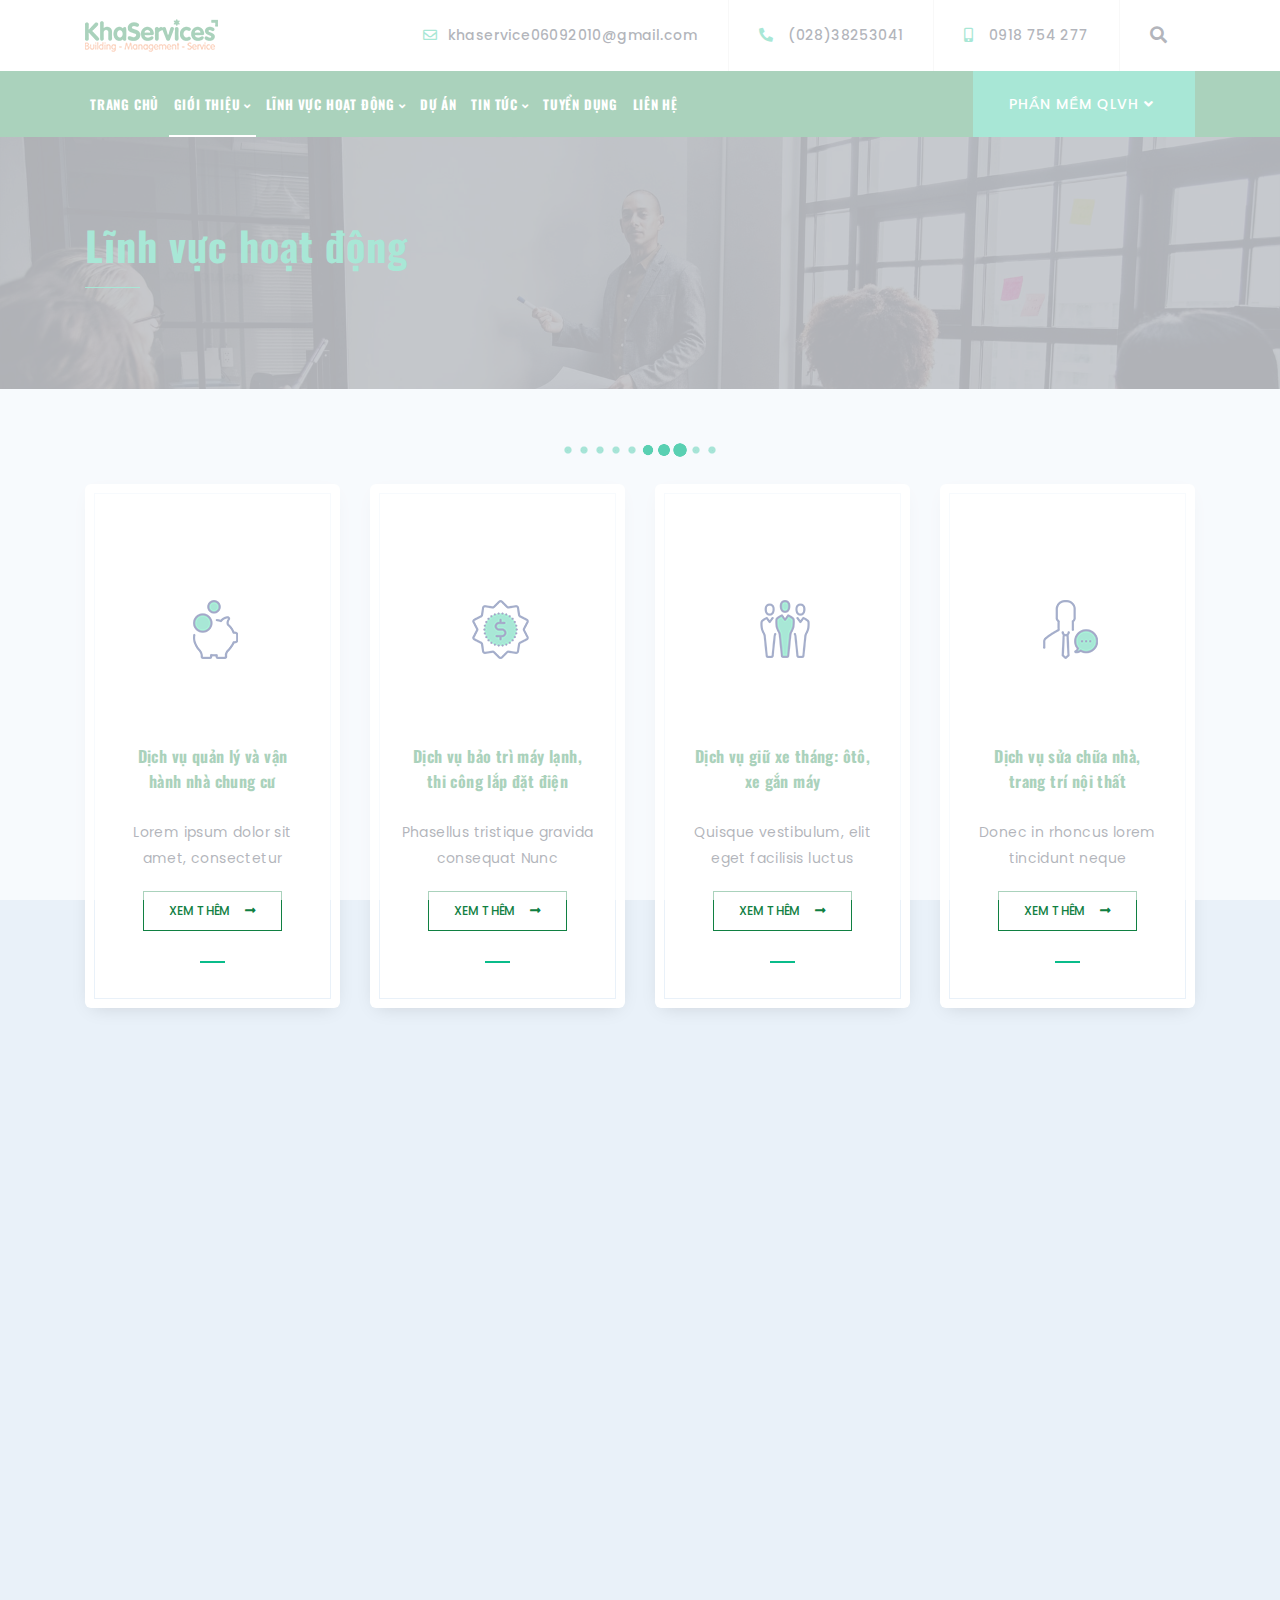
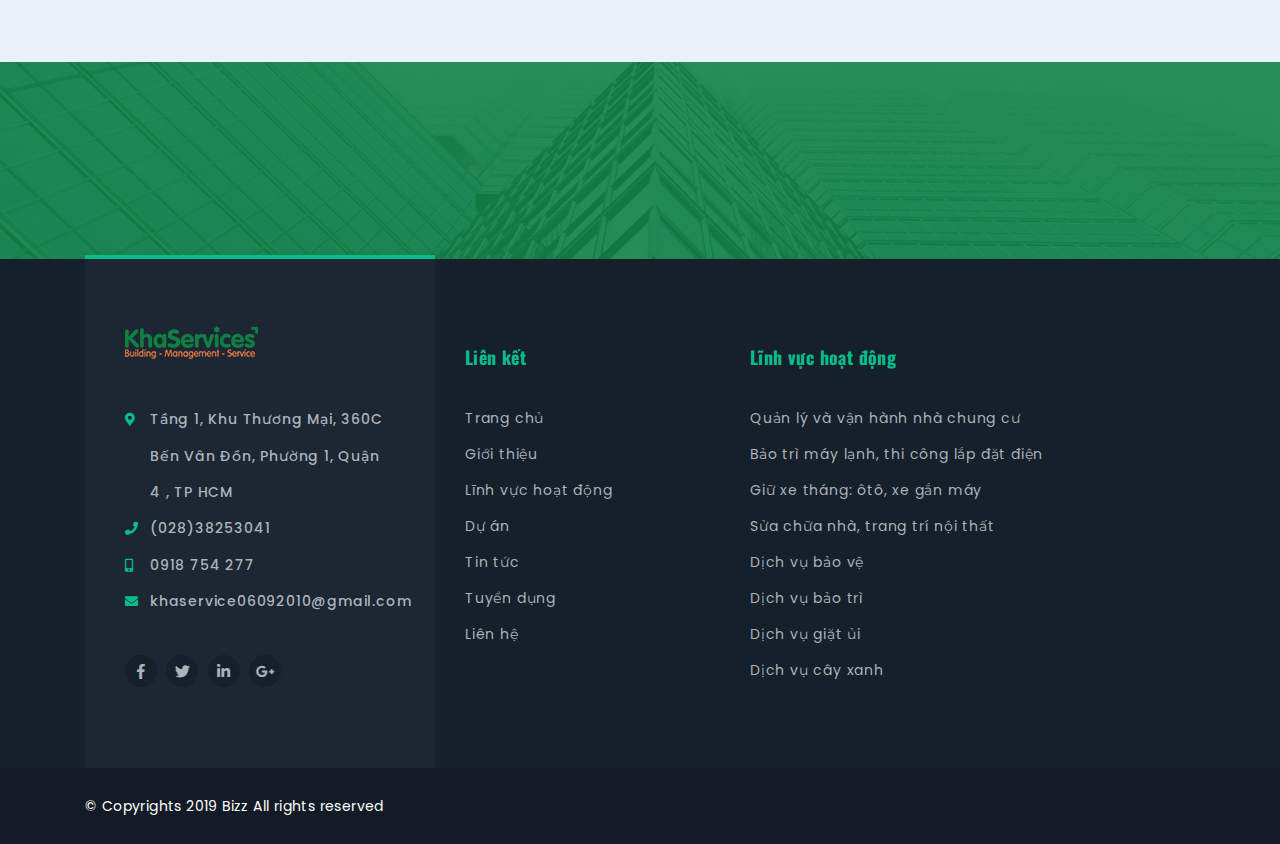
<file: services-2.html>
﻿<!DOCTYPE html>
<html lang="en">

<head>
    <title>Lĩnh vực hoạt động</title>
    <meta charset="utf-8">
    <meta name="description" content="">
    <meta name="viewport" content="width=device-width, initial-scale=1">
    <!-- Calling Favicon -->
    <link rel="shortcut icon" type="image/x-icon" href="img/favicon.png">
    <!-- Calling Favicon -->
    <!-- ********************* -->
    <!-- CSS files -->
    <link rel="stylesheet" href="css/bootstrap.min.css">
    <link rel="stylesheet" href="css/animate.css">
    <link rel="stylesheet" href="css/all.min.css">
    <link rel="stylesheet" href="css/owl.carousel.min.css">
    <link rel="stylesheet" href="css/nice-select.css">
    <link rel="stylesheet" href="css/magnific-popup.css">
    <link rel="stylesheet" href="css/meanmenu.css" media="all">
    <link rel="stylesheet" href="css/default.css">
    <link rel="stylesheet" href="css/style.css">
    <link rel="stylesheet" href="css/color.css">
    <link rel="stylesheet" href="css/responsive.css">
    <!-- End CSS files -->
</head>

<body>
    <!-- Preloader start -->
    <div class="loader-page flex-center">
        <img src="img/loader.gif" alt="">
    </div>
    <!-- Preloader end -->
    <!-- Header start -->

    <header>
        <section class="top-header">
            <div class="container">
                <div class="row d-flex align-items-center">
                    <div class="col-lg-3 col-md-4">
                        <div class="left-head-top d-flex">
                            <div class="contact-head logo-2">
                                <a href="index.html">
                                    <img src="img/logo/logo-2.png" alt="">
                                </a>
                            </div>
                        </div>
                    </div>
                    <div class="col-lg-9 col-md-8">
                        <div class="icon-links icon-links-top right-head-top right-head-top-sub d-flex align-items-center">
                            <div class="contact-head mail flex-center d-none d-lg-flex">
                                <a class="black f-500" href="mailto:khaservice06092010@gmail.com">
                                    <i class="far fa-envelope green mr-10"></i>khaservice06092010@gmail.com
                                </a>
                            </div>
                            <div class="contact-head phone flex-center d-none d-sm-flex">
                                <a class="black f-500" href="tel:02838253041">
                                    <i class="fas fa-phone fa-flip-horizontal green mr-15  mr-10"></i>(028)38253041
                                </a>
                            </div>
                            <div class="contact-head mobile flex-center d-none d-sm-flex">
                                <a class="black f-500" href="tel:0918754277">
                                    <i class="fas fa-mobile-alt green mr-15  mr-10"></i>0918 754 277
                                </a>
                            </div>
                            <a href="" class="search-icon d-none d-md-block" data-toggle="modal" data-target="#searchModal">
                                <i class="fas fa-search black"></i>
                            </a>
                        </div>
                    </div>
                </div>
            </div>
        </section>
        <section class="bottom-head transition-4 bg-blue">
            <div class="container ">
                <div class="row align-items-center no-gutters">
                    <div class="col-lg-9 text-left p-md-0">
                        <div class="menu-links-2">
                            <nav class="main-menu main-menu-2 white">
                                <ul>
                                    <li>
                                        <a href="index.html">Trang chủ</a>
                                    </li>
                                    <li class="active">
                                        <a href="about-us.html">Giới thiệu <i class="fas fa-angle-down"></i></a>
                                        <ul class="submenu">
                                            <li><a href="about-us.html">Về chúng tôi</a></li>
                                            <li><a href="terms.html">Cam kết và chính sách</a></li>
                                        </ul>
                                    </li>
                                    <li>
                                        <a href="services-2.html">Lĩnh vực hoạt động <i class="fas fa-angle-down"></i></a>
                                        <ul class="submenu">
                                            <li><a href="portfolio-details-2.html">Dịch vụ quản lý và vận hành nhà chung cư</a></li>
                                            <li><a href="portfolio-details-2.html">Dịch vụ bảo trì máy lạnh, thi công lắp đặt điện</a></li>
                                            <li><a href="portfolio-details-2.html">Dịch vụ giữ xe tháng: ôtô, xe gắn máy</a></li>
                                            <li><a href="portfolio-details-2.html">Dịch vụ sửa chữa nhà, trang trí nội thất</a></li>
                                            <li><a href="portfolio-details-2.html">Dịch vụ bảo vệ</a></li>
                                            <li><a href="portfolio-details-2.html">Dịch vụ bảo trì</a></li>
                                            <li><a href="portfolio-details-2.html">Dịch vụ giặt ủi</a></li>
                                            <li><a href="portfolio-details-2.html">Dịch vụ cây xanh</a></li>
                                        </ul>
                                    </li>
                                    <li>
                                        <a href="pricing-1.html">Dự án</a>
                                    </li>
                                    <li>
                                        <a href="blog-listing-grid.html">Tin tức <i class="fas fa-angle-down"></i></a>
                                        <ul class="submenu">
                                            <li><a href="blog-listing-grid.html">Tin công ty</a></li>
                                            <li><a href="blog-listing-grid.html">Tin trong ngành</a></li>
                                            <li><a href="blog-listing-grid.html">Kiến thức phong thủy</a></li>
                                            <li><a href="blog-listing-grid.html">Sổ tay cư dân</a></li>
                                        </ul>
                                    </li>
                                    <li><a href="career.html">Tuyển dụng</a></li>
                                    <li>
                                        <a href="contact-us.html">Liên hệ</a>
                                    </li>
                                    <li class="d-block d-lg-none">
                                        <a href="#">Phần mềm QLVH</a>
                                        <ul class="submenu">
                                            <li><a href="#" target="_blank">Link phần mềm quản lý</a></li>
                                            <li><a href="#" target="_blank">Nội dung giới thiệu về App Dân Cư</a></li>
                                        </ul>
                                    </li>
                                </ul>
                            </nav>
                        </div>
                        <div class="mobile-menu-2"></div>
                    </div>
                    <div class="col-lg-3 text-right d-none d-lg-block">
                        <div class="btn btn-square-green uppercase height-btn z-5 bt-heighted blob-small btn-dropdown">
                            Phần mềm QLVH <i class="fas fa-angle-down mr-5"></i>
                            <ul class="submenu">
                                <li><a href="#" target="_blank">Link phần mềm quản lý</a></li>
                                <li><a href="#" target="_blank">Nội dung giới thiệu về App Dân Cư</a></li>
                            </ul>
                        </div>
                    </div>
                </div>
            </div>
        </section>
    </header>

    <div class="search-popup modal" id="searchModal" tabindex="-1" role="dialog" aria-labelledby="searchModal" aria-hidden="true">
        <div class="modal-dialog modal-dialog-centered" role="document">
            <div class="modal-content">
                <div class="modal-body">
                    <form action="#">
                        <div class="form-group relative">
                            <input type="text" class="form-control input-search" id="search" placeholder="Tìm kiếm...">
                            <i class="fas fa-search transform-v-center"></i>
                        </div>
                    </form>

                </div>
            </div>
        </div>
        <i class="fas fa-times close-search-modal" data-dismiss="modal" aria-label="Close"></i>
    </div>
    <!-- Header end -->

    <!-- immer banner start -->
    <section class="inner-banner pt-80 pb-95" style="background-image: url('img/banner/inner-banner.jpg');" data-overlay="7">
        <div class="container">
            <div class="row z-5 align-items-center">
                <div class="col-md-8 text-center text-md-left">
                    <h1 class="f-700 green">Lĩnh vực hoạt động</h1>
                    <span class="green-line bg-green d-none d-md-inline-block"></span>
                </div>
                <div class="col-md-4 text-center text-md-right">
                    <nav aria-label="breadcrumb" class="banner-breadcump d-none">
                        <ol class="breadcrumb justify-content-center">
                            <li class="breadcrumb-item"><a href="index.html"><i class="fas fa-home fs-12 mr-5"></i>Trang chủ</a></li>
                            <li class="breadcrumb-item active" aria-current="page">Lĩnh vực hoạt động</li>
                        </ol>
                    </nav>
                </div>
            </div>
        </div>
    </section>
    <!-- immer banner end -->

    <!-- Service start -->
    <section class="service-page pt-95 pb-70 bg-light-white">
        <div class="container">
            <div class="row">
                <div class="col-xl-3 col-md-6 text-center">
                    <div class="service-list-3 no-mar shadow-5 transition-4 img-lined z-5 no-mar wow zoomIn">
                        <div class="icon-bg-white flex-center z-10">
                            <img src="img/service/2.png" class="" alt="">
                        </div>
                        <div class="service-text-3 transition-4 mt-15 z-10">
                            <h4 class="f-700 mb-10">Dịch vụ quản lý và vận hành nhà chung cư</h4>
                            <p class="mb-20">Lorem ipsum dolor sit amet, consectetur</p>
                            <a href="portfolio-details-2.html" class="btn btn-border-blue mb-30">
                                Xem thêm<i class="fas fa-long-arrow-alt-right ml-15"></i>
                            </a>
                            <span class="bg-green undeline-3"></span>
                        </div>
                    </div>
                </div>
                <div class="col-xl-3 col-md-6 text-center">
                    <div class="service-list-3 no-mar shadow-5 transition-4 img-lined z-5 no-mar wow zoomIn">
                        <div class="icon-bg-white flex-center z-10">
                            <img src="img/service/1.png" class="" alt="">
                        </div>
                        <div class="service-text-3 transition-4 mt-15 z-10">
                            <h4 class="f-700 mb-10">Dịch vụ bảo trì máy lạnh, thi công lắp đặt điện</h4>
                            <p class="mb-20">Phasellus tristique gravida consequat Nunc </p>
                            <a href="portfolio-details-2.html" class="btn btn-border-blue mb-30">
                                Xem thêm<i class="fas fa-long-arrow-alt-right ml-15"></i>
                            </a>
                            <span class="bg-green undeline-3"></span>
                        </div>
                    </div>
                </div>
                <div class="col-xl-3 col-md-6 text-center">
                    <div class="service-list-3 no-mar shadow-5 transition-4 img-lined z-5 no-mar wow zoomIn">
                        <div class="icon-bg-white z-10 flex-center">
                            <img src="img/service/3.png" class="" alt="">
                        </div>
                        <div class="service-text-3 mt-15 z-10">
                            <h4 class="f-700 mb-10">Dịch vụ giữ xe tháng: ôtô, xe gắn máy</h4>
                            <p class="mb-20">Quisque vestibulum, elit eget facilisis luctus</p>
                            <a href="portfolio-details-2.html" class="btn btn-border-blue mb-30">
                                Xem thêm<i class="fas fa-long-arrow-alt-right ml-15"></i>
                            </a>
                            <span class="bg-green undeline-3"></span>
                        </div>
                    </div>
                </div>
                <div class="col-xl-3 col-md-6 text-center">
                    <div class="service-list-3 no-mar shadow-5 transition-4 img-lined z-5 no-mar wow zoomIn">
                        <div class="icon-bg-white z-10  flex-center">
                            <img src="img/service/4.png" class="" alt="">
                        </div>
                        <div class="service-text-3 mt-15 z-10">
                            <h4 class="f-700 mb-10">Dịch vụ sửa chữa nhà, trang trí nội thất</h4>
                            <p class="mb-20">Donec in rhoncus lorem tincidunt neque</p>
                            <a href="portfolio-details-2.html" class="btn btn-border-blue mb-30">
                                Xem thêm<i class="fas fa-long-arrow-alt-right ml-15"></i>
                            </a>
                            <span class="bg-green undeline-3"></span>
                        </div>
                    </div>
                </div>
                <div class="col-xl-3 col-md-6 text-center">
                    <div class="service-list-3 no-mar shadow-5 transition-4 img-lined z-5 wow zoomIn">
                        <div class="icon-bg-white flex-center z-10">
                            <img src="img/service/2.png" class="" alt="">
                        </div>
                        <div class="service-text-3 transition-4 mt-15 z-10">
                            <h4 class="f-700 mb-10">Dịch vụ bảo vệ</h4>
                            <p class="mb-20">Lorem ipsum dolor sit amet, consectetur</p>
                            <a href="portfolio-details-2.html" class="btn btn-border-blue mb-30">
                                Xem thêm<i class="fas fa-long-arrow-alt-right ml-15"></i>
                            </a>
                            <span class="bg-green undeline-3"></span>
                        </div>
                    </div>
                </div>
                <div class="col-xl-3 col-md-6 text-center">
                    <div class="service-list-3 no-mar shadow-5 transition-4 img-lined z-5 wow zoomIn">
                        <div class="icon-bg-white flex-center z-10">
                            <img src="img/service/1.png" class="" alt="">
                        </div>
                        <div class="service-text-3 transition-4 mt-15 z-10">
                            <h4 class="f-700 mb-10">Dịch vụ bảo trì</h4>
                            <p class="mb-20">Phasellus tristique gravida consequat Nunc </p>
                            <a href="portfolio-details-2.html" class="btn btn-border-blue mb-30">
                                Xem thêm<i class="fas fa-long-arrow-alt-right ml-15"></i>
                            </a>
                            <span class="bg-green undeline-3"></span>
                        </div>
                    </div>
                </div>
                <div class="col-xl-3 col-md-6 text-center">
                    <div class="service-list-3 no-mar shadow-5 transition-4 img-lined z-5 wow zoomIn">
                        <div class="icon-bg-white z-10 flex-center">
                            <img src="img/service/3.png" class="" alt="">
                        </div>
                        <div class="service-text-3 mt-15 z-10">
                            <h4 class="f-700 mb-10">Dịch vụ giặt ủi</h4>
                            <p class="mb-20">Quisque vestibulum, elit eget facilisis luctus</p>
                            <a href="portfolio-details-2.html" class="btn btn-border-blue mb-30">
                                Xem thêm<i class="fas fa-long-arrow-alt-right ml-15"></i>
                            </a>
                            <span class="bg-green undeline-3"></span>
                        </div>
                    </div>
                </div>
                <div class="col-xl-3 col-md-6 text-center">
                    <div class="service-list-3 no-mar shadow-5 transition-4 img-lined z-5 wow zoomIn">
                        <div class="icon-bg-white z-10  flex-center">
                            <img src="img/service/4.png" class="" alt="">
                        </div>
                        <div class="service-text-3 mt-15 z-10">
                            <h4 class="f-700 mb-10">Dịch vụ cây xanh</h4>
                            <p class="mb-20">Donec in rhoncus lorem tincidunt neque</p>
                            <a href="portfolio-details-2.html" class="btn btn-border-blue mb-30">
                                Xem thêm<i class="fas fa-long-arrow-alt-right ml-15"></i>
                            </a>
                            <span class="bg-green undeline-3"></span>
                        </div>
                    </div>
                </div>
            </div>
        </div>
    </section>
    <!-- Service end -->

    <!-- cta area start -->
    <section class="cta pt-50 pb-50" style="background-image: url('img/bg/bg_cta.jpg');" data-overlay="9">
        <div class="container">
            <div class="row align-items-center">
                <div class="col-xl-4 col-lg-5 mb-md-20 text-center text-lg-left">
                    <h3 class="z-5 white f-700 lh-18 wow fadeInLeft">
                        Bạn đang có nhu cầu về dịch vụ nào?
                        <span class="green italic">Liên hệ ngay</span>
                    </h3>
                </div>
                <div class="col-xl-8 col-lg-7 text-center text-lg-right z-5">
                    <a href="mailto:khaservice06092010@gmail.com" class="btn btn-square-white mr-20 mr-xs-00 d-block d-sm-inline-block mb-xs-15 wow fadeInUp">
                        <i class="fas fa-envelope mr-15"></i>khaservice06092010@gmail.com
                    </a>
                    <a href="tel:0918754277" class="btn btn-square-green d-block d-sm-inline-block blob-small wow fadeInUp">
                        <i class="fas fa-phone mr-15"></i>0918 754 277
                    </a>
                </div>
            </div>
        </div>
    </section>
    <!-- cta area end -->

    <!-- Footer area start -->
    <footer class="footer-area">
        <div class="container">
            <div class="row mb-sm-50 mb-xs-00">
                <div class="col-lg-4 z-5">
                    <div class="contact-area relative h-100 mr-lg-20 mr-md-00">
                        <div class="footer-logo mb-35">
                            <img src="img/logo/logo_footer.png" alt="">
                        </div>
                        <div class="contact-options mb-35">
                            <ul>
                                <li>
                                    <i class="fas fa-map-marker-alt green"></i>Tầng 1, Khu Thương Mại, 360C Bến Vân Đồn, Phường 1, Quận 4 , TP HCM
                                </li>
                                <li>
                                    <i class="fas fa-phone green"></i>(028)38253041
                                </li>
                                <li>
                                    <i class="fas fa-mobile-alt green"></i>0918 754 277
                                </li>
                                <li>
                                    <i class="fas fa-envelope green"></i>khaservice06092010@gmail.com
                                </li>
                            </ul>
                        </div>
                        <div class="social-links">
                            <ul class="social-icons">
                                <li>
                                    <a href=""><i class="fab fa-facebook-f"></i></a>
                                </li>
                                <li>
                                    <a href=""><i class="fab fa-twitter"></i></a>
                                </li>
                                <li>
                                    <a href=""><i class="fab fa-linkedin-in"></i></a>
                                </li>
                                <li>
                                    <a href=""><i class="fab fa-google-plus-g"></i></a>
                                </li>
                            </ul>
                        </div>
                    </div>
                </div>
                <div class="col-lg-3 col-sm-4">
                    <div class="footer-links pt-85 pb-85 pt-md-50 mb-sm-70">
                        <h5 class="green f-700 mb-35">Liên kết</h5>
                        <ul class="links-list">
                            <li><a href="index-3.html">Trang chủ</a></li>
                            <li><a href="about-us.html">Giới thiệu</a></li>
                            <li><a href="services-v2.html">Lĩnh vực hoạt động</a></li>
                            <li><a href="price-v1.html">Dự án</a></li>
                            <li><a href="blog-listing-grid.html">Tin tức</a></li>
                            <li><a href="career.html">Tuyển dụng</a></li>
                            <li><a href="contact-us.html">Liên hệ</a></li>
                        </ul>
                    </div>
                </div>
                <div class="col-lg-5 col-sm-8">
                    <div class="footer-links pt-85 pb-85 pt-md-50 mb-sm-70">
                        <h5 class="green f-700 mb-35">Lĩnh vực hoạt động</h5>
                        <ul class="links-list">
                            <li><a href="services-v2.html">Quản lý và vận hành nhà chung cư</a></li>
                            <li><a href="services-v2.html">Bảo trì máy lạnh, thi công lắp đặt điện</a></li>
                            <li><a href="services-v2.html">Giữ xe tháng: ôtô, xe gắn máy</a></li>
                            <li><a href="services-v2.html">Sửa chữa nhà, trang trí nội thất</a></li>
                            <li><a href="services-v2.html">Dịch vụ bảo vệ</a></li>
                            <li><a href="services-v2.html">Dịch vụ bảo trì</a></li>
                            <li><a href="services-v2.html">Dịch vụ giặt ủi</a></li>
                            <li><a href="services-v2.html">Dịch vụ cây xanh</a></li>
                        </ul>
                    </div>
                </div>
            </div>
        </div>
        <section class="copyright pt-25 pb-25">
            <div class="container">
                <div class="row align-items-center">
                    <div class="col-xl-8">
                        <p class="mb-0 white">© Copyrights 2019 Bizz All rights reserved</p>
                    </div>
                    <div class="col-xl-4 text-right">
                        <a href="" class="btn scroll-btn f-right flex-center z-25 opacity-0">
                            <i class="fas fa-arrow-up"></i>
                        </a>
                    </div>
                </div>
            </div>
        </section>
    </footer>
    <!-- Footer area end -->
    <!-- ********************* -->
    <!-- JS Files -->
    <script src="js/modernizr-3.5.0.min.js"></script>
    <script src="js/jquery-1.12.4.min.js"></script>
    <script src="js/bootstrap.bundle.min.js"></script>
    <script src="js/owl.carousel.min.js"></script>
    <script src="js/jquery.magnific-popup.min.js"></script>
    <script src="js/jquery.nice-select.min.js"></script>
    <script src="js/jquery.waypoints.min.js"></script>
    <script src="js/jquery.counterup.min.js"></script>
    <script src="js/jquery.countdown.min.js"></script>
    <script src="js/lightslider.min.js"></script>
    <script src="js/wow.min.js"></script>
    <script src="js/isotope.pkgd.min.js"></script>
    <script src="js/jquery.meanmenu.min.js"></script>
    <script src="js/main.js"></script>
    <!-- JS Files end -->
</body>

</html>
</file>
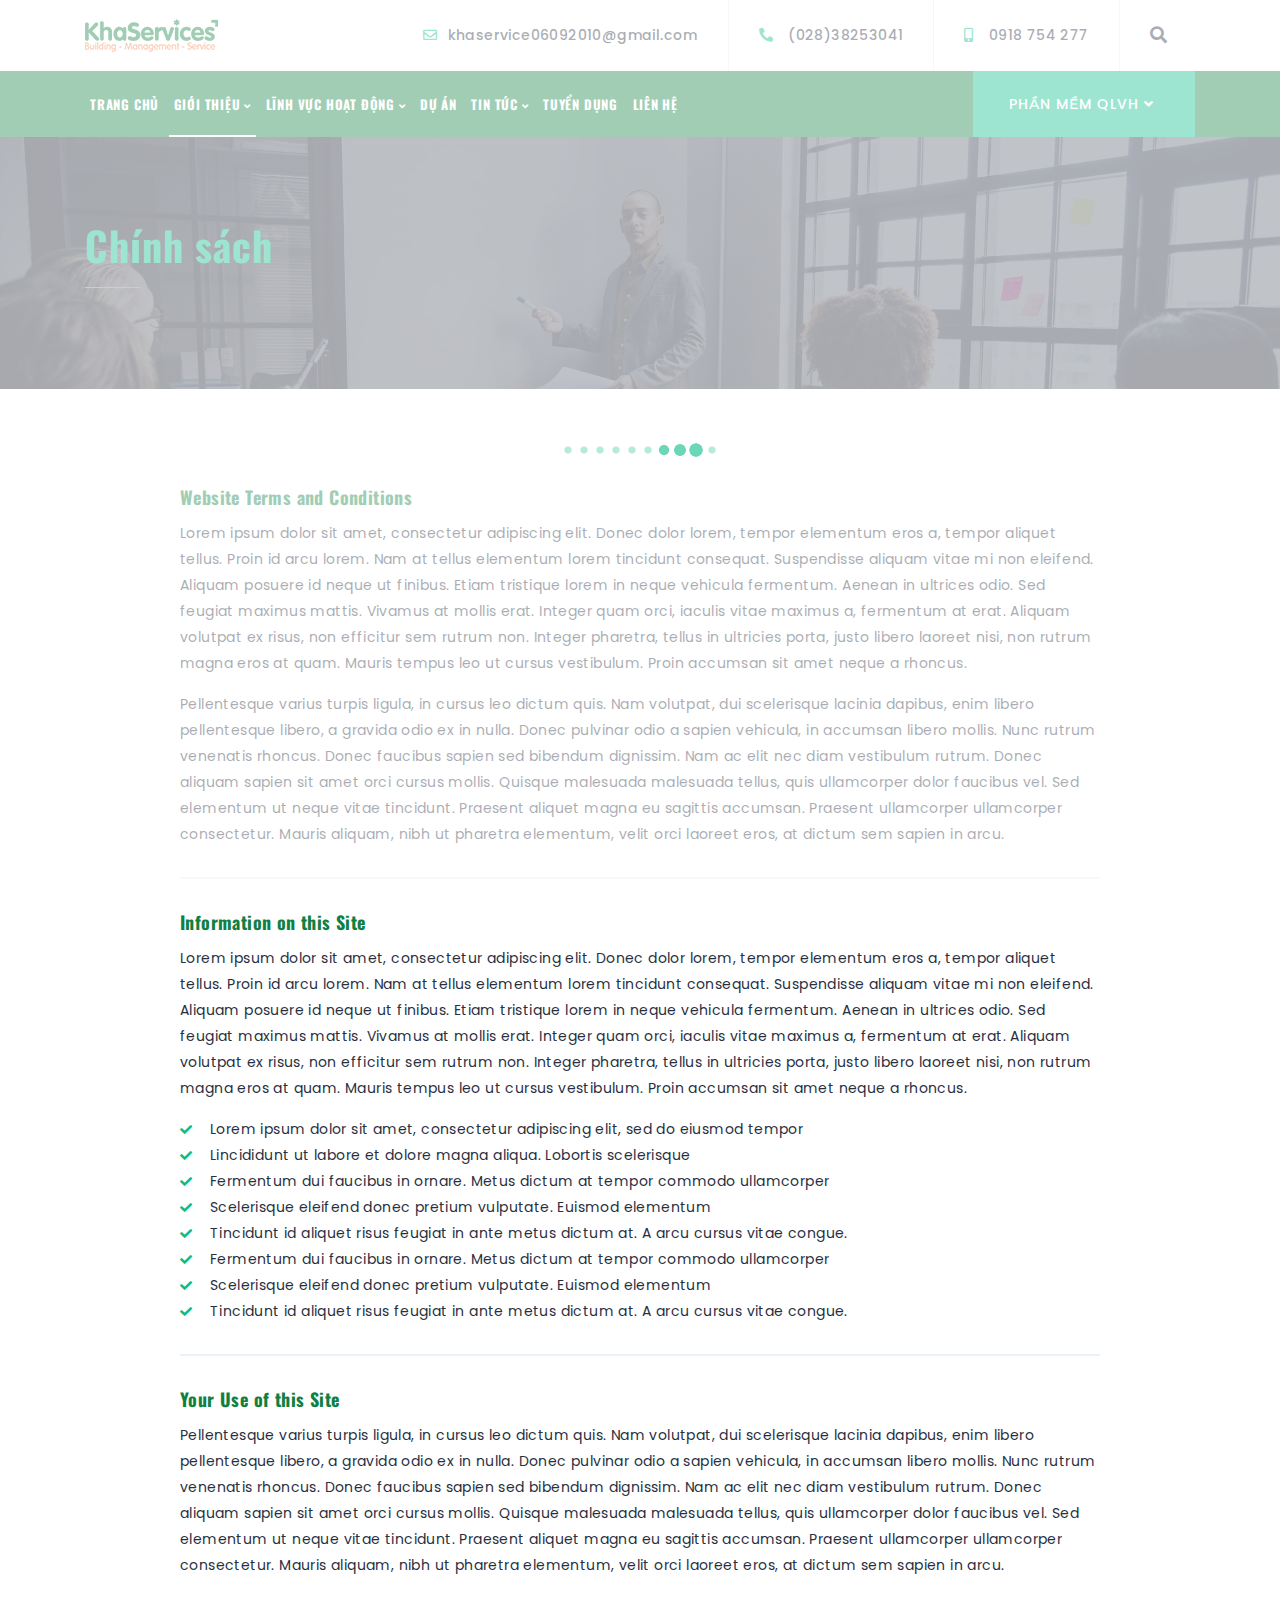
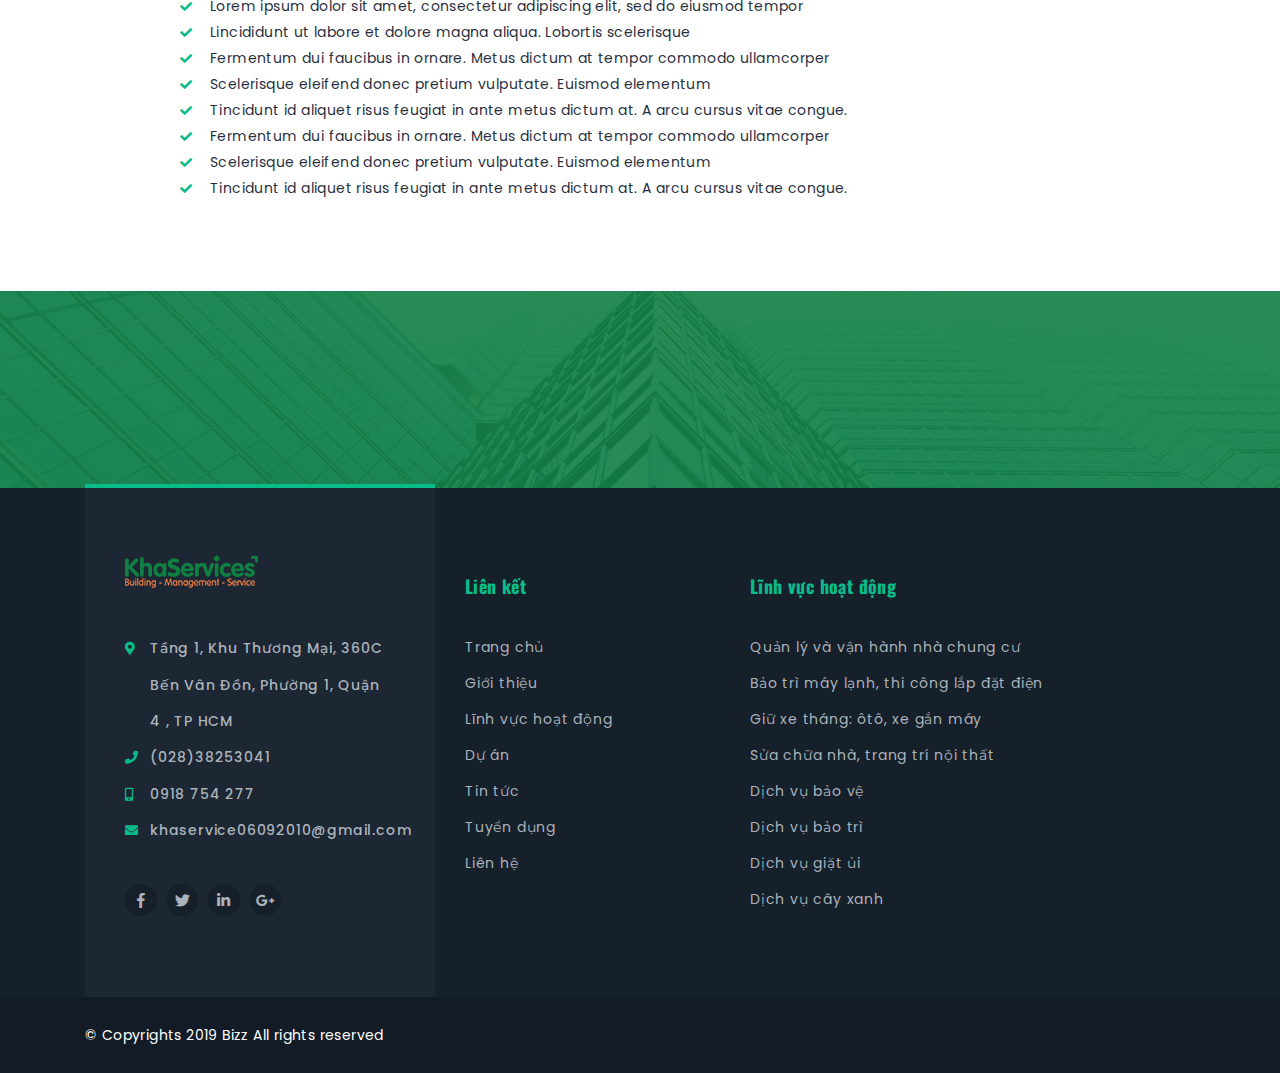
<file: terms.html>
﻿<!DOCTYPE html>
<html lang="en">

<head>
    <title>Chính sách</title>
    <meta charset="utf-8">
    <meta name="description" content="">
    <meta name="viewport" content="width=device-width, initial-scale=1">
    <!-- Calling Favicon -->
    <link rel="shortcut icon" type="image/x-icon" href="img/favicon.png">
    <!-- Calling Favicon -->
    <!-- ********************* -->
    <!-- CSS files -->
    <link rel="stylesheet" href="css/bootstrap.min.css">
    <link rel="stylesheet" href="css/animate.css">
    <link rel="stylesheet" href="css/all.min.css">
    <link rel="stylesheet" href="css/owl.carousel.min.css">
    <link rel="stylesheet" href="css/nice-select.css">
    <link rel="stylesheet" href="css/magnific-popup.css">
    <link rel="stylesheet" href="css/meanmenu.css" media="all">
    <link rel="stylesheet" href="css/default.css">
    <link rel="stylesheet" href="css/style.css">
    <link rel="stylesheet" href="css/color.css">
    <link rel="stylesheet" href="css/responsive.css">
    <!-- End CSS files -->
</head>

<body>
    <!-- Preloader start -->
    <div class="loader-page flex-center">
        <img src="img/loader.gif" alt="">
    </div>
    <!-- Preloader end -->
    <!-- Header start -->

    <header>
        <section class="top-header">
            <div class="container">
                <div class="row d-flex align-items-center">
                    <div class="col-lg-3 col-md-4">
                        <div class="left-head-top d-flex">
                            <div class="contact-head logo-2">
                                <a href="index.html">
                                    <img src="img/logo/logo-2.png" alt="">
                                </a>
                            </div>
                        </div>
                    </div>
                    <div class="col-lg-9 col-md-8">
                        <div class="icon-links icon-links-top right-head-top right-head-top-sub d-flex align-items-center">
                            <div class="contact-head mail flex-center d-none d-lg-flex">
                                <a class="black f-500" href="mailto:khaservice06092010@gmail.com">
                                    <i class="far fa-envelope green mr-10"></i>khaservice06092010@gmail.com
                                </a>
                            </div>
                            <div class="contact-head phone flex-center d-none d-sm-flex">
                                <a class="black f-500" href="tel:02838253041">
                                    <i class="fas fa-phone fa-flip-horizontal green mr-15  mr-10"></i>(028)38253041
                                </a>
                            </div>
                            <div class="contact-head mobile flex-center d-none d-sm-flex">
                                <a class="black f-500" href="tel:0918754277">
                                    <i class="fas fa-mobile-alt green mr-15  mr-10"></i>0918 754 277
                                </a>
                            </div>
                            <a href="" class="search-icon d-none d-md-block" data-toggle="modal" data-target="#searchModal">
                                <i class="fas fa-search black"></i>
                            </a>
                        </div>
                    </div>
                </div>
            </div>
        </section>
        <section class="bottom-head transition-4 bg-blue">
            <div class="container ">
                <div class="row align-items-center no-gutters">
                    <div class="col-lg-9 text-left p-md-0">
                        <div class="menu-links-2">
                            <nav class="main-menu main-menu-2 white">
                                <ul>
                                    <li>
                                        <a href="index.html">Trang chủ</a>
                                    </li>
                                    <li class="active">
                                        <a href="about-us.html">Giới thiệu <i class="fas fa-angle-down"></i></a>
                                        <ul class="submenu">
                                            <li><a href="about-us.html">Về chúng tôi</a></li>
                                            <li><a href="terms.html">Cam kết và chính sách</a></li>
                                        </ul>
                                    </li>
                                    <li>
                                        <a href="services-2.html">Lĩnh vực hoạt động <i class="fas fa-angle-down"></i></a>
                                        <ul class="submenu">
                                            <li><a href="portfolio-details-2.html">Dịch vụ quản lý và vận hành nhà chung cư</a></li>
                                            <li><a href="portfolio-details-2.html">Dịch vụ bảo trì máy lạnh, thi công lắp đặt điện</a></li>
                                            <li><a href="portfolio-details-2.html">Dịch vụ giữ xe tháng: ôtô, xe gắn máy</a></li>
                                            <li><a href="portfolio-details-2.html">Dịch vụ sửa chữa nhà, trang trí nội thất</a></li>
                                            <li><a href="portfolio-details-2.html">Dịch vụ bảo vệ</a></li>
                                            <li><a href="portfolio-details-2.html">Dịch vụ bảo trì</a></li>
                                            <li><a href="portfolio-details-2.html">Dịch vụ giặt ủi</a></li>
                                            <li><a href="portfolio-details-2.html">Dịch vụ cây xanh</a></li>
                                        </ul>
                                    </li>
                                    <li>
                                        <a href="pricing-1.html">Dự án</a>
                                    </li>
                                    <li>
                                        <a href="blog-listing-grid.html">Tin tức <i class="fas fa-angle-down"></i></a>
                                        <ul class="submenu">
                                            <li><a href="blog-listing-grid.html">Tin công ty</a></li>
                                            <li><a href="blog-listing-grid.html">Tin trong ngành</a></li>
                                            <li><a href="blog-listing-grid.html">Kiến thức phong thủy</a></li>
                                            <li><a href="blog-listing-grid.html">Sổ tay cư dân</a></li>
                                        </ul>
                                    </li>
                                    <li><a href="career.html">Tuyển dụng</a></li>
                                    <li>
                                        <a href="contact-us.html">Liên hệ</a>
                                    </li>
                                    <li class="d-block d-lg-none">
                                        <a href="#">Phần mềm QLVH</a>
                                        <ul class="submenu">
                                            <li><a href="#" target="_blank">Link phần mềm quản lý</a></li>
                                            <li><a href="#" target="_blank">Nội dung giới thiệu về App Dân Cư</a></li>
                                        </ul>
                                    </li>
                                </ul>
                            </nav>
                        </div>
                        <div class="mobile-menu-2"></div>
                    </div>
                    <div class="col-lg-3 text-right d-none d-lg-block">
                        <div class="btn btn-square-green uppercase height-btn z-5 bt-heighted blob-small btn-dropdown">
                            Phần mềm QLVH <i class="fas fa-angle-down mr-5"></i>
                            <ul class="submenu">
                                <li><a href="#" target="_blank">Link phần mềm quản lý</a></li>
                                <li><a href="#" target="_blank">Nội dung giới thiệu về App Dân Cư</a></li>
                            </ul>
                        </div>
                    </div>
                </div>
            </div>
        </section>
    </header>

    <div class="search-popup modal" id="searchModal" tabindex="-1" role="dialog" aria-labelledby="searchModal" aria-hidden="true">
        <div class="modal-dialog modal-dialog-centered" role="document">
            <div class="modal-content">
                <div class="modal-body">
                    <form action="#">
                        <div class="form-group relative">
                            <input type="text" class="form-control input-search" id="search" placeholder="Tìm kiếm...">
                            <i class="fas fa-search transform-v-center"></i>
                        </div>
                    </form>

                </div>
            </div>
        </div>
        <i class="fas fa-times close-search-modal" data-dismiss="modal" aria-label="Close"></i>
    </div>
    <!-- Header end -->

    <!-- immer banner start -->
    <section class="inner-banner pt-80 pb-95" style="background-image: url('img/banner/inner-banner.jpg');" data-overlay="7">
        <div class="container">
            <div class="row z-5 align-items-center">
                <div class="col-md-8 text-center text-md-left">
                    <h1 class="f-700 green">Chính sách</h1>
                    <span class="green-line bg-green d-none d-md-inline-block"></span>
                </div>
                <div class="col-md-4 text-center text-md-right">
                    <nav aria-label="breadcrumb" class="banner-breadcump d-none">
                        <ol class="breadcrumb justify-content-center">
                            <li class="breadcrumb-item"><a href="index.html"><i class="fas fa-home fs-12 mr-5"></i>Trang chủ</a></li>
                            <li class="breadcrumb-item active" aria-current="page">Chính sách</li>
                        </ol>
                    </nav>
                </div>
            </div>
        </div>
    </section>

    <!-- Terms & Conndition -->

    <section class="terms pt-95 pb-75">
        <div class="container">
            <div class="row">
                <div class="col-12 col-lg-10 offset-lg-1">
                    <h5 class="f-700 mb-10">Website Terms and Conditions</h5>
                    <p>Lorem ipsum dolor sit amet, consectetur adipiscing elit. Donec dolor lorem, tempor elementum eros a, tempor aliquet tellus. Proin id arcu lorem. Nam at tellus elementum lorem tincidunt consequat. Suspendisse aliquam vitae mi non eleifend. Aliquam posuere id neque ut finibus. Etiam tristique lorem in neque vehicula fermentum. Aenean in ultrices odio. Sed feugiat maximus mattis. Vivamus at mollis erat. Integer quam orci, iaculis vitae maximus a, fermentum at erat. Aliquam volutpat ex risus, non efficitur sem rutrum non. Integer pharetra, tellus in ultricies porta, justo libero laoreet nisi, non rutrum magna eros at quam. Mauris tempus leo ut cursus vestibulum. Proin accumsan sit amet neque a rhoncus.</p>

                    <p>Pellentesque varius turpis ligula, in cursus leo dictum quis. Nam volutpat, dui scelerisque lacinia dapibus, enim libero pellentesque libero, a gravida odio ex in nulla. Donec pulvinar odio a sapien vehicula, in accumsan libero mollis. Nunc rutrum venenatis rhoncus. Donec faucibus sapien sed bibendum dignissim. Nam ac elit nec diam vestibulum rutrum. Donec aliquam sapien sit amet orci cursus mollis. Quisque malesuada malesuada tellus, quis ullamcorper dolor faucibus vel. Sed elementum ut neque vitae tincidunt. Praesent aliquet magna eu sagittis accumsan. Praesent ullamcorper ullamcorper consectetur. Mauris aliquam, nibh ut pharetra elementum, velit orci laoreet eros, at dictum sem sapien in arcu.</p>
                    <div class="hr-2 bg-light-white mb-30 mt-30"></div>
                    <h5 class="f-700 mb-10">Information on this Site</h5>
                    <p>Lorem ipsum dolor sit amet, consectetur adipiscing elit. Donec dolor lorem, tempor elementum eros a, tempor aliquet tellus. Proin id arcu lorem. Nam at tellus elementum lorem tincidunt consequat. Suspendisse aliquam vitae mi non eleifend. Aliquam posuere id neque ut finibus. Etiam tristique lorem in neque vehicula fermentum. Aenean in ultrices odio. Sed feugiat maximus mattis. Vivamus at mollis erat. Integer quam orci, iaculis vitae maximus a, fermentum at erat. Aliquam volutpat ex risus, non efficitur sem rutrum non. Integer pharetra, tellus in ultricies porta, justo libero laoreet nisi, non rutrum magna eros at quam. Mauris tempus leo ut cursus vestibulum. Proin accumsan sit amet neque a rhoncus.</p>
                    <ul class="check-list-2 mb-15">
                        <li>Lorem ipsum dolor sit amet, consectetur adipiscing elit, sed do eiusmod tempor</li>
                        <li>Lincididunt ut labore et dolore magna aliqua. Lobortis scelerisque</li>
                        <li>Fermentum dui faucibus in ornare. Metus dictum at tempor commodo ullamcorper</li>
                        <li>Scelerisque eleifend donec pretium vulputate. Euismod elementum </li>
                        <li>Tincidunt id aliquet risus feugiat in ante metus dictum at. A arcu cursus vitae congue. </li>
                        <li>Fermentum dui faucibus in ornare. Metus dictum at tempor commodo ullamcorper</li>
                        <li>Scelerisque eleifend donec pretium vulputate. Euismod elementum </li>
                        <li>Tincidunt id aliquet risus feugiat in ante metus dictum at. A arcu cursus vitae congue. </li>
                    </ul>
                    <div class="hr-2 bg-light-white mb-30 mt-30"></div>
                    <h5 class="f-700 mb-10">Your Use of this Site</h5>
                    <p>Pellentesque varius turpis ligula, in cursus leo dictum quis. Nam volutpat, dui scelerisque lacinia dapibus, enim libero pellentesque libero, a gravida odio ex in nulla. Donec pulvinar odio a sapien vehicula, in accumsan libero mollis. Nunc rutrum venenatis rhoncus. Donec faucibus sapien sed bibendum dignissim. Nam ac elit nec diam vestibulum rutrum. Donec aliquam sapien sit amet orci cursus mollis. Quisque malesuada malesuada tellus, quis ullamcorper dolor faucibus vel. Sed elementum ut neque vitae tincidunt. Praesent aliquet magna eu sagittis accumsan. Praesent ullamcorper ullamcorper consectetur. Mauris aliquam, nibh ut pharetra elementum, velit orci laoreet eros, at dictum sem sapien in arcu.</p>
                    <ul class="check-list-2 mb-15">
                        <li>Lorem ipsum dolor sit amet, consectetur adipiscing elit, sed do eiusmod tempor</li>
                        <li>Lincididunt ut labore et dolore magna aliqua. Lobortis scelerisque</li>
                        <li>Fermentum dui faucibus in ornare. Metus dictum at tempor commodo ullamcorper</li>
                        <li>Scelerisque eleifend donec pretium vulputate. Euismod elementum </li>
                        <li>Tincidunt id aliquet risus feugiat in ante metus dictum at. A arcu cursus vitae congue. </li>
                        <li>Fermentum dui faucibus in ornare. Metus dictum at tempor commodo ullamcorper</li>
                        <li>Scelerisque eleifend donec pretium vulputate. Euismod elementum </li>
                        <li>Tincidunt id aliquet risus feugiat in ante metus dictum at. A arcu cursus vitae congue. </li>
                    </ul>

                </div>
            </div>
        </div>
    </section>

    <!-- Terms & Conndition -->

    <!-- cta area start -->
    <section class="cta pt-50 pb-50" style="background-image: url('img/bg/bg_cta.jpg');" data-overlay="9">
        <div class="container">
            <div class="row align-items-center">
                <div class="col-xl-4 col-lg-5 mb-md-20 text-center text-lg-left">
                    <h3 class="z-5 white f-700 lh-18 wow fadeInLeft">
                        Bạn đang có nhu cầu về dịch vụ nào?
                        <span class="green italic">Liên hệ ngay</span>
                    </h3>
                </div>
                <div class="col-xl-8 col-lg-7 text-center text-lg-right z-5">
                    <a href="mailto:khaservice06092010@gmail.com" class="btn btn-square-white mr-20 mr-xs-00 d-block d-sm-inline-block mb-xs-15 wow fadeInUp">
                        <i class="fas fa-envelope mr-15"></i>khaservice06092010@gmail.com
                    </a>
                    <a href="tel:0918754277" class="btn btn-square-green d-block d-sm-inline-block blob-small wow fadeInUp">
                        <i class="fas fa-phone mr-15"></i>0918 754 277
                    </a>
                </div>
            </div>
        </div>
    </section>
    <!-- cta area end -->

    <!-- Footer area start -->
    <footer class="footer-area">
        <div class="container">
            <div class="row mb-sm-50 mb-xs-00">
                <div class="col-lg-4 z-5">
                    <div class="contact-area relative h-100 mr-lg-20 mr-md-00">
                        <div class="footer-logo mb-35">
                            <img src="img/logo/logo_footer.png" alt="">
                        </div>
                        <div class="contact-options mb-35">
                            <ul>
                                <li>
                                    <i class="fas fa-map-marker-alt green"></i>Tầng 1, Khu Thương Mại, 360C Bến Vân Đồn, Phường 1, Quận 4 , TP HCM
                                </li>
                                <li>
                                    <i class="fas fa-phone green"></i>(028)38253041
                                </li>
                                <li>
                                    <i class="fas fa-mobile-alt green"></i>0918 754 277
                                </li>
                                <li>
                                    <i class="fas fa-envelope green"></i>khaservice06092010@gmail.com
                                </li>
                            </ul>
                        </div>
                        <div class="social-links">
                            <ul class="social-icons">
                                <li>
                                    <a href=""><i class="fab fa-facebook-f"></i></a>
                                </li>
                                <li>
                                    <a href=""><i class="fab fa-twitter"></i></a>
                                </li>
                                <li>
                                    <a href=""><i class="fab fa-linkedin-in"></i></a>
                                </li>
                                <li>
                                    <a href=""><i class="fab fa-google-plus-g"></i></a>
                                </li>
                            </ul>
                        </div>
                    </div>
                </div>
                <div class="col-lg-3 col-sm-4">
                    <div class="footer-links pt-85 pb-85 pt-md-50 mb-sm-70">
                        <h5 class="green f-700 mb-35">Liên kết</h5>
                        <ul class="links-list">
                            <li><a href="index-3.html">Trang chủ</a></li>
                            <li><a href="about-us.html">Giới thiệu</a></li>
                            <li><a href="services-v2.html">Lĩnh vực hoạt động</a></li>
                            <li><a href="price-v1.html">Dự án</a></li>
                            <li><a href="blog-listing-grid.html">Tin tức</a></li>
                            <li><a href="career.html">Tuyển dụng</a></li>
                            <li><a href="contact-us.html">Liên hệ</a></li>
                        </ul>
                    </div>
                </div>
                <div class="col-lg-5 col-sm-8">
                    <div class="footer-links pt-85 pb-85 pt-md-50 mb-sm-70">
                        <h5 class="green f-700 mb-35">Lĩnh vực hoạt động</h5>
                        <ul class="links-list">
                            <li><a href="services-v2.html">Quản lý và vận hành nhà chung cư</a></li>
                            <li><a href="services-v2.html">Bảo trì máy lạnh, thi công lắp đặt điện</a></li>
                            <li><a href="services-v2.html">Giữ xe tháng: ôtô, xe gắn máy</a></li>
                            <li><a href="services-v2.html">Sửa chữa nhà, trang trí nội thất</a></li>
                            <li><a href="services-v2.html">Dịch vụ bảo vệ</a></li>
                            <li><a href="services-v2.html">Dịch vụ bảo trì</a></li>
                            <li><a href="services-v2.html">Dịch vụ giặt ủi</a></li>
                            <li><a href="services-v2.html">Dịch vụ cây xanh</a></li>
                        </ul>
                    </div>
                </div>
            </div>
        </div>
        <section class="copyright pt-25 pb-25">
            <div class="container">
                <div class="row align-items-center">
                    <div class="col-xl-8">
                        <p class="mb-0 white">© Copyrights 2019 Bizz All rights reserved</p>
                    </div>
                    <div class="col-xl-4 text-right">
                        <a href="" class="btn scroll-btn f-right flex-center z-25 opacity-0">
                            <i class="fas fa-arrow-up"></i>
                        </a>
                    </div>
                </div>
            </div>
        </section>
    </footer>
    <!-- Footer area end -->
    <!-- ********************* -->
    <!-- JS Files -->
    <script src="js/modernizr-3.5.0.min.js"></script>
    <script src="js/jquery-1.12.4.min.js"></script>
    <script src="js/bootstrap.bundle.min.js"></script>
    <script src="js/owl.carousel.min.js"></script>
    <script src="js/jquery.magnific-popup.min.js"></script>
    <script src="js/jquery.nice-select.min.js"></script>
    <script src="js/jquery.waypoints.min.js"></script>
    <script src="js/jquery.counterup.min.js"></script>
    <script src="js/jquery.countdown.min.js"></script>
    <script src="js/lightslider.min.js"></script>
    <script src="js/wow.min.js"></script>
    <script src="js/isotope.pkgd.min.js"></script>
    <script src="js/jquery.meanmenu.min.js"></script>
    <script src="js/main.js"></script>
    <!-- JS Files end -->
</body>

</html>
</file>
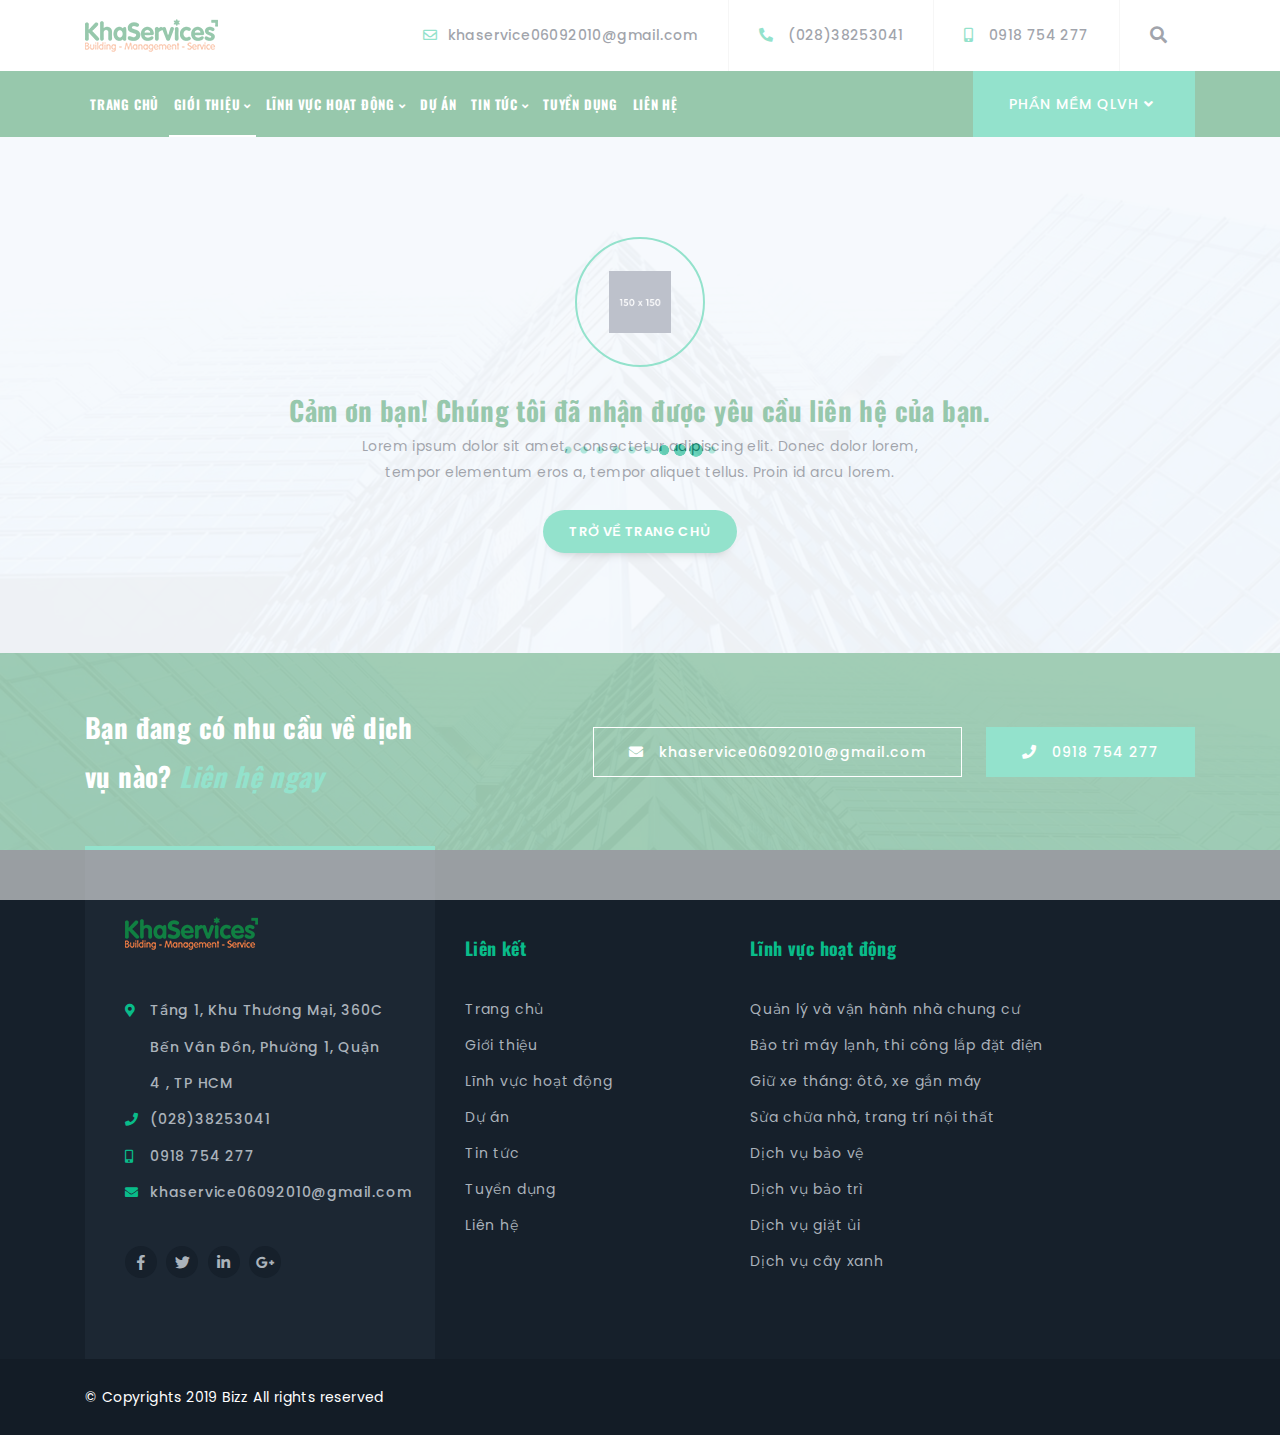
<file: thank-you.html>
﻿<!DOCTYPE html>
<html lang="en">

<head>
    <title>Cảm ơn</title>
    <meta charset="utf-8">
    <meta name="description" content="">
    <meta name="viewport" content="width=device-width, initial-scale=1">
    <!-- Calling Favicon -->
    <link rel="shortcut icon" type="image/x-icon" href="img/favicon.png">
    <!-- Calling Favicon -->
    <!-- ********************* -->
    <!-- CSS files -->
    <link rel="stylesheet" href="css/bootstrap.min.css">
    <link rel="stylesheet" href="css/animate.css">
    <link rel="stylesheet" href="css/all.min.css">
    <link rel="stylesheet" href="css/owl.carousel.min.css">
    <link rel="stylesheet" href="css/nice-select.css">
    <link rel="stylesheet" href="css/magnific-popup.css">
    <link rel="stylesheet" href="css/meanmenu.css" media="all">
    <link rel="stylesheet" href="css/default.css">
    <link rel="stylesheet" href="css/style.css">
    <link rel="stylesheet" href="css/color.css">
    <link rel="stylesheet" href="css/responsive.css">
    <!-- End CSS files -->
</head>

<body>
    <!-- Preloader start -->
    <div class="loader-page flex-center">
        <img src="img/loader.gif" alt="">
    </div>
    <!-- Preloader end -->
    <!-- Header start -->

    <header>
        <section class="top-header">
            <div class="container">
                <div class="row d-flex align-items-center">
                    <div class="col-lg-3 col-md-4">
                        <div class="left-head-top d-flex">
                            <div class="contact-head logo-2">
                                <a href="index.html">
                                    <img src="img/logo/logo-2.png" alt="">
                                </a>
                            </div>
                        </div>
                    </div>
                    <div class="col-lg-9 col-md-8">
                        <div class="icon-links icon-links-top right-head-top right-head-top-sub d-flex align-items-center">
                            <div class="contact-head mail flex-center d-none d-lg-flex">
                                <a class="black f-500" href="mailto:khaservice06092010@gmail.com">
                                    <i class="far fa-envelope green mr-10"></i>khaservice06092010@gmail.com
                                </a>
                            </div>
                            <div class="contact-head phone flex-center d-none d-sm-flex">
                                <a class="black f-500" href="tel:02838253041">
                                    <i class="fas fa-phone fa-flip-horizontal green mr-15  mr-10"></i>(028)38253041
                                </a>
                            </div>
                            <div class="contact-head mobile flex-center d-none d-sm-flex">
                                <a class="black f-500" href="tel:0918754277">
                                    <i class="fas fa-mobile-alt green mr-15  mr-10"></i>0918 754 277
                                </a>
                            </div>
                            <a href="" class="search-icon d-none d-md-block" data-toggle="modal" data-target="#searchModal">
                                <i class="fas fa-search black"></i>
                            </a>
                        </div>
                    </div>
                </div>
            </div>
        </section>
        <section class="bottom-head transition-4 bg-blue">
            <div class="container ">
                <div class="row align-items-center no-gutters">
                    <div class="col-lg-9 text-left p-md-0">
                        <div class="menu-links-2">
                            <nav class="main-menu main-menu-2 white">
                                <ul>
                                    <li>
                                        <a href="index.html">Trang chủ</a>
                                    </li>
                                    <li class="active">
                                        <a href="about-us.html">Giới thiệu <i class="fas fa-angle-down"></i></a>
                                        <ul class="submenu">
                                            <li><a href="about-us.html">Về chúng tôi</a></li>
                                            <li><a href="terms.html">Cam kết và chính sách</a></li>
                                        </ul>
                                    </li>
                                    <li>
                                        <a href="services-2.html">Lĩnh vực hoạt động <i class="fas fa-angle-down"></i></a>
                                        <ul class="submenu">
                                            <li><a href="portfolio-details-2.html">Dịch vụ quản lý và vận hành nhà chung cư</a></li>
                                            <li><a href="portfolio-details-2.html">Dịch vụ bảo trì máy lạnh, thi công lắp đặt điện</a></li>
                                            <li><a href="portfolio-details-2.html">Dịch vụ giữ xe tháng: ôtô, xe gắn máy</a></li>
                                            <li><a href="portfolio-details-2.html">Dịch vụ sửa chữa nhà, trang trí nội thất</a></li>
                                            <li><a href="portfolio-details-2.html">Dịch vụ bảo vệ</a></li>
                                            <li><a href="portfolio-details-2.html">Dịch vụ bảo trì</a></li>
                                            <li><a href="portfolio-details-2.html">Dịch vụ giặt ủi</a></li>
                                            <li><a href="portfolio-details-2.html">Dịch vụ cây xanh</a></li>
                                        </ul>
                                    </li>
                                    <li>
                                        <a href="pricing-1.html">Dự án</a>
                                    </li>
                                    <li>
                                        <a href="blog-listing-grid.html">Tin tức <i class="fas fa-angle-down"></i></a>
                                        <ul class="submenu">
                                            <li><a href="blog-listing-grid.html">Tin công ty</a></li>
                                            <li><a href="blog-listing-grid.html">Tin trong ngành</a></li>
                                            <li><a href="blog-listing-grid.html">Kiến thức phong thủy</a></li>
                                            <li><a href="blog-listing-grid.html">Sổ tay cư dân</a></li>
                                        </ul>
                                    </li>
                                    <li><a href="career.html">Tuyển dụng</a></li>
                                    <li>
                                        <a href="contact-us.html">Liên hệ</a>
                                    </li>
                                    <li class="d-block d-lg-none">
                                        <a href="#">Phần mềm QLVH</a>
                                        <ul class="submenu">
                                            <li><a href="#" target="_blank">Link phần mềm quản lý</a></li>
                                            <li><a href="#" target="_blank">Nội dung giới thiệu về App Dân Cư</a></li>
                                        </ul>
                                    </li>
                                </ul>
                            </nav>
                        </div>
                        <div class="mobile-menu-2"></div>
                    </div>
                    <div class="col-lg-3 text-right d-none d-lg-block">
                        <div class="btn btn-square-green uppercase height-btn z-5 bt-heighted blob-small btn-dropdown">
                            Phần mềm QLVH <i class="fas fa-angle-down mr-5"></i>
                            <ul class="submenu">
                                <li><a href="#" target="_blank">Link phần mềm quản lý</a></li>
                                <li><a href="#" target="_blank">Nội dung giới thiệu về App Dân Cư</a></li>
                            </ul>
                        </div>
                    </div>
                </div>
            </div>
        </section>
    </header>

    <div class="search-popup modal" id="searchModal" tabindex="-1" role="dialog" aria-labelledby="searchModal" aria-hidden="true">
        <div class="modal-dialog modal-dialog-centered" role="document">
            <div class="modal-content">
                <div class="modal-body">
                    <form action="#">
                        <div class="form-group relative">
                            <input type="text" class="form-control input-search" id="search" placeholder="Tìm kiếm...">
                            <i class="fas fa-search transform-v-center"></i>
                        </div>
                    </form>

                </div>
            </div>
        </div>
        <i class="fas fa-times close-search-modal" data-dismiss="modal" aria-label="Close"></i>
    </div>
    <!-- Header end -->

    <!-- Thank you start -->
    <section class="thanks pt-100 pb-100" style="background-image: url('img/bg/bg-abt.jpg');" data-overlay="9">
        <div class="container">
            <div class="row">
                <div class="col-lg-12 text-center">
                    <div class="thank-outer z-5">
                        <div class="thank-icon flex-center">
                            <img src="img/career/hand.png" alt="">
                        </div>
                        <h3 class="f-700">Cảm ơn bạn! Chúng tôi đã nhận được yêu cầu liên hệ của bạn.</h3>
                        <p>Lorem ipsum dolor sit amet, consectetur adipiscing elit. Donec dolor lorem, tempor elementum eros a, tempor aliquet tellus. Proin id arcu lorem.</p>
                        <a href="index.html" class="btn btn-round mt-10">Trở về trang chủ</a>
                    </div>
                </div>
            </div>
        </div>
    </section>
    <!-- Thank you end -->
    <!-- cta area start -->
    <section class="cta pt-50 pb-50" style="background-image: url('img/bg/bg_cta.jpg');" data-overlay="9">
        <div class="container">
            <div class="row align-items-center">
                <div class="col-xl-4 col-lg-5 mb-md-20 text-center text-lg-left">
                    <h3 class="z-5 white f-700 lh-18 wow fadeInLeft">
                        Bạn đang có nhu cầu về dịch vụ nào?
                        <span class="green italic">Liên hệ ngay</span>
                    </h3>
                </div>
                <div class="col-xl-8 col-lg-7 text-center text-lg-right z-5">
                    <a href="mailto:khaservice06092010@gmail.com" class="btn btn-square-white mr-20 mr-xs-00 d-block d-sm-inline-block mb-xs-15 wow fadeInUp">
                        <i class="fas fa-envelope mr-15"></i>khaservice06092010@gmail.com
                    </a>
                    <a href="tel:0918754277" class="btn btn-square-green d-block d-sm-inline-block blob-small wow fadeInUp">
                        <i class="fas fa-phone mr-15"></i>0918 754 277
                    </a>
                </div>
            </div>
        </div>
    </section>
    <!-- cta area end -->
    <!-- Footer area start -->
    <footer class="footer-area">
        <div class="container">
            <div class="row mb-sm-50 mb-xs-00">
                <div class="col-lg-4 z-5">
                    <div class="contact-area relative h-100 mr-lg-20 mr-md-00">
                        <div class="footer-logo mb-35">
                            <img src="img/logo/logo_footer.png" alt="">
                        </div>
                        <div class="contact-options mb-35">
                            <ul>
                                <li>
                                    <i class="fas fa-map-marker-alt green"></i>Tầng 1, Khu Thương Mại, 360C Bến Vân Đồn, Phường 1, Quận 4 , TP HCM
                                </li>
                                <li>
                                    <i class="fas fa-phone green"></i>(028)38253041
                                </li>
                                <li>
                                    <i class="fas fa-mobile-alt green"></i>0918 754 277
                                </li>
                                <li>
                                    <i class="fas fa-envelope green"></i>khaservice06092010@gmail.com
                                </li>
                            </ul>
                        </div>
                        <div class="social-links">
                            <ul class="social-icons">
                                <li>
                                    <a href=""><i class="fab fa-facebook-f"></i></a>
                                </li>
                                <li>
                                    <a href=""><i class="fab fa-twitter"></i></a>
                                </li>
                                <li>
                                    <a href=""><i class="fab fa-linkedin-in"></i></a>
                                </li>
                                <li>
                                    <a href=""><i class="fab fa-google-plus-g"></i></a>
                                </li>
                            </ul>
                        </div>
                    </div>
                </div>
                <div class="col-lg-3 col-sm-4">
                    <div class="footer-links pt-85 pb-85 pt-md-50 mb-sm-70">
                        <h5 class="green f-700 mb-35">Liên kết</h5>
                        <ul class="links-list">
                            <li><a href="index-3.html">Trang chủ</a></li>
                            <li><a href="about-us.html">Giới thiệu</a></li>
                            <li><a href="services-v2.html">Lĩnh vực hoạt động</a></li>
                            <li><a href="price-v1.html">Dự án</a></li>
                            <li><a href="blog-listing-grid.html">Tin tức</a></li>
                            <li><a href="career.html">Tuyển dụng</a></li>
                            <li><a href="contact-us.html">Liên hệ</a></li>
                        </ul>
                    </div>
                </div>
                <div class="col-lg-5 col-sm-8">
                    <div class="footer-links pt-85 pb-85 pt-md-50 mb-sm-70">
                        <h5 class="green f-700 mb-35">Lĩnh vực hoạt động</h5>
                        <ul class="links-list">
                            <li><a href="services-v2.html">Quản lý và vận hành nhà chung cư</a></li>
                            <li><a href="services-v2.html">Bảo trì máy lạnh, thi công lắp đặt điện</a></li>
                            <li><a href="services-v2.html">Giữ xe tháng: ôtô, xe gắn máy</a></li>
                            <li><a href="services-v2.html">Sửa chữa nhà, trang trí nội thất</a></li>
                            <li><a href="services-v2.html">Dịch vụ bảo vệ</a></li>
                            <li><a href="services-v2.html">Dịch vụ bảo trì</a></li>
                            <li><a href="services-v2.html">Dịch vụ giặt ủi</a></li>
                            <li><a href="services-v2.html">Dịch vụ cây xanh</a></li>
                        </ul>
                    </div>
                </div>
            </div>
        </div>
        <section class="copyright pt-25 pb-25">
            <div class="container">
                <div class="row align-items-center">
                    <div class="col-xl-8">
                        <p class="mb-0 white">© Copyrights 2019 Bizz All rights reserved</p>
                    </div>
                    <div class="col-xl-4 text-right">
                        <a href="" class="btn scroll-btn f-right flex-center z-25 opacity-0">
                            <i class="fas fa-arrow-up"></i>
                        </a>
                    </div>
                </div>
            </div>
        </section>
    </footer>
    <!-- Footer area end -->
    <!-- ********************* -->
    <!-- JS Files -->
    <script src="js/modernizr-3.5.0.min.js"></script>
    <script src="js/jquery-1.12.4.min.js"></script>
    <script src="js/bootstrap.bundle.min.js"></script>
    <script src="js/owl.carousel.min.js"></script>
    <script src="js/jquery.magnific-popup.min.js"></script>
    <script src="js/jquery.nice-select.min.js"></script>
    <script src="js/jquery.waypoints.min.js"></script>
    <script src="js/jquery.counterup.min.js"></script>
    <script src="js/jquery.countdown.min.js"></script>
    <script src="js/lightslider.min.js"></script>
    <script src="js/wow.min.js"></script>
    <script src="js/isotope.pkgd.min.js"></script>
    <script src="js/jquery.meanmenu.min.js"></script>
    <script src="js/main.js"></script>
    <!-- JS Files end -->
</body>

</html>
</file>
<file: css/nice-select.css>
.nice-select {
  -webkit-tap-highlight-color: transparent;
  background-color: #fff;
  border-radius: 5px;
  border: solid 1px #e8e8e8;
  box-sizing: border-box;
  clear: both;
  cursor: pointer;
  display: block;
  float: left;
  font-family: inherit;
  font-size: 14px;
  font-weight: normal;
  height: 42px;
  line-height: 40px;
  outline: none;
  padding-left: 18px;
  padding-right: 30px;
  position: relative;
  text-align: left !important;
  -webkit-transition: all 0.2s ease-in-out;
  transition: all 0.2s ease-in-out;
  -webkit-user-select: none;
     -moz-user-select: none;
      -ms-user-select: none;
          user-select: none;
  white-space: nowrap;
  width: auto; }
  .nice-select:hover {
    border-color: #dbdbdb; }
  .nice-select:active, .nice-select.open, .nice-select:focus {
    border-color: #999; }
  .nice-select:after {
    border-bottom: 2px solid #999;
    border-right: 2px solid #999;
    content: '';
    display: block;
    height: 5px;
    margin-top: -4px;
    pointer-events: none;
    position: absolute;
    right: 12px;
    top: 50%;
    -webkit-transform-origin: 66% 66%;
        -ms-transform-origin: 66% 66%;
            transform-origin: 66% 66%;
    -webkit-transform: rotate(45deg);
        -ms-transform: rotate(45deg);
            transform: rotate(45deg);
    -webkit-transition: all 0.15s ease-in-out;
    transition: all 0.15s ease-in-out;
    width: 5px; }
  .nice-select.open:after {
    -webkit-transform: rotate(-135deg);
        -ms-transform: rotate(-135deg);
            transform: rotate(-135deg); }
  .nice-select.open .list {
    opacity: 1;
    pointer-events: auto;
    -webkit-transform: scale(1) translateY(0);
        -ms-transform: scale(1) translateY(0);
            transform: scale(1) translateY(0); }
  .nice-select.disabled {
    border-color: #ededed;
    color: #999;
    pointer-events: none; }
    .nice-select.disabled:after {
      border-color: #cccccc; }
  .nice-select.wide {
    width: 100%; }
    .nice-select.wide .list {
      left: 0 !important;
      right: 0 !important; }
  .nice-select.right {
    float: right; }
    .nice-select.right .list {
      left: auto;
      right: 0; }
  .nice-select.small {
    font-size: 12px;
    height: 36px;
    line-height: 34px; }
    .nice-select.small:after {
      height: 4px;
      width: 4px; }
    .nice-select.small .option {
      line-height: 34px;
      min-height: 34px; }
  .nice-select .list {
    background-color: #fff;
    border-radius: 5px;
    box-shadow: 0 0 0 1px rgba(68, 68, 68, 0.11);
    box-sizing: border-box;
    margin-top: 4px;
    opacity: 0;
    overflow: hidden;
    padding: 0;
    pointer-events: none;
    position: absolute;
    top: 100%;
    left: 0;
    -webkit-transform-origin: 50% 0;
        -ms-transform-origin: 50% 0;
            transform-origin: 50% 0;
    -webkit-transform: scale(0.75) translateY(-21px);
        -ms-transform: scale(0.75) translateY(-21px);
            transform: scale(0.75) translateY(-21px);
    -webkit-transition: all 0.2s cubic-bezier(0.5, 0, 0, 1.25), opacity 0.15s ease-out;
    transition: all 0.2s cubic-bezier(0.5, 0, 0, 1.25), opacity 0.15s ease-out;
    z-index: 9; }
    .nice-select .list:hover .option:not(:hover) {
      background-color: transparent !important; }
  .nice-select .option {
    cursor: pointer;
    font-weight: 400;
    line-height: 40px;
    list-style: none;
    min-height: 40px;
    outline: none;
    padding-left: 18px;
    padding-right: 29px;
    text-align: left;
    -webkit-transition: all 0.2s;
    transition: all 0.2s; }
    .nice-select .option:hover, .nice-select .option.focus, .nice-select .option.selected.focus {
      background-color: #f6f6f6; }
    .nice-select .option.selected {
      font-weight: bold; }
    .nice-select .option.disabled {
      background-color: transparent;
      color: #999;
      cursor: default; }

.no-csspointerevents .nice-select .list {
  display: none; }

.no-csspointerevents .nice-select.open .list {
  display: block; }
</file>
<file: css/default.css>
/*============================================*/


/* Deafult css styles */


/*============================================*/


/*-- Margin Top --*/

.mt-5 {
    margin-top: 5px !important;
}

.mt-10 {
    margin-top: 10px;
}

.mt-15 {
    margin-top: 15px;
}

.mt-20 {
    margin-top: 20px;
}

.mt-25 {
    margin-top: 25px;
}

.mt-30 {
    margin-top: 30px;
}

.mt-35 {
    margin-top: 35px;
}

.mt-40 {
    margin-top: 40px;
}

.mt-45 {
    margin-top: 45px;
}

.mt-50 {
    margin-top: 50px;
}

.mt-55 {
    margin-top: 55px;
}

.mt-60 {
    margin-top: 60px;
}

.mt-65 {
    margin-top: 65px;
}

.mt-70 {
    margin-top: 70px;
}

.mt-75 {
    margin-top: 75px;
}

.mt-80 {
    margin-top: 80px;
}

.mt-85 {
    margin-top: 85px;
}

.mt-90 {
    margin-top: 90px;
}

.mt-95 {
    margin-top: 95px;
}

.mt-100 {
    margin-top: 100px;
}


/*-- Margin Bottom --*/

.mb-0 {
    margin-bottom: 0px !important;
}

.mb-5 {
    margin-bottom: 5px !important;
}

.mb-10 {
    margin-bottom: 10px;
}

.mb-15 {
    margin-bottom: 15px;
}

.mb-20 {
    margin-bottom: 20px;
}

.mb-25 {
    margin-bottom: 25px;
}

.mb-30 {
    margin-bottom: 30px;
}

.mb-35 {
    margin-bottom: 35px;
}

.mb-40 {
    margin-bottom: 40px;
}

.mb-45 {
    margin-bottom: 45px;
}

.mb-50 {
    margin-bottom: 50px;
}

.mb-55 {
    margin-bottom: 55px;
}

.mb-60 {
    margin-bottom: 60px;
}

.mb-65 {
    margin-bottom: 65px;
}

.mb-70 {
    margin-bottom: 70px;
}

.mb-75 {
    margin-bottom: 75px;
}

.mb-80 {
    margin-bottom: 80px;
}

.mb-85 {
    margin-bottom: 85px;
}

.mb-90 {
    margin-bottom: 90px;
}

.mb-95 {
    margin-bottom: 95px;
}

.mb-100 {
    margin-bottom: 100px;
}


/*--margin right--*/

.mr-5 {
    margin-right: 5px !important;
}

.mr-10 {
    margin-right: 10px;
}

.mr-15 {
    margin-right: 15px;
}

.mr-20 {
    margin-right: 20px;
}

.mr-25 {
    margin-right: 25px;
}

.mr-30 {
    margin-right: 30px;
}

.mr-35 {
    margin-right: 35px;
}

.mr-40 {
    margin-right: 40px;
}

.mr-45 {
    margin-right: 45px;
}

.mr-50 {
    margin-right: 50px;
}

.mr-55 {
    margin-right: 55px;
}

.mr-60 {
    margin-right: 60px;
}

.mr-65 {
    margin-right: 65px;
}

.mr-70 {
    margin-right: 70px;
}

.mr-75 {
    margin-right: 75px;
}

.mr-80 {
    margin-right: 80px;
}

.mr-85 {
    margin-right: 85px;
}

.mr-90 {
    margin-right: 90px;
}

.mr-95 {
    margin-right: 95px;
}

.mr-100 {
    margin-right: 100px;
}


/*--margin left--*/

.ml-5 {
    margin-left: 5px !important;
}

.ml-10 {
    margin-left: 10px;
}

.ml-15 {
    margin-left: 15px;
}

.ml-20 {
    margin-left: 20px;
}

.ml-25 {
    margin-left: 25px;
}

.ml-30 {
    margin-left: 30px;
}

.ml-35 {
    margin-left: 35px;
}

.ml-40 {
    margin-left: 40px;
}

.ml-45 {
    margin-left: 45px;
}

.ml-50 {
    margin-left: 50px;
}

.ml-55 {
    margin-left: 55px;
}

.ml-60 {
    margin-left: 60px;
}

.ml-65 {
    margin-left: 65px;
}

.ml-70 {
    margin-left: 70px;
}

.ml-75 {
    margin-left: 75px;
}

.ml-80 {
    margin-left: 80px;
}

.ml-85 {
    margin-left: 85px;
}

.ml-90 {
    margin-left: 90px;
}

.ml-95 {
    margin-left: 95px;
}

.ml-100 {
    margin-left: 100px;
}


/*-- Padding Top --*/

.pt-00 {
    padding-top: 0px !important;
}

.pt-5 {
    padding-top: 5px !important;
}

.pt-10 {
    padding-top: 10px;
}

.pt-15 {
    padding-top: 15px;
}

.pt-20 {
    padding-top: 20px;
}

.pt-25 {
    padding-top: 25px;
}

.pt-30 {
    padding-top: 30px;
}

.pt-35 {
    padding-top: 35px;
}

.pt-40 {
    padding-top: 40px;
}

.pt-45 {
    padding-top: 45px;
}

.pt-50 {
    padding-top: 50px;
}

.pt-55 {
    padding-top: 55px;
}

.pt-60 {
    padding-top: 60px;
}

.pt-65 {
    padding-top: 65px;
}

.pt-70 {
    padding-top: 70px;
}

.pt-75 {
    padding-top: 75px;
}

.pt-80 {
    padding-top: 80px;
}

.pt-85 {
    padding-top: 85px;
}

.pt-90 {
    padding-top: 90px;
}

.pt-95 {
    padding-top: 95px;
}

.pt-100 {
    padding-top: 100px;
}


/*-- Padding Bottom --*/

.pb-00 {
    padding-bottom: 0px !important;
}

.pb-5 {
    padding-bottom: 5px !important;
}

.pb-10 {
    padding-bottom: 10px;
}

.pb-15 {
    padding-bottom: 15px;
}

.pb-20 {
    padding-bottom: 20px;
}

.pb-25 {
    padding-bottom: 25px;
}

.pb-30 {
    padding-bottom: 30px;
}

.pb-35 {
    padding-bottom: 35px;
}

.pb-40 {
    padding-bottom: 40px;
}

.pb-45 {
    padding-bottom: 45px;
}

.pb-50 {
    padding-bottom: 50px;
}

.pb-55 {
    padding-bottom: 55px;
}

.pb-60 {
    padding-bottom: 60px;
}

.pb-65 {
    padding-bottom: 65px;
}

.pb-70 {
    padding-bottom: 70px;
}

.pb-75 {
    padding-bottom: 75px;
}

.pb-80 {
    padding-bottom: 80px;
}

.pb-85 {
    padding-bottom: 85px;
}

.pb-90 {
    padding-bottom: 90px;
}

.pb-95 {
    padding-bottom: 95px;
}

.pb-100 {
    padding-bottom: 100px;
}


/*-- Padding Left --*/

.pl-00 {
    padding-left: 0px !important;
    ;
}

.pl-5 {
    padding-left: 5px !important;
}

.pl-10 {
    padding-left: 10px;
}

.pl-15 {
    padding-left: 15px;
}

.pl-20 {
    padding-left: 20px;
}

.pl-25 {
    padding-left: 25px;
}

.pl-30 {
    padding-left: 30px;
}

.pl-35 {
    padding-left: 35px;
}

.pl-35 {
    padding-left: 35px;
}

.pl-40 {
    padding-left: 40px;
}

.pl-45 {
    padding-left: 45px;
}

.pl-50 {
    padding-left: 50px;
}

.pl-55 {
    padding-left: 55px;
}

.pl-60 {
    padding-left: 60px;
}

.pl-65 {
    padding-left: 65px;
}

.pl-70 {
    padding-left: 70px;
}

.pl-75 {
    padding-left: 75px;
}

.pl-80 {
    padding-left: 80px;
}

.pl-85 {
    padding-left: 80px;
}

.pl-90 {
    padding-left: 90px;
}

.pl-95 {
    padding-left: 95px;
}

.pl-100 {
    padding-left: 100px;
}


/*-- Padding Right --*/

.pr-00 {
    padding-right: 0px !important;
}

.pr-5 {
    padding-right: 5px !important;
}

.pr-10 {
    padding-right: 10px;
}

.pr-15 {
    padding-right: 15px;
}

.pr-20 {
    padding-right: 20px;
}

.pr-25 {
    padding-right: 35px;
}

.pr-30 {
    padding-right: 30px;
}

.pr-35 {
    padding-right: 35px;
}

.pr-35 {
    padding-right: 35px;
}

.pr-40 {
    padding-right: 40px;
}

.pr-45 {
    padding-right: 45px;
}

.pr-50 {
    padding-right: 50px;
}

.pr-55 {
    padding-right: 55px;
}

.pr-60 {
    padding-right: 60px;
}

.pr-65 {
    padding-right: 65px;
}

.pr-70 {
    padding-right: 70px;
}

.pr-75 {
    padding-right: 75px;
}

.pr-80 {
    padding-right: 80px;
}

.pr-85 {
    padding-right: 80px;
}

.pr-90 {
    padding-right: 90px;
}

.pr-95 {
    padding-right: 95px;
}

.pr-100 {
    padding-right: 100px;
}


/*============================================*/


/*Responsive Margin and Padding */


/*============================================*/


/* Large devices (desktops, 992px and down) */

@media (max-width: 1199px) {
    /*-- Margin Top --*/
    .mt-lg-00 {
        margin-top: 0px !important;
    }
    .mt-lg-5 {
        margin-top: 5px !important;
    }
    .mt-lg-10 {
        margin-top: 10px;
    }
    .mt-lg-15 {
        margin-top: 15px;
    }
    .mt-lg-20 {
        margin-top: 20px;
    }
    .mt-lg-25 {
        margin-top: 25px;
    }
    .mt-lg-30 {
        margin-top: 30px;
    }
    .mt-lg-35 {
        margin-top: 35px;
    }
    .mt-lg-40 {
        margin-top: 40px;
    }
    .mt-lg-45 {
        margin-top: 45px;
    }
    .mt-lg-50 {
        margin-top: 50px;
    }
    .mt-lg-55 {
        margin-top: 55px;
    }
    .mt-lg-60 {
        margin-top: 60px;
    }
    /*-- Margin Bottom --*/
    .mb-lg-00 {
        margin-bottom: 0px !important;
    }
    .mb-lg-5 {
        margin-bottom: 5px !important;
    }
    .mb-lg-10 {
        margin-bottom: 10px;
    }
    .mb-lg-15 {
        margin-bottom: 15px;
    }
    .mb-lg-20 {
        margin-bottom: 20px;
    }
    .mb-lg-25 {
        margin-bottom: 25px;
    }
    .mb-lg-30 {
        margin-bottom: 30px;
    }
    .mb-lg-35 {
        margin-bottom: 35px;
    }
    .mb-lg-40 {
        margin-bottom: 40px;
    }
    .mb-lg-45 {
        margin-bottom: 45px;
    }
    .mb-lg-50 {
        margin-bottom: 50px;
    }
    .mb-lg-55 {
        margin-bottom: 55px;
    }
    .mb-lg-60 {
        margin-bottom: 60px;
    }
    /*--margin right--*/
    .mr-lg-00 {
        margin-right: 0px !important;
    }
    .mr-lg-5 {
        margin-right: 5px !important;
    }
    .mr-lg-10 {
        margin-right: 10px;
    }
    .mr-lg-15 {
        margin-right: 15px;
    }
    .mr-lg-20 {
        margin-right: 20px;
    }
    .mr-lg-25 {
        margin-right: 25px;
    }
    .mr-lg-30 {
        margin-right: 30px;
    }
    .mr-lg-35 {
        margin-right: 35px;
    }
    .mr-lg-40 {
        margin-right: 40px;
    }
    .mr-lg-45 {
        margin-right: 45px;
    }
    .mr-lg-50 {
        margin-right: 50px;
    }
    .mr-lg-55 {
        margin-right: 55px;
    }
    .mr-lg-60 {
        margin-right: 60px;
    }
    /*--margin left--*/
    .ml-lg-00 {
        margin-left: 0px !important;
    }
    .ml-lg-5 {
        margin-left: 5px !important;
    }
    .ml-lg-10 {
        margin-left: 10px;
    }
    .ml-lg-15 {
        margin-left: 15px;
    }
    .ml-lg-20 {
        margin-left: 20px;
    }
    .ml-lg-25 {
        margin-left: 25px;
    }
    .ml-lg-30 {
        margin-left: 30px;
    }
    .ml-lg-35 {
        margin-left: 35px;
    }
    .ml-lg-40 {
        margin-left: 40px;
    }
    .ml-lg-45 {
        margin-left: 45px;
    }
    .ml-lg-50 {
        margin-left: 50px;
    }
    .ml-lg-55 {
        margin-left: 55px;
    }
    .ml-lg-60 {
        margin-left: 60px;
    }
    /*-- Padding Top --*/
    .pt-lg-00 {
        padding-top: 0px !important;
    }
    .pt-lg-5 {
        padding-top: 5px !important;
    }
    .pt-lg-10 {
        padding-top: 10px;
    }
    .pt-lg-15 {
        padding-top: 15px;
    }
    .pt-lg-20 {
        padding-top: 20px;
    }
    .pt-lg-25 {
        padding-top: 25px;
    }
    .pt-lg-30 {
        padding-top: 30px;
    }
    .pt-lg-35 {
        padding-top: 35px;
    }
    .pt-lg-40 {
        padding-top: 40px;
    }
    .pt-lg-45 {
        padding-top: 45px;
    }
    .pt-lg-50 {
        padding-top: 50px;
    }
    .pt-lg-55 {
        padding-top: 55px;
    }
    .pt-lg-60 {
        padding-top: 60px;
    }
    /*-- Padding Bottom --*/
    .pb-lg-00 {
        padding-bottom: 0px !important;
    }
    .pb-lg-5 {
        padding-bottom: 5px !important;
    }
    .pb-lg-10 {
        padding-bottom: 10px;
    }
    .pb-lg-15 {
        padding-bottom: 15px;
    }
    .pb-lg-20 {
        padding-bottom: 20px;
    }
    .pb-lg-25 {
        padding-bottom: 25px;
    }
    .pb-lg-30 {
        padding-bottom: 30px;
    }
    .pb-lg-35 {
        padding-bottom: 35px;
    }
    .pb-lg-40 {
        padding-bottom: 40px;
    }
    .pb-lg-45 {
        padding-bottom: 45px;
    }
    .pb-lg-50 {
        padding-bottom: 50px;
    }
    .pb-lg-55 {
        padding-bottom: 55px;
    }
    .pb-lg-60 {
        padding-bottom: 60px;
    }
    /*-- Padding Left --*/
    .pl-lg-00 {
        padding-left: 0px !important;
    }
    .pl-lg-5 {
        padding-left: 5px !important;
    }
    .pl-lg-10 {
        padding-left: 10px;
    }
    .pl-lg-15 {
        padding-left: 15px;
    }
    .pl-lg-20 {
        padding-left: 20px;
    }
    .pl-lg-25 {
        padding-left: 25px;
    }
    .pl-lg-30 {
        padding-left: 30px;
    }
    .pl-lg-35 {
        padding-left: 35px;
    }
    .pl-lg-35 {
        padding-left: 35px;
    }
    .pl-lg-40 {
        padding-left: 40px;
    }
    .pl-lg-45 {
        padding-left: 45px;
    }
    .pl-lg-50 {
        padding-left: 50px;
    }
    .pl-lg-55 {
        padding-left: 55px;
    }
    .pl-lg-60 {
        padding-left: 60px;
    }
    /*-- Padding Right --*/
    .pr-lg-00 {
        padding-right: 0px !important;
    }
    .pr-lg-5 {
        padding-right: 5px !important;
    }
    .pr-lg-10 {
        padding-right: 10px;
    }
    .pr-lg-15 {
        padding-right: 15px;
    }
    .pr-lg-20 {
        padding-right: 20px;
    }
    .pr-lg-25 {
        padding-right: 35px;
    }
    .pr-lg-30 {
        padding-right: 30px;
    }
    .pr-lg-35 {
        padding-right: 35px;
    }
    .pr-lg-35 {
        padding-right: 35px;
    }
    .pr-lg-40 {
        padding-right: 40px;
    }
    .pr-lg-45 {
        padding-right: 45px;
    }
    .pr-lg-50 {
        padding-right: 50px;
    }
    .pr-lg-55 {
        padding-right: 55px;
    }
    .pr-lg-60 {
        padding-right: 60px;
    }
}


/* Medium devices (tablets, 768px and up) */

@media (max-width: 991px) {
    /*-- Margin Top --*/
    .mt-md-00 {
        margin-top: 0px !important;
    }
    .mt-md-5 {
        margin-top: 5px !important;
    }
    .mt-md-10 {
        margin-top: 10px;
    }
    .mt-md-15 {
        margin-top: 15px;
    }
    .mt-md-20 {
        margin-top: 20px;
    }
    .mt-md-25 {
        margin-top: 25px;
    }
    .mt-md-30 {
        margin-top: 30px;
    }
    .mt-md-35 {
        margin-top: 35px;
    }
    .mt-md-40 {
        margin-top: 40px;
    }
    .mt-md-45 {
        margin-top: 45px;
    }
    .mt-md-50 {
        margin-top: 50px;
    }
    .mt-md-55 {
        margin-top: 55px;
    }
    .mt-md-60 {
        margin-top: 60px;
    }
    /*-- Margin Bottom --*/
    .mb-md-00 {
        margin-bottom: 0px !important;
    }
    .mb-md-5 {
        margin-bottom: 5px !important;
    }
    .mb-md-10 {
        margin-bottom: 10px;
    }
    .mb-md-15 {
        margin-bottom: 15px;
    }
    .mb-md-20 {
        margin-bottom: 20px;
    }
    .mb-md-25 {
        margin-bottom: 25px;
    }
    .mb-md-30 {
        margin-bottom: 30px;
    }
    .mb-md-35 {
        margin-bottom: 35px;
    }
    .mb-md-40 {
        margin-bottom: 40px;
    }
    .mb-md-45 {
        margin-bottom: 45px;
    }
    .mb-md-50 {
        margin-bottom: 50px;
    }
    .mb-md-55 {
        margin-bottom: 55px;
    }
    .mb-md-60 {
        margin-bottom: 60px;
    }
    /*--margin right--*/
    .mr-md-00 {
        margin-right: 0px !important;
    }
    .mr-md-5 {
        margin-right: 5px !important;
    }
    .mr-md-10 {
        margin-right: 10px;
    }
    .mr-md-15 {
        margin-right: 15px;
    }
    .mr-md-20 {
        margin-right: 20px;
    }
    .mr-md-25 {
        margin-right: 25px;
    }
    .mr-md-30 {
        margin-right: 30px;
    }
    .mr-md-35 {
        margin-right: 35px;
    }
    .mr-md-40 {
        margin-right: 40px;
    }
    .mr-md-45 {
        margin-right: 45px;
    }
    .mr-md-50 {
        margin-right: 50px;
    }
    .mr-md-55 {
        margin-right: 55px;
    }
    .mr-md-60 {
        margin-right: 60px;
    }
    /*--margin left--*/
    .ml-md-00 {
        margin-left: 0px !important;
    }
    .ml-md-5 {
        margin-left: 5px !important;
    }
    .ml-md-10 {
        margin-left: 10px;
    }
    .ml-md-15 {
        margin-left: 15px;
    }
    .ml-md-20 {
        margin-left: 20px;
    }
    .ml-md-25 {
        margin-left: 25px;
    }
    .ml-md-30 {
        margin-left: 30px;
    }
    .ml-md-35 {
        margin-left: 35px;
    }
    .ml-md-40 {
        margin-left: 40px;
    }
    .ml-md-45 {
        margin-left: 45px;
    }
    .ml-md-50 {
        margin-left: 50px;
    }
    .ml-md-55 {
        margin-left: 55px;
    }
    .ml-md-60 {
        margin-left: 60px;
    }
    /*-- Padding Top --*/
    .pt-md-00 {
        padding-top: 0px !important;
    }
    .pt-md-5 {
        padding-top: 5px !important;
    }
    .pt-md-10 {
        padding-top: 10px;
    }
    .pt-md-15 {
        padding-top: 15px;
    }
    .pt-md-20 {
        padding-top: 20px;
    }
    .pt-md-25 {
        padding-top: 25px;
    }
    .pt-md-30 {
        padding-top: 30px;
    }
    .pt-md-35 {
        padding-top: 35px;
    }
    .pt-md-40 {
        padding-top: 40px;
    }
    .pt-md-45 {
        padding-top: 45px;
    }
    .pt-md-50 {
        padding-top: 50px;
    }
    .pt-md-55 {
        padding-top: 55px;
    }
    .pt-md-60 {
        padding-top: 60px;
    }
    /*-- Padding Bottom --*/
    .pb-md-00 {
        padding-bottom: 0px !important;
    }
    .pb-md-5 {
        padding-bottom: 5px !important;
    }
    .pb-md-10 {
        padding-bottom: 10px;
    }
    .pb-md-15 {
        padding-bottom: 15px;
    }
    .pb-md-20 {
        padding-bottom: 20px;
    }
    .pb-md-25 {
        padding-bottom: 25px;
    }
    .pb-md-30 {
        padding-bottom: 30px;
    }
    .pb-md-35 {
        padding-bottom: 35px;
    }
    .pb-md-40 {
        padding-bottom: 40px;
    }
    .pb-md-45 {
        padding-bottom: 45px;
    }
    .pb-md-50 {
        padding-bottom: 50px;
    }
    .pb-md-55 {
        padding-bottom: 55px;
    }
    .pb-md-60 {
        padding-bottom: 60px;
    }
    /*-- Padding Left --*/
    .pl-md-00 {
        padding-left: 0px !important;
    }
    .pl-md-5 {
        padding-left: 5px !important;
    }
    .pl-md-10 {
        padding-left: 10px;
    }
    .pl-md-15 {
        padding-left: 15px;
    }
    .pl-md-20 {
        padding-left: 20px;
    }
    .pl-md-25 {
        padding-left: 25px;
    }
    .pl-md-30 {
        padding-left: 30px;
    }
    .pl-md-35 {
        padding-left: 35px;
    }
    .pl-md-35 {
        padding-left: 35px;
    }
    .pl-md-40 {
        padding-left: 40px;
    }
    .pl-md-45 {
        padding-left: 45px;
    }
    .pl-md-50 {
        padding-left: 50px;
    }
    .pl-md-55 {
        padding-left: 55px;
    }
    .pl-md-60 {
        padding-left: 60px;
    }
    /*-- Padding Right --*/
    .pr-md-00 {
        padding-right: 0px !important;
    }
    .pr-md-5 {
        padding-right: 5px !important;
    }
    .pr-md-10 {
        padding-right: 10px;
    }
    .pr-md-15 {
        padding-right: 15px;
    }
    .pr-md-20 {
        padding-right: 20px;
    }
    .pr-md-25 {
        padding-right: 35px;
    }
    .pr-md-30 {
        padding-right: 30px;
    }
    .pr-md-35 {
        padding-right: 35px;
    }
    .pr-md-35 {
        padding-right: 35px;
    }
    .pr-md-40 {
        padding-right: 40px;
    }
    .pr-md-45 {
        padding-right: 45px;
    }
    .pr-md-50 {
        padding-right: 50px;
    }
    .pr-md-55 {
        padding-right: 55px;
    }
    .pr-md-60 {
        padding-right: 60px;
    }
}


/* Small devices (landscape phones, 576px and up) */

@media (max-width: 767px) {
    /*-- Margin Top --*/
    .mt-sm-00 {
        margin-top: 0px !important;
    }
    .mt-sm-5 {
        margin-top: 5px !important;
    }
    .mt-sm-10 {
        margin-top: 10px;
    }
    .mt-sm-15 {
        margin-top: 15px;
    }
    .mt-sm-20 {
        margin-top: 20px;
    }
    .mt-sm-25 {
        margin-top: 25px;
    }
    .mt-sm-30 {
        margin-top: 30px;
    }
    .mt-sm-35 {
        margin-top: 35px;
    }
    .mt-sm-40 {
        margin-top: 40px;
    }
    .mt-sm-45 {
        margin-top: 45px;
    }
    .mt-sm-50 {
        margin-top: 50px;
    }
    .mt-sm-55 {
        margin-top: 55px;
    }
    .mt-sm-60 {
        margin-top: 60px;
    }
    /*-- Margin Bottom --*/
    .mb-sm-00 {
        margin-bottom: 0px !important;
    }
    .mb-sm-5 {
        margin-bottom: 5px !important;
    }
    .mb-sm-10 {
        margin-bottom: 10px;
    }
    .mb-sm-15 {
        margin-bottom: 15px;
    }
    .mb-sm-20 {
        margin-bottom: 20px;
    }
    .mb-sm-25 {
        margin-bottom: 25px;
    }
    .mb-sm-30 {
        margin-bottom: 30px;
    }
    .mb-sm-35 {
        margin-bottom: 35px;
    }
    .mb-sm-40 {
        margin-bottom: 40px;
    }
    .mb-sm-45 {
        margin-bottom: 45px;
    }
    .mb-sm-50 {
        margin-bottom: 50px;
    }
    .mb-sm-55 {
        margin-bottom: 55px;
    }
    .mb-sm-60 {
        margin-bottom: 60px;
    }
    /*--margin right--*/
    .mr-sm-00 {
        margin-right: 0px !important;
    }
    .mr-sm-5 {
        margin-right: 5px !important;
    }
    .mr-sm-10 {
        margin-right: 10px;
    }
    .mr-sm-15 {
        margin-right: 15px;
    }
    .mr-sm-20 {
        margin-right: 20px;
    }
    .mr-sm-25 {
        margin-right: 25px;
    }
    .mr-sm-30 {
        margin-right: 30px;
    }
    .mr-sm-35 {
        margin-right: 35px;
    }
    .mr-sm-40 {
        margin-right: 40px;
    }
    .mr-sm-45 {
        margin-right: 45px;
    }
    .mr-sm-50 {
        margin-right: 50px;
    }
    .mr-sm-55 {
        margin-right: 55px;
    }
    .mr-sm-60 {
        margin-right: 60px;
    }
    /*--margin left--*/
    .ml-sm-00 {
        margin-left: 0px !important;
    }
    .ml-sm-5 {
        margin-left: 5px !important;
    }
    .ml-sm-10 {
        margin-left: 10px;
    }
    .ml-sm-15 {
        margin-left: 15px;
    }
    .ml-sm-20 {
        margin-left: 20px;
    }
    .ml-sm-25 {
        margin-left: 25px;
    }
    .ml-sm-30 {
        margin-left: 30px;
    }
    .ml-sm-35 {
        margin-left: 35px;
    }
    .ml-sm-40 {
        margin-left: 40px;
    }
    .ml-sm-45 {
        margin-left: 45px;
    }
    .ml-sm-50 {
        margin-left: 50px;
    }
    .ml-sm-55 {
        margin-left: 55px;
    }
    .ml-sm-60 {
        margin-left: 60px;
    }
    /*-- Padding Top --*/
    .pt-sm-00 {
        padding-top: 0px !important;
    }
    .pt-sm-5 {
        padding-top: 5px !important;
    }
    .pt-sm-10 {
        padding-top: 10px;
    }
    .pt-sm-15 {
        padding-top: 15px;
    }
    .pt-sm-20 {
        padding-top: 20px;
    }
    .pt-sm-25 {
        padding-top: 25px;
    }
    .pt-sm-30 {
        padding-top: 30px;
    }
    .pt-sm-35 {
        padding-top: 35px;
    }
    .pt-sm-40 {
        padding-top: 40px;
    }
    .pt-sm-45 {
        padding-top: 45px;
    }
    .pt-sm-50 {
        padding-top: 50px;
    }
    .pt-sm-55 {
        padding-top: 55px;
    }
    .pt-sm-60 {
        padding-top: 60px;
    }
    /*-- Padding Bottom --*/
    .pb-sm-00 {
        padding-bottom: 0px !important;
    }
    .pb-sm-5 {
        padding-bottom: 5px !important;
    }
    .pb-sm-10 {
        padding-bottom: 10px;
    }
    .pb-sm-15 {
        padding-bottom: 15px;
    }
    .pb-sm-20 {
        padding-bottom: 20px;
    }
    .pb-sm-25 {
        padding-bottom: 25px;
    }
    .pb-sm-30 {
        padding-bottom: 30px;
    }
    .pb-sm-35 {
        padding-bottom: 35px;
    }
    .pb-sm-40 {
        padding-bottom: 40px;
    }
    .pb-sm-45 {
        padding-bottom: 45px;
    }
    .pb-sm-50 {
        padding-bottom: 50px;
    }
    .pb-sm-55 {
        padding-bottom: 55px;
    }
    .pb-sm-60 {
        padding-bottom: 60px;
    }
    /*-- Padding Left --*/
    .pl-sm-00 {
        padding-left: 0px !important;
    }
    .pl-sm-5 {
        padding-left: 5px !important;
    }
    .pl-sm-10 {
        padding-left: 10px;
    }
    .pl-sm-15 {
        padding-left: 15px;
    }
    .pl-sm-20 {
        padding-left: 20px;
    }
    .pl-sm-25 {
        padding-left: 25px;
    }
    .pl-sm-30 {
        padding-left: 30px;
    }
    .pl-sm-35 {
        padding-left: 35px;
    }
    .pl-sm-35 {
        padding-left: 35px;
    }
    .pl-sm-40 {
        padding-left: 40px;
    }
    .pl-sm-45 {
        padding-left: 45px;
    }
    .pl-sm-50 {
        padding-left: 50px;
    }
    .pl-sm-55 {
        padding-left: 55px;
    }
    .pl-sm-60 {
        padding-left: 60px;
    }
    /*-- Padding Right --*/
    .pr-sm-00 {
        padding-right: 0px !important;
    }
    .pr-sm-5 {
        padding-right: 5px !important;
    }
    .pr-sm-10 {
        padding-right: 10px;
    }
    .pr-sm-15 {
        padding-right: 15px;
    }
    .pr-sm-20 {
        padding-right: 20px;
    }
    .pr-sm-25 {
        padding-right: 35px;
    }
    .pr-sm-30 {
        padding-right: 30px;
    }
    .pr-sm-35 {
        padding-right: 35px;
    }
    .pr-sm-35 {
        padding-right: 35px;
    }
    .pr-sm-40 {
        padding-right: 40px;
    }
    .pr-sm-45 {
        padding-right: 45px;
    }
    .pr-sm-50 {
        padding-right: 50px;
    }
    .pr-sm-55 {
        padding-right: 55px;
    }
    .pr-sm-60 {
        padding-right: 60px;
    }
}


/* Small devices (landscape phones, 576px and up) */

@media (max-width: 575px) {
    /*-- Margin Top --*/
    .mt-xs-00 {
        margin-top: 0px !important;
    }
    .mt-xs-5 {
        margin-top: 5px !important;
    }
    .mt-xs-10 {
        margin-top: 10px;
    }
    .mt-xs-15 {
        margin-top: 15px;
    }
    .mt-xs-20 {
        margin-top: 20px;
    }
    .mt-xs-25 {
        margin-top: 25px;
    }
    .mt-xs-30 {
        margin-top: 30px;
    }
    .mt-xs-35 {
        margin-top: 35px;
    }
    .mt-xs-40 {
        margin-top: 40px;
    }
    .mt-xs-45 {
        margin-top: 45px;
    }
    .mt-xs-50 {
        margin-top: 50px;
    }
    .mt-xs-55 {
        margin-top: 55px;
    }
    .mt-xs-60 {
        margin-top: 60px;
    }
    /*-- Margin Bottom --*/
    .mb-xs-00 {
        margin-bottom: 0px !important;
    }
    .mb-xs-5 {
        margin-bottom: 5px !important;
    }
    .mb-xs-10 {
        margin-bottom: 10px;
    }
    .mb-xs-15 {
        margin-bottom: 15px;
    }
    .mb-xs-20 {
        margin-bottom: 20px;
    }
    .mb-xs-25 {
        margin-bottom: 25px;
    }
    .mb-xs-30 {
        margin-bottom: 30px;
    }
    .mb-xs-35 {
        margin-bottom: 35px;
    }
    .mb-xs-40 {
        margin-bottom: 40px;
    }
    .mb-xs-45 {
        margin-bottom: 45px;
    }
    .mb-xs-50 {
        margin-bottom: 50px;
    }
    .mb-xs-55 {
        margin-bottom: 55px;
    }
    .mb-xs-60 {
        margin-bottom: 60px;
    }
    /*--margin right--*/
    .mr-xs-00 {
        margin-right: 0px !important;
    }
    .mr-xs-5 {
        margin-right: 5px !important;
    }
    .mr-xs-10 {
        margin-right: 10px;
    }
    .mr-xs-15 {
        margin-right: 15px;
    }
    .mr-xs-20 {
        margin-right: 20px;
    }
    .mr-xs-25 {
        margin-right: 25px;
    }
    .mr-xs-30 {
        margin-right: 30px;
    }
    .mr-xs-35 {
        margin-right: 35px;
    }
    .mr-xs-40 {
        margin-right: 40px;
    }
    .mr-xs-45 {
        margin-right: 45px;
    }
    .mr-xs-50 {
        margin-right: 50px;
    }
    .mr-xs-55 {
        margin-right: 55px;
    }
    .mr-xs-60 {
        margin-right: 60px;
    }
    /*--margin left--*/
    .ml-xs-00 {
        margin-left: 0px !important;
    }
    .ml-xs-5 {
        margin-left: 5px !important;
    }
    .ml-xs-10 {
        margin-left: 10px;
    }
    .ml-xs-15 {
        margin-left: 15px;
    }
    .ml-xs-20 {
        margin-left: 20px;
    }
    .ml-xs-25 {
        margin-left: 25px;
    }
    .ml-xs-30 {
        margin-left: 30px;
    }
    .ml-xs-35 {
        margin-left: 35px;
    }
    .ml-xs-40 {
        margin-left: 40px;
    }
    .ml-xs-45 {
        margin-left: 45px;
    }
    .ml-xs-50 {
        margin-left: 50px;
    }
    .ml-xs-55 {
        margin-left: 55px;
    }
    .ml-xs-60 {
        margin-left: 60px;
    }
    /*-- Padding Top --*/
    .pt-xs-00 {
        padding-top: 0px !important;
    }
    .pt-xs-5 {
        padding-top: 5px !important;
    }
    .pt-xs-10 {
        padding-top: 10px;
    }
    .pt-xs-15 {
        padding-top: 15px;
    }
    .pt-xs-20 {
        padding-top: 20px;
    }
    .pt-xs-25 {
        padding-top: 25px;
    }
    .pt-xs-30 {
        padding-top: 30px;
    }
    .pt-xs-35 {
        padding-top: 35px;
    }
    .pt-xs-40 {
        padding-top: 40px;
    }
    .pt-xs-45 {
        padding-top: 45px;
    }
    .pt-xs-50 {
        padding-top: 50px;
    }
    .pt-xs-55 {
        padding-top: 55px;
    }
    .pt-xs-60 {
        padding-top: 60px;
    }
    /*-- Padding Bottom --*/
    .pb-xs-00 {
        padding-bottom: 0px !important;
    }
    .pb-xs-5 {
        padding-bottom: 5px !important;
    }
    .pb-xs-10 {
        padding-bottom: 10px;
    }
    .pb-xs-15 {
        padding-bottom: 15px;
    }
    .pb-xs-20 {
        padding-bottom: 20px;
    }
    .pb-xs-25 {
        padding-bottom: 25px;
    }
    .pb-xs-30 {
        padding-bottom: 30px;
    }
    .pb-xs-35 {
        padding-bottom: 35px;
    }
    .pb-xs-40 {
        padding-bottom: 40px;
    }
    .pb-xs-45 {
        padding-bottom: 45px;
    }
    .pb-xs-50 {
        padding-bottom: 50px;
    }
    .pb-xs-55 {
        padding-bottom: 55px;
    }
    .pb-xs-60 {
        padding-bottom: 60px;
    }
    /*-- Padding Left --*/
    .pl-xs-00 {
        padding-left: 0px !important;
    }
    .pl-xs-5 {
        padding-left: 5px !important;
    }
    .pl-xs-10 {
        padding-left: 10px;
    }
    .pl-xs-15 {
        padding-left: 15px;
    }
    .pl-xs-20 {
        padding-left: 20px;
    }
    .pl-xs-25 {
        padding-left: 25px;
    }
    .pl-xs-30 {
        padding-left: 30px;
    }
    .pl-xs-35 {
        padding-left: 35px;
    }
    .pl-xs-35 {
        padding-left: 35px;
    }
    .pl-xs-40 {
        padding-left: 40px;
    }
    .pl-xs-45 {
        padding-left: 45px;
    }
    .pl-xs-50 {
        padding-left: 50px;
    }
    .pl-xs-55 {
        padding-left: 55px;
    }
    .pl-xs-60 {
        padding-left: 60px;
    }
    /*-- Padding Right --*/
    .pr-xs-00 {
        padding-right: 0px !important;
    }
    .pr-xs-5 {
        padding-right: 5px !important;
    }
    .pr-xs-10 {
        padding-right: 10px;
    }
    .pr-xs-15 {
        padding-right: 15px;
    }
    .pr-xs-20 {
        padding-right: 20px;
    }
    .pr-xs-25 {
        padding-right: 35px;
    }
    .pr-xs-30 {
        padding-right: 30px;
    }
    .pr-xs-35 {
        padding-right: 35px;
    }
    .pr-xs-35 {
        padding-right: 35px;
    }
    .pr-xs-40 {
        padding-right: 40px;
    }
    .pr-xs-45 {
        padding-right: 45px;
    }
    .pr-xs-50 {
        padding-right: 50px;
    }
    .pr-xs-55 {
        padding-right: 55px;
    }
    .pr-xs-60 {
        padding-right: 60px;
    }
}


/*============================================*/


/* Font size options */


/*============================================*/

.fs-11 {
    font-size: 11px;
}

.fs-12 {
    font-size: 12px;
}

.fs-13 {
    font-size: 13px;
}

.fs-14 {
    font-size: 14px;
}

.fs-15 {
    font-size: 15px;
}

.fs-16 {
    font-size: 16px;
}

.fs-17 {
    font-size: 17px;
}

.fs-18 {
    font-size: 18px;
}

.fs-19 {
    font-size: 19px;
}

.fs-20 {
    font-size: 20px;
}

.fs-21 {
    font-size: 21px;
}

.fs-22 {
    font-size: 22px;
}

.fs-23 {
    font-size: 23px;
}

.fs-24 {
    font-size: 24px;
}

.fs-25 {
    font-size: 25px;
}

.fs-26 {
    font-size: 26px;
}

.fs-27 {
    font-size: 27px;
}

.fs-28 {
    font-size: 28px;
}

.fs-29 {
    font-size: 29px;
}

.fs-30 {
    font-size: 30px;
}

.fs-31 {
    font-size: 31px;
}

.fs-32 {
    font-size: 32px;
}

.fs-33 {
    font-size: 33px;
}

.fs-34 {
    font-size: 34px;
}

.fs-35 {
    font-size: 35px;
}

.fs-36 {
    font-size: 36px;
}

.fs-37 {
    font-size: 37px;
}

.fs-38 {
    font-size: 38px;
}

.fs-39 {
    font-size: 39px;
}

.fs-40 {
    font-size: 40px;
}

.fs-41 {
    font-size: 41px;
}

.fs-42 {
    font-size: 42px;
}

.fs-43 {
    font-size: 43px;
}

.fs-44 {
    font-size: 44px;
}

.fs-45 {
    font-size: 45px;
}

.fs-46 {
    font-size: 46px;
}

.fs-47 {
    font-size: 47px;
}

.fs-48 {
    font-size: 48px;
}

.fs-49 {
    font-size: 49px;
}

.fs-50 {
    font-size: 50px;
}


/*============================================*/


/* Font weight options */


/*============================================*/

.f-900 {
    font-weight: 900;
}

.f-800 {
    font-weight: 800;
}

.f-700 {
    font-weight: 700;
}

.f-600 {
    font-weight: 600;
}

.f-500 {
    font-weight: 500;
}

.f-400 {
    font-weight: 400;
}

.f-300 {
    font-weight: 300;
}

.f-200 {
    font-weight: 200;
}

.f-100 {
    font-weight: 100;
}

.italic {
    font-style: italic;
}


/*============================================*/


/* Line height */


/*============================================*/

.lh-10 {
    line-height: 1;
}

.lh-11 {
    line-height: 1.1;
}

.lh-12 {
    line-height: 1.2;
}

.lh-13 {
    line-height: 1.3;
}

.lh-14 {
    line-height: 1.4;
}

.lh-15 {
    line-height: 1.5;
}

.lh-16 {
    line-height: 1.6;
}

.lh-17 {
    line-height: 1.7;
}

.lh-18 {
    line-height: 1.8;
}

.lh-19 {
    line-height: 1.9;
}

.lh-20 {
    line-height: 2;
}

.lh-21 {
    line-height: 2.1;
}

.lh-22 {
    line-height: 2.2;
}

.lh-23 {
    line-height: 2.3;
}

.lh-24 {
    line-height: 2.4;
}

.lh-25 {
    line-height: 2.5;
}


/*============================================*/


/* Radius options */


/*============================================*/

.radius-1 {
    border-radius: 1px;
}

.radius-2 {
    border-radius: 2px;
}

.radius-3 {
    border-radius: 3px;
}

.radius-4 {
    border-radius: 4px;
}

.radius-5 {
    border-radius: 5px;
}

.radius-6 {
    border-radius: 6px;
}

.radius-7 {
    border-radius: 7px;
}

.radius-8 {
    border-radius: 8px;
}

.radius-9 {
    border-radius: 9px;
}

.radius-10 {
    border-radius: 10px;
}

.radius-15 {
    border-radius: 15px;
}

.radius-20 {
    border-radius: 20px;
}

.radius-25 {
    border-radius: 25px;
}

.radius-30 {
    border-radius: 30px;
}

.radius-35 {
    border-radius: 35px;
}

.radius-40 {
    border-radius: 40px;
}

.radius-45 {
    border-radius: 45px;
}

.radius-50 {
    border-radius: 50px;
}

.radius-100 {
    border-radius: 100px;
}


/*============================================*/


/* Opacity options */


/*============================================*/

.opacity-0 {
    opacity: 0.0;
}

.opacity-1 {
    opacity: 0.1;
}

.opacity-2 {
    opacity: 0.2;
}

.opacity-3 {
    opacity: 0.3;
}

.opacity-4 {
    opacity: 0.4;
}

.opacity-5 {
    opacity: 0.5;
}

.opacity-6 {
    opacity: 0.6;
}

.opacity-7 {
    opacity: 0.7;
}

.opacity-8 {
    opacity: 0.8;
}

.opacity-9 {
    opacity: 0.9
}

.opacity-10 {
    opacity: 1.0;
}


/*============================================*/


/* z-index values */


/*============================================*/

.z-1,
.z-2,
.z-3,
.z-4,
.z-5,
.z-6,
.z-7,
.z-8,
.z-9,
.z-10,
.z-15,
.z-20,
.z-25,
.z-30,
.z-35,
.z-40,
.z-45,
.z-50 {
    position: relative;
}

.z-1 {
    z-index: 1;
}

.z-2 {
    z-index: 2;
}

.z-3 {
    z-index: 3;
}

.z-4 {
    z-index: 4;
}

.z-5 {
    z-index: 5;
}

.z-6 {
    z-index: 6;
}

.z-7 {
    z-index: 7;
}

.z-8 {
    z-index: 8;
}

.z-9 {
    z-index: 9;
}

.z-10 {
    z-index: 10;
}

.z-15 {
    z-index: 15;
}

.z-20 {
    z-index: 20;
}

.z-25 {
    z-index: 25;
}

.z-30 {
    z-index: 30;
}

.z-35 {
    z-index: 35;
}

.z-40 {
    z-index: 40;
}

.z-45 {
    z-index: 45;
}

.z-50 {
    z-index: 50;
}


/*============================================*/


/* Overlay color bg options */


/*============================================*/

.bg-cover {
    background-size: cover;
    background-position: center center;
}

[data-overlay] {
    position: relative;
    background-size: cover;
    background-position: center center;
}

[data-overlay]::before {
    content: "";
    height: 100%;
    left: 0;
    position: absolute;
    top: 0;
    width: 100%;
    z-index: 1;
}

[data-overlay="1"]::before {
    opacity: 0.1;
}

[data-overlay="15"]::before {
    opacity: 0.15;
}

[data-overlay="2"]::before {
    opacity: 0.2;
}

[data-overlay="3"]::before {
    opacity: 0.3;
}

[data-overlay="4"]::before {
    opacity: 0.4;
}

[data-overlay="5"]::before {
    opacity: 0.5;
}

[data-overlay="6"]::before {
    opacity: 0.6;
}

[data-overlay="7"]::before {
    opacity: 0.7;
}

[data-overlay="8"]::before {
    opacity: 0.8;
}

[data-overlay="85"]::before {
    opacity: 0.85;
}

[data-overlay="9"]::before {
    opacity: 0.9;
}


/*============================================*/


/* Custome radio and checkbox */


/*============================================*/

.custom-checkbox .custom-control-input:checked~.custom-control-label::before {
    background-color: #e9f1f9;
    border: 1px solid #09bc8a;
}

.custom-checkbox .custom-control-input:checked~.custom-control-label::after {
    background-image: url("data:image/svg+xml;charset=utf8,%3Csvg xmlns='http://www.w3.org/2000/svg' viewBox='0 0 8 8'%3E%3Cpath fill='MediumSeaGreen' d='M6.564.75l-3.59 3.612-1.538-1.55L0 4.26 2.974 7.25 8 2.193z'/%3E%3C/svg%3E");
    background-size: 10px;
}

.custom-control-input:focus~.custom-control-label::before {
    box-shadow: none;
}


/*============================================*/


/* Star rating  */


/*============================================*/

[data-starsactive] li i {
    color: rgba(255, 255, 255, 0.30);
}

[data-starsactive~="1"] li i:nth-child(1) {
    color: #e7b816;
}

[data-starsactive~="2"] li i:nth-child(1),
[data-starsactive~="2"] li i:nth-child(2) {
    color: #e7b816;
}

[data-starsactive~="3"] li i:nth-child(1),
[data-starsactive~="3"] li i:nth-child(2),
[data-starsactive~="3"] li i:nth-child(3) {
    color: #e7b816;
}

[data-starsactive~="4"] li i:nth-child(1),
[data-starsactive~="4"] li i:nth-child(2),
[data-starsactive~="4"] li i:nth-child(3),
[data-starsactive~="4"] li i:nth-child(4) {
    color: #e7b816;
}

[data-starsactive~="5"] li i:nth-child(1),
[data-starsactive~="5"] li i:nth-child(2),
[data-starsactive~="5"] li i:nth-child(3),
[data-starsactive~="5"] li i:nth-child(4),
[data-starsactive~="5"] li i:nth-child(5) {
    color: #e7b816;
}


/*============================================*/


/* Custome animation classess */


/*============================================*/

@-webkit-keyframes fadeIn {
    from {
        opacity: 0;
    }
    to {
        opacity: 1;
    }
}

@keyframes fadeIn {
    from {
        opacity: 0;
    }
    to {
        opacity: 1;
    }
}

.fadeIn {
    -webkit-animation-name: fadeIn;
    animation-name: fadeIn;
}

@-webkit-keyframes fadeInDown {
    from {
        opacity: 0;
        -webkit-transform: translate3d(0, -20%, 0);
        transform: translate3d(0, -20%, 0);
    }
    to {
        opacity: 1;
        -webkit-transform: translate3d(0, 0, 0);
        transform: translate3d(0, 0, 0);
    }
}

@keyframes fadeInDown {
    from {
        opacity: 0;
        -webkit-transform: translate3d(0, -20%, 0);
        transform: translate3d(0, -20%, 0);
    }
    to {
        opacity: 1;
        -webkit-transform: translate3d(0, 0, 0);
        transform: translate3d(0, 0, 0);
    }
}

.fadeInDown {
    -webkit-animation-name: fadeInDown;
    animation-name: fadeInDown;
}

@-webkit-keyframes fadeInLeft {
    from {
        opacity: 0;
        -webkit-transform: translate3d(-3%, 0, 0);
        transform: translate3d(-3%, 0, 0);
    }
    to {
        opacity: 1;
        -webkit-transform: translate3d(0, 0, 0);
        transform: translate3d(0, 0, 0);
    }
}

@keyframes fadeInLeft {
    from {
        opacity: 0;
        -webkit-transform: translate3d(-3%, 0, 0);
        transform: translate3d(-3%, 0, 0);
    }
    to {
        opacity: 1;
        -webkit-transform: translate3d(0, 0, 0);
        transform: translate3d(0, 0, 0);
    }
}

.fadeInLeft {
    -webkit-animation-name: fadeInLeft;
    animation-name: fadeInLeft;
}

@-webkit-keyframes fadeInRight {
    from {
        opacity: 0;
        -webkit-transform: translate3d(3%, 0, 0);
        transform: translate3d(3%, 0, 0);
    }
    to {
        opacity: 1;
        -webkit-transform: translate3d(0, 0, 0);
        transform: translate3d(0, 0, 0);
    }
}

@keyframes fadeInRight {
    from {
        opacity: 0;
        -webkit-transform: translate3d(3%, 0, 0);
        transform: translate3d(3%, 0, 0);
    }
    to {
        opacity: 1;
        -webkit-transform: translate3d(0, 0, 0);
        transform: translate3d(0, 0, 0);
    }
}

.fadeInRight {
    -webkit-animation-name: fadeInRight;
    animation-name: fadeInRight;
}

@-webkit-keyframes fadeInUp {
    from {
        opacity: 0;
        -webkit-transform: translate3d(0, 5%, 0);
        transform: translate3d(0, 5%, 0);
    }
    to {
        opacity: 1;
        -webkit-transform: translate3d(0, 0, 0);
        transform: translate3d(0, 0, 0);
    }
}

@keyframes fadeInUp {
    from {
        opacity: 0;
        -webkit-transform: translate3d(0, 5%, 0);
        transform: translate3d(0, 5%, 0);
    }
    to {
        opacity: 1;
        -webkit-transform: translate3d(0, 0, 0);
        transform: translate3d(0, 0, 0);
    }
}

.fadeInUp {
    -webkit-animation-name: fadeInUp;
    animation-name: fadeInUp;
}

@-webkit-keyframes fadeOut {
    from {
        opacity: 1;
    }
    to {
        opacity: 0;
    }
}

@keyframes fadeOut {
    from {
        opacity: 1;
    }
    to {
        opacity: 0;
    }
}

.fadeOut {
    -webkit-animation-name: fadeOut;
    animation-name: fadeOut;
}

@-webkit-keyframes fadeOutDown {
    from {
        opacity: 1;
    }
    to {
        opacity: 0;
        -webkit-transform: translate3d(0, 100%, 0);
        transform: translate3d(0, 100%, 0);
    }
}

@keyframes fadeOutDown {
    from {
        opacity: 1;
    }
    to {
        opacity: 0;
        -webkit-transform: translate3d(0, 100%, 0);
        transform: translate3d(0, 100%, 0);
    }
}

.fadeOutDown {
    -webkit-animation-name: fadeOutDown;
    animation-name: fadeOutDown;
}

@-webkit-keyframes fadeOut {
    from {
        opacity: 1;
    }
    to {
        opacity: 0;
    }
}

@keyframes fadeOut {
    from {
        opacity: 1;
    }
    to {
        opacity: 0;
    }
}

.fadeOut {
    -webkit-animation-name: fadeOut;
    animation-name: fadeOut;
}

@-webkit-keyframes fadeOutDown {
    from {
        opacity: 1;
    }
    to {
        opacity: 0;
        -webkit-transform: translate3d(0, 100%, 0);
        transform: translate3d(0, 100%, 0);
    }
}

@keyframes fadeOutDown {
    from {
        opacity: 1;
    }
    to {
        opacity: 0;
        -webkit-transform: translate3d(0, 100%, 0);
        transform: translate3d(0, 100%, 0);
    }
}

.fadeOutDown {
    -webkit-animation-name: fadeOutDown;
    animation-name: fadeOutDown;
}

.blob-small {
    animation: pulse-green-small 2s infinite;
}


/*header animation*/

@-webkit-keyframes showHeader {
    0% {
        -webkit-transform: translateY(-100%);
        transform: translateY(-100%);
    }
    100% {
        -webkit-transform: none;
        transform: none;
    }
}

@-moz-keyframes showHeader {
    0% {
        -moz-transform: translateY(-100%);
        transform: translateY(-100%);
    }
    100% {
        -moz-transform: none;
        transform: none;
    }
}

@-o-keyframes showHeader {
    0% {
        -o-transform: translateY(-100%);
        transform: translateY(-100%);
    }
    100% {
        -o-transform: none;
        transform: none;
    }
}

@keyframes showHeader {
    0% {
        -webkit-transform: translateY(-100%);
        -moz-transform: translateY(-100%);
        -o-transform: translateY(-100%);
        transform: translateY(-100%);
    }
    100% {
        -webkit-transform: none;
        -moz-transform: none;
        -o-transform: none;
        transform: none;
    }
}


/*============================================*/


/* Other styles */


/*============================================*/


/*img-full wifth*/

.img-100 {
    width: 100%;
}

.full-cover {
    position: absolute;
    top: 0;
    bottom: 0;
    left: 0;
    right: 0;
    text-align: center;
}


/*transform center*/

.transform-center {
    position: absolute;
    top: 50%;
    left: 50%;
    -webkit-transform: translate(-50%, -50%);
    -moz-transform: translate(-50%, -50%);
    -ms-transform: translate(-50%, -50%);
    -o-transform: translate(-50%, -50%);
    transform: translate(-50%, -50%);
}


/*transform v-center*/

.transform-v-center {
    top: 50%;
    -webkit-transform: translateY(-50%);
    -moz-transform: translateY(-50%);
    -ms-transform: translateY(-50%);
    -o-transform: translateY(-50%);
    transform: translateY(-50%);
}


/*transform h-center*/

.transform-h-center {
    left: 50%;
    -webkit-transform: translateX(-50%);
    -moz-transform: translateX(-50%);
    -ms-transform: translateX(-50%);
    -o-transform: translateX(-50%);
    transform: translateX(-50%);
}


/*relative*/

.relative {
    position: relative;
}


/*hr*/

.hr-1 {
    height: 1px;
}

.hr-2 {
    height: 2px;
}

.hr-3 {
    height: 3px;
}


/*border-line*/

.img-lined {
    position: relative;
}

.img-lined:before {
    position: absolute;
    content: close-quote;
    left: 9px;
    top: 9px;
    right: 9px;
    bottom: 9px;
    border: 1px solid #ffffff;
    opacity: .3;
    z-index: 1;
    width: auto;
    height: auto;
}

.img-lined-after:after {
    position: absolute;
    content: close-quote;
    left: 9px;
    top: 9px;
    right: 9px;
    bottom: 9px;
    border: 1px solid #ffffff;
    opacity: .3;
    z-index: 1;
    width: auto;
    height: auto;
}


/*transition 0.4s */

.transition-4,
.transition-4:hover {
    -webkit-transition: all .4s ease-out;
    -moz-transition: all .4s ease-out;
    -o-transition: all .4s ease-out;
    transition: all .4s ease-out;
}

.transition-5,
.transition-5:hover {
    -webkit-transition: all .4s ease-out;
    -moz-transition: all .4s ease-out;
    -o-transition: all .4s ease-out;
    transition: all .4s ease-out;
    -webkit-transition: all 500ms cubic-bezier(0.855, 0.000, 0.155, 1.000);
    -moz-transition: all 500ms cubic-bezier(0.855, 0.000, 0.155, 1.000);
    -o-transition: all 500ms cubic-bezier(0.855, 0.000, 0.155, 1.000);
    transition: all 500ms cubic-bezier(0.855, 0.000, 0.155, 1.000);
}


/*box shadow options */

.shadow-1 {
    -moz-box-shadow: 0px 13px 20px -8px rgba(0, 0, 0, 0.4);
    -webkit-box-shadow: 0px 13px 20px -8px rgba(0, 0, 0, 0.4);
    box-shadow: 0px 13px 20px -8px rgba(0, 0, 0, 0.4);
}

.shadow-2 {
    -moz-box-shadow: 0px 5px 19px -7px rgba(0, 0, 0, 0.3);
    -webkit-box-shadow: 0px 5px 19px -7px rgba(0, 0, 0, 0.3);
    box-shadow: 0px 5px 19px -7px rgba(0, 0, 0, 0.3);
}

.shadow-3 {
    -moz-box-shadow: 0px 5px 19px -7px rgba(0, 0, 0, 0.65);
    -webkit-box-shadow: 0px 5px 19px -7px rgba(0, 0, 0, 0.65);
    box-shadow: 0px 5px 19px -7px rgba(0, 0, 0, 0.65);
}

.shadow-4 {
    -moz-box-shadow: 0px 5px 19px -7px rgba(0, 0, 0, 0.35);
    -webkit-box-shadow: 0px 5px 19px -7px rgba(0, 0, 0, 0.35);
    box-shadow: 0px 5px 19px -7px rgba(0, 0, 0, 0.35);
}

.shadow-5 {
    -moz-box-shadow: 0px 5px 19px -7px rgba(0, 0, 0, 0.15);
    -webkit-box-shadow: 0px 5px 19px -7px rgba(0, 0, 0, 0.15);
    box-shadow: 0px 5px 19px -7px rgba(0, 0, 0, 0.15);
}


/*flex-center*/

.flex-center {
    display: -webkit-box;
    display: -ms-flexbox;
    display: flex;
    -webkit-box-align: center;
    -ms-flex-align: center;
    align-items: center;
    -webkit-box-pack: center;
    -ms-flex-pack: center;
    justify-content: center;
}


/*modal fade*/

.modal-backdrop {
    background-color: #282f41;
}

.modal-backdrop.show {
    opacity: 0.95;
}
</file>
<file: css/style.css>
/* ==========================================================================================
  Theme Name: Bizz
  Author: VS_THEMES
  Support: visakhinkollam@gmail.com
  Description: Bizz - Business Consulting and Agency HTML Template
  Version: 1.0
========================================================================================== */


/*-------------------------------------------------------

    CSS INDEX
    ===================

    1. Preloader css
    2. Theme Default CSS
    3. Header
    4. Slider
    5. Client logos slide
    6. Our Features
    7. About US
    8. Services
    9. Features list
    10. Call back 
    11. Our Team
    12. Our Pricing
    13. Testimonials
    14. client logos area
    15. Cta area
    16. Blog area
    17. Footer area
    18. About page
    19. Service details
    20. Blog list standared
    21. Blog list grid
    22. Blog details
    23. Portfolio
    24. Portfolio details
    25. Contact us
    26. FAQ
    27. Login Signup
    28. 404
    29. coming soon
    30.Testimonials
    31.Clients
    32.Career
    33.Team
    34.Tank you

-------------------------------------------------------*/


/*Importing Font*/

@import url("https://fonts.googleapis.com/css?family=Merriweather:300,300i,400,400i,700,700i,900,900i|Montserrat:200,300,400,400i,500,500i,600,700,800,900&display=swap");
@import url('https://fonts.googleapis.com/css2?family=Oswald:wght@400;500;600;700&family=Poppins:ital,wght@0,300;0,400;0,500;0,600;0,700;0,800;0,900;1,300;1,400;1,500;1,600;1,700;1,800;1,900&display=swap');

/* ....................................
1. Preloader css
.......................................*/

.loader-page {
    position: fixed;
    top: 0;
    bottom: 0;
    right: 0;
    left: 0;
    z-index: 310;
    background-color: #fff;
    text-align: center;
}


/* ....................................
2. Theme Default CSS
.......................................*/

body {
    font-family: Poppins, "Montserrat", sans-serif;
    font-weight: normal;
    font-style: normal;
    font-size: 14px;
    -webkit-font-smoothing: antialiased;
    -moz-osx-font-smoothing: grayscale;
    letter-spacing: 0.4px;
}

body,
html {
    width: 100%;
    overflow-x: hidden;
}

body.modal-open {
    position: fixed;
}

*:focus {
    outline: 0;
}

.img,
img {
    max-width: 100%;
    -webkit-transition: all 0.3s ease-out 0s;
    -moz-transition: all 0.3s ease-out 0s;
    -ms-transition: all 0.3s ease-out 0s;
    -o-transition: all 0.3s ease-out 0s;
    transition: all 0.3s ease-out 0s;
}

.f-left {
    float: left;
}

.f-right {
    float: right;
}

.fix {
    overflow: hidden;
}

a,
.button {
    -webkit-transition: all 0.4s ease-out 0s;
    -moz-transition: all 0.4s ease-out 0s;
    -ms-transition: all 0.4s ease-out 0s;
    -o-transition: all 0.4s ease-out 0s;
    transition: all 0.4s ease-out 0s;
}

a:focus,
.button:focus {
    text-decoration: none;
    outline: none;
    -webkit-transition: all 0.4s ease-out 0s;
    -moz-transition: all 0.4s ease-out 0s;
    -ms-transition: all 0.4s ease-out 0s;
    -o-transition: all 0.4s ease-out 0s;
    transition: all 0.4s ease-out 0s;
}

a:focus,
a:hover {
    text-decoration: none;
    -webkit-transition: all 0.4s ease-out 0s;
    -moz-transition: all 0.4s ease-out 0s;
    -ms-transition: all 0.4s ease-out 0s;
    -o-transition: all 0.4s ease-out 0s;
    transition: all 0.4s ease-out 0s;
}

a,
button {
    outline: medium none;
}

button {
    cursor: pointer;
    -webkit-transition: all 0.3s;
    transition: 0.3s;
}

button:focus,
input:focus,
input:focus,
textarea,
textarea:focus {
    outline: 0;
    box-shadow: none;
}

.form-control:focus {
    box-shadow: none;
}

.uppercase {
    text-transform: uppercase;
}

.capitalize {
    text-transform: capitalize;
}

h1,
h2,
h3,
h4,
h5,
h6 {
    font-family: "Oswald", "Montserrat", sans-serif;
    margin-top: 0px;
    margin-bottom: 0px;
    line-height: 26px;
}

h1 a,
h2 a,
h3 a,
h4 a,
h5 a,
h6 a {
    color: inherit;
}

h1 {
    font-size: 40px;
    letter-spacing: 1px;
    line-height: 56px;
}

h2 {
    font-size: 32px;
}

h3 {
    font-size: 27px;
}

h4 {
    font-size: 22px;
    line-height: 1.5;
}

h5 {
    font-size: 18px;
}

h6 {
    font-size: 16px;
}

ul {
    margin: 0px;
    padding: 0px;
    font-size: 15px;
    font-weight: 500;
    line-height: 26px;
}

li {
    list-style: none;
}

p {
    font-size: 14px;
    font-weight: normal;
    line-height: 26px;
    margin-bottom: 15px;
}

label {
    cursor: pointer;
    font-size: 14px;
    font-weight: 400;
}

*::-moz-selection {
    color: #fff;
    text-shadow: none;
}

::-moz-selection {
    background: #444;
    color: #fff;
    text-shadow: none;
}

::selection {
    background: #444;
    color: #fff;
    text-shadow: none;
}

*::-moz-placeholder {
    font-size: 14px;
    font-weight: 500;
    opacity: 1;
}

*::placeholder {
    font-size: 14px;
    font-weight: 500;
    opacity: 1;
}

.input-border::-moz-placeholder {
    color: #fff;
}

.input-border::placeholder {
    color: #fff;
}

.underline {
    text-decoration: underline;
}

.white {
    color: #fff;
}

.bg-white {
    background: #ffffff;
}

.icon-links.icon-links-top {
    margin: 0;
}


/*Buttons*/

.btn,
.btn:hover {
    -webkit-transition: all 0.4s;
    transition: all 0.4s;
}

.btn-round {
    border-radius: 100px;
    padding: 15px 25px;
    line-height: 11px;
    text-transform: uppercase;
    font-size: 13px;
    font-weight: 600;
    color: #fff;
    letter-spacing: 0.4px;
    box-shadow: 0 10px 10px -10px rgba(0, 0, 0, 0.5);
}

.btn-round:hover {
    color: #fff;
}

.btn-round-blue {
    border-radius: 100px;
    padding: 15px 25px;
    line-height: 11px;
    text-transform: uppercase;
    font-size: 13px;
    font-weight: 600;
    color: #fff;
    letter-spacing: 0.4px;
    box-shadow: 0 10px 10px -10px rgba(0, 0, 0, 0.5);
}

.btn-round-blue:hover {
    color: #fff;
}

.btn-square {
    padding: 17px 45px;
    line-height: 1;
    font-size: 14px;
    font-weight: 600;
    color: #fff;
    text-transform: uppercase;
    letter-spacing: 2px;
    border-radius: 0;
}

.btn-square:hover {
    color: #fff;
}

.btn-square-border {
    padding: 17px 45px;
    line-height: 1;
    font-size: 14px;
    font-weight: 600;
    background: none;
    border: 1px solid;
    text-transform: uppercase;
    letter-spacing: 2px;
    border-radius: 0;
}

.btn-square-border:hover {
    color: #fff;
}

.btn-square-green {
    padding: 17px 35px;
    line-height: 1;
    font-size: 14px;
    font-weight: 500;
    color: #fff;
    letter-spacing: 1px;
    border-radius: 0;
}

.btn-square-white {
    padding: 17px 35px;
    line-height: 1;
    font-size: 14px;
    font-weight: 500;
    color: #fff;
    letter-spacing: 1px;
    border-radius: 0;
    border: 1px solid #fff;
}

.btn-square-blue {
    padding: 17px 35px;
    line-height: 1;
    font-size: 14px;
    font-weight: 500;
    color: #fff;
    letter-spacing: 1px;
    border-radius: 0;
    border: 1px solid #fff;
}

.btn-square-white:hover,
.btn-square-green:hover,
.btn-blue:hover {
    color: #fff;
}

.btn-round-border {
    border-radius: 100px;
    padding: 16px 40px;
    line-height: 11px;
    text-transform: uppercase;
    font-size: 14px;
    font-weight: 600;
    letter-spacing: 0.4px;
    border: 1px solid;
}

.btn-blue {
    padding: 15px 25px;
    font-size: 14px;
    font-weight: 600;
    color: #fff;
    letter-spacing: 0.4px;
    border-radius: 0;
    height: 50px;
}

.btn-round-border:hover {
    color: #fff;
}

.plus-btn {
    height: 54px;
    width: 54px;
    color: #fff;
    margin: auto;
    border-radius: 50px;
}

.circle-btn {
    height: 54px;
    width: 54px;
    line-height: 42px;
    color: #fff;
    margin: auto;
    border-radius: 50px;
}

.circle-btn:hover {
    color: #fff;
}

.plus-btn:hover {
    background-color: #ffffff;
}

.btn.wide {
    padding-left: 45px;
    padding-right: 45px;
}

.btn-border-blue {
    text-transform: uppercase;
    font-size: 12px;
    font-weight: 500;
    border: 1px solid;
    border-radius: 0;
    padding: 13px 25px;
    line-height: 0;
}


/* ....................................
3. Header
.......................................*/


/*****header type 1*****/

.transperant-head {
    position: absolute;
    left: 0;
    top: 0;
    right: 0;
    z-index: 300;
    border-bottom: 1px solid rgba(255, 255, 255, 0.1);
    height: 116px;
    width: 100%;
}

.logo img {
    max-width: 160px;
}

.menu-links,
.icon-links {
    float: right;
    -webkit-transition: all 0.4s;
    transition: all 0.4s;
}

.icon-links {
    margin: 35px 0px;
    -webkit-transition: all 0.4s;
    transition: all 0.4s;
}

.btn-dropdown .submenu {
    position: absolute;
    top: 100%;
    right: 0;
    background-color: #fff;
    border-radius: 6px;
    display: none;
}

.btn-dropdown .submenu.active {
    display: block;
}

.btn-dropdown .submenu>li>a {
    padding: 10px 15px;
    display: block;
    color: #282828;
    text-transform: none;
}

.btn-dropdown .submenu>li>a:hover {
    background-color: #eee;
}

.btn-dropdown .submenu>li+li {
    border-top: 1px solid #ddd;
}

.menu-links {
    margin-right: 15px;
    position: relative;
}

.menu-links:after {
    position: absolute;
    content: close-quote;
    width: 2px;
    height: 30px;
    background-color: #fff;
    right: -4px;
    top: 50%;
    transform: translatey(-50%);
    opacity: 0.2;
}

.main-menu li {
    display: inline-block;
    margin: 0px 6px;
    text-transform: uppercase;
    font-size: 13px;
    font-weight: 600;
    position: relative;
}

    .main-menu li a {
        font-size: 13px;
        letter-spacing: 0.8px;
        font-weight: bold;
        display: inline-block;
        padding: 44px 0px;
        color: #fff;
        font-family: 'Oswald', sans-serif;
    }

.main-menu li a i {
    font-size: 10px;
}

.main-menu li a i.fa-home {
    font-size: 14px;
}

.main-menu li:after {
    position: absolute;
    content: close-quote;
    bottom: 0;
    height: 2px;
    left: 0;
    right: 0;
    width: 0;
}

.main-menu li:hover:after,
.main-menu li.active:after {
    width: 100%;
    transition: all 0.4s;
    z-index: 5;
}

.main-menu li .submenu {
    position: absolute;
    width: 220px;
    top: 90%;
    left: 0;
    transition: .3s;
    padding: 0 0px;
    opacity: 0;
    visibility: hidden;
    background-color: rgb(40, 63, 152);
    z-index: 25;
}

    .main-menu li .submenu li {
        display: block;
        border-bottom: 1px solid #fff;
    }

.main-menu li .submenu li a {
    padding: 5px 15px;
    display: block;
    font-weight: 700;
    text-transform: initial;
    letter-spacing: 0.8px;
    color: #fff !important;
    font-size:11px;
}

.main-menu li .submenu li:hover a {
    background-color: #fff;
    color: rgb(40, 63, 152)!important;
}

.main-menu li:hover a {
    color: #F51C0B!important;
}

.sub-2 {
    position: relative;
}

.sub-2:after {
    content: "\f105";
    top: 50%;
    text-rendering: auto;
    -webkit-font-smoothing: antialiased;
    font-family: "Font Awesome 5 Free";
    font-weight: 900;
    position: absolute;
    right: 25px;
    font-size: 14px;
    -webkit-transform: translateY(-50%);
    transform: translateY(-50%);
    right: 0;
}

.main-menu li .submenu li:last-child a {
    border: none;
}

.main-menu .submenu li:after {
    height: 1px;
    bottom: 0.4px;
}

.main-menu li .submenu .submenu li a {
    border-bottom: 1px solid;
}

.main-menu li .submenu .submenu li:last-child a {
    border: none;
}

.main-menu li:hover>.submenu {
    opacity: 1;
    visibility: visible;
    /* left: 0; */
    top: calc(100%);
}

.main-menu li .submenu li .submenu {
    left: 184px;
    top: 0;
    box-shadow: -3px 3px 6px 0px #00000014;
}

.shop-icon {
    position: relative;
    color: #fff;
}

.shop-icon .count {
    width: 20px;
    position: absolute;
    height: 20px;
    display: inline-block;
    text-align: center;
    font-size: 14px;
    font-weight: 500;
    border-radius: 50%;
    right: -14px;
    top: -7px;
}

.shop-icon,
.search-icon {
    font-size: 17px;
    margin-right: 28px;
    color: #fff;
}

.shop-icon {
    margin-right: 30px;
}

.shop-icon:hover,
.search-icon:hover {
    color: #fff;
}

.search-popup .modal-content {
    background: none;
    border: none;
}


/*search popup*/

.input-search {
    height: 70px;
    background: none;
    border-radius: 0;
    border: 2px solid;
    padding-left: 40px;
    color: #fff;
}

.input-search:focus {
    background: none;
    color: #fff;
}

.search-popup .modal-dialog {
    max-width: 1000px;
    width: 100%;
}

.input-search+i {
    position: absolute;
    right: 40px;
    font-size: 20px;
}

.input-search::-moz-placeholder {
    color: #fff;
    font-size: 20px;
    opacity: 1;
}

.input-search::placeholder {
    color: #fff;
    font-size: 20px;
    opacity: 1;
}

.close-search-modal {
    position: absolute;
    top: 40px;
    right: 50px;
    color: #fff;
    font-size: 24px;
}


/*mobile menu*/

.mean-container a.meanmenu-reveal {
    margin-top: -80px;
    right: 0;
}

.mean-container .mean-bar {
    padding: 0px 0;
    min-height: 0;
}

.mean-container .mean-nav {
    margin-top: 0px;
}

.mean-container a.meanmenu-reveal {
    text-indent: initial;
}

.mean-container .mean-nav ul li a i {
    display: none;
}

.mean-container .mean-nav ul li a {
    font-size: 13px;
}

.mean-container .mean-nav ul li a.mean-expand {
    height: 28px;
}

.mean-container .mean-nav ul li a {
    border-top: 1px solid rgb(51, 61, 72);
}


/*****header type 2*****/

.nice-select.lan-select {
    border: 0;
    line-height: 42px;
    font-weight: 600;
    padding-right: 12px;
    padding-top: 0;
    padding-left: 0px;
}

.nice-select.lan-select .list {
    left: initial;
    right: 0;
    z-index: 999;
}

.nice-select.lan-select:after {
    right: 2px;
}

.language i {
    font-size: 17px;
}

.left-head-top {}

.left-head-top .contact-head {
    padding: 12px 0px;
}

.left-head-top .contact-head.mobile {
    margin-right: 30px;
}

.right-head-top .contact-head {
    border-right: 1px solid #eaeaea;
    padding: 12px 0px;
    padding-right: 30px;
    margin-right: 30px;
}

.right-head-top .contact-head.mobile {
    border: 0;
    margin-right: 0;
    padding-right: 0;
}

.right-head-top.right-head-top-sub .contact-head {
    padding: 25px 0;
    padding-right: 30px;
    margin-right: 30px;
}

.right-head-top.right-head-top-sub .contact-head.mobile {
    border-right: 1px solid #eaeaea;
}

.right-head-top .contact-head.mobile {
    margin-right: 30px;
}

.language {
    border-left: 1px solid #eaeaea;
    padding-top: 13px;
    padding-bottom: 13px;
}

.menu-links-2 .main-menu li {
    margin: 0;
}

.menu-links-2 .main-menu li a {
    padding: 20px 5px;
}

.height-btn {
    padding-top: 25px;
    padding-bottom: 25px;
}

.menu-links-2 .main-menu>ul>li:hover:after,
.menu-links-2 .main-menu>ul>li.active:after {
    background-color: #fff;
    height: 2px;
}

.menu-links-2 .main-menu>ul>li:first-child {
    margin-left: 0;
}


/*mobile menu*/

.mobile-menu-2.mean-container .meanmenu-reveal span {
    background: #ffffff;
}

.mobile-menu-2.mean-container .meanmenu-reveal {
    padding: 9px 9px;
    top: 27px;
    right: 30px !important;
}

.mobile-menu-2.mean-container .mean-bar {
    z-index: 10;
}


/*****header type 3*****/

.header-style-3 {
    top: 45px;
    height: auto;
    border-bottom: 1px solid rgba(0, 0, 0, 0.1);
}

.header-style-3 .main-menu li a {
    padding: 30px 0px;
}

.header-style-3 .icon-links {
    margin: 21px 0px;
    -webkit-transition: all 0.4s;
    transition: all 0.4s;
}

.main-menu-3>ul>li:first-child {
    margin-left: 0px;
}

.transperant-head.header-style-3.fixed-nav {
    background: none;
}

.fixed-nav {
    position: fixed;
    width: 100%;
    z-index: 9;
    top: 0;
    box-shadow: 0 0 10px rgb(0 0 0 / 50%);
}


/* ....................................
4. Slider
.......................................*/


/*****Slider type 1*****/

.slider-area {
    background-size: cover;
    min-height: 730px;
}

.slide-div {
    padding-top: 273px;
    position: relative;
}

.line-head {
    font-size: 15px;
    text-transform: uppercase;
    font-family: "Oswald", "Montserrat", sans-serif;
    letter-spacing: 0.8px;
    font-weight: 500;
    position: relative;
    display: inline-block;
    line-height: 13px;
}

.line-head .line {
    position: absolute;
    width: 100px;
    height: 1px;
}

.line-head .line.before {
    left: -119px;
    top: 50%;
}

.line-head .line.after {
    right: -119px;
    top: 50%;
}

.banner-head {
    font-size: 52px;
    color: #fff;
    line-height: 66px;
    font-weight: 700;
}

.slide-div .owl-nav button {
    position: absolute;
    top: 43%;
}

.slide-div .owl-nav button i {
    font-size: 24px;
    opacity: 0.5;
    -webkit-transition: all 0.4s;
    transition: all 0.4s;
    color: #fff;
}

.slide-div .owl-nav button:hover i {
    opacity: 1;
    -webkit-transition: all 0.4s;
    transition: all 0.4s;
}

.slide-div .owl-nav .owl-prev {
    left: -190px;
}

.slide-div .owl-nav .owl-next {
    right: -190px;
}

.slide-div .owl-dots .owl-dot {
    height: 2px;
    width: 25px;
    margin: 0px 8px;
    opacity: 0.3;
    background-color: #fff;
}

.slide-div .owl-dots .owl-dot.active {
    opacity: 1;
}

.slide-div .owl-dots {
    position: absolute;
    left: 50%;
    -webkit-transform: translateX(-50%);
    transform: translateX(-50%);
    bottom: -100px;
    line-height: 0;
}


/*****Slider type 2*****/

.silder-img {
    background-size: cover;
}

.slider-content {
    padding-top: 178px;
}

.banner-head-2 {
    font-size: 48px;
    color: #fff;
    line-height: 1.4;
}

.dots-slider .owl-dot {
    height: 12px;
    width: 10px;
    margin: 0px;
    margin-right: 10px;
    opacity: .3;
    background-color: #fff;
    border: none;
    border-radius: 50%;
}

.dots-slider {
    line-height: 0;
}

.dots-slider .owl-dot.active {
    opacity: 1;
}

.slider-btn {
    width: 90px;
    height: 50px;
    border: 1px solid #fff;
    color: #fff;
}

.slider-control {
    position: absolute;
    right: 0;
    left: 0;
    bottom: 60px;
}

.slider-btn:hover {
    background-color: #fff;
}

.slide-social {
    width: 52px;
    position: relative;
    text-align: right;
    float: right;
}

.slide-social-outer {
    position: absolute;
    left: 0;
    right: 0;
}

.slide-social ul>li {
    display: block;
}

.slide-social li a {
    width: 32px;
    height: 32px;
    line-height: 32px;
    display: inline-block;
    text-align: center;
    margin-bottom: 15px;
    font-size: 14px;
    border-radius: 50%;
}

.slide-social li {
    margin-bottom: 15px;
}


/*****Slider type 3*****/

.slider-content-3 {
    padding-top: 229px;
}

.slider-control.type-3 {
    bottom: 25px;
}

.slider-control.type-3 .dots-slider .owl-dot {
    opacity: 0.3;
}

.slider-control.type-3 .dots-slider .owl-dot.active {
    opacity: 1;
}


/* ....................................
5. Client logos slide
.......................................*/

.top-clients {
    border-bottom: 2px solid;
}

.client-count {
    padding: 25px 10px;
}

.client-count:after {
    width: 0px;
    position: absolute;
    content: close-quote;
    border-top: 8px solid transparent;
    border-bottom: 8px solid transparent;
    border-left: 8px solid;
    right: -7px;
    top: 50%;
    -webkit-transform: translateY(-50%);
    transform: translateY(-50%);
}

.clients-top-each {
    height: 117px;
    border-right: 1px solid;
}

.clients-top-each img {
    max-width: 170px;
    opacity: 0.7;
}


/* ....................................
6. Our Features
.......................................*/

.icon-text p {
    margin: 0;
}

.icon-text h5 {
    margin-bottom: 0px;
}


/* ....................................
7. About US
.......................................*/

.ceo-video {
    max-width: 445px;
}

.blob {
    border-radius: 50%;
    max-height: 75px;
    max-width: 75px;
    animation: pulse-black 2s infinite;
    text-align: center;
    z-index: 6;
}

.blob i {
    font-size: 23px;
    color: #fff;
    padding: 26px 26px;
    transform: none;
}

.blob-md {
    border-radius: 50%;
    max-height: 45px;
    max-width: 45px;
    animation: pulse-black 2s infinite;
    text-align: center;
    z-index: 6;
}

.blob-md i {
    font-size: 14px;
    color: #fff;
    padding: 16px 16px;
    transform: none;
}

.about-text {
    padding: 0px 35px;
    text-align: justify !important;
}

.fancy-head h1 {
    font-weight: bold;
}

.name-author .name {
    font-size: 17px;
    font-weight: 600;
}

.name-author p {
    margin-bottom: 0;
}

.hr-line {
    height: 1px;
}

p.big-p {
    font-size: 17px;
}


/*about type 2*/

.about-us-3[data-overlay="9"]::before {
    background-color: #fff;
}

.icon-box-border {
    border: 1px solid;
    padding: 25px 15px;
    margin-bottom: 30px;
}


/* ....................................
8. Services
.......................................*/

.service-box {
    background-color: #fff;
    padding: 50px 40px;
}

.service-icon {
    width: 90px;
    height: 90px;
    margin: auto;
    background-color: #fff;
    position: relative;
    border-radius: 50%;
}

.service-icon-bg {
    position: absolute;
    content: close-quote;
    left: -7px;
    top: -7px;
    bottom: -7px;
    right: -7px;
    z-index: 3;
    border-radius: 50%;
}

.service-icon img {
    z-index: 5;
}

.service-icon:after {
    position: absolute;
    content: close-quote;
    left: 0;
    top: 0;
    bottom: 0;
    right: 0;
    background-color: #ffffff;
    z-index: 4;
    border-radius: 50%;
}

.service-text {
    position: relative;
    z-index: 5;
}

.service-text h4 {
    font-size: 21px;
}

.service-box.img-lined:hover:before {
    opacity: 1;
}

.service-box:hover .service-text h4,
.service-box:hover .service-text p {
    color: #fff;
}

.service-box:hover .service-icon-bg {
    border: 1px solid #fff;
}


/*service box type 2*/

.service-box.type-2.img-lined:before {
    border: 1px solid;
    opacity: 1;
    -webkit-transition: all 0.4s;
    transition: all 0.4s;
}

.service-box.type-2 .service-text h4 {
    font-size: 23px;
}

.service-icon-2 {
    width: 82px;
    height: 82px;
    border-radius: 50%;
}

.service-icon-2 img {
    max-width: 43px;
}

.service-box.type-2:hover {
    background-color: #fff;
    -webkit-box-shadow: 0px 5px 19px -7px rgba(0, 0, 0, 0.3);
    box-shadow: 0px 5px 19px -7px rgba(0, 0, 0, 0.3);
}

.service-box.type-2:hover.img-lined:before {
    border: 5px solid;
    left: 0;
    top: 0;
    bottom: 0;
    right: 0;
    -webkit-transition: all 0.4s;
    transition: all 0.4s;
}


/*service box type 3*/

.service-list-3 {
    background-color: #fff;
    padding: 45px 30px;
    margin-bottom: -110px;
    -webkit-transition: all 0.4s;
    transition: all 0.4s;
    border-radius: 6px;
}

.service-list-3.no-mar {
    margin-bottom: 30px;
}

.icon-bg-white {
    width: 200px;
    height: 200px;
    background-color: #ffffff;
    margin: auto;
    border-radius: 50%;
    border: 7px solid #fff;
    position: relative;
    -webkit-transition: all 0.4s;
    transition: all 0.4s;
}

.service-list-3 h4 {
    font-size: 16px;
    line-height: 25px;
    height: 75px;
    overflow: hidden;
    max-width: 180px;
    margin: auto;
}

.undeline-3 {
    width: 25px;
    height: 2px;
    display: block;
    margin: auto;
}

.service-list-3.img-lined:before {
    opacity: 1;
}

.service-list-3:hover h4,
.service-list-3:hover p {
    color: #fff;
    -webkit-transition: all 0.4s;
    transition: all 0.4s;
    -webkit-transition: all 0.4s;
    transition: all 0.4s;
}

.service-list-3:hover .btn-border-blue {
    background-color: #fff;
    border-color: #fff;
    -webkit-transition: all 0.4s;
    transition: all 0.4s;
}

.service-list-3:hover .undeline-3 {
    background: #fff;
    -webkit-transition: all 0.4s;
    transition: all 0.4s;
}

.service-list-3:hover .icon-bg-white {
    -webkit-transform: scale(0.9);
    transform: scale(0.9);
    -webkit-transition: all 0.4s;
    transition: all 0.4s;
}

.service-list-3:hover .icon-bg-white:before {
    position: absolute;
    content: close-quote;
    left: -16px;
    top: -16px;
    bottom: -16px;
    right: -16px;
    background: #ffffff30;
    border-radius: 50%;
    z-index: -1;
}

.counts-type-3 {
    border-right: 1px solid;
}


/* ....................................
9. Features list
.......................................*/

.video-text {
    text-align: center;
    z-index: 6;
}

.video-text .blob {
    margin: auto;
}

.feature-all {
    padding: 0px 35px;
}

.feature-list-all li {
    border-bottom: 1px solid;
    margin-bottom: 10px;
    padding-bottom: 20px;
}

.feature-list-all li:last-child {
    margin-bottom: 0;
    padding: 0;
    border: none;
}

.feature-detail p {
    margin: 0;
}

.feature-num span {
    width: 53px;
    height: 53px;
    margin-top: 10px;
    text-align: center;
    border-radius: 50%;
    font-family: "Oswald", "Montserrat", sans-serif;
    font-size: 17px;
    font-weight: 900;
}


/* ....................................
10. Call back 
.......................................*/

.line-head.white {
    color: #fff;
}

.input-white {
    border: none;
    position: relative;
    border-radius: 0px;
    height: 50px;
    padding: 0px 25px;
}

.input-white+i {
    position: absolute;
    right: 25px;
    font-size: 17px;
    opacity: 0.4;
}

.input-lg {
    height: 60px;
}


/*callback type 2*/

.check-list li {
    font-weight: 400;
}


/* ....................................
11. Our Team
.......................................*/

.team-image {
    overflow: hidden;
    border-radius: 6px;
}

.team-image img {
    -webkit-transition: all 300ms ease;
    -moz-transition: all 300ms ease;
    -ms-transition: all 300ms ease;
    -o-transition: all 300ms ease;
    transition: all 300ms ease;
}

.team-image:hover img {
    -moz-transform: scale(1.2);
    -webkit-transform: scale(1.2);
    -o-transform: scale(1.2);
    -ms-transform: scale(1.2);
    transform: scale(1.2);
}

.team-image .hover-team {
    position: absolute;
    top: 7px;
    bottom: 7px;
    left: 7px;
    opacity: 0;
    right: 7px;
    text-align: center;
}

.social-icons li {
    display: inline-block;
}

.social-icons-lg {
    font-size: 20px;
}

.hover-team .social-icons {
    position: absolute;
    bottom: 30px;
    width: 100%;
}

.social-icons li a {
    color: #fff;
    margin: 0px 10px;
}

.team-info {
    padding: 20px 10px;
}

.team-info h5 {
    font-size: 19px;
}

.team-each:hover .team-image.img-lined:before {
    opacity: .8;
    border: none;
}

.team-each:hover .team-image.img-lined:before,
.team-each .team-image.img-lined:before {
    -webkit-transition: all .4s ease-out;
    transition: all .4s;
}

.team-each:hover .team-image .hover-team {
    opacity: 1;
}

.social-icons li a:hover i {
    transform: scale(1.3);
    -webkit-transform: scale(1.3);
    -webkit-transition: .2s;
    transition: .2s;
}

.arrow-navigation .nav-slide {
    display: inline-block;
    width: 37px;
    height: 37px;
    border-radius: 50%;
    top: 50%;
    transform: translateY(-50%);
    z-index: 999;
}

.arrow-navigation .nav-slide img {
    margin-top: 9px;
    width: 100%;
    max-width: 24px;
    position: relative;
}

.arrow-navigation .nav-slide i {
    color: #fff;
}

.arrow-navigation .nav-slide.slide-left,
.arrow-navigation .nav-slide.nav-price-left {
    left: -5px;
}

.arrow-navigation .nav-slide.slide-right,
.arrow-navigation .nav-slide.nav-price-right {
    right: -5px;
}

.arrow-navigation .nav-price-right img,
.arrow-navigation .slide-right img {
    left: -13px;
}

.arrow-navigation .nav-slide:hover {
    box-shadow: 0px 3px 7px 0px rgba(40, 47, 65, 0.43);
}


/*team 2 css*/

.team-2-each img {
    opacity: 0.4;
}

.team-2-each:hover img {
    opacity: 1;
}

.team-hover-div {
    padding: 15px 30px;
    position: absolute;
    left: 0;
    right: 0;
    bottom: 0;
    z-index: 5;
    background-color: rgba(0, 0, 0, 0.6);
    opacity: 0;
}

.team-2-each:hover .team-hover-div {
    opacity: 1;
}

.team-hover-div h5 {
    font-size: 19px;
}

.team-2-each .team-hover-div h5 a:hover {
    color: #fff;
}

.career-box {
    min-height: 256px;
}

.career-text {
    max-width: 150px;
}

.career-text h5 {
    font-size: 19px;
}

.team-2-each:hover {
    box-shadow: none;
}


/*team 3 css*/

.team-detail-3 {
    position: absolute;
    left: 0;
    right: 0;
    bottom: -52px;
    padding: 20px 25px;
    padding-left: 60px;
}

.each-team-3 {
    margin-right: -1px;
}

.each-team-3:hover .team-detail-3 {
    bottom: 0px;
}

.each-team-3 .team-content h5 a:hover {
    color: #fff;
}

.team-detail-3[data-overlay]::before {
    -webkit-transition: all 0.4s;
    transition: all 0.4s;
}

.social-icons.boxed-social li a {
    width: 26px;
    height: 26px;
    border: 1px solid #fff;
    display: inline-block;
    text-align: center;
    margin-left: 0;
    margin-right: 12px;
    font-size: 14px;
}

.social-icons.boxed-social li a:hover i {
    -webkit-transform: none;
    transform: none;
}

.team-content .boxed-social {
    opacity: 0;
    -webkit-transition: all 0.4s;
    transition: all 0.4s;
}

.each-team-3:hover .team-content .boxed-social {
    opacity: 1;
    -webkit-transition: all 0.4s;
    transition: all 0.4s;
}

.each-team-3:hover .team-detail-3 h5 {
    color: #fff;
}

.team-detail-3 h5:before {
    position: absolute;
    content: close-quote;
    left: -35px;
    top: 14px;
    height: 1px;
    width: 20px;
}

.each-team-3:hover .team-detail-3 h5:before {
    background-color: #fff;
}

.social-icons.boxed-social li a:hover {
    background-color: #fff;
}

.each-team-3.fix {
    margin-bottom: 30px;
}

.image-team-3 img {
    width: 100%;
}

.team-image img {
    width: 100%;
}


/* ....................................
12. Our Pricing
.......................................*/

.......................................*/ .price-each {
    background-color: #fff;
    border-radius: 6px;
}

.price-each a.btn.wide {
    padding: 15px 20px;
    white-space: normal;
    background-color: #09bc8a;
    color: #fff;
    height: 140px;
    display: flex;
    align-items: center;
    justify-content: center;
    flex-direction: column;
}

.price-each a.btn.wide h3 {
    line-height: 1.2;
    margin-bottom: 10px;
    color: #fff;
    font-size: 1.3rem;
}

.price-each.img-lined:before {
    border: 1px solid;
    opacity: 1;
}

.price-head h4 {
    border-bottom: 1px solid;
}

.price-head a {
    display: block;
    overflow: hidden;
}

.price-head a img {
    -webkit-transition: all 300ms ease;
    -moz-transition: all 300ms ease;
    -ms-transition: all 300ms ease;
    -o-transition: all 300ms ease;
    transition: all 300ms ease;
}

.price-each:hover img {
    -moz-transform: scale(1.2);
    -webkit-transform: scale(1.2);
    -o-transform: scale(1.2);
    -ms-transform: scale(1.2);
    transform: scale(1.2);
}

.price-head .price-icon {
    width: 110px;
    height: 110px;
    margin: auto;
    border-radius: 50%;
    z-index: 5;
}

.price-head .price-icon:before {
    position: absolute;
    content: close-quote;
    left: -7px;
    top: -7px;
    bottom: -7px;
    right: -7px;
    z-index: 4;
    border-radius: 50%;
    border: 1px solid;
    box-shadow: 0px 5px 19px -7px rgba(0, 0, 0, 0.3);
}

.price-head .price-icon img {
    max-width: 100%;
    width: auto;
}

.price-text h1 {
    font-size: 64px;
    font-family: 'Montserrat', sans-serif;
    letter-spacing: 0;
}

.price-text h1 span {
    font-size: 14px;
    margin-right: 5px;
    font-weight: 500;
}

.price-each.active.img-lined:before {
    border: 1px solid #ffffff;
    opacity: 0.3;
}

.price-each.active .price-head h4,
.price-each.active .price-text h1,
.price-each.active .price-text p,
.price-each.active .price-text h1 span {
    color: #fff;
}

.price-each.active .price-text {
    color: #fff;
}

.price-each.active .price-head h4 {
    border-bottom-color: rgba(255, 255, 255, 0.2);
}

.price-each.active .price-head .price-icon:before {
    border-color: #fff;
}

.price-tabs .nav-link {
    padding: 8px 30px;
    border-radius: 0;
    background-color: #fff;
    font-size: 13px;
    font-weight: 600;
}

.price-tabs .nav-link.active {
    padding: 11px 30px;
    box-shadow: 0px 13px 20px -8px rgba(0, 0, 0, 0.15);
}


/*pricing type 2*/

.price-each-2 {
    padding: 30px 35px;
    background-color: #fff;
}

.price-2-row {
    max-width: 979px;
    margin: auto;
}

.price-icon-2 {
    width: 100px;
    height: 100px;
    margin: auto;
    border-radius: 50%;
    z-index: 5;
}

.price-icon-2:before {
    position: absolute;
    content: close-quote;
    left: -7px;
    top: -7px;
    bottom: -7px;
    right: -7px;
    z-index: 4;
    border-radius: 50%;
    border: 1px solid;
}

.price-text li {
    font-weight: 400;
    font-size: 14px;
    margin-bottom: 7px;
}

.price-text li:last-child {
    margin-bottom: 0px;
}

.price-text li.line-threw {
    text-decoration: line-through;
}

.price-each-2.active {
    padding: 45px 35px;
    position: relative;
    overflow: hidden;
}

.price-tag {
    color: #fff;
    padding: 5px;
    position: absolute;
    right: -35px;
    -webkit-transform: rotate(45deg);
    transform: rotate(45deg);
    top: 28px;
    z-index: 10;
    width: 153px;
}


/* ....................................
13. Testimonials
.......................................*/

.client-image {
    max-width: 70px;
    margin: auto;
    position: relative;
}

.client-image:before {
    position: absolute;
    content: close-quote;
    border: 2px solid;
    left: -8px;
    right: -8px;
    bottom: -8px;
    top: -8px;
    border-radius: 50%;
    opacity: 0.5;
}

.client-texts h3 {
    font-size: 24px;
    letter-spacing: 1px;
    line-height: 1.6;
}

.client-texts p {
    font-size: 15px;
    line-height: 28px;
}

.client-texts {
    max-width: 730px;
    margin: auto;
}

.stars-rate li {
    font-size: 14px;
}

.stars-rate li i {
    margin: 0px 2px;
}

.arrow-btn {
    width: 60px;
    height: 60px;
    border-radius: 50%;
}

.arrow-btn i {
    color: #fff;
    font-size: 16px;
}

.arrow-btn {
    width: 60px;
    height: 60px;
    background-color: rgba(255, 255, 255, 0.15);
    border-radius: 50%;
}

.arrow-btn i {
    color: #fff;
    font-size: 16px;
}

.testimonial-slider .arrow-btn {
    position: absolute;
    top: 56%;
    transform: translateY(-50%);
}

.testimonial-slider .owl-prev .arrow-btn {
    left: 0;
}

.testimonial-slider .owl-next .arrow-btn {
    right: 0;
}

.testimonial-slider .owl-nav {
    height: 0;
}

.client-logos {
    border-top: 1px solid rgba(255, 255, 255, 0.2);
}


/*testimonial type 2*/

.client-2-img .client-image:before {
    border: 1px solid;
    left: -7px;
    right: -7px;
    bottom: -7px;
    top: -7px;
}

.client-2-img .img-div {
    padding-left: 8px;
}


/*testimonial type 3*/

.testimonial-3-slide .owl-dot span {
    height: 2px;
    width: 15px;
    margin-right: 20px;
    opacity: 0.3;
    background-color: #fff;
    display: inline-block;
}

.testimonial-3-slide .owl-dot.active span {
    opacity: 1;
}

.testimonial-3-slide .client-image {
    max-width: 60px;
}

.testimonial-3-slide .owl-dots {
    margin-top: 35px;
}

.quote-icon {
    margin-top: 112px;
}

.quote-icon i {
    font-size: 45px;
}

.quote-icon:before {
    position: absolute;
    content: close-quote;
    width: 75px;
    height: 75px;
    background-color: #fff;
    border-radius: 50%;
    opacity: 0.12;
    top: -36px;
    left: 12px;
}


/* ....................................
14. client logos area
.......................................*/

.each-logo {
    height: 86px;
    background-color: #fff;
}

.each-logo img {
    opacity: 0.5;
    max-height: 90% !important;
}

.each-logo:hover {
    background: none;
    border: 1px solid;
}

.each-logo:hover img {
    opacity: 1;
}


/* ....................................
15. Cta area
.......................................*/

.each-count-up {
    padding: 30px;
}

.each-count-up.shade {
    background-color: rgba(255, 255, 255, 0.1);
}

.input-border {
    position: relative;
    border-radius: 0px;
    height: 50px;
    padding: 0px 25px;
    background: none;
    color: #fff !important;
    border: 1px solid #fff;
}

.input-border:focus {
    background: none;
    border-color: #fff;
}


/* ....................................
16. Blog area
.......................................*/

.blog-date {
    padding: 15px;
}

.blog-date .month {
    line-height: 15px;
    font-size: 13px;
    letter-spacing: 0.8px;
}

.blog-text p {
    font-size: 13px;
}

.each-blog {
    border-bottom: 1px solid;
}

.each-blog:last-child {
    margin: 0;
    padding: 0;
    border: none;
}

.each-blog:hover .blog-date .day,
.each-blog:hover .blog-date .month {
    color: #fff;
}

.blog-box-text {
    /*position: absolute;
    right: 0;
    bottom: -25px;*/
    padding: 25px 30px;
    max-width: 100%;
}

.line-before {
    position: relative;
    font-size: 13px;
    font-weight: 600;
    padding-left: 38px;
}

.blog-box-text .text-link-a:hover,
.blog-box-text h5:hover a {
    color: #fff;
}

.blog-box:hover .line-before {
    padding-left: 48px;
}

.blog-box:hover .line-before:before {
    width: 35px;
    transition: all 0.4s;
}

.line-before:before {
    position: absolute;
    content: close-quote;
    left: 0;
    top: 9px;
    width: 25px;
    height: 1px;
    transition: all 0.4s;
}


/*blog type - 3*/

.blog-3-each {
    padding: 35px 45px;
    border: 1px solid #fff;
    background-color: #fff;
    padding-left: 140px;
}

.blog-3-each:hover {
    background: none;
    border: 1px solid;
}

.blog-3-each .blog-date {
    position: absolute;
    left: 45px;
    top: 30px;
}

.blog-by-detail li {
    display: inline-block;
    line-height: 0;
}

.blog-by-detail li a {
    font-size: 12px;
    padding-right: 10px;
    margin-right: 10px;
    border-right: 1px solid;
    line-height: 0;
}

.blog-by-detail li:last-child a {
    padding: 0;
    margin: 0;
    border: navajowhite;
}

.blog-content .hr-1 {
    background-color: #000;
}


/* ....................................
17. Footer area
.......................................*/

.contact-area {
    padding: 60px 40px;
}

.contact-area:before {
    position: absolute;
    content: close-quote;
    left: 0;
    top: -4px;
    right: 0;
    height: 4px;
    z-index: 5;
}

.contact-options li {
    color: #abb3bb;
    position: relative;
    padding-left: 25px;
    line-height: 2.6;
    font-size: 14px;
    letter-spacing: 0.8px;
}

.contact-options li i {
    position: absolute;
    left: 0;
    top: 12px;
    font-size: 13px;
}

.social-links li a {
    color: #abb3bb;
}

.social-links li a {
    width: 32px;
    height: 32px;
    display: inline-block;
    text-align: center;
    position: relative;
    margin: 0;
    margin-right: 5px;
    border-radius: 50%;
}

.social-links li a i {
    padding-top: 9px;
}

.social-links li a:hover i {
    transform: none;
    color: #fff;
}

.links-list li {
    margin-bottom: 10px;
}

.links-list li:last-child {
    margin: 0;
}

.links-list a {
    position: relative;
    color: #abb3bb;
    font-size: 14px;
    font-weight: 400;
    padding-left: 0px;
    letter-spacing: 0.8px;
    -webkit-transition: all 0.3s;
    transition: all 0.3s;
}

.links-list a:before {
    position: absolute;
    content: close-quote;
    left: 0;
    -webkit-transition: all 0.3s;
    transition: all 0.3s;
    top: 10px;
    width: 0px;
    height: 1px;
}

.links-list a:hover:before {
    -webkit-transition: all 0.4s;
    transition: all 0.4s;
    width: 15px;
}

.links-list a:hover {
    padding-left: 25px;
}

.scroll-btn {
    height: 50px;
    width: 50px;
    color: #fff;
    border-radius: 50%;
    position: fixed;
    right: 80px;
    bottom: 51px;
}


/* ....................................
18. About page
.......................................*/

.green-line {
    display: inline-block;
    width: 55px;
    height: 1px;
}

.banner-breadcump .breadcrumb {
    background: 0;
    padding: 0;
    margin: 0;
}

.banner-breadcump .breadcrumb-item.active,
.banner-breadcump li a {
    color: #fff;
}

.banner-breadcump .breadcrumb-item+.breadcrumb-item::before {
    display: inline-block;
    font-style: normal;
    font-variant: normal;
    text-rendering: auto;
    -webkit-font-smoothing: antialiased;
    font-family: "Font Awesome 5 Free";
    font-weight: 900;
    content: "\f105";
    color: #fff;
    font-size: 12px;
}


/*mission vision*/

.fancy-2 {
    display: inline-block;
    position: relative;
}

.fancy-2:after {
    position: absolute;
    content: close-quote;
    width: 100px;
    height: 1px;
    top: 50%;
    margin-left: 15px;
}

.check-list-2 li {
    font-weight: normal;
    font-size: 14px;
    position: relative;
    padding-left: 30px;
}

.check-list-2 li:before {
    text-rendering: auto;
    -webkit-font-smoothing: antialiased;
    font-family: "Font Awesome 5 Free";
    font-weight: 900;
    content: "\f00c";
    position: absolute;
    left: 0;
    top: 1px;
    font-size: 12px;
}


/*faq area*/

.bg-faq-img {
    position: absolute;
    left: 0;
    width: 50%;
    top: 0;
    background-repeat: no-repeat;
}

.faq-row {
    max-width: 1140px;
    margin: auto;
}

.faq-box .card .card-header::after {
    content: "\f068";
    top: 50%;
    text-rendering: auto;
    -webkit-font-smoothing: antialiased;
    font-family: "Font Awesome 5 Free";
    font-weight: 900;
    position: absolute;
    right: 25px;
    font-size: 15px;
    -webkit-transform: translateY(-50%);
    transform: translateY(-50%);
}

.faq-box .card .card-header.collapsed::after {
    content: "\f067";
}

.faq-right-area {
    padding-left: 50px;
    padding-right: 15px;
}

.faq-box .card {
    border: none;
    margin-bottom: 15px;
    border-radius: 0px;
    -webkit-box-pack: center !important;
    -ms-flex-pack: center !important;
    justify-content: center !important;
    background: none;
}

.faq-box .card-header {
    border: none;
    background-color: #fff;
    padding: 13px 25px;
    padding-right: 35px;
    cursor: pointer;
    position: relative;
}

.faq-box .card-header h5 {
    font-family: "Oswald", "Montserrat", sans-serif;
    font-size: 16px;
    font-weight: 500;
}

.faq-box .card-body {
    padding: 25px 25px;
    padding-bottom: 10px;
    line-height: 1.8;
}

.banner-breadcump {
    float: right;
}


/* ....................................
19. Service details
.......................................*/

.block-quote {
    padding: 20px 30px;
    border-left: 5px solid;
}

.block-quote p {
    font-family: "Oswald", "Montserrat", sans-serif;
}

.check-list-2.square-check li:before {
    content: "\f14a";
    font-weight: 400;
    font-size: 14px;
}

.check-list-2.square-check li {
    margin-bottom: 3px;
}

.faq-box.bodered-faq .card {
    border: 2px solid;
}

.faq-box.bodered-faq .card-body {
    padding: 25px 25px;
    padding-top: 0px;
}

.share-btn .circle-btn,
.share-btn .social-icons {
    display: inline-block;
}

.social-icons.round-border li a {
    border: 1px solid;
    display: inline-block;
    width: 35px;
    height: 35px;
    line-height: 35px;
    text-align: center;
    margin: 0;
    border-radius: 50%;
    margin-left: 10px;
}

.share-btn {
    overflow: hidden;
}

.social-icons.round-border {
    position: relative;
    top: 4px;
    padding-right: 10px;
    opacity: 0;
    width: 50px;
    white-space: nowrap;
}

.share-btn:hover .social-icons {
    opacity: 1;
    width: 205px;
}

.right-box-head {
    padding: 20px 30px;
    border-bottom: 1px solid rgba(0, 0, 0, 0.1);
}

.right-box-head h4 {
    font-weight: bold;
    display: inline-block;
    position: relative;
}

.right-box-content {
    padding: 20px 30px;
}

.right-box-head h4:after {
    position: absolute;
    content: close-quote;
    left: 0;
    right: 0;
    height: 2px;
    bottom: -21px;
}

.other-dervices .icon img {
    max-width: 40px;
    margin-right: 25px;
}

.other-dervices .icon-text h6 {
    font-weight: bold;
    font-size: 15px;
    line-height: 15px;
    margin-top: 5px;
}

.other-dervices .icon-text p {
    font-size: 13px;
}

.other-dervices {
    padding-bottom: 15px;
    margin-bottom: 15px;
    border-bottom: 1px solid rgba(0, 0, 0, 0.1);
}

li:last-child .other-dervices {
    margin: 0;
    padding: 0;
    border: none;
}

.search-white {
    height: 60px;
}

.search-white+i {
    position: absolute;
    right: 25px;
    opacity: 1;
}

.input-white:hover,
.input-white:focus {
    box-shadow: 0 6px 12px -4px rgba(0, 0, 0, 0.12);
}

.social-profile-box {
    display: inline-block;
    width: 40px;
    height: 40px;
    line-height: 39px;
    text-align: center;
    border: 1px solid;
    font-size: 16px;
    margin-right: 8px;
}

.social-profile-box:hover {
    color: #fff;
}

.ad-banner {
    max-width: 400px;
    margin: auto;
}


/* ....................................
20. Blog list standared
.......................................*/

.each-blog-standared .blog-list-content {
    margin-bottom: 50px;
    padding-bottom: 50px;
    border-bottom: 1px solid;
}

.slider-type-blog .owl-prev,
.slider-type-blog .owl-next {
    position: absolute;
    top: 50%;
    -webkit-transform: translateY(-50%);
    -moz-transform: translateY(-50%);
    -ms-transform: translateY(-50%);
    -o-transform: translateY(-50%);
    transform: translateY(-50%);
}

.slider-type-blog.owl-carousel .owl-nav button.owl-next,
.slider-type-blog.owl-carousel .owl-nav button.owl-prev {
    height: 50px;
    width: 50px;
    color: #fff;
    border-radius: 50%;
}

.slider-type-blog.owl-carousel .owl-nav {
    opacity: 0.3;
    -webkit-transition: all 0.4s;
    transition: all 0.4s;
}

.slider-type-blog.owl-carousel:hover .owl-nav {
    opacity: 1;
    -webkit-transition: all 0.4s;
    transition: all 0.4s;
}

.slider-type-blog .owl-next {
    right: 30px;
}

.slider-type-blog .owl-prev {
    left: 30px;
}

.pagination-type1 ul li a {
    width: 45px;
    height: 45px;
    display: inline-block;
    border: 1px solid;
    text-align: center;
    font-size: 17px;
    font-weight: 600;
    line-height: 45px;
}

.pagination-type1 ul li {
    display: inline-block;
    margin-right: 15px;
}

.pagination-type1 ul li a:hover,
.pagination-type1 ul li.active a {
    color: #fff;
}

.pagination-type1 ul li:first-child a,
.pagination-type1 ul li:last-child a {
    border: none;
}

.pagination-type1 ul li:first-child a,
.pagination-type1 ul li:last-child a {
    border: none;
}

.pagination-type1.right-align {
    text-align: right;
}

.pagination-type1.right-align ul li {
    margin-right: 0px;
    margin-left: 15px;
}

.pagination-type1.center-align ul li {
    margin-right: 0;
    margin: 0px 7px;
}


/* ....................................
21. Blog list grid
.......................................*/

.blog-date-2 {
    position: absolute;
    left: 30px;
    top: 30px;
    width: 60px;
    color: #fff;
}

.blog-grid-text {
    padding: 25px 30px;
}

.blog-grid-text .hr-1 {
    background-color: #000000;
}

.blog-grid {
    max-width: 349px;
    margin: auto;
    margin-bottom: 30px;
}

.blog-grid:hover {
    background-color: #fff;
    box-shadow: 0px 8px 19px -8px rgba(0, 0, 0, 0.15);
}

.blog-grid-image img {
    width: 100%;
}


/* ....................................
22. Blog details
.......................................*/

.blog-by-info .list-inline-item:not(:last-child) {
    margin-right: 13px;
    border-right: 1px solid;
}

.blog-by-info {
    text-transform: uppercase;
}

.blog-img-detail {
    position: relative;
}

.blog-img-detail .blog-date {
    position: absolute;
    left: 35px;
    top: 35px;
    background-color: #fff;
    z-index: 10;
}

.block-quote-2 i.fas {
    font-size: 45px;
    position: absolute;
    left: 45px;
    top: 43px;
}

.block-quote-2 {
    padding: 35px;
    padding-left: 125px;
    position: relative;
}

.block-quote-2:before {
    position: absolute;
    content: close-quote;
    left: 15px;
    top: 15px;
    right: 15px;
    bottom: 15px;
    border: 3px solid #fff;
}

.block-quote-text p {
    font-family: "Oswald", "Montserrat", sans-serif;
}

.block-quote-by {
    display: inline-block;
    font-family: "Oswald", "Montserrat", sans-serif;
    font-weight: bold;
    padding-left: 35px;
    position: relative;
}

.block-quote-by:before {
    position: absolute;
    content: close-quote;
    left: 0;
    height: 1px;
    width: 22px;
    top: 50%;
}

.tag-link {
    display: inline-block;
    padding: 5px 24px;
    font-size: 12px;
    border: 1px solid rgba(0, 0, 0, 0.12);
    font-weight: 500;
}

.tag-link:hover {
    color: #fff;
}

.social-icons.black li a {
    margin: 0;
    margin-right: 20px;
}

.team-round {
    -webkit-box-flex: 0;
    -ms-flex: 0 0 134px;
    flex: 0 0 134px;
    max-width: 134px;
    margin-right: 28px;
}

.next-prev-button {
    border-top: 1px solid;
    border-bottom: 1px solid;
}

.blog-img img {
    height:260px;
    object-fit:cover;
}

/*comment*/
.comment-text .top-head h6 {
    display: inline-block;
}

.connent-lists>li {
    padding-bottom: 25px;
    margin-bottom: 25px;
    border-bottom: 1px solid;
}

.comment-image {
    -webkit-box-flex: 0;
    -ms-flex: 0 0 77px;
    flex: 0 0 77px;
    max-width: 77px;
    margin-right: 30px;
}

.comment-date {
    font-size: 13px;
    text-transform: uppercase;
    display: inline-block;
    margin-left: 15px;
}

.name-replay .reply {
    float: right;
    font-size: 13px;
}

.name-replay .list-inline {
    display: inline-block;
    font-size: 14px;
}

.replay-comment {
    padding-left: 75px;
}

.green-border {
    border: 1px solid;
}

textarea.input-white {
    height: auto;
    padding-top: 20px;
}

.popular-post-img {
    -webkit-box-flex: 0;
    -ms-flex: 0 0 82px;
    flex: 0 0 82px;
    max-width: 82px;
    position: relative;
}

.popular-post-text p {
    line-height: 1.4;
    font-weight: 500;
    margin-bottom: 0;
}

.popular-post-text span {
    font-weight: 500;
    font-size: 12px;
}

.popular-post-img .full-cover {
    color: #fff;
    opacity: 0;
}

a.popular-post:hover .full-cover {
    opacity: 1;
}

.popular-post {
    padding-bottom: 10px;
    margin-bottom: 10px;
    border-bottom: 1px solid rgba(0, 0, 0, 0.1);
}

.popular-post:last-child {
    padding: 0;
    margin: 0;
    border: none;
}

.categories li {
    padding-bottom: 8px;
    margin-bottom: 8px;
    border-bottom: 1px solid rgba(0, 0, 0, 0.1);
}

.categories li:last-child {
    padding: 0;
    margin: 0;
    border: none;
}

.categories li a {
    font-size: 14px;
    display: block;
}

.categories li a span {
    float: right;
    display: inline-block;
    font-size: 12px;
    width: 24px;
    height: 23px;
    text-align: center;
    font-weight: 600;
    color: #fff;
    margin-top: 1px;
}

.gallery-links {
    position: relative;
    display: block;
}

.each-gallery {
    margin-right: 12px;
}

.gallery-links .full-cover {
    color: #fff;
}

.each-gallery:last-child {
    margin: 0;
}

.gallery-links .full-cover {
    opacity: 0;
}

.gallery-links:hover .full-cover {
    opacity: 1;
}

.tags-widget .list-inline-item {
    margin-right: 5px;
    margin-bottom: 10px;
}


/* ....................................
23. Portfolio
.......................................*/

.portfolio-item-img {
    position: relative;
}

.portfolio-overlay {
    position: absolute;
    top: 8px;
    right: 8px;
    bottom: 8px;
    left: 8px;
    opacity: 0;
}

.portfolio-overlay {
    position: absolute;
    top: 8px;
    right: 8px;
    bottom: 8px;
    z-index: 5;
    left: 8px;
    padding: 30px;
    color: #fff;
}

.portfolio-overlay:before {
    position: absolute;
    content: close-quote;
    top: 0;
    right: 0;
    bottom: 0;
    left: 0;
    opacity: 0.9;
    z-index: 1;
}

.portfolio-overlay .date {
    position: absolute;
    top: 25px;
    left: 30px;
}

.portfolio-item-detail {
    position: absolute;
    bottom: 25px;
    left: 30px;
    right: 30px;
}

.plus-line-link {
    position: absolute;
    right: 0;
    width: 36px;
    height: 36px;
    bottom: 0;
}

.plus-line-link:before {
    position: absolute;
    content: close-quote;
    height: 36px;
    width: 1px;
    background-color: #fff;
    left: 50%;
    top: 0;
}

.plus-line-link:after {
    position: absolute;
    content: close-quote;
    height: 1px;
    width: 36px;
    background-color: #fff;
    left: 0;
    top: 50%;
}

.portfolio-item-detail .filtered-name {
    position: relative;
    padding-left: 30px;
}

.portfolio-item-detail .filtered-name:before {
    position: absolute;
    content: close-quote;
    width: 19px;
    height: 1px;
    background-color: #fff;
    left: 0;
    top: 50%;
}

.portfolio-item {
    margin: 0px 15px;
    margin-bottom: 30px;
}

.portfolio-item.mar-0 {
    margin: 0px 0px;
    margin-bottom: 30px;
}

.portfolio-filter {
    margin-left: -15px;
    margin-right: -15px;
}

.portfolio-item:hover .portfolio-overlay {
    opacity: 1;
}

.portfolio-item-img img {
    width: 100%;
    height: auto;
}

.grid-item,
.grid-sizer {
    width: 33.33%;
}

.grid-item {
    float: left;
    height: auto;
}

.btn-filter {
    background: none;
    border: none;
    font-size: 13px;
    font-weight: 500;
    padding: 6px 0px;
    margin-right: 45px;
    border-bottom: 2px solid #fff;
}

.filter-gallery {
    text-align: center;
}

.btn-filter.active,
.btn-filter:hover {
    border-bottom: 2px solid;
}

.btn-filter:last-child {
    margin: 0;
    margin: 0px 15px;
    margin-bottom: 12px;
}

.portfolio-item-detail h5 a:hover {
    color: #fff;
}


/* ....................................
24. Portfolio details
.......................................*/

.line-right {
    position: relative;
}

.line-right:after {
    position: absolute;
    content: close-quote;
    height: 1px;
    width: 20px;
    top: 50%;
    margin-left: 15px;
}

.case-info p {
    margin: 0;
}

.case-quote a {
    text-decoration: underline;
}

.each-gallery.case-gallery-links {
    margin-bottom: 30px;
}


/* ....................................
25. Contact us
.......................................*/

.icon-box-icon {
    width: 56px;
    height: 56px;
    line-height: 56px;
    text-align: center;
    font-size: 26px;
    border: 1px solid;
    margin-right: 25px;
    margin-top: 5px;
}

.icon-box-content p {
    margin: 0;
    font-weight: 500;
    line-height: 22px;
}

.contact-form {
    background-size: cover !important;
    background-position: center center !important;
}

.small-p {
    max-width: 400px;
    margin: auto;
}


/* ....................................
26. FAQ
.......................................*/

.icon-round-box-icon {
    width: 46px;
    height: 46px;
    text-align: center;
    background-color: #fff;
    border-radius: 50%;
    line-height: 46px;
    font-size: 18px;
    margin-right: 20px;
    margin-bottom: 25px;
}

.icon-round-box-text p {
    line-height: 23px;
    margin: 0;
}

ul li:last-child .icon-round-box-icon {
    margin-bottom: 0;
}

.icon-round-box-text p span {
    font-weight: 500;
    min-width: 54px;
    display: inline-block;
}


/* ....................................
27. Login Signup
.......................................*/

.form-area {
    padding: 80px 70px 60px 70px;
}

.label-check {
    position: relative;
    top: 1px;
}


/* ....................................
28. 404
.......................................*/

.head-404 {
    font-size: 118px;
    font-weight: 900;
    line-height: 1;
}

.search-not-found {
    max-width: 440px;
    margin: auto;
}

.search-not-found .input-white+i {
    opacity: 1;
}


/* ....................................
29. coming soon
.......................................*/

.week-count h1 {
    font-size: 100px;
    font-weight: bold;
    position: relative;
    display: inline-block;
    line-height: 1;
    margin-bottom: 0px;
}

.clock {
    border-right: 2px solid rgba(0, 0, 0, 0.1);
}

.clock sup {
    font-size: 15px;
    font-weight: 500;
    font-style: italic;
}

.week-count h1 sup {
    position: absolute;
    right: -55px;
    top: 9px;
    font-family: "Oswald", "Montserrat", sans-serif;
}

.hour-week h1 {
    font-weight: bold;
    position: relative;
    font-size: 32px;
    margin-right: 55px;
    font-family: "Oswald", "Montserrat", sans-serif;
    line-height: 67px;
}

.hour-week h1 sup {
    position: static;
    vertical-align: top;
}

.input-white+.input-group-append .btn {
    border: none;
    border-radius: 0px;
    color: #fff;
    width: 55px;
}

.fs-55 {
    font-size: 55px;
}


/* ....................................
30.Testimonials
.......................................*/

.testimonial-group {
    padding: 30px 35px;
}

.quote-right-light {
    position: absolute;
    right: 25px;
    top: -17px;
    font-size: 75px;
    line-height: 0;
}

.testimonial-group:after {
    width: 0px;
    height: 0px;
    border-left: 10px solid transparent;
    border-right: 10px solid transparent;
    border-top: 10px solid #fff;
    position: absolute;
    content: close-quote;
    bottom: -10px;
}

.client-image.client-image-md {
    max-width: 53px;
}


/* ....................................
31.Clients
.......................................*/

.partner {
    text-align: center;
}

.partner-logo {
    position: relative;
    height: 132px;
    border: 3px solid;
    margin-bottom: 10px;
    -webkit-transition: all 0.4s;
    transition: all 0.4s;
}

.partner-logo:after {
    width: 0px;
    height: 0px;
    border-left: 10px solid transparent;
    border-right: 10px solid transparent;
    border-top: 10px solid;
    position: absolute;
    content: close-quote;
    bottom: -10px;
    left: 50%;
    -webkit-transform: translateX(-50%);
    transform: translateX(-50%);
    -webkit-transition: all 0.4s;
    transition: all 0.4s;
}

.partner-name {
    margin-bottom: 60px;
}

.partner-name a {
    font-size: 15px;
    font-family: "Oswald", "Montserrat", sans-serif;
    font-weight: 500;
}

.partner:hover .partner-logo {
    border: 3px solid;
    -webkit-transition: all 0.4s;
    transition: all 0.4s;
}

.partner:hover .partner-logo:after {
    border-top: 10px solid;
    -webkit-transition: all 0.4s;
    transition: all 0.4s;
}

.partner-logo img {
    opacity: 0.6;
}

.partner:hover .partner-logo img {
    opacity: 1;
}


/* ....................................
32.Career
.......................................*/

.job-list {
    padding: 20px 30px;
    background-color: #fff;
    position: relative;
    margin-bottom: 30px;
}

.job-list:after {
    position: absolute;
    content: close-quote;
    width: 2px;
    height: 76px;
    right: 107px;
}

.icon-box.why-work-box {
    margin-bottom: 40px;
}

.icon-box.why-work-box .icon-img {
    width: 83px;
    margin-top: 6px;
}

.job-apply a.plus-btn {
    width: 48px;
    height: 48px;
}


/* ....................................
33.Team
.......................................*/

.team-member-image img {
    width: 100%;
}

.experience li span {
    display: block;
    font-size: 14px;
    font-weight: 600;
}

.experience li {
    position: relative;
    padding-left: 41px;
    padding-bottom: 21px;
    font-size: 14px;
}

.experience li:after {
    content: close-quote;
    position: absolute;
    width: 10px;
    height: 10px;
    left: 1px;
    top: 10px;
    border-radius: 50%;
}

.experience li:before {
    content: close-quote;
    position: absolute;
    left: 5px;
    top: 10px;
    height: 100%;
    width: 2px;
}

.experience li:last-child:before {
    height: 0;
}

.experience {
    margin-top: 20px;
}


/* ....................................
34.Tank you
.......................................*/

.thank-icon {
    width: 130px;
    height: 130px;
    margin: auto;
    border: 2px solid;
    border-radius: 50%;
    margin-bottom: 30px;
}

.thank-icon img {
    max-width: 62px;
}

.thank-outer p {
    max-width: 600px;
    margin: auto;
    margin-top: 10px;
    margin-bottom: 15px;
}


/* ....................................
34.Custom
.......................................*/

.menu-services ul.submenu {
    display:flex;
    flex-direction:column;
}

    .menu-services ul.submenu li a {
        font-size:11px;
    }

.features-area .icon-box .icon-img {
    flex-basis: 53px;
    flex-grow: 0;
    flex-shrink: 0;
}

.contact-box {
    right: -290px;
    top: 50%;
    transform: translateY(-50%);
    z-index: 999;
    -webkit-transition: all 450ms ease;
    -moz-transition: all 450ms ease;
    -ms-transition: all 450ms ease;
    -o-transition: all 450ms ease;
    transition: all 450ms ease;
}

.contact-box.active {
    right: 0;
}

.contact-box .contact-label {
    -moz-transform: rotate(-90deg);
    -webkit-transform: rotate(-90deg);
    -o-transform: rotate(-90deg);
    -ms-transform: rotate(-90deg);
    transform: rotate(-90deg);
    padding: 10px 15px;
    background-color: #09bc8a;
    -webkit-border-radius: 4px 4px 0 0;
    border-radius: 4px 4px 0 0;
    color: #fff;
    font-weight: bold;
    letter-spacing: 0.2rem;
    white-space: nowrap;
    height: auto;
    margin-right: -45px;
    -webkit-transition: all 300ms ease;
    -moz-transition: all 300ms ease;
    -ms-transition: all 300ms ease;
    -o-transition: all 300ms ease;
    transition: all 300ms ease;
}

.contact-box .contact-label:hover {
    cursor: pointer;
}

.contact-box .contact-info {
    border: 3px solid #09bc8a;
    background-color: #fff;
    padding: 20px 30px;
    box-shadow: 0 10px 10px -10px rgb(0 0 0 / 50%);
    -webkit-border-radius: 4px 0 0 4px;
    border-radius: 4px 0 0 4px;
}

.btn-dropdown:hover .submenu {
    display: block
}
</file>
<file: css/color.css>
/* ==========================================================================================
  Theme Name: Bizz
  Author: VS_THEMES
  Support: visakhinkollam@gmail.com
  Description: Bizz - Business Consulting and Agency HTML Template
  Version: 1.0
========================================================================================== */


/*-------------------------------------------------------

    CSS INDEX
    ===================

    1. Color black 
    2. Color light white
    3. Color blue 
    4. Color green
    5. bg black
    6. bg blue
    7. bg green
    8. bg  light white
    9. box shadow green
    10. border blue
    11. border green
    12. border light white
    13. border black
    14. footer bg color

-------------------------------------------------------*/


/* ....................................
1. Color black 
.......................................*/

body,
ul,
label,
p,
.black,
.main-menu li .submenu li a,
.price-text h1 span,
.price-tabs .nav-link,
.service-box.type-2:hover p,
.header-style-3 .main-menu li a,
.blog-by-detail li a,
.header-style-3 .search-icon:hover,
.faq-box .card-header,
.tag-link,
.social-icons.black li a,
.categories li a,
.btn-filter {
    color: #282f41;
}


/* ....................................
2. Color light white
.......................................*/

.quote-right-light {
    color: #e9f1f9;
}


/* ....................................
3. Color blue 
.......................................*/

h1,
h2,
h3,
h4,
h5,
h6,
.blue,
.name-author .name,
a:hover,
.btn-round-border,
.service-box.type-2:hover h4,
.btn-border-blue,
.mobile-menu-3 a.meanmenu-reveal,
.week-count h1 sup,
.experience li span {
    color: #108042;
}


/* ....................................
4. Color green
.......................................*/

a,
button,
.green,
.line-head,
.count-box h3,
.feature-num span,
.plus-btn:hover,
.price-text h1,
.input-white:hover + i,
.input-white:focus + i,
.each-blog:hover .blog-text h6 a,
.links-list a:hover,
.input-search + i,
.scroll-btn:hover,
.btn-square-border,
.social-icons.boxed-social li a:hover,
.blog-by-detail li a:hover,
.check-list-2 li:before,
.faq-box .card .card-header::after,
.faq-box .card-header:hover h5,
.social-icons.round-border li a,
.other-dervices:hover .icon-text h6,
.social-icons.black li a:hover i,
.categories li a:hover,
.blog-grid:hover .blog-grid-text h5 a,
.btn-filter.active,
.btn-filter:hover,
.search-not-found .input-white + i,
.week-count h1,
.case-quote a,
.sub-2:after {
    color: #09bc8a;
}


/* ....................................
5. bg black
.......................................*/

.bg-black,
.silder-img[data-overlay]::before,
.slider-control.type-3 .dots-slider .owl-dot,
.team-detail-3[data-overlay]::before,
.inner-banner[data-overlay]::before {
    background: #282f41;
}


/* ....................................
6. bg blue
.......................................*/

.bg-blue,
.slider-area[data-overlay]::before,
.btn-round:hover,
.btn-square:hover,
.btn-round-border:hover,
.service-box:hover .btn-round,
.btn-blue,
.team-each:hover .team-image.img-lined:before,
.arrow-navigation .nav-slide:hover,
.btn-round-blue,
.testimonials[data-overlay]::before,
.cta[data-overlay]::before,
.btn-square-green:hover,
.experience-cta[data-overlay]::before,
.line-before:before,
.transperant-head.fixed-nav,
.service-3[data-overlay]::before,
.btn-square-blue,
.testimonial-3[data-overlay]::before,
.mobile-menu-3 a.meanmenu-reveal span,
.how-it-works[data-overlay]::before,
.price-tag,
.input-white + .input-group-append .btn:hover {
    background: #108042;
}


/*blue bg opacity classes*/

.bg-blue-op-9 {
    background: rgba(0, 28, 107, 0.9);
}

.bg-blue-op-8 {
    background: rgba(0, 28, 107, 0.8);
}

.bg-blue-op-7 {
    background: rgba(0, 28, 107, 0.7);
}

.bg-blue-op-6 {
    background: rgba(0, 28, 107, 0.6);
}

.bg-blue-op-5 {
    background: rgba(0, 28, 107, 0.5);
}

.bg-blue-op-4 {
    background: rgba(0, 28, 107, 0.4);
}

.bg-blue-op-3 {
    background: rgba(0, 28, 107, 0.3);
}

.bg-blue-op-2 {
    background: rgba(0, 28, 107, 0.2);
}

.bg-blue-op-1 {
    background: rgba(0, 28, 107, 0.1);
}


/* ....................................
7. bg green
.......................................*/

.bg-green,
.btn-round,
.shop-icon .count,
.main-menu li:after,
.line-head .line,
.blob.green,
.btn-square,
.slide-div .owl-dots .owl-dot.active,
.callback-area[data-overlay]::before,
.service-box:hover,
.service-box:hover .service-icon-bg,
.plus-btn,
.arrow-navigation .nav-slide,
.btn-round-blue:hover,
.price-each.active,
.price-tabs .nav-link.active,
.testimonial-slider .arrow-btn:hover,
.btn-square-green,
.btn-square-white:hover,
.each-blog:hover .blog-date,
.contact-area:before,
.social-links li a:hover,
.links-list a:before,
.scroll-btn,
.dots-slider .owl-dot.active,
.slide-social li a:hover,
.team-green-head[data-overlay]::before,
.career-box[data-overlay]::before,
.mobile-menu-2.mean-container .meanmenu-reveal,
.btn-square-border:hover,
.slider-control.type-3 .dots-slider .owl-dot.active,
.service-list-3:hover,
.team-detail-3 h5:before,
.each-team-3:hover .team-detail-3[data-overlay]::before,
.btn-square-blue:hover,
.btn-blue:hover,
.price-each-2.active,
.testimonial-3-slide .owl-dot.active span,
.fancy-2:after,
.right-box-head h4:after,
.social-profile-box:hover,
.block-quote-by:before,
.tag-link:hover,
.categories li a span,
.slider-type-blog.owl-carousel .owl-nav button.owl-next,
.slider-type-blog.owl-carousel .owl-nav button.owl-prev,
.pagination-type1 ul li a:hover,
.pagination-type1 ul li.active a,
.portfolio-overlay:before,
.line-right:after,
.experience li:after {
    background: #09bc8a;
}


/*green bg opacity classes*/

.bg-green-op-9 {
    background: rgba(9, 188, 138, 0.9)
}

.bg-green-op-8 {
    background: rgba(9, 188, 138, 0.8)
}

.bg-green-op-7 {
    background: rgba(9, 188, 138, 0.7)
}

.bg-green-op-6 {
    background: rgba(9, 188, 138, 0.6)
}

.bg-green-op-5 {
    background: rgba(9, 188, 138, 0.5)
}

.bg-green-op-4 {
    background: rgba(9, 188, 138, 0.4)
}

.bg-green-op-3 {
    background: rgba(9, 188, 138, 0.3)
}

.bg-green-op-2 {
    background: rgba(9, 188, 138, 0.2)
}

.bg-green-op-1 {
    background: rgba(9, 188, 138, 0.1)
}


/* ....................................
8. bg  light white
.......................................*/

.bg-light-white,
.hr-line,
.service-icon-bg,
.team-each:hover .team-info,
.price-head .price-icon,
.subscribe[data-overlay]::before,
.scroll-btn:hover,
.price-icon-2,
.contact-form[data-overlay]::before,
.not-found[data-overlay]::before,
.coming-soon[data-overlay]::before,
.job-list:after,
.thanks[data-overlay]::before,
.experience li:before,
.service-icon-2 {
    background: #e9f1f9;
}


/*important*/

.light-white {
    background: #e9f1f9 !important;
}


/* ....................................
9. box shadow green
.......................................*/

.blob.green {
    box-shadow: 0 0 0 0 rgb(9, 188, 138);
}

@keyframes pulse-green {
    0% {
        box-shadow: 0 0 0 0 rgba(51, 217, 178, 0.7);
    }
    70% {
        box-shadow: 0 0 0 30px rgba(51, 217, 178, 0);
    }
    100% {
        box-shadow: 0 0 0 0 rgba(51, 217, 178, 0);
    }
}

@keyframes pulse-green-small {
    0% {
        box-shadow: 0 0 0 0 rgba(51, 217, 178, 0.7);
    }
    70% {
        box-shadow: 0 0 0 15px rgba(51, 217, 178, 0);
    }
    100% {
        box-shadow: 0 0 0 0 rgba(51, 217, 178, 0);
    }
}


/* ....................................
10. border blue
.......................................*/

.price-head .price-icon:before,
.btn-border-blue,
.blog-3-each:hover {
    border-color: #108042;
}


/* ....................................
11. border green
.......................................*/

.client-image:before,
.btn-square-white:hover,
.input-search:focus,
.service-box.type-2:hover.img-lined:before,
.client-2-img .client-image:before,
.icon-box-border,
.each-logo:hover,
.btn-square-border,
.price-icon-2:before,
.block-quote,
.social-icons.round-border li a,
.social-profile-box,
.tag-link:hover,
.green-border,
.pagination-type1 ul li a,
.btn-filter.active,
.btn-filter:hover,
.icon-box-icon,
.partner:hover .partner-logo,
.thank-icon {
    border-color: #09bc8a;
}


/*border left color*/

.client-count:after {
    border-left-color: #09bc8a
}


/*border topcolor*/

.partner:hover .partner-logo:after {
    border-top-color: #09bc8a
}


/* ....................................
12. border light white
.......................................*/

.each-blog,
.input-search,
.main-menu li .submenu li a,
.feature-list-all li,
.price-each.img-lined:before,
.price-head h4,
.service-box.type-2.img-lined:before,
.clients-top-each,
.top-clients,
.service-list-3.img-lined:before,
.counts-type-3,
.faq-box.bodered-faq .card,
.blog-by-info .list-inline-item:not(:last-child),
.next-prev-button,
.connent-lists > li,
.each-blog-standared .blog-list-content,
.partner-logo,
.main-menu li .submenu .submenu li a {
    border-color: #e9f1f9;
}


/*border topcolor*/

.partner-logo:after {
    border-top-color: #e9f1f9;
}


/* ....................................
13. border black
.......................................*/

.blog-by-detail li a {
    border-color: #282f41;
}


/* ....................................
14. footer bg color
.......................................*/

.blackbg-1,
.footer-area,
.social-links li a {
    background-color: #16202b;
}

.blackbg-2,
.contact-area,
.mean-container .mean-nav {
    background-color: #1c2733;
}

.copyright {
    background-color: #131c26;
}


/*end*/
</file>
<file: css/responsive.css>
/* Large devices (Above 1400px) */

@media only screen and (min-width: 1400px) {
    .flex-center-cmng {
        display: -webkit-box;
        display: -ms-flexbox;
        display: flex;
        -webkit-box-align: center;
        -ms-flex-align: center;
        align-items: center;
        -webkit-box-pack: center;
        -ms-flex-pack: center;
        justify-content: center;
    }
    .vh-100 {
        position: relative;
        height: 100vh;
        overflow-y: scroll;
    }
    .coming-soon[data-overlay]::before {
        height: 100vh;
    }
}


/*end*/


/* Large devices (Above 1200px) */

@media only screen and (min-width: 1200px) {}


/*end*/

@media only screen and (min-width: 992px) {
    .transperant-head.fixed-nav {
        position: fixed;
        -webkit-transition: all .4s;
        transition: all .4s;
        box-shadow: 0 4px 10px rgba(40, 47, 65, 0.26);
        z-index: 20;
        height: 65px;
        -webkit-animation: showHeader 0.3s cubic-bezier(0.25, 0.1, 0.25, 1) forwards;
        -moz-animation: showHeader 0.3s cubic-bezier(0.25, 0.1, 0.25, 1) forwards;
        -o-animation: showHeader 0.3s cubic-bezier(0.25, 0.1, 0.25, 1) forwards;
        animation: showHeader 0.3s cubic-bezier(0.25, 0.1, 0.25, 1) forwards;
    }
    .transperant-head.fixed-nav .icon-links {
        margin: 14px 0px;
        -webkit-transition: all .4s;
        transition: all .4s;
    }
    .transperant-head.fixed-nav .main-menu>ul>li>a {
        padding: 18px 0px;
    }
    .transperant-head.fixed-nav .logo img {
        max-width: 115px;
    }
    .transperant-head.fixed-nav .blob-small {
        padding: 11px 25px;
    }
    .transperant-head.fixed-nav .main-menu li:hover>.submenu {
        box-shadow: 0px 1px 4px rgba(40, 47, 65, 0.26);
        top: 62px;
    }
    .transperant-head.fixed-nav .main-menu li:hover>.submenu .submenu {
        top: 0;
    }
    .transperant-head.fixed-nav .meanmenu-reveal {
        margin-top: -55px;
    }
    /*.bottom-head.fixed-nav {
    position: fixed;
    left: 0;
    top: 0;
    right:0;
    background-color: #001c6b;
    -webkit-transition: all .4s;
    transition: all .4s;
    box-shadow: 0 4px 10px rgba(40, 47, 65, 0.26);
    z-index: 20;
    height: 65px;
    -webkit-animation: showHeader 0.3s cubic-bezier(0.25, 0.1, 0.25, 1) forwards;
    -moz-animation: showHeader 0.3s cubic-bezier(0.25, 0.1, 0.25, 1) forwards;
    -o-animation: showHeader 0.3s cubic-bezier(0.25, 0.1, 0.25, 1) forwards;
    animation: showHeader 0.3s cubic-bezier(0.25, 0.1, 0.25, 1) forwards;
}*/
    header.transperant-head.header-style-3.fixed-nav {
        top: 0;
        background-color: #fff;
        height: 63px;
    }
}


/*==========  Non-Mobile First Method  ==========*/


/* Large devices (Desktop ,Laptop) */

@media only screen and (max-width: 1199px) {
    .logo img {
        max-width: 141px;
    }
    .right-head-top.right-head-top-sub .contact-head {
        padding-right: 15px;
        margin-right: 15px;
    }
    .main-menu li {
        margin: 0px 0px;
    }
    .main-menu li a {
        font-size: 11px;
    }
    .menu-links-2 .main-menu li {
        margin: 0 9px;
    }
    .service-text h4 {
        max-width: 150px;
        display: inline-block;
    }
    .request-btn {
        max-width: 150px;
        margin: auto;
    }
    .request-btn {
        margin-top: 25px;
        min-width: 200px;
    }
    .each-count-up {
        padding: 30px 15px;
    }
    .service-list-3 {
        margin-bottom: 30px;
    }
    .service-3 {
        padding-bottom: 70px;
    }
    .top-header {
        padding: 0px 15px;
    }
    .faq-right-area {
        padding-right: 50px;
    }
    .social-icons.round-border {
        opacity: 1;
        width: 100%;
        white-space: initial;
    }
    .share-btn .circle-btn {
        display: none;
    }
    .share-btn {
        overflow: inherit;
    }
    .social-icons.round-border li a {
        margin-left: 0px;
        margin-right: 10px;
        margin-top: 20px;
    }
    .portfolio-item-detail h5 {
        font-size: 16px;
    }
    .hour-week h1 sup {
        left: 35px;
        font-size: 12px
    }
    .hour-week h1 {
        font-size: 25px;
        margin-right: 60px;
    }
}


/*end*/


/* Medium Devices, Desktops */

@media only screen and (max-width: 991px) {
    .slider-area {
        min-height: 650px;
    }
    .menu-links {
        margin-right: 0;
    }
    .slide-div {
        padding-top: 234px;
    }
    .menu-links:after {
        opacity: 0;
    }
    .icon-links {
        margin-right: 65px !important;
    }
    .slide-div .owl-dots {
        bottom: -60px;
    }
    .feature-all {
        padding: 0px 0px;
    }
    .feature-list-all li {
        width: 48%;
        float: left;
        margin-bottom: 20px;
        margin-right: 2%;
    }
    .feature-list-all li:last-child {
        border-bottom: 1px solid #e9f1f9;
        padding-bottom: 20px;
        margin-bottom: 20px;
    }
    .testimonial-slider .arrow-btn {
        top: 14%;
    }
    .banner-head {
        font-size: 42px;
    }
    .arrow-navigation .nav-price-right img,
    .arrow-navigation .slide-right img {
        left: 0;
    }
    .arrow-navigation .nav-slide img {
        margin-top: 12px;
        max-width: 19px;
    }
    .arrow-navigation .nav-slide {
        margin-left: 0;
        margin: 0px 10px;
    }
    .language {
        padding-right: 70px;
    }
    .bottom-head.bg-blue {
        background-color:#fff;
    }
    /*.bottom-head .container {
        padding-left: 0px;
        padding-right: 0px;
    }*/
    .top-header .container,
    section.bottom-head .container {
        max-width: 100%;
    }
    .slider-content {
        padding-top: 108px;
    }
    .banner-head-2 {
        font-size: 35px;
    }
    .silder-img {
        min-height: auto;
        padding-bottom: 55px;
    }
    .blog-box-text {
        position: static;
        max-width: 100%;
    }
    .header-style-3 .icon-links {
        margin-right: 50px;
    }
    .mobile-menu-3 a.meanmenu-reveal {
        margin-top: -67px;
    }
    .mobile-menu-3.mean-container .meanmenu-reveal {
        padding-right: 0px;
    }
    .top-header .language {
        padding-right: 0px;
    }
    .slider-content-3 {
        padding-top: 143px;
    }
    .banner-head-3 {
        font-size: 30px;
    }
    .icon-box-border {
        text-align: left;
    }
    .counts-type-3 {
        border: none;
    }
    .price-each-2.active {
        padding: 30px 35px;
    }
    .quote-icon {
        max-width: 99px;
        margin: auto;
        margin-top: 60px;
    }
    .testimonial-3-slide .owl-dots {
        text-align: center;
    }
    h1 {
        font-size: 37px;
    }
    .mean-container .mean-bar {
        position: absolute;
        z-index: 30;
        left: 0;
    }
    .count-3 {
        padding-top: 90px;
    }
    .faq-box {
        max-width: 700px;
        margin: auto;
    }
    .faq-box.bodered-faq {
        margin-top: 30px;
        margin-bottom: 40px;
    }
    .each-gallery {
        width: 33.33%;
    }
    .each-gallery img {
        width: 100%;
    }
    .grid-item,
    .grid-sizer {
        width: 50%;
    }
    .each-gallery.case-gallery-links {
        width: 100%;
    }
    .pagination-type1.right-align {
        text-align: left;
    }
    .pagination-type1.right-align ul li {
        margin-left: 0px;
        margin-right: 15px;
    }
    .clock {
        border: none;
    }
    .hour-week h1 {
        font-size: 40px;
        margin-right: 80px;
    }
    .hour-week h1 sup {
        left: 60px;
        display: block;
    }
    .sec-count h1 {
        margin-right: 0px;
    }
    .hour-week {
        margin-top: 25px;
    }
    .each-gallery.career-gallery {
        width: 100%;
    }
    .contact-area {
        margin-right: 0px;
    }
    .team-member-image {
        max-width: 350px;
    }
    .sub-2:after {
        opacity: 0;
    }
}


/*end*/


/* Small Devices, Tablets */

@media only screen and (max-width: 767px) {
    .icon-text h5 {
        font-size: 15px;
    }
    .feature-list-all li {
        width: 100%;
        float: none;
        margin-bottom: 10px;
        margin-right: 0%;
    }
    .request-btn {
        max-width: 100%;
    }
    .service-text h4 {
        max-width: 100%;
    }
    h1 {
        font-size: 32px;
        letter-spacing: 1px;
        line-height: 50px;
    }
    .slider-content {
        padding-top: 78px;
    }
    .slider-control {
        bottom: 40px;
    }
    .each-quote-2 {
        text-align: center;
    }
    .client-text-2 .client-name.green {
        left: auto;
        text-align: left;
    }
    .header-style-3 {
        top: 0;
    }
    .slider-2 .silder-img {
        background-size: cover;
        background-position: left;
    }
    .line-head {
        font-size: 13px;
    }
    .client-count:after {
        display: none;
    }
    .clients-top-each {
        border: none;
    }
    .clients-top-each {
        height: auto;
    }
    .banner-breadcump {
        float: none;
        margin-top: 5px;
    }
    .social-icons.round-border li:last-child a {
        margin-right: 0px;
    }
    .pagination-type1 ul li a {
        width: 30px;
        height: 30px;
        line-height: 30px;
        font-size: 15px;
    }
    .btn-filter {
        margin-right: 25px;
    }
    .service-list-3 h4 {
        font-size: 21px;
        max-width: 100%;
        margin: auto;
    }
}


/*end*/


/* Small Devices, Mid Size Mobiles */

@media only screen and (max-width: 575px) {
    .slide-div {
        padding-top: 195px;
    }
    .slider-area {
        min-height: 550px;
    }
    .slide-div .owl-dots {
        bottom: -54px;
    }
    .banner-head {
        font-size: 25px;
        line-height: 40px;
    }
    .icon-text p {
        margin: 0;
        margin-bottom: 40px;
    }
    .icon-text h5 {
        font-size: 18px;
    }
    .transperant-head {
        height: auto;
    }
    .logo img {
        max-width: 141px;
        margin: 20px 0px;
    }
    .mean-container a.meanmenu-reveal {
        margin-top: -61px;
    }
    .mobile-menu-2.mean-container .mean-bar a.meanmenu-reveal {
        margin-top: -70px;
    }
    .line-head .line {
        display: none;
    }
    h1 {
        font-size: 30px;
        letter-spacing: 1px;
        line-height: 37px;
    }
    h2 {
        font-size: 25px;
    }
    h3 {
        font-size: 22px;
    }
    h4 {
        font-size: 20px;
    }
    .about-text {
        padding: 0px 10px;
    }
    .feature-detail h5 {
        font-size: 16px;
    }
    .price-text h1 {
        font-size: 43px;
    }
    .arrow-btn {
        width: 40px;
        height: 40px;
    }
    .testimonial-slider .arrow-btn {
        top: 10%;
    }
    .contact-area {
        padding: 40px 25px;
    }
    .scroll-btn {
        height: 35px;
        width: 35px;
        right: 15px;
        bottom: 20px;
    }
    h3 {
        font-size: 21px;
    }
    .client-texts h3 {
        font-size: 19px;
    }
    .video-text {
        width: 90%;
    }
    .mobile-menu-2.mean-container .meanmenu-reveal {
        top: 15px;
    }
    .team-2-each {
        max-width: 254px;
        margin: auto;
    }
    .career-box {
        min-height: 300px;
        max-width: 254px;
        margin: auto;
    }
    .each-count-up h2 {
        font-size: 29px;
    }
    h1.banner-head-2 {
        font-size: 25px;
        line-height: 40px;
    }
    h1.banner-head-3 {
        font-size: 32px;
    }
    .each-count-up.shade {
        background: none;
    }
    .check-list li {
        position: relative;
        padding-left: 30px;
    }
    .check-list li i {
        position: absolute;
        left: 0;
        top: 6px;
    }
    .each-count-up {
        padding: 20px 15px;
    }
    .service-box {
        padding: 50px 25px;
    }
    .left-head-top .contact-head {
        border: none;
    }
    .each-team-3 {
        max-width: 300px;
        margin: auto;
    }
    .newsform .input-border {
        margin-bottom: 20px;
    }
    .blog-3-each {
        padding: 35px 35px;
        padding-left: 35px;
    }
    .blog-3-each .blog-date {
        position: static;
        padding: 0;
        margin-bottom: 20px;
    }
    .counts-type-3 {
        padding: 10px 0px;
    }
    .count-3 {
        padding-top: 80px;
    }
    .faq-right-area {
        padding-left: 15px;
        padding-right: 15px;
    }
    .top-header {
        padding: 0px 0px;
    }
    .mobile-menu-2.mean-container .meanmenu-reveal {
        right: 15px !important;
    }
    .other-dervices .icon-text p {
        margin: 0;
    }
    .download-btn {
        font-size: 13px;
        letter-spacing: initial;
    }
    .social-profile-box {
        margin-bottom: 12px;
    }
    .blog-img-detail .blog-date {
        left: 15px;
        top: 10px;
    }
    .block-quote-2 i.fas {
        position: static;
        margin-bottom: 15px;
    }
    .block-quote-2 {
        padding: 40px;
        padding-left: 35px;
        text-align: center;
    }
    .team-round-detail {
        text-align: center;
        margin-top: 25px;
    }
    .team-round {
        margin-right: 0px;
        margin-top: 10px;
    }
    .comments {
        text-align: center;
    }
    .name-replay {
        text-align: left;
    }
    .replay-comment {
        padding-left: 0;
    }
    .comment-image {
        margin: auto;
        margin-bottom: 10px;
    }
    .connent-lists>li {
        padding-bottom: 20px;
    }
    .post-comment {
        text-align: center;
    }
    .popular-post-text p {
        font-size: 13px;
    }
    .tag-link {
        padding: 5px 14px;
        font-size: 11px;
    }
    .grid-item,
    .grid-sizer {
        width: 100%;
    }
    .btn-filter {
        margin-right: 0;
        margin: 0px 15px;
        margin-bottom: 12px;
    }
    .form-area {
        padding: 50px 20px 30px 20px;
    }
    .head-404 {
        font-size: 80px;
    }
    .hour-week h1 {
        font-size: 26px;
        margin-right: 15px;
    }
    .hour-week h1 sup {
        left: 30px;
        position: static;
    }
    .sec-count h1 {
        margin-right: 0px;
    }
    .week-count h1 {
        font-size: 60px;
    }
    .pagination-type1 ul li {
        display: inline-block;
        margin-right: 12px;
    }
    .icon-box.why-work-box .icon-img {
        width: 53px;
    }
    .job-apply {
        display: none;
    }
    .job-list:after {
        width: 0;
        opacity: 0;
    }
    .job-list {
        padding: 20px 20px;
    }
    .icon-box.why-work-box .icon-text p {
        margin-bottom: 0;
    }
    .fs-55 {
        font-size: 40px;
    }
}


/*end*/


/* Extra Small Devices, Phones */

@media only screen and (max-width: 480px) {}

@media only screen and (max-width: 480px) {
    .contact-box {
        right: 5px;
        top: auto;
        left: 5px;
        bottom: -276px;
        flex-direction: column;
        transform: none;
        width: 100%;
    }
    .contact-box.align-items-center {
        align-items: flex-start!important;
    }
    .contact-box.active {
        bottom: 0;
        right: auto;
    }
    .contact-box .contact-label {
        transform: none;
        margin-right: 0;
        margin-bottom: -1px;
    }
    .contact-box .contact-info {
        padding: 10px 15px;
        -webkit-border-radius: 0px 4px 0 0;
        border-radius: 0px 4px 0 0;
        width: calc(100% - 10px);
    }
    .contact-box .contact-info h6 {
        font-size: 14px;
    }
}


/*end*/

@media only screen and (max-width: 320px) {}


/*end*/


/*
::::::::::::::::::::::::::::::::::::::::::::::::::::
Custom media queries
*/
</file>
